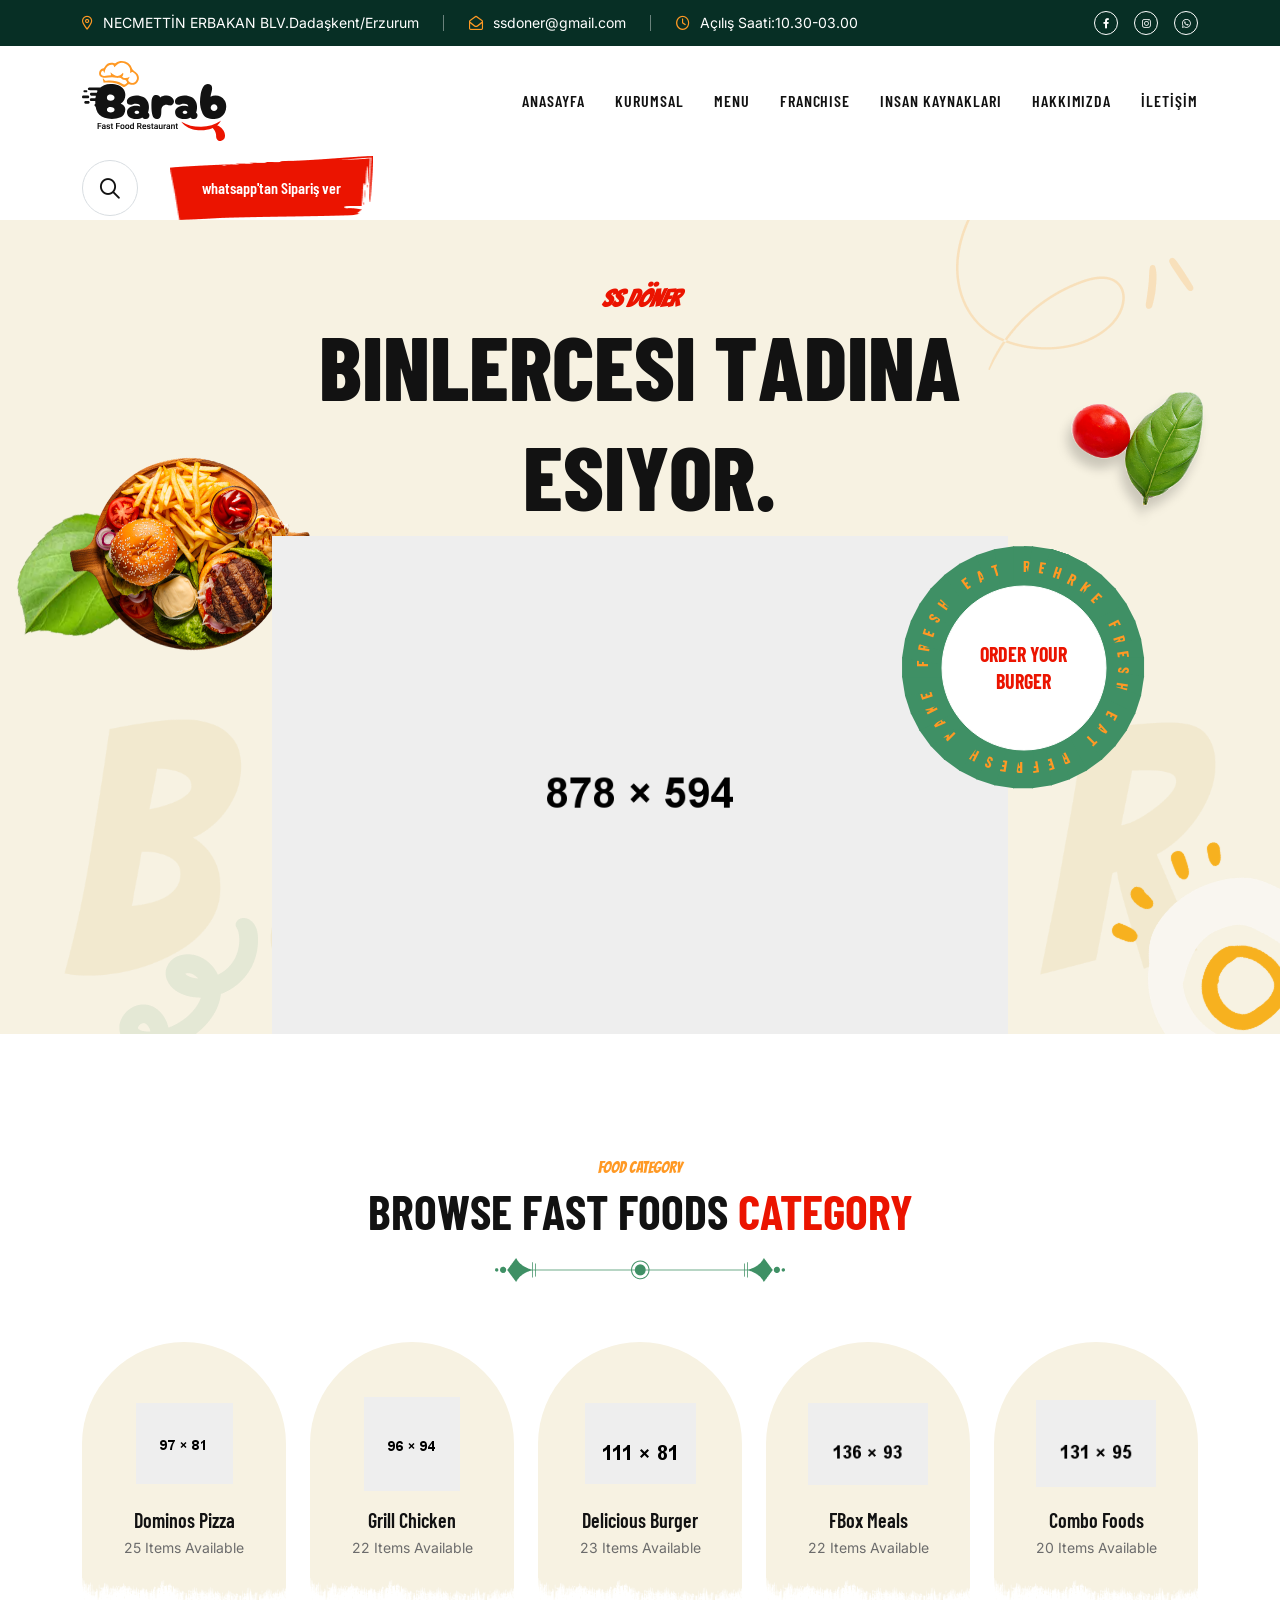
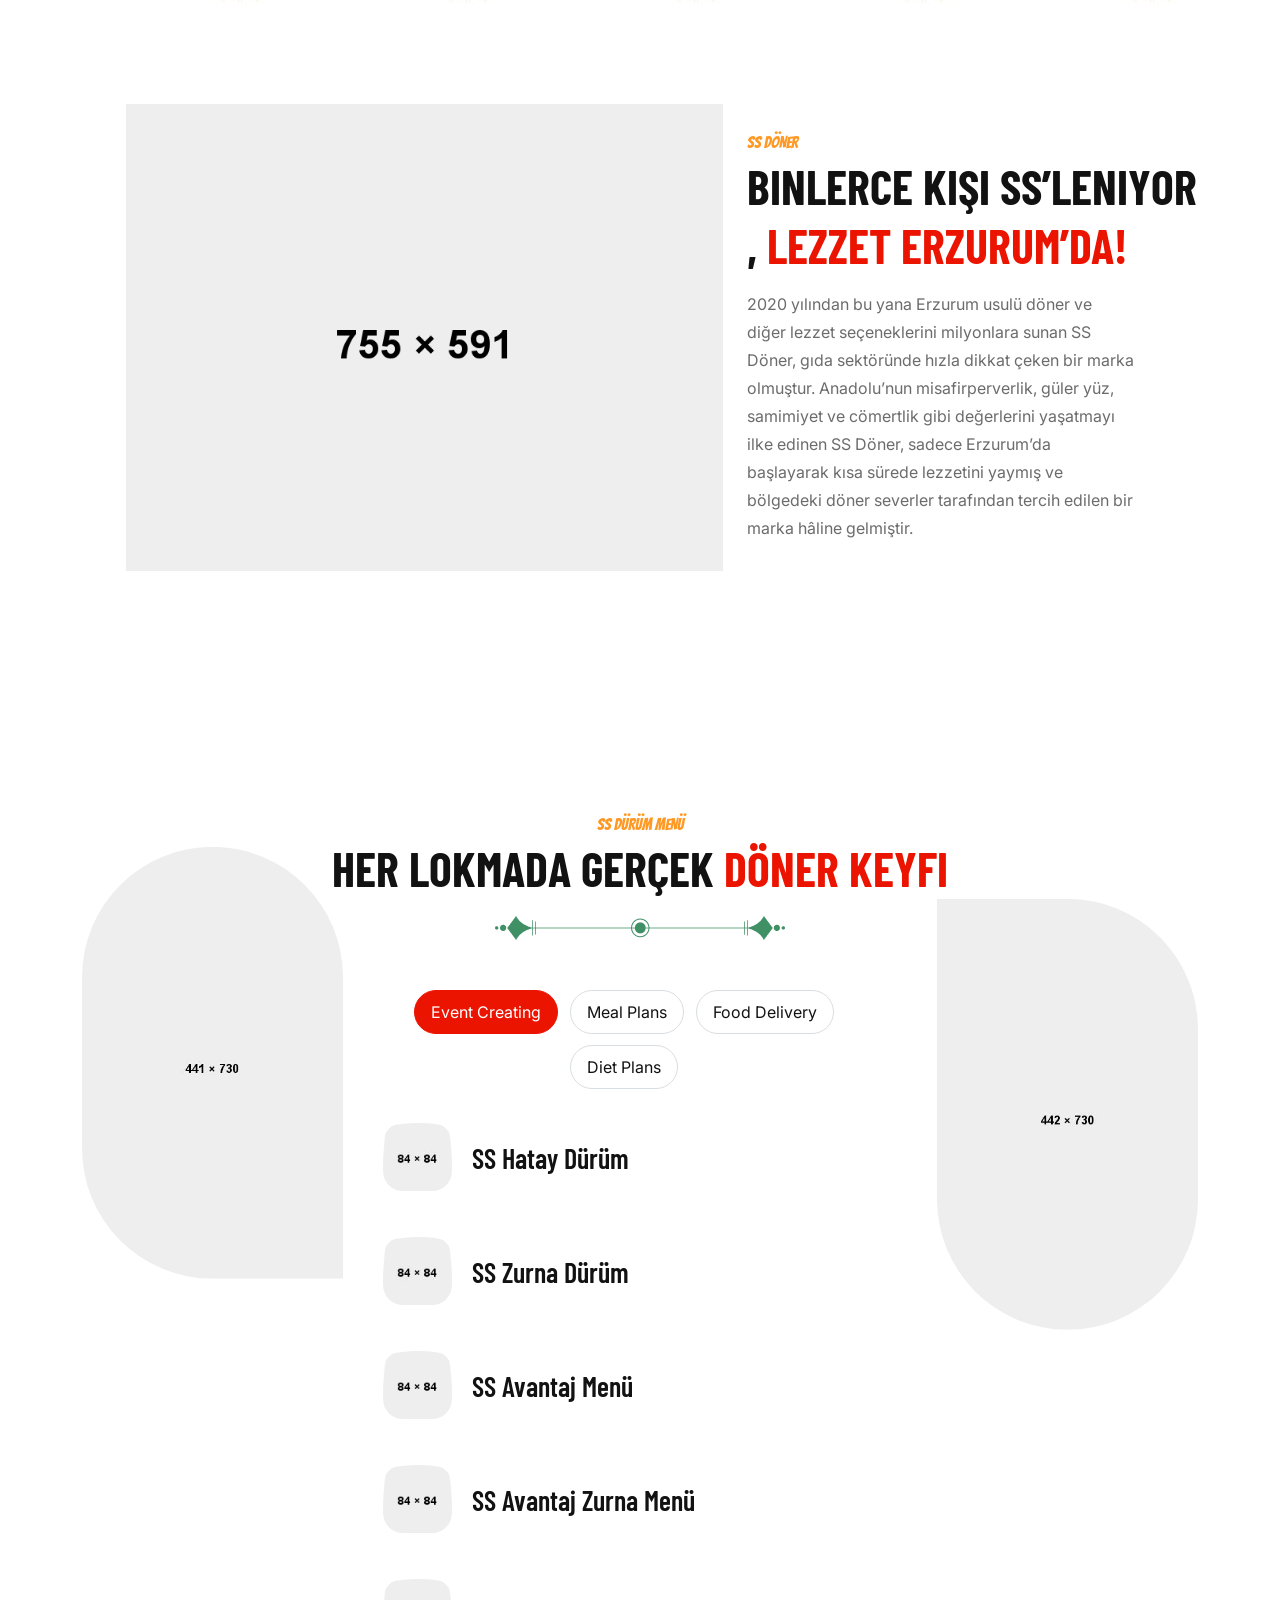
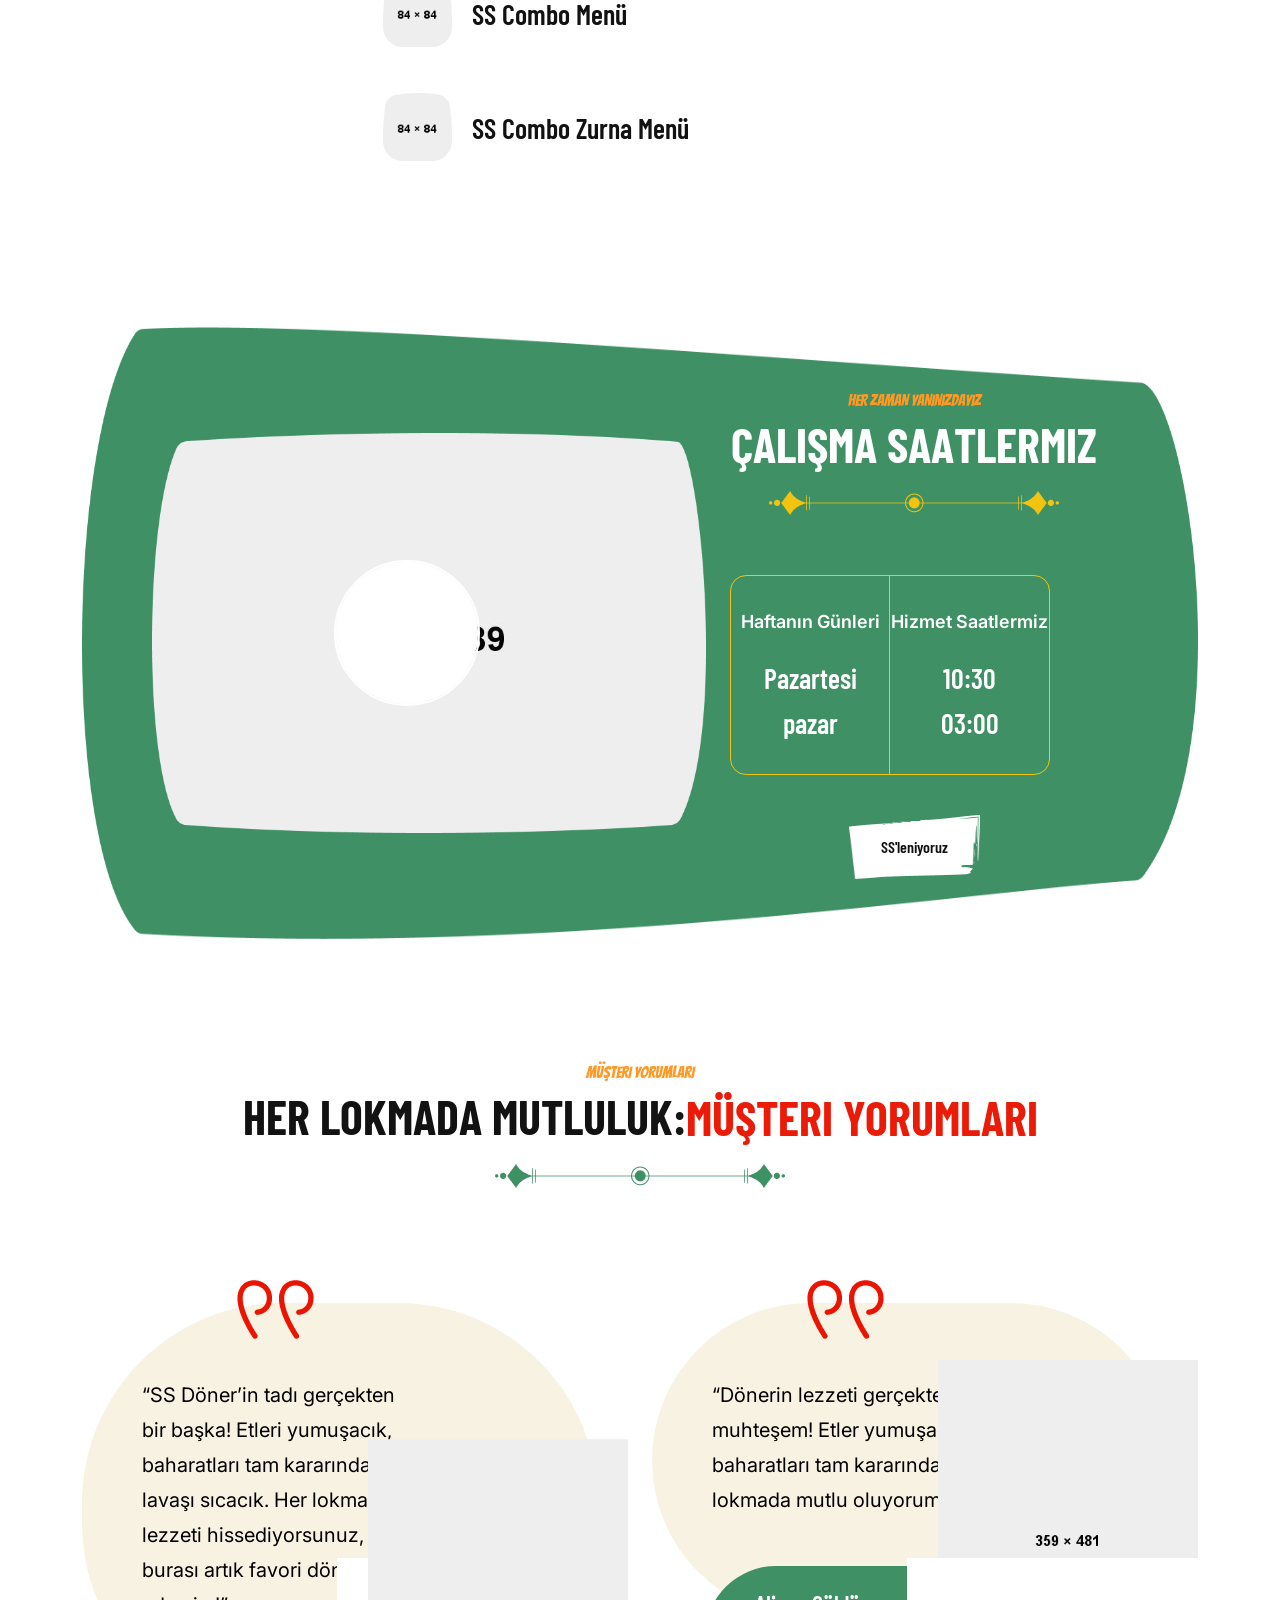
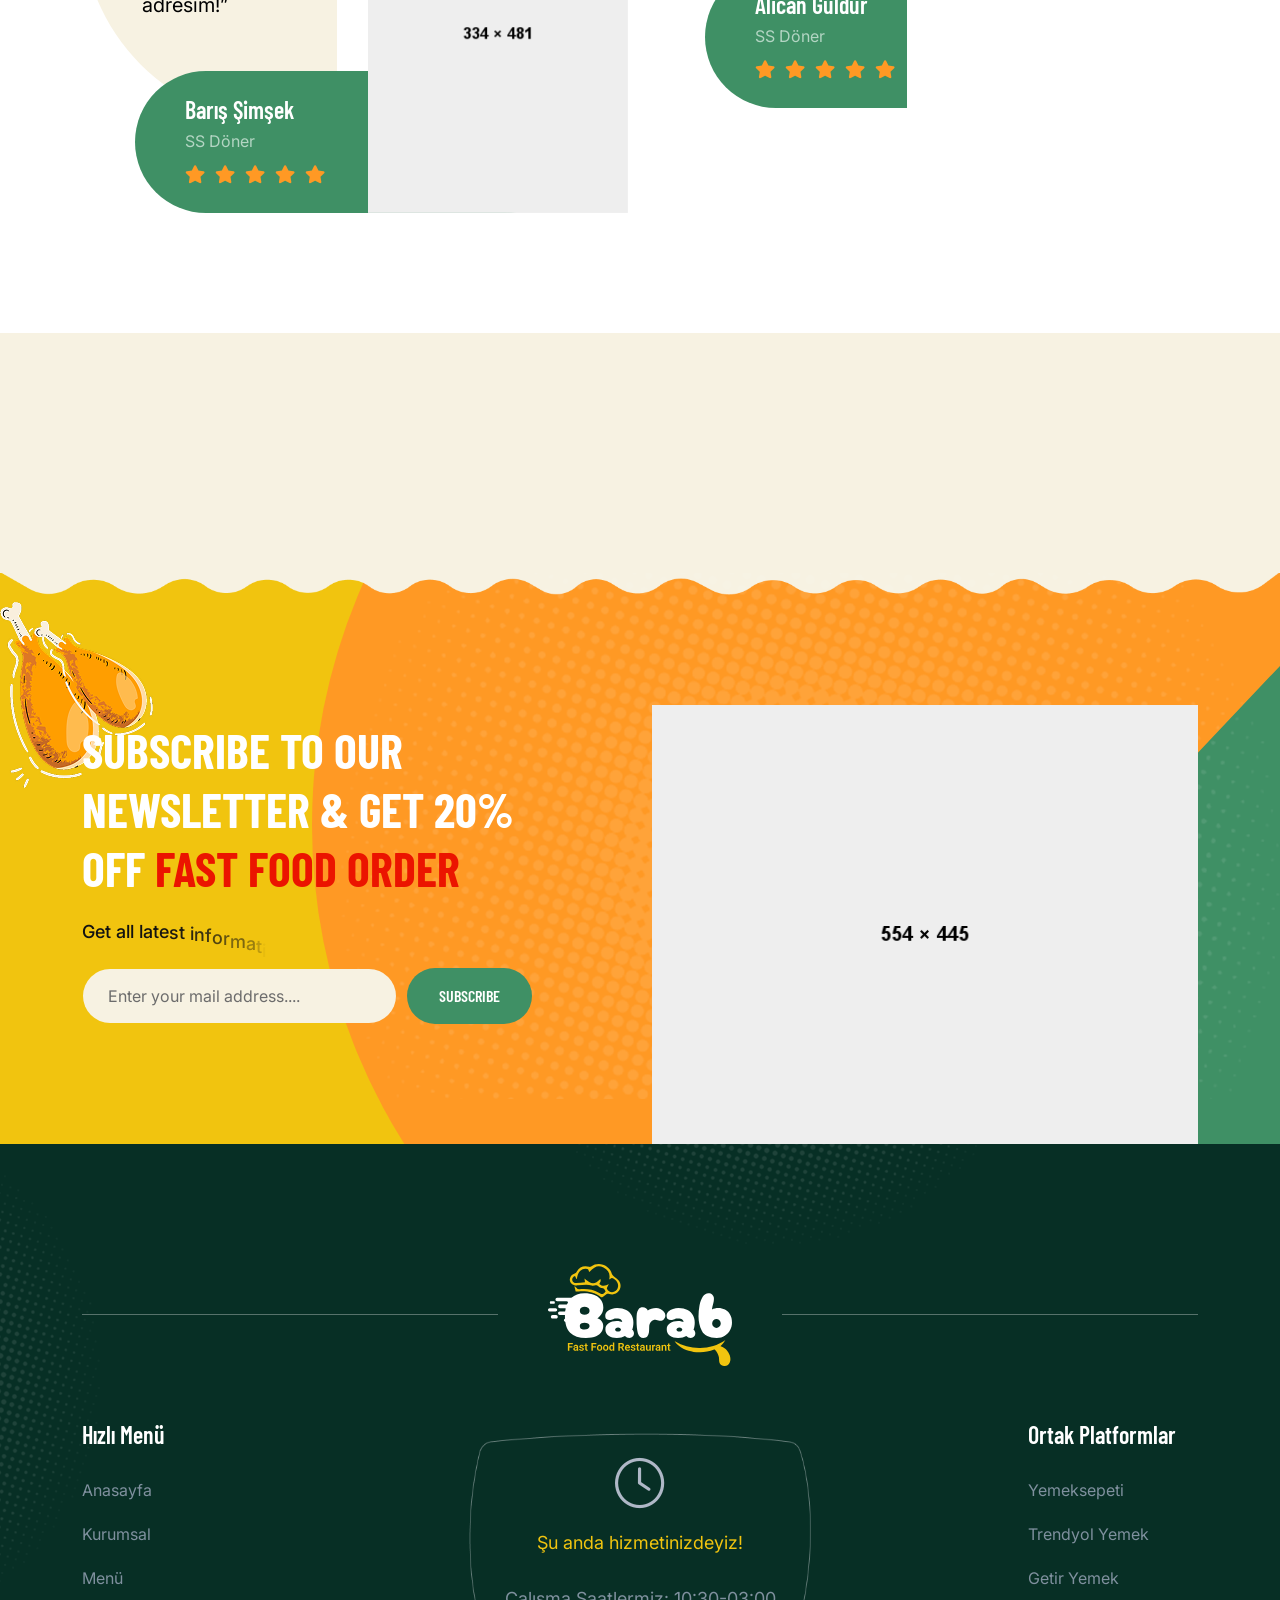
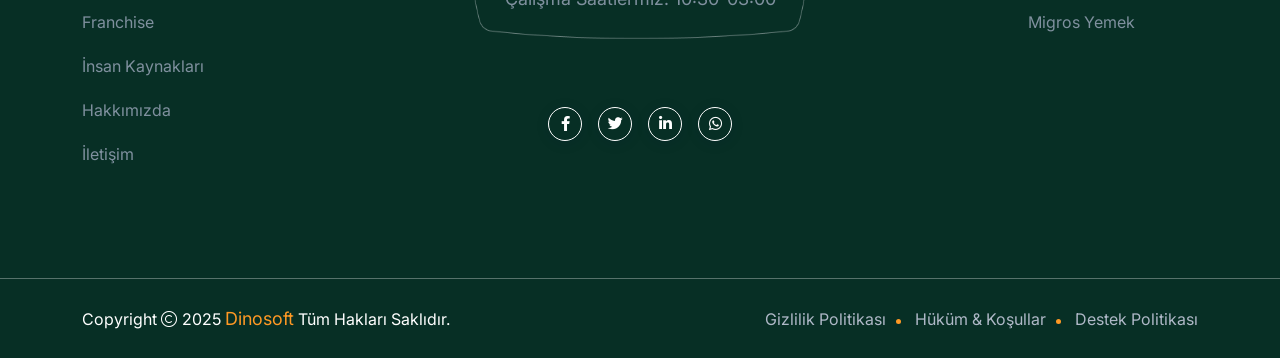
<file: index.html>
<!doctype html>
<html class="no-js" lang="zxx">

<head>
    <meta charset="utf-8">
    <meta http-equiv="x-ua-compatible" content="ie=edge">
    <title>SS DÖNER</title>
    <meta name="author" content="Barab">
    <meta name="description" content="Barab - Restaurant & Fast Food HTML Template">
    <meta name="keywords" content="Barab - Restaurant & Fast Food HTML Template">
    <meta name="robots" content="INDEX,FOLLOW">

    <!-- Mobile Specific Metas -->
    <meta name="viewport" content="width=device-width, initial-scale=1, shrink-to-fit=no">

    <!-- Favicons - Place favicon.ico in the root directory -->
    <link rel="apple-touch-icon" sizes="57x57" href="assets/img/favicons/apple-icon-57x57.png">
    <link rel="apple-touch-icon" sizes="60x60" href="assets/img/favicons/apple-icon-60x60.png">
    <link rel="apple-touch-icon" sizes="72x72" href="assets/img/favicons/apple-icon-72x72.png">
    <link rel="apple-touch-icon" sizes="76x76" href="assets/img/favicons/apple-icon-76x76.png">
    <link rel="apple-touch-icon" sizes="114x114" href="assets/img/favicons/apple-icon-114x114.png">
    <link rel="apple-touch-icon" sizes="120x120" href="assets/img/favicons/apple-icon-120x120.png">
    <link rel="apple-touch-icon" sizes="144x144" href="assets/img/favicons/apple-icon-144x144.png">
    <link rel="apple-touch-icon" sizes="152x152" href="assets/img/favicons/apple-icon-152x152.png">
    <link rel="apple-touch-icon" sizes="180x180" href="assets/img/favicons/apple-icon-180x180.png">
    <link rel="icon" type="image/png" sizes="192x192" href="assets/img/favicons/android-icon-192x192.png">
    <link rel="icon" type="image/png" sizes="32x32" href="assets/img/favicons/favicon-32x32.png">
    <link rel="icon" type="image/png" sizes="96x96" href="assets/img/favicons/favicon-96x96.png">
    <link rel="icon" type="image/png" sizes="16x16" href="assets/img/favicons/favicon-16x16.png">
    <link rel="manifest" href="assets/img/favicons/manifest.json">
    <meta name="msapplication-TileColor" content="#ffffff">
    <meta name="msapplication-TileImage" content="assets/img/favicons/ms-icon-144x144.png">
    <meta name="theme-color" content="#ffffff">

    <!--==============================
	  Google Fonts
	============================== -->
    <link rel="preconnect" href="https://fonts.googleapis.com">
    <link rel="preconnect" href="https://fonts.gstatic.com" crossorigin>
    <link href="https://fonts.googleapis.com/css2?family=Bangers&family=Barlow+Condensed:ital,wght@0,100;0,200;0,300;0,400;0,500;0,600;0,700;0,800;0,900;1,100;1,200;1,300;1,400;1,500;1,600;1,700;1,800;1,900&family=Inter:ital,opsz,wght@0,14..32,100..900;1,14..32,100..900&display=swap" rel="stylesheet">


    <!--==============================
	    All CSS File
	============================== -->
    <!-- Bootstrap -->
    <link rel="stylesheet" href="assets/css/bootstrap.min.css">
    <!-- Fontawesome Icon -->
    <link rel="stylesheet" href="assets/css/fontawesome.min.css">
    <!-- Magnific Popup -->
    <link rel="stylesheet" href="assets/css/magnific-popup.min.css">
    <!-- datetimepicker -->
    <link rel="stylesheet" href="assets/css/jquery.datetimepicker.min.css">
    <!-- Swiper Js -->
    <link rel="stylesheet" href="assets/css/swiper-bundle.min.css">
    <!-- Theme Custom CSS -->
    <link rel="stylesheet" href="assets/css/style.css">

</head>

<body>

    <!--[if lte IE 9]>
    	<p class="browserupgrade">You are using an <strong>outdated</strong> browser. Please <a href="https://browsehappy.com/">upgrade your browser</a> to improve your experience and security.</p>
  	<![endif]-->


    <!--********************************
   		Code Start From Here 
	******************************** -->

    <!--==============================
     Preloader
  ==============================-->
    <div class="preloader ">
        <button class="th-btn preloaderCls">Yüklemeyi İptal Et” </button>
        <div id="preloader" class="preloader-inner">
            <div class="header-logo pb-2">
                <a href="index.html"><img class="jump" src="assets/img/logo-icon.svg" alt="Barab"></a>
            </div>
            <div class="txt-loading">
                <span data-text-preloader="S" class="letters-loading">
                    S </span>
                <span data-text-preloader="S" class="letters-loading">
                    S</span>
                <span data-text-preloader="D" class="letters-loading">
                    D </span>
                <span data-text-preloader="Ö" class="letters-loading">
                    Ö </span>
                     <span data-text-preloader="N" class="letters-loading">
                    N </span>
                     <span data-text-preloader="E" class="letters-loading">
                    E </span>
                     <span data-text-preloader="R" class="letters-loading">
                    R </span>
                <span data-text-preloader="SS" class="letters-loading">
                    
                </span>
            </div>
        </div>
    </div><!--==============================
    Sidemenu
============================== -->
    <div class="sidemenu-wrapper sidemenu-cart ">
        <div class="sidemenu-content">
            <button class="closeButton sideMenuCls"><i class="far fa-times"></i></button>
            <div class="widget woocommerce widget_shopping_cart">
                <h3 class="widget_title">Shopping cart</h3>
                <div class="widget_shopping_cart_content">
                    <ul class="woocommerce-mini-cart cart_list product_list_widget ">
                        <li class="woocommerce-mini-cart-item mini_cart_item">
                            <a href="#" class="remove remove_from_cart_button"><i class="far fa-times"></i></a>
                            <a href="#"><img src="assets/img/product/product_1_1.png" alt="Cart Image">Dumbbells</a>
                            <span class="quantity">1 ×
                                <span class="woocommerce-Price-amount amount">
                                    <span class="woocommerce-Price-currencySymbol">$</span>940.00</span>
                            </span>
                        </li>
                        <li class="woocommerce-mini-cart-item mini_cart_item">
                            <a href="#" class="remove remove_from_cart_button"><i class="far fa-times"></i></a>
                            <a href="#"><img src="assets/img/product/product_1_2.png" alt="Cart Image">Leather Bag</a>
                            <span class="quantity">1 ×
                                <span class="woocommerce-Price-amount amount">
                                    <span class="woocommerce-Price-currencySymbol">$</span>899.00</span>
                            </span>
                        </li>
                        <li class="woocommerce-mini-cart-item mini_cart_item">
                            <a href="#" class="remove remove_from_cart_button"><i class="far fa-times"></i></a>
                            <a href="#"><img src="assets/img/product/product_1_3.png" alt="Cart Image">Protein Bottle</a>
                            <span class="quantity">1 ×
                                <span class="woocommerce-Price-amount amount">
                                    <span class="woocommerce-Price-currencySymbol">$</span>756.00</span>
                            </span>
                        </li>
                        <li class="woocommerce-mini-cart-item mini_cart_item">
                            <a href="#" class="remove remove_from_cart_button"><i class="far fa-times"></i></a>
                            <a href="#"><img src="assets/img/product/product_1_4.png" alt="Cart Image">Gym Cycle</a>
                            <span class="quantity">1 ×
                                <span class="woocommerce-Price-amount amount">
                                    <span class="woocommerce-Price-currencySymbol">$</span>723.00</span>
                            </span>
                        </li>
                        <li class="woocommerce-mini-cart-item mini_cart_item">
                            <a href="#" class="remove remove_from_cart_button"><i class="far fa-times"></i></a>
                            <a href="#"><img src="assets/img/product/product_1_5.png" alt="Cart Image">Sports Shoes</a>
                            <span class="quantity">1 ×
                                <span class="woocommerce-Price-amount amount">
                                    <span class="woocommerce-Price-currencySymbol">$</span>1080.00</span>
                            </span>
                        </li>
                    </ul>
                    <p class="woocommerce-mini-cart__total total">
                        <strong>Subtotal:</strong>
                        <span class="woocommerce-Price-amount amount">
                            <span class="woocommerce-Price-currencySymbol">$</span>4398.00</span>
                    </p>
                    <p class="woocommerce-mini-cart__buttons buttons">
                        <a href="cart.html" class="th-btn style2 wc-forward">View cart</a>
                        <a href="checkout.html" class="th-btn style2 checkout wc-forward">Checkout</a>
                    </p>
                </div>
            </div>
        </div>
    </div>
    <div class="popup-search-box d-none d-lg-block">
        <button class="searchClose"><i class="far fa-times"></i></button>
        <form action="#">
            <input type="text" placeholder="Hangi Lezzeti Seçiyorsunuz?">
            <button type="submit"><i class="fal fa-search"></i></button>
        </form>
    </div><!--==============================
    Mobile Menu
  ============================== -->
    <div class="th-menu-wrapper">
        <div class="th-menu-area text-center">
            <button class="th-menu-toggle"><i class="fal fa-times"></i></button>
            <div class="mobile-logo">
                <a href="index.html"><img src="assets/img/logo.svg" alt="Barab"></a>
            </div>
            <div class="th-mobile-menu">
                <ul>
                    <li>
                        <a href="index.html">ANASAYFA</a>
                 <!--        <ul class="sub-menu">
                            <li><a href="index.html">Home I (Fast Food Restaurant)</a></li>
                            <li><a href="home-2.html">Home II (Pizza Restaurant)</a></li>
                        </ul> -->
                    </li>
                    <li>
                        <a href="#">KURUMSAL</a>
                    <!--     <ul class="sub-menu">
                            <li><a href="menu-grid.html">Menu Grid View</a></li>
                            <li><a href="menu-list.html">Menu List View</a></li>
                        </ul> -->
                    </li>
                       <li><a href="about.html">MENU</a></li>
                    
                     <li>
                        <a href="franchise.html">FRANCHISE</a>
                     <!--    <ul class="sub-menu">
                            <li><a href="blog.html">Blog</a></li>
                            <li><a href="blog-details.html">Blog Details</a></li>
                        </ul> -->
                    </li>

                    <li>
                        <a href="human-resources.html">İNSAN KAYNAKLARI</a>
                       <!--  <ul class="sub-menu">
                           <li class="menu-item-has-children">
                                <a href="#">Shop</a>
                                <ul class="sub-menu">
                                    <li><a href="shop.html">Shop</a></li>
                                    <li><a href="shop-details.html">Shop Details</a></li>
                                    <li><a href="cart.html">Cart Page</a></li>
                                    <li><a href="checkout.html">Checkout</a></li>
                                    <li><a href="wishlist.html">Wishlist</a></li>
                                </ul>
                            </li> -->
                          <!--   <li><a href="reservation.html">Reservation</a></li>
                            <li><a href="team.html">Our Chef</a></li>
                            <li><a href="team-details.html">Chef Details</a></li>
                            <li><a href="gallery.html">Gallery</a></li>
                            <li><a href="faq.html">FAQS</a></li>
                            <li><a href="testimonials.html">Testimonials</a></li>
                            <li><a href="error.html">Error Page</a></li>
                        </ul> --> 
                    </li>
                
                    <li><a href="about.html">HAKKIMIZDA</a></li>
                    <li>
                        <a href="contact.html">İLETİŞİM</a>
                    </li>
                </ul>
            </div>
        </div>
    </div><!-- <div class="color-scheme-wrap active">
    <button class="switchIcon"><i class="fa-solid fa-palette"></i></button>
    <h4 class="color-scheme-wrap-title"><i class="far fa-palette"></i> Color Switcher</h4>
    <div class="color-switch-btns">
        <button data-color="#F41E1E"><i class="fa-solid fa-droplet"></i></button>
        <button data-color="#f34e3a"><i class="fa-solid fa-droplet"></i></button>
        <button data-color="#FF4857"><i class="fa-solid fa-droplet"></i></button>
        <button data-color="#3843C1"><i class="fa-solid fa-droplet"></i></button>
        <button data-color="#FF7E02"><i class="fa-solid fa-droplet"></i></button>
    </div>
</div> --><!--==============================
	Header Area
==============================-->
    <header class="th-header header-default">
        <div class="header-top d-sm-block d-none">
            <div class="container">
                <div class="row justify-content-center justify-content-lg-between align-items-center gy-2">
                    <div class="col-auto">
                        <div class="header-links">
                            <ul>
                                <li class="d-none d-xl-inline-block"><i class="far fa-location-dot"></i>NECMETTİN ERBAKAN BLV.Dadaşkent/Erzurum</li>
                                <li class="d-none d-md-inline-block"><i class="far fa-envelope-open"></i><a href="mailto:info@barab.com">ssdoner@gmail.com</a></li>
                                <li class="d-none d-sm-inline-block"><i class="far fa-clock"></i>Açılış Saati:10.30-03.00</li>
                            </ul>
                        </div>
                    </div>
                    <div class="col-auto d-none d-lg-block">
                        <div class="header-links">
                            <ul>
                                <li class="d-none d-xxl-inline-block header-contact"><i class="far fa-phone"></i><a href="tel:26365479875">(0442) 342 00 78</a></li>
                                <li>
                                    <div class="th-social">
                                        <a href="https://www.facebook.com/"><i class="fab fa-facebook-f"></i></a>
                                        <a href="https://www.instagram.com/ssdonertr/"><i class="fab fa-instagram"></i></a>
                                        <a href="https://www.whatsapp.com/"><i class="fab fa-whatsapp"></i></a>
                                    </div>
                                </li>
                            </ul>
                        </div>
                    </div>
                </div>
            </div>
        </div>
        <div class="sticky-wrapper">
            <!-- Main Menu Area -->
            <div class="menu-area">
                <div class="container">
                    <div class="row align-items-center justify-content-between">
                        <div class="col-auto">
                            <div class="header-logo">
                                <a href="index.html"><img src="assets/img/logo.svg" alt="Barab"></a>
                            </div>
                        </div>
                        <div class="col-auto">
                            <nav class="main-menu d-none d-lg-inline-block">
                                <ul>
                                    <li>
                                        <a href="index.html">ANASAYFA</a>
                                 <!--        <ul class="mega-menu mega-menu-content">
                                            <li>
                                                <div class="container">
                                                    <div class="row gy-4">
                                                        <div class="col-lg-4">
                                                            <div class="mega-menu-box">
                                                                <div class="mega-menu-img">
                                                                    <img src="assets/img/pages/index.jpg" alt="Home One">
                                                                    <div class="btn-wrap">
                                                                        <a href="index.html" class="th-btn style3">View Demo</a>
                                                                    </div>
                                                                </div>
                                                                <h3 class="mega-menu-title"><a href="index.html">Home I (Fast Food Restaurant)</a></h3>
                                                            </div>
                                                        </div>
                                                        <div class="col-lg-4">
                                                            <div class="mega-menu-box">
                                                                <div class="mega-menu-img">
                                                                    <img src="assets/img/pages/home-2.jpg" alt="Home Two">
                                                                    <div class="btn-wrap">
                                                                        <a href="home-2.html" class="th-btn style3">View Demo</a>
                                                                    </div>
                                                                </div>
                                                                <h3 class="mega-menu-title"><a href="home-2.html">Home II (Pizza Restaurant)</a></h3>
                                                            </div>
                                                        </div>
                                                        <div class="col-lg-4">
                                                            <div class="mega-menu-box coming">
                                                                <div class="mega-menu-img">
                                                                    <img src="assets/img/pages/home-3.jpg" alt="Home Three">
                                                                    <div class="btn-wrap">
                                                                        <a href="#" class="th-btn style3">Coming Home</a>
                                                                    </div>
                                                                </div>
                                                                <h3 class="mega-menu-title"><a href="#">Home III (Fine Dining)</a></h3>
                                                            </div>
                                                        </div>
                                                    </div>
                                                </div>
                                            </li>
                                        </ul> -->
                                    </li>
                                       <li><a href="about.html">KURUMSAL</a></li>
                                 
                                    <li>
                                        <a href="#">MENU</a>
                                  <!--       <ul class="sub-menu">
                                            <li><a href="menu-grid.html">Menu grid </a></li>
                                            <li><a href="menu-list.html">Menu List</a></li>
                                        </ul> -->
                                    </li>
                                    <li>
                                        <a href="franchise.html">FRANCHISE</a>
                                    <!--     <ul class="sub-menu">
                                            <li class="menu-item-has-children">
                                                <a href="#">Shop</a>
                                                <ul class="sub-menu">
                                                    <li><a href="shop.html">Shop</a></li>
                                                    <li><a href="shop-details.html">Shop Details</a></li>
                                                    <li><a href="cart.html">Cart Page</a></li>
                                                    <li><a href="checkout.html">Checkout</a></li>
                                                    <li><a href="wishlist.html">Wishlist</a></li>
                                                </ul>
                                            </li>
                                            <li><a href="reservation.html">Reservation</a></li>

                                            <li><a href="team.html">Our Chef</a></li>
                                            <li><a href="team-details.html">Chef Details</a></li>
                                            <li><a href="gallery.html">Gallery</a></li>
                                            <li><a href="testimonials.html">Testimonials</a></li>
                                            <li><a href="faq.html">FAQS</a></li>
                                            <li><a href="error.html">Error Page</a></li>
                                        </ul> -->
                                    </li>
                                    <li>
                                        <a href="human-resources.html">iNSAN KAYNAKLARI</a>
                                      <!--   <ul class="sub-menu">
                                            <li><a href="blog.html">Blog</a></li>
                                            <li><a href="blog-details.html">Blog Details</a></li>
                                        </ul> -->
                                    </li>
                                       <li><a href="about.html">HAKKIMIZDA</a></li>
                                    <li>
                                        <a href="contact.html">İLETİŞİM</a>
                                    </li>
                                </ul>
                            </nav>
                 <div class="header-button d-flex d-lg-none">
                               <!--  <button type="button" class="icon-btn sideMenuToggler">
                                    <span class="badge">5</span>
                                    <i class="fa-regular fa-cart-shopping"></i>
                                </button> -->
                                <button type="button" class="icon-btn th-menu-toggle"><i class="far fa-bars"></i></button>
                            </div> 
                        </div>
                        <div class="col-auto d-none d-xl-block">
                            <div class="header-button">
                                <button type="button" class="icon-btn searchBoxToggler"><i class="far fa-search"></i></button>
                            <!--     <button type="button" class="icon-btn sideMenuToggler">
                                    <span class="badge">5</span>
                                    <i class="fa-regular fa-cart-shopping"></i>
                                </button> -->
                                <a href="reservation.html" class="th-btn btn-mask">whatsapp'tan Sipariş ver</a>
                            </div>
                        </div>
                    </div>
                </div>
            </div>
        </div>
    </header>

    <!--==============================
Hero Area
==============================-->
    <div class="th-hero-wrapper hero-1 bg-smoke" id="hero">

        <div class="hero-img-shape-1">
            <div class="logo-icon-wrap">
                <div class="logo-icon">
                    <h4 class="order"><a href="shop.html ">ORDER YOUR BURGER</a></h4>
                </div>
                <div class="logo-icon-wrap__text">
                    <span class="logo-animation">MAKE FRESH EAT REFRESH MAKE FRESH EAT REFRESH</span>
                </div>
            </div>
        </div>

        <div class="shape-mockup d-none d-xl-block movingX" data-top="0%" data-right="5%">
            <img src="assets/img/icon/hero-1-1.png" alt="img">
        </div>
        <div class="shape-mockup hero-shape-1-2 gsap-scroll-rotate" data-top="14%" data-left="1%">
            <img src="assets/img/icon/hero-1-2.png" alt="img">
        </div>
        <div class="shape-mockup jump-reverse hero-shape-1-3" data-top="13%" data-right="2%">
            <img src="assets/img/icon/hero-1-3.png" alt="img">
        </div>
        <div class="shape-mockup movingX" data-bottom="0%" data-left="5%">
            <img src="assets/img/icon/hero-1-4.png" alt="img">
        </div>
        <div class="shape-mockup jump hero-shape-1-5" data-bottom="0%" data-right="0%">
            <img src="assets/img/icon/hero-1-5.png" alt="img">
        </div>

        <div class="hero-1-bg">
            <img src="assets/img/bg/hero-1-bg.png" alt="img">
        </div>
        <div class="hero-inner">
            <div class="container">
                <div class="row justify-content-center">
                    <div class="col-xl-8 col-lg-10">
                        <div class="hero-style1">
                            <span class="sub-title gsap-scale-down-fade">SS Döner</span>
                            <h1 class="hero-title text-anime-style-2"> Binlercesi Tadına </h1>
                             <h1 class="hero-title text-anime-style-2"> Esiyor.</h1>
                            <div class="hero-img1 gsap-scale-up-fade">
                                <img src="assets/img/hero/hero-img.png" alt="Image">
                            </div>
                        </div>
                    </div>
                </div>
            </div>
        </div>
    </div>
    <!--======== / Hero Section ========--><!--==============================
Category Area  
==============================-->
    <section class="space overflow-hidden space-extra-bottom">
        <div class="container">
            <div class="title-area text-center mb-60">
                <span class="sub-title text-anime-style-1">Food Category</span>
                <h2 class="sec-title text-anime-style-2">Browse Fast Foods <span class="text-theme">Category</span></h2>
                <img class="img-anime-style-1" src="assets/img/icon/title-shape.png" alt="img">
            </div>
            <div class="slider-area">
                <div class="swiper th-slider" id="catSlider1" data-slider-options='{"autoplay":true,"loop":true,"breakpoints":{"0":{"slidesPerView":1},"400":{"slidesPerView":"2"},"768":{"slidesPerView":"3"},"992":{"slidesPerView":"4"},"1200":{"slidesPerView":"5"},"1400":{"slidesPerView":"6"}}}'>
                    <div class="swiper-wrapper">
                        <div class="swiper-slide">
                            <div class="category-card">
                                <img class="cat-i-bottom" src="assets/img/icon/cat-1-bottom.png" alt="img">
                                <div class="box-icon">
                                    <img src="assets/img/category/category_1-1.png" alt="Image">
                                </div>
                                <h3 class="box-title"><a href="shop.html">Dominos Pizza</a></h3>
                                <p class="box-subtitle">25 Items Available</p>
                            </div>
                        </div>

                        <div class="swiper-slide">
                            <div class="category-card">
                                <img class="cat-i-bottom" src="assets/img/icon/cat-1-bottom.png" alt="img">
                                <div class="box-icon">
                                    <img src="assets/img/category/category_1-2.png" alt="Image">
                                </div>
                                <h3 class="box-title"><a href="shop.html">Grill Chicken</a></h3>
                                <p class="box-subtitle">22 Items Available</p>
                            </div>
                        </div>

                        <div class="swiper-slide">
                            <div class="category-card">
                                <img class="cat-i-bottom" src="assets/img/icon/cat-1-bottom.png" alt="img">
                                <div class="box-icon">
                                    <img src="assets/img/category/category_1-3.png" alt="Image">
                                </div>
                                <h3 class="box-title"><a href="shop.html">Delicious Burger</a></h3>
                                <p class="box-subtitle">23 Items Available</p>
                            </div>
                        </div>

                        <div class="swiper-slide">
                            <div class="category-card">
                                <img class="cat-i-bottom" src="assets/img/icon/cat-1-bottom.png" alt="img">
                                <div class="box-icon">
                                    <img src="assets/img/category/category_1-4.png" alt="Image">
                                </div>
                                <h3 class="box-title"><a href="shop.html">FBox Meals</a></h3>
                                <p class="box-subtitle">22 Items Available</p>
                            </div>
                        </div>

                        <div class="swiper-slide">
                            <div class="category-card">
                                <img class="cat-i-bottom" src="assets/img/icon/cat-1-bottom.png" alt="img">
                                <div class="box-icon">
                                    <img src="assets/img/category/category_1-5.png" alt="Image">
                                </div>
                                <h3 class="box-title"><a href="shop.html">Combo Foods</a></h3>
                                <p class="box-subtitle">20 Items Available</p>
                            </div>
                        </div>

                        <div class="swiper-slide">
                            <div class="category-card">
                                <img class="cat-i-bottom" src="assets/img/icon/cat-1-bottom.png" alt="img">
                                <div class="box-icon">
                                    <img src="assets/img/category/category_1-1.png" alt="Image">
                                </div>
                                <h3 class="box-title"><a href="shop.html">Dominos Pizza</a></h3>
                                <p class="box-subtitle">25 Items Available</p>
                            </div>
                        </div>

                        <div class="swiper-slide">
                            <div class="category-card">
                                <img class="cat-i-bottom" src="assets/img/icon/cat-1-bottom.png" alt="img">
                                <div class="box-icon">
                                    <img src="assets/img/category/category_1-2.png" alt="Image">
                                </div>
                                <h3 class="box-title"><a href="shop.html">Grill Chicken</a></h3>
                                <p class="box-subtitle">22 Items Available</p>
                            </div>
                        </div>

                        <div class="swiper-slide">
                            <div class="category-card">
                                <img class="cat-i-bottom" src="assets/img/icon/cat-1-bottom.png" alt="img">
                                <div class="box-icon">
                                    <img src="assets/img/category/category_1-3.png" alt="Image">
                                </div>
                                <h3 class="box-title"><a href="shop.html">Delicious Burger</a></h3>
                                <p class="box-subtitle">23 Items Available</p>
                            </div>
                        </div>

                        <div class="swiper-slide">
                            <div class="category-card">
                                <img class="cat-i-bottom" src="assets/img/icon/cat-1-bottom.png" alt="img">
                                <div class="box-icon">
                                    <img src="assets/img/category/category_1-4.png" alt="Image">
                                </div>
                                <h3 class="box-title"><a href="shop.html">FBox Meals</a></h3>
                                <p class="box-subtitle">22 Items Available</p>
                            </div>
                        </div>

                        <div class="swiper-slide">
                            <div class="category-card">
                                <img class="cat-i-bottom" src="assets/img/icon/cat-1-bottom.png" alt="img">
                                <div class="box-icon">
                                    <img src="assets/img/category/category_1-5.png" alt="Image">
                                </div>
                                <h3 class="box-title"><a href="shop.html">Combo Foods</a></h3>
                                <p class="box-subtitle">20 Items Available</p>
                            </div>
                        </div>

                    </div>
                </div>
                <button data-slider-prev="#catSlider1" class="slider-arrow slider-prev"><img src="assets/img/icon/left-arrow.svg" alt=""></button>
                <button data-slider-next="#catSlider1" class="slider-arrow slider-next"><img src="assets/img/icon/right-arrow.svg" alt=""></button>
            </div>
        </div>
    </section><!--==============================
About Area  
==============================-->
    <div class="overflow-hidden space-bottom overflow-hidden" id="about-sec">
        <div class="shape-mockup jump-reverse d-none d-xxl-block" data-top="10%" data-left="43%">
            <img src="assets/img/shape/about-shape-1.1.png" alt="img">
        </div>
        <div class="shape-mockup jump d-none d-xxl-block" data-bottom="15%" data-right="1%">
            <img src="assets/img/shape/about-shape-1.2.png" alt="img">
        </div>
        <div class="container">
            <div class="row gy-40 gx-80 align-items-center">
                <div class="col-xl-7 ps-xl-5">
                    <div class="img-box1 ms-xl-2">
                        <div class="img1 gsap-fade-left">
                            <img src="assets/img/about/about_1_1.png" alt="About">
                        </div>
                    </div>
                </div>
                <div class="col-xl-5">
                    <div class="title-area mb-1">
                        <span class="sub-title text-anime-style-1">SS Döner</span>
                        <h2 class="sec-title text-anime-style-2">Binlerce Kişi SS’leniyor, <span class="text-theme"> Lezzet Erzurum’da!</span></h2>
                        <p class="box-text me-xl-5 pe-xl-3 wow fadeinup" data-wow-delay=".3s">2020 yılından bu yana Erzurum usulü döner ve diğer lezzet seçeneklerini milyonlara sunan SS Döner, gıda sektöründe hızla dikkat çeken bir marka olmuştur. Anadolu’nun misafirperverlik, güler yüz, samimiyet ve cömertlik gibi değerlerini yaşatmayı ilke edinen SS Döner, sadece Erzurum’da başlayarak kısa sürede lezzetini yaymış ve bölgedeki döner severler tarafından tercih edilen bir marka hâline gelmiştir.</p>
                     <!--    <div class="about-1-owner wow fadeinup" data-wow-delay=".5s">
                            <h4 class="box-title">Parvez Hossain Imon</h4>
                            <p>Restaurant owner</p>
                        </div>
                        <a href="reservation.html" class="th-btn btn-mask wow fadeinup" data-wow-delay=".7s">VISIT OUR RESTAURANT</a>
                     --></div>
                </div>

            </div>
        </div>
    </div><!--==============================
    
    ==============================-->
<!--==============================
History Area  
==============================-->
  <!--==============================
History Area  
==============================-->
    <div class="menu-sec1 space-top overflow-hidden " id="menu-sec">
        <div class="container">
            <div class="title-area text-center mb-40">
                <span class="sub-title text-anime-style-1">SS Dürüm Menü</span>
                <h2 class="sec-title text-anime-style-2">Her Lokmada Gerçek <span class="text-theme">Döner Keyfi</span></h2>
                <img class="img-anime-style-1" src="assets/img/icon/title-shape.png" alt="img">
            </div>
            <div class="row gy-4 justify-content-center">
                <div class="col-lg-3">
                    <div class="menu-img-1-1 gsap-scroll-float-down2">
                        <img src="assets/img/menu/menu-1-1.jpg" alt="img">
                    </div>
                </div>

                <div class="col-lg-6">
                    <div class="menu-1-content-wrap ps-xl-3 pe-xl-5">
                        <ul class="nav nav-tabs wow fadeinup" id="myTab" role="tablist">
                            <li class="nav-item" role="presentation">
                                <button class="nav-link active" id="event-creating-tab" data-bs-toggle="tab" data-bs-target="#event-creating" type="button" role="tab" aria-controls="event-creating" aria-selected="true">Event Creating</button>
                            </li>
                            <li class="nav-item" role="presentation">
                                <button class="nav-link" id="meal-plans-tab" data-bs-toggle="tab" data-bs-target="#meal-plans" type="button" role="tab" aria-controls="meal-plans" aria-selected="false">Meal Plans</button>
                            </li>
                            <li class="nav-item" role="presentation">
                                <button class="nav-link" id="food-delivery-tab" data-bs-toggle="tab" data-bs-target="#food-delivery" type="button" role="tab" aria-controls="food-delivery" aria-selected="false">Food Delivery</button>
                            </li>
                            <li class="nav-item" role="presentation">
                                <button class="nav-link" id="diet-plans-tab" data-bs-toggle="tab" data-bs-target="#diet-plans" type="button" role="tab" aria-controls="diet-plans" aria-selected="false">Diet Plans</button>
                            </li>
                        </ul>

                        <div class="tab-content" id="myTabContent">

                            <div class="tab-pane fade show active" id="event-creating" role="tabpanel" aria-labelledby="event-creating-tab">
                                <div class="menu-item-1 wow fadeinup" data-wow-delay=".2s">
                                    <div class="thumb global-img" data-mask-src="assets/img/bg/menu-1-msk-bg.jpg">
                                        <img src="assets/img/menu/menu-1-item-1-1.jpg" alt="img">
                                    </div>
                                    <div class="content">
                                        <div class="left">
                                            <h3 class="box-title"><a href="shop-details.html">SS Hatay Dürüm</a></h3>
                                          <!--   <p class="box-text">Candied Jerusalem artichokes, truffle</p> -->
                                        </div>
                                        <div class="right">
                                          <!--   <h4 class="price"> <span>$</span> 40</h4> -->
                                        </div>
                                    </div>
                                </div>
                                <div class="menu-item-1 wow fadeinup" data-wow-delay=".3s">
                                    <div class="thumb global-img" data-mask-src="assets/img/bg/menu-1-msk-bg.jpg">
                                        <img src="assets/img/menu/menu-1-item-1-2.jpg" alt="img">
                                    </div>
                                    <div class="content">
                                        <div class="left">
                                            <h3 class="box-title"><a href="shop-details.html">SS Zurna Dürüm</a></h3>
                                          <!--   <p class="box-text">Candied Jerusalem artichokes, truffle</p> -->
                                        </div>
                                        <div class="right">
                                           <!--  <h4 class="price"> <span>$</span> 60</h4> -->
                                        </div>
                                    </div>
                                </div>
                                <div class="menu-item-1 wow fadeinup" data-wow-delay=".4s">
                                    <div class="thumb global-img" data-mask-src="assets/img/bg/menu-1-msk-bg.jpg">
                                        <img src="assets/img/menu/menu-1-item-1-3.jpg" alt="img">
                                    </div>
                                    <div class="content">
                                        <div class="left">
                                            <h3 class="box-title"><a href="shop-details.html">SS Avantaj Menü</a></h3>
                                           <!--  <p class="box-text">Candied Jerusalem artichokes, truffle</p> -->
                                        </div>
                                        <div class="right">
                                            <!-- <h4 class="price"> <span>$</span> 30</h4> -->
                                        </div>
                                    </div>
                                </div>
                                <div class="menu-item-1 wow fadeinup" data-wow-delay=".5s">
                                    <div class="thumb global-img" data-mask-src="assets/img/bg/menu-1-msk-bg.jpg">
                                        <img src="assets/img/menu/menu-1-item-1-4.jpg" alt="img">
                                    </div>
                                    <div class="content">
                                        <div class="left">
                                            <h3 class="box-title"><a href="shop-details.html">SS Avantaj Zurna Menü</a></h3>
                                           <!--  <p class="box-text">Candied Jerusalem artichokes, truffle</p> -->
                                        </div>
                                        <div class="right">
                                            <!-- <h4 class="price"> <span>$</span> 50</h4> -->
                                        </div>
                                    </div>
                                </div>
                                <div class="menu-item-1 wow fadeinup" data-wow-delay=".6s">
                                    <div class="thumb global-img" data-mask-src="assets/img/bg/menu-1-msk-bg.jpg">
                                        <img src="assets/img/menu/menu-1-item-1-5.jpg" alt="img">
                                    </div>
                                    <div class="content">
                                        <div class="left">
                                            <h3 class="box-title"><a href="shop-details.html">SS Combo Menü</a></h3>
                                          <!--   <p class="box-text">Candied Jerusalem artichokes, truffle</p> -->
                                        </div>
                                        <div class="right">
                                           <!--  <h4 class="price"> <span>$</span> 80</h4> -->
                                        </div>
                                    </div>
                                </div>
                                <div class="menu-item-1 wow fadeinup" data-wow-delay=".7s">
                                    <div class="thumb global-img" data-mask-src="assets/img/bg/menu-1-msk-bg.jpg">
                                        <img src="assets/img/menu/menu-1-item-1-6.jpg" alt="img">
                                    </div>
                                    <div class="content">
                                        <div class="left">
                                            <h3 class="box-title"><a href="shop-details.html">SS Combo Zurna Menü</a></h3>
                                         <!--    <p class="box-text">Candied Jerusalem artichokes, truffle</p> -->
                                        </div>
                                        <div class="right">
                                           <!--  <h4 class="price"> <span>$</span> 28</h4> -->
                                        </div>
                                    </div>
                                </div>
                            </div>
                            
                         <div class="tab-pane fade" id="meal-plans" role="tabpanel" aria-labelledby="meal-plans-tab">
                                <div class="menu-item-1 wow fadeinup" data-wow-delay=".2s">
                                    <div class="thumb global-img" data-mask-src="assets/img/bg/menu-1-msk-bg.jpg">
                                        <img src="assets/img/menu/menu-1-item-1-1.jpg" alt="img">
                                    </div>
                                    <div class="content">
                                        <div class="left">
                                            <h3 class="box-title"><a href="shop-details.html">Grilled Salmon with Dil Sauce</a></h3>
                                            <p class="box-text">Candied Jerusalem artichokes, truffle</p>
                                        </div>
                                        <div class="right">
                                            <h4 class="price"> <span>$</span> 40</h4>
                                        </div>
                                    </div>
                                </div>
                                <div class="menu-item-1 wow fadeinup" data-wow-delay=".3s">
                                    <div class="thumb global-img" data-mask-src="assets/img/bg/menu-1-msk-bg.jpg">
                                        <img src="assets/img/menu/menu-1-item-1-2.jpg" alt="img">
                                    </div>
                                    <div class="content">
                                        <div class="left">
                                            <h3 class="box-title"><a href="shop-details.html">Roast Beef with Vegetable</a></h3>
                                            <p class="box-text">Candied Jerusalem artichokes, truffle</p>
                                        </div>
                                        <div class="right">
                                            <h4 class="price"> <span>$</span> 60</h4>
                                        </div>
                                    </div>
                                </div>
                                <div class="menu-item-1 wow fadeinup" data-wow-delay=".4s">
                                    <div class="thumb global-img" data-mask-src="assets/img/bg/menu-1-msk-bg.jpg">
                                        <img src="assets/img/menu/menu-1-item-1-3.jpg" alt="img">
                                    </div>
                                    <div class="content">
                                        <div class="left">
                                            <h3 class="box-title"><a href="shop-details.html">Marrakesh Vegetarian Curry</a></h3>
                                            <p class="box-text">Candied Jerusalem artichokes, truffle</p>
                                        </div>
                                        <div class="right">
                                            <h4 class="price"> <span>$</span> 30</h4>
                                        </div>
                                    </div>
                                </div>
                                <div class="menu-item-1 wow fadeinup" data-wow-delay=".5s">
                                    <div class="thumb global-img" data-mask-src="assets/img/bg/menu-1-msk-bg.jpg">
                                        <img src="assets/img/menu/menu-1-item-1-4.jpg" alt="img">
                                    </div>
                                    <div class="content">
                                        <div class="left">
                                            <h3 class="box-title"><a href="shop-details.html">Spicy Vegan Potato Curry</a></h3>
                                            <p class="box-text">Candied Jerusalem artichokes, truffle</p>
                                        </div>
                                        <div class="right">
                                            <h4 class="price"> <span>$</span> 50</h4>
                                        </div>
                                    </div>
                                </div>
                                <div class="menu-item-1 wow fadeinup" data-wow-delay=".6s">
                                    <div class="thumb global-img" data-mask-src="assets/img/bg/menu-1-msk-bg.jpg">
                                        <img src="assets/img/menu/menu-1-item-1-5.jpg" alt="img">
                                    </div>
                                    <div class="content">
                                        <div class="left">
                                            <h3 class="box-title"><a href="shop-details.html">Apple Pie with Cream</a></h3>
                                            <p class="box-text">Candied Jerusalem artichokes, truffle</p>
                                        </div>
                                        <div class="right">
                                            <h4 class="price"> <span>$</span> 80</h4>
                                        </div>
                                    </div>
                                </div>
                                <div class="menu-item-1 wow fadeinup" data-wow-delay=".7s">
                                    <div class="thumb global-img" data-mask-src="assets/img/bg/menu-1-msk-bg.jpg">
                                        <img src="assets/img/menu/menu-1-item-1-6.jpg" alt="img">
                                    </div>
                                    <div class="content">
                                        <div class="left">
                                            <h3 class="box-title"><a href="shop-details.html">French Onion Soup</a></h3>
                                            <p class="box-text">Candied Jerusalem artichokes, truffle</p>
                                        </div>
                                        <div class="right">
                                            <h4 class="price"> <span>$</span> 28</h4>
                                        </div>
                                    </div>
                                </div>
                            </div>
                            <div class="tab-pane fade" id="food-delivery" role="tabpanel" aria-labelledby="food-delivery-tab">
                                <div class="menu-item-1 wow fadeinup" data-wow-delay=".2s">
                                    <div class="thumb global-img" data-mask-src="assets/img/bg/menu-1-msk-bg.jpg">
                                        <img src="assets/img/menu/menu-1-item-1-1.jpg" alt="img">
                                    </div>
                                    <div class="content">
                                        <div class="left">
                                            <h3 class="box-title"><a href="shop-details.html">Grilled Salmon with Dil Sauce</a></h3>
                                            <p class="box-text">Candied Jerusalem artichokes, truffle</p>
                                        </div>
                                        <div class="right">
                                            <h4 class="price"> <span>$</span> 40</h4> 
                                        </div>
                                    </div>
                                </div>
                                <div class="menu-item-1 wow fadeinup" data-wow-delay=".3s">
                                    <div class="thumb global-img" data-mask-src="assets/img/bg/menu-1-msk-bg.jpg">
                                        <img src="assets/img/menu/menu-1-item-1-2.jpg" alt="img">
                                    </div>
                                    <div class="content">
                                        <div class="left">
                                            <h3 class="box-title"><a href="shop-details.html">Roast Beef with Vegetable</a></h3>
                                            <p class="box-text">Candied Jerusalem artichokes, truffle</p>
                                        </div>
                                        <div class="right">
                                            <h4 class="price"> <span>$</span> 60</h4>
                                        </div>
                                    </div>
                                </div>
                                <div class="menu-item-1 wow fadeinup" data-wow-delay=".4s">
                                    <div class="thumb global-img" data-mask-src="assets/img/bg/menu-1-msk-bg.jpg">
                                        <img src="assets/img/menu/menu-1-item-1-3.jpg" alt="img">
                                    </div>
                                    <div class="content">
                                        <div class="left">
                                            <h3 class="box-title"><a href="shop-details.html">Marrakesh Vegetarian Curry</a></h3>
                                            <p class="box-text">Candied Jerusalem artichokes, truffle</p>
                                        </div>
                                        <div class="right">
                                            <h4 class="price"> <span>$</span> 30</h4>
                                        </div>
                                    </div>
                                </div>
                                <div class="menu-item-1 wow fadeinup" data-wow-delay=".5s">
                                    <div class="thumb global-img" data-mask-src="assets/img/bg/menu-1-msk-bg.jpg">
                                        <img src="assets/img/menu/menu-1-item-1-4.jpg" alt="img">
                                    </div>
                                    <div class="content">
                                        <div class="left">
                                            <h3 class="box-title"><a href="shop-details.html">Spicy Vegan Potato Curry</a></h3>
                                            <p class="box-text">Candied Jerusalem artichokes, truffle</p>
                                        </div>
                                        <div class="right">
                                            <h4 class="price"> <span>$</span> 50</h4>
                                        </div>
                                    </div>
                                </div>
                                <div class="menu-item-1 wow fadeinup" data-wow-delay=".6s">
                                    <div class="thumb global-img" data-mask-src="assets/img/bg/menu-1-msk-bg.jpg">
                                        <img src="assets/img/menu/menu-1-item-1-5.jpg" alt="img">
                                    </div>
                                    <div class="content">
                                        <div class="left">
                                            <h3 class="box-title"><a href="shop-details.html">Apple Pie with Cream</a></h3>
                                            <p class="box-text">Candied Jerusalem artichokes, truffle</p>
                                        </div>
                                        <div class="right">
                                            <h4 class="price"> <span>$</span> 80</h4>
                                        </div>
                                    </div>
                                </div>
                                <div class="menu-item-1 wow fadeinup" data-wow-delay=".7s">
                                    <div class="thumb global-img" data-mask-src="assets/img/bg/menu-1-msk-bg.jpg">
                                        <img src="assets/img/menu/menu-1-item-1-6.jpg" alt="img">
                                    </div>
                                    <div class="content">
                                        <div class="left">
                                            <h3 class="box-title"><a href="shop-details.html">French Onion Soup</a></h3>
                                            <p class="box-text">Candied Jerusalem artichokes, truffle</p>
                                        </div>
                                        <div class="right">
                                            <h4 class="price"> <span>$</span> 28</h4>
                                        </div>
                                    </div>
                                </div>
                            </div>

                            <div class="tab-pane fade" id="diet-plans" role="tabpanel" aria-labelledby="diet-plans-tab">
                                <div class="menu-item-1 wow fadeinup" data-wow-delay=".2s">
                                    <div class="thumb global-img" data-mask-src="assets/img/bg/menu-1-msk-bg.jpg">
                                        <img src="assets/img/menu/menu-1-item-1-1.jpg" alt="img">
                                    </div>
                                    <div class="content">
                                        <div class="left">
                                            <h3 class="box-title"><a href="shop-details.html">Grilled Salmon with Dil Sauce</a></h3>
                                            <p class="box-text">Candied Jerusalem artichokes, truffle</p>
                                        </div>
                                        <div class="right">
                                            <h4 class="price"> <span>$</span> 40</h4> 
                                        </div>
                                    </div>
                                </div>
                                <div class="menu-item-1 wow fadeinup" data-wow-delay=".3s">
                                    <div class="thumb global-img" data-mask-src="assets/img/bg/menu-1-msk-bg.jpg">
                                        <img src="assets/img/menu/menu-1-item-1-2.jpg" alt="img">
                                    </div>
                                    <div class="content">
                                        <div class="left">
                                            <h3 class="box-title"><a href="shop-details.html">Roast Beef with Vegetable</a></h3>
                                            <p class="box-text">Candied Jerusalem artichokes, truffle</p>
                                        </div>
                                        <div class="right">
                                            <h4 class="price"> <span>$</span> 60</h4>
                                        </div>
                                    </div>
                                </div>
                                <div class="menu-item-1 wow fadeinup" data-wow-delay=".4s">
                                    <div class="thumb global-img" data-mask-src="assets/img/bg/menu-1-msk-bg.jpg">
                                        <img src="assets/img/menu/menu-1-item-1-3.jpg" alt="img">
                                    </div>
                                    <div class="content">
                                        <div class="left">
                                            <h3 class="box-title"><a href="shop-details.html">Marrakesh Vegetarian Curry</a></h3>
                                            <p class="box-text">Candied Jerusalem artichokes, truffle</p>
                                        </div>
                                        <div class="right">
                                            <h4 class="price"> <span>$</span> 30</h4>
                                        </div>
                                    </div>
                                </div>
                                <div class="menu-item-1 wow fadeinup" data-wow-delay=".5s">
                                    <div class="thumb global-img" data-mask-src="assets/img/bg/menu-1-msk-bg.jpg">
                                        <img src="assets/img/menu/menu-1-item-1-4.jpg" alt="img">
                                    </div>
                                    <div class="content">
                                        <div class="left">
                                            <h3 class="box-title"><a href="shop-details.html">Spicy Vegan Potato Curry</a></h3>
                                            <p class="box-text">Candied Jerusalem artichokes, truffle</p>
                                        </div>
                                        <div class="right">
                                            <h4 class="price"> <span>$</span> 50</h4>
                                        </div>
                                    </div>
                                </div>
                                <div class="menu-item-1 wow fadeinup" data-wow-delay=".6s">
                                    <div class="thumb global-img" data-mask-src="assets/img/bg/menu-1-msk-bg.jpg">
                                        <img src="assets/img/menu/menu-1-item-1-5.jpg" alt="img">
                                    </div>
                                    <div class="content">
                                        <div class="left">
                                            <h3 class="box-title"><a href="shop-details.html">Apple Pie with Cream</a></h3>
                                            <p class="box-text">Candied Jerusalem artichokes, truffle</p>
                                        </div>
                                        <div class="right">
                                            <h4 class="price"> <span>$</span> 80</h4>
                                        </div>
                                    </div>
                                </div>
                                <div class="menu-item-1 wow fadeinup" data-wow-delay=".7s">
                                    <div class="thumb global-img" data-mask-src="assets/img/bg/menu-1-msk-bg.jpg">
                                        <img src="assets/img/menu/menu-1-item-1-6.jpg" alt="img">
                                    </div>
                                    <div class="content">
                                        <div class="left">
                                            <h3 class="box-title"><a href="shop-details.html">French Onion Soup</a></h3>
                                            <p class="box-text">Candied Jerusalem artichokes, truffle</p>
                                        </div>
                                        <div class="right">
                                            <h4 class="price"> <span>$</span> 28</h4>
                                        </div>
                                    </div>
                                </div>
                            </div> 
                        </div>

                    </div>
                </div>
                <div class="col-lg-3">
                    <div class="menu-img-1-2 gsap-scroll-float-up">
                        <img src="assets/img/menu/menu-1-2.jpg" alt="img">
                    </div>
                </div>
            </div>
        </div>
    </div><!--==============================
Gallery Area  
==============================-->
 <!--==============================
Error Area 
==============================-->
 <!--==============================
Team Area  
==============================-->
   <!--<section class="team-area-1 space-top">
        <div class="container z-index-common">
            <div class="title-area  text-center mb-60">
                <span class="sub-title text-anime-style-1">Our Chefs</span>
                <h2 class="sec-title text-anime-style-2">Meet Our Expert <span class="text-theme">Chef</span></h2>
                <img class="img-anime-style-1" src="assets/img/icon/title-shape.png" alt="img">
            </div> 
           <div class="row gy-40 team-1-nth">
               Single Item 
                <div class="col-xl-3 col-lg-6 col-md-6">
                    <div class="th-team team-card wow fadeinleft" data-wow-delay=".2s">
                        <div class="img-wrap">
                            <div class="team-img">
                                <img src="assets/img/team/team_1_1.png" alt="Team">
                                <img class="team-1-bg-shape" src="assets/img/bg/team-1-bg-shape.png" alt="">
                            </div>
                            <div class="team-social-hover">
                                <div class="th-social">
                                    <a target="_blank" href="https://twitter.com/"><i class="fab fa-twitter"></i></a>
                                    <a target="_blank" href="https://facebook.com/"><i class="fab fa-facebook-f"></i></a>
                                    <a target="_blank" href="https://instagram.com/"><i class="fab fa-instagram"></i></a>
                                    <a target="_blank" href="https://youtube.com/"><i class="fab fa-youtube"></i></a>
                                    <a target="_blank" href="https://whatsapp.com/"><i class="fab fa-whatsapp"></i></a>
                                </div>
                            </div>
                        </div>
                        <div class="team-card-content">
                            <h3 class="box-title"><a href="team-details.html">Alina Morish</a></h3>
                            <span class="team-desig">Expert Chef</span>
                        </div>
                    </div>
                </div> 

             
               <div class="col-xl-3 col-lg-6 col-md-6">
                    <div class="th-team team-card wow fadeinleft" data-wow-delay=".4s">
                        <div class="img-wrap">
                            <div class="team-img">
                                <img src="assets/img/team/team_1_2.png" alt="Team">
                                <img class="team-1-bg-shape" src="assets/img/bg/team-1-bg-shape.png" alt="">
                            </div>
                            <div class="team-social-hover">
                                <div class="th-social">
                                    <a target="_blank" href="https://twitter.com/"><i class="fab fa-twitter"></i></a>
                                    <a target="_blank" href="https://facebook.com/"><i class="fab fa-facebook-f"></i></a>
                                    <a target="_blank" href="https://instagram.com/"><i class="fab fa-instagram"></i></a>
                                    <a target="_blank" href="https://youtube.com/"><i class="fab fa-youtube"></i></a>
                                    <a target="_blank" href="https://whatsapp.com/"><i class="fab fa-whatsapp"></i></a>
                                </div>
                            </div>
                        </div>
                        <div class="team-card-content">
                            <h3 class="box-title"><a href="team-details.html">Michel Clark</a></h3>
                            <span class="team-desig">Expert Chef</span>
                        </div>
                    </div>
                </div> 

             
                <div class="col-xl-3 col-lg-6 col-md-6">
                    <div class="th-team team-card wow fadeinright" data-wow-delay=".6s">
                        <div class="img-wrap">
                            <div class="team-img">
                                <img src="assets/img/team/team_1_3.png" alt="Team">
                                <img class="team-1-bg-shape" src="assets/img/bg/team-1-bg-shape.png" alt="">
                            </div>
                            <div class="team-social-hover">
                                <div class="th-social">
                                    <a target="_blank" href="https://twitter.com/"><i class="fab fa-twitter"></i></a>
                                    <a target="_blank" href="https://facebook.com/"><i class="fab fa-facebook-f"></i></a>
                                    <a target="_blank" href="https://instagram.com/"><i class="fab fa-instagram"></i></a>
                                    <a target="_blank" href="https://youtube.com/"><i class="fab fa-youtube"></i></a>
                                    <a target="_blank" href="https://whatsapp.com/"><i class="fab fa-whatsapp"></i></a>
                                </div>
                            </div>
                        </div>
                        <div class="team-card-content">
                            <h3 class="box-title"><a href="team-details.html">Esa Elizabed</a></h3>
                            <span class="team-desig">Expert Chef</span>
                        </div>
                    </div>
                </div>

         
               <div class="col-xl-3 col-lg-6 col-md-6">
                    <div class="th-team team-card wow fadeinright" data-wow-delay=".8s">
                        <div class="img-wrap">
                            <div class="team-img">
                                <img src="assets/img/team/team_1_4.png" alt="Team">
                                <img class="team-1-bg-shape" src="assets/img/bg/team-1-bg-shape.png" alt="">
                            </div>
                            <div class="team-social-hover">
                                <div class="th-social">
                                    <a target="_blank" href="https://twitter.com/"><i class="fab fa-twitter"></i></a>
                                    <a target="_blank" href="https://facebook.com/"><i class="fab fa-facebook-f"></i></a>
                                    <a target="_blank" href="https://instagram.com/"><i class="fab fa-instagram"></i></a>
                                    <a target="_blank" href="https://youtube.com/"><i class="fab fa-youtube"></i></a>
                                    <a target="_blank" href="https://whatsapp.com/"><i class="fab fa-whatsapp"></i></a>
                                </div>
                            </div>
                        </div>
                        <div class="team-card-content">
                            <h3 class="box-title"><a href="team-details.html">William Latham</a></h3>
                            <span class="team-desig">Expert Chef</span>
                        </div>
                    </div>
                </div> 

            </div> 
        </div>
    </section> -->
    <!--============================== Error Area ==============================-->
    <section class="opening-sec-1 space overflow-hidden">
        <div class="container">
            <div class="opening-container-wrap" data-mask-src="assets/img/bg/opening-bg-mask.png">
                <div class="row gy-40 align-items-center">
                    <div class="col-xl-7">
                        <div class="opening-1-thumb" data-mask-src="assets/img/bg/opening-1-mask.png">
                            <img src="assets/img/opening/opening-1-left.jpg" alt="img">
                            <div class="opening-1-video">
                                <a href="https://www.youtube.com/watch?v=_sI_Ps7JSEk" class="play-btn popup-video">
                                    <i class="fa-sharp fa-solid fa-play"></i>
                                </a>
                            </div>
                        </div>
                    </div>
                    <div class="col-xl-5">
                        <div class="opening-right">
                            <div class="title-area text-center mb-60">
                                <span class="sub-title text-anime-style-1">Her Zaman Yanınızdayız</span>
                                <h2 class="sec-title text-anime-style-2 text-white">Çalışma Saatlermiz</h2>
                                <img class="img-anime-style-1" src="assets/img/icon/title-shape2.png" alt="img">
                            </div>
                            <div class="time-table-wrap me-xl-5 wow fadeinup" data-wow-delay=".4s">
                                <div class="item">
                                    <p class="box-text">Haftanın Günleri</p>
                                    <div class="open-time">
                                        <h4 class="box-title">Pazartesi</h4>
                                        <h4 class="box-title">pazar</h4>
                                    </div>
                                </div>
                                <div class="item">
                                    <p class="box-text">Hizmet Saatlermiz</p>
                                    <div class="open-time">
                                        <h4 class="box-title">10:30</h4>
                                        <h4 class="box-title">03:00</h4>
                                    </div>
                                </div>
                            </div>
                            <div class="bottom text-center mt-40 wow fadeinup" data-wow-delay=".2s">
                                <a href="#" class="th-btn btn-mask style5">SS'leniyoruz</a>
                            </div>
                        </div>
                    </div>
                </div>
            </div>
        </div>
    </section>
    <!--==============================
Testimonial Area  
==============================-->
    <section class="testi-area-1 space-bottom overflow-hidden" id="testi-sec">
        <div class="shape-mockup d-none d-xxl-block jump-reverse" style="top: 2%; left: 0%;">
            <img src="assets/img/icon/hero-1-3.png" alt="img">
        </div>

        <div class="shape-mockup d-none d-xxl-block jump" style="top: 10%; right: 0%;">
            <img src="assets/img/icon/testi-top-1-1.png" alt="img">
        </div>

        <div class="shape-mockup d-none d-xxl-block jump" style="bottom: 2%; left: 0%;">
            <img src="assets/img/icon/testi-top-1-2.png" alt="img">
        </div>

        <div class="container">
            <div class="title-area text-center mb-60">
                <span class="sub-title text-anime-style-1">Müşteri Yorumları</span>
                <h2 class="sec-title text-anime-style-2">Her Lokmada Mutluluk:<span class="text-theme">Müşteri Yorumları </span></h2>
                <img class="img-anime-style-1" src="assets/img/icon/title-shape.png" alt="img">
            </div>
            <div class="row gy-40 gx-30">
                <div class="col-xl-6">
                    <div class="testi-1-item wow fadeinleft" data-wow-delay=".3s">
                        <div class="client-thumb">
                            <img src="assets/img/testimonial/testi-1-1.png" alt="img">
                        </div>
                        <div class="content">
                            <img class="testi-1-quote" src="assets/img/icon/testi-1-quote.png" alt="icon">
                            <p class="box-text">“SS Döner’in tadı gerçekten bir başka! Etleri yumuşacık, baharatları tam kararında ve lavaşı sıcacık. Her lokmada lezzeti hissediyorsunuz, burası artık favori döner adresim!”</p>
                        </div>
                        <div class="bottom">
                            <h4 class="box-title">Barış Şimşek</h4>
                            <p>SS Döner</p>
                            <div class="th-social">
                                <i class="fa-solid fa-star"></i>
                                <i class="fa-solid fa-star"></i>
                                <i class="fa-solid fa-star"></i>
                                <i class="fa-solid fa-star"></i>
                                <i class="fa-solid fa-star"></i>
                            </div>
                        </div>
                    </div>
                </div>
                <div class="col-xl-6">
                    <div class="testi-1-item wow fadeinright" data-wow-delay=".3s">
                        <div class="client-thumb">
                            <img src="assets/img/testimonial/testi-1-2.png" alt="img">
                        </div>
                        <div class="content">
                            <img class="testi-1-quote" src="assets/img/icon/testi-1-quote.png" alt="icon">
                            <p class="box-text">“Dönerin lezzeti gerçekten muhteşem! Etler yumuşacık, baharatları tam kararında. Her lokmada mutlu oluyorum.”</p>
                        </div>
                        <div class="bottom">
                            <h4 class="box-title">Alican Güldür</h4>
                            <p>SS Döner</p>
                            <div class="th-social">
                                <i class="fa-solid fa-star"></i>
                                <i class="fa-solid fa-star"></i>
                                <i class="fa-solid fa-star"></i>
                                <i class="fa-solid fa-star"></i>
                                <i class="fa-solid fa-star"></i>
                            </div>
                        </div>
                    </div>
                </div>
            </div>
        </div>
    </section>

    <!--==============================
Blog Area  
==============================-->
    <section class="space bg-smoke overflow-hidden" id="blog-sec">
        <div class="shape-mockup d-none d-xxl-block jump-reverse" style="top: 3%; left: 2%;">
            <img src="assets/img/icon/blog-1-1.png" alt="img">
        </div>
        <div class="shape-mockup d-none d-xxl-block jump" style="top: 3%; right: 2%;">
            <img src="assets/img/icon/blog-1-2.png" alt="img">
        </div>
        <div class="shape-mockup d-none d-xxl-block jump" style="bottom: 3%; right: 2%;">
            <img src="assets/img/icon/blog-1-3.png" alt="img">
        </div>

    </section>
    <!--==============================
Cta Area  
==============================-->
    <section class="cta-area-1 bg-theme4 overflow-hidden">
        <div class="shape-mockup footer-bg-shape1-1 jump d-none d-xl-block" data-left="0" data-top="5%">
            <img src="assets/img/icon/cta-1-top.png" alt="img">
        </div>

        <img class="round-shape-top" src="assets/img/shape/shape-top-smoke.png" alt="img">
        <div class="cta-bg-1-1-wrap">
            <div class="cta-bg-1-1">
                <img src="assets/img/bg/cta-bg-1-1.png" alt="img">
            </div>
        </div>
        <div class="cta-1-shape-trangle"></div>
        <div class="cta-round-shape"></div>
        <div class="container z-index-common">
            <div class="row gy-30">
                <div class="col-xl-6 col-lg-6">
                    <div class="cta-wrap1">
                        <div class="title-area me-xl-5 pe-xl-5 mb-0">
                            <h2 class="sec-title text-anime-style-1 text-white">Subscribe to our newsletter & Get 20% Off <span class="text-theme">Fast Food Order</span></h2>
                            <p class="sec-text text-anime-style-2 text-title mt-30 mb-20 fw-medium">Get all latest information on sales and offer</p>
                            <form class="newsletter-form img-anime-style-1">
                                <div class="form-group">
                                    <input class="form-control" type="email" placeholder="Enter your mail address...." required="">
                                </div>
                                <button type="submit" class="th-btn style4 mt-0">SUBSCRIBE</button>
                            </form>
                        </div>
                    </div>
                </div>
                <div class="col-xl-6 col-lg-6 align-self-end">
                    <div class="cta-thumb1-1 text-center text-lg-end tilt-active wow fadeiright">
                        <img src="assets/img/cta/cta-1-img.png" alt="img">
                    </div>
                </div>
            </div>
        </div>
    </section>
    <!--==============================
	Footer Area
==============================-->
    <footer class="footer-wrapper footer-layout1 space-top">

        <div class="shape-mockup jump d-none d-xxl-block" data-left="0" data-top="0">
            <img src="assets/img/icon/footer-1-1.png" alt="img">
        </div>
        <div class="shape-mockup" data-left="0" data-top="0">
            <img src="assets/img/icon/footer-1-11.png" alt="img">
        </div>

        <div class="shape-mockup movingX d-none d-xxl-block" data-left="40%" data-top="0">
            <img src="assets/img/icon/footer-1-2.png" alt="img">
        </div>
        <div class="shape-mockup" data-left="40%" data-top="0">
            <img src="assets/img/icon/footer-1-22.png" alt="img">
        </div>

        <div class="shape-mockup jump-reverse d-none d-xxl-block" data-right="0%" data-top="-5%">
            <img src="assets/img/icon/footer-1-3.png" alt="img">
        </div>
        <div class="shape-mockup d-none d-xxl-block" data-right="0%" data-top="0">
            <img src="assets/img/icon/footer-1-33.png" alt="img">
        </div>

        <div class="shape-mockup d-none d-xxl-block" data-right="0%" data-bottom="6%">
            <img src="assets/img/icon/footer-1-4.png" alt="img">
        </div>

        <div class="shape-mockup d-none d-xxl-block" data-left="0%" data-bottom="4%">
            <img src="assets/img/icon/footer-1-5.png" alt="img">
        </div>


        <div class="container">
            <div class="footer-logo">
                <div class="footer-border left"></div>
                <a href="index.html"><img src="assets/img/logo-white.svg" alt="Barab"></a>
                <div class="footer-border right"></div>
            </div>
            <div class="widget-area">
                <div class="row justify-content-center">
                    <div class="col-xl-4 col-lg-4 col-sm-6">
                        <div class="widget widget_nav_menu footer-widget">
                            <h3 class="widget_title">Hızlı Menü</h3>
                            <div class="menu-all-pages-container">
                                <ul class="menu">
                                    <li><a href="index.html">Anasayfa</a></li>
                                    <li><a href="about.html">Kurumsal</a></li>
                                    <li><a href="about.html">Menü</a></li>
                                    <li><a href="franchise.html">Franchise</a></li>
                                    <li><a href="human-resources.html">İnsan Kaynakları</a></li>
                                    <li><a href="about.html">Hakkımızda</a></li>
                                    <li><a href="contact.html">İletişim</a></li>
                                 
                                </ul>
                            </div>
                        </div>
                    </div>
                    <div class="col-xl-4 col-lg-4 col-sm-6">
                        <div class="widget widget_info footer-widget">
                            <div class="opening-time">
                                <div class="event-info-mask" data-mask-src="assets/img/bg/footer-1-open-border.png"></div>
                                <div class="content-wrap">
                                    <div class="icon"><i class="fa-light fa-clock"></i></div>
                                    <p class="top-text">Şu anda hizmetinizdeyiz!<p>
                                    <p class="opening-text">Çalışma Saatlermiz: 10:30-03:00</p>
                                </div>
                            </div>
                            <div class="th-social">
                                <a href="https://www.facebook.com/"><i class="fab fa-facebook-f"></i></a>
                                <a href="https://www.twitter.com/"><i class="fab fa-twitter"></i></a>
                                <a href="https://www.linkedin.com/"><i class="fab fa-linkedin-in"></i></a>
                                <a href="https://www.whatsapp.com/"><i class="fab fa-whatsapp"></i></a>
                            </div>
                        </div>
                    </div>
                    <div class="col-xl-4 col-lg-4 col-sm-6">
                        <div class="widget widget_nav_menu footer-widget favorite-menu">
                            <h3 class="widget_title">Ortak Platformlar</h3>
                            <div class="menu-all-pages-container">
                                <ul class="menu">
                                    <li><a href="contact.html">Yemeksepeti</a></li>
                                    <li><a href="contact.html">Trendyol Yemek</a></li>
                                    <li><a href="contact.html">Getir Yemek</a></li>
                                    <li><a href="contact.html">Migros Yemek</a></li>
            
                                </ul>
                            </div>
                        </div>
                    </div>
                </div>
            </div>
        </div>

        <div class="copyright-wrap">
            <div class="container">
                <div class="row gy-3 align-items-center">
                    <div class="col-lg-6">
                        <p class="copyright-text">Copyright
                            <i class="fal fa-copyright"></i> 2025 <a href="index.html">Dinosoft</a> Tüm Hakları Saklıdır.
                        </p>
                    </div>
                    <div class="col-lg-6 text-center text-lg-end">
                        <div class="footer-links">
                            <ul>
                                <li><a href="about.html">Gizlilik Politikası</a></li>
                                <li><a href="about.html">Hüküm &amp; Koşullar</a></li>
                                <li><a href="about.html">Destek Politikası</a></li>
                            </ul>
                        </div>
                    </div>
                </div>
            </div>
        </div>

    </footer>


    <!--********************************
			Code End  Here 
	******************************** -->

    <!-- Scroll To Top -->
    <div class="scroll-top">
        <svg class="progress-circle svg-content" width="100%" height="100%" viewBox="-1 -1 102 102">
            <path d="M50,1 a49,49 0 0,1 0,98 a49,49 0 0,1 0,-98" style="transition: stroke-dashoffset 10ms linear 0s; stroke-dasharray: 307.919, 307.919; stroke-dashoffset: 307.919;"></path>
        </svg>
    </div>


    <!--==============================
    All Js File
============================== -->
    <!-- Jquery -->
    <script src="assets/js/vendor/jquery-3.7.1.min.js"></script>
    <!-- Swiper Js -->
    <script src="assets/js/swiper-bundle.min.js"></script>
    <!-- Bootstrap -->
    <script src="assets/js/bootstrap.min.js"></script>
    <!-- Magnific Popup -->
    <script src="assets/js/jquery.magnific-popup.min.js"></script>
    <!-- Counter Up -->
    <script src="assets/js/jquery.counterup.min.js"></script>
    <!-- Range Slider -->
    <script src="assets/js/jquery-ui.min.js"></script>
    <!-- Isotope Filter -->
    <script src="assets/js/imagesloaded.pkgd.min.js"></script>
    <script src="assets/js/isotope.pkgd.min.js"></script>
    <!-- datetimepicker -->
    <script src="assets/js/jquery.datetimepicker.min.js"></script>
    <!-- Tilt JS -->
    <script src="assets/js/tilt.jquery.min.js"></script>
    <!-- Scroll Trigger -->
    <script src="assets/js/ScrollTrigger.min.js"></script>
    <!-- Gsap -->
    <script src="assets/js/gsap.min.js"></script>
    <!-- Lenis Smooth Scroll -->
    <script src="assets/js/lenis.min.js"></script>
    <!-- Wow Js -->
    <script src="assets/js/wow.min.js"></script>

    <!-- Main Js File -->
    <script src="assets/js/main.js"></script>

</body>

</html>
</file>
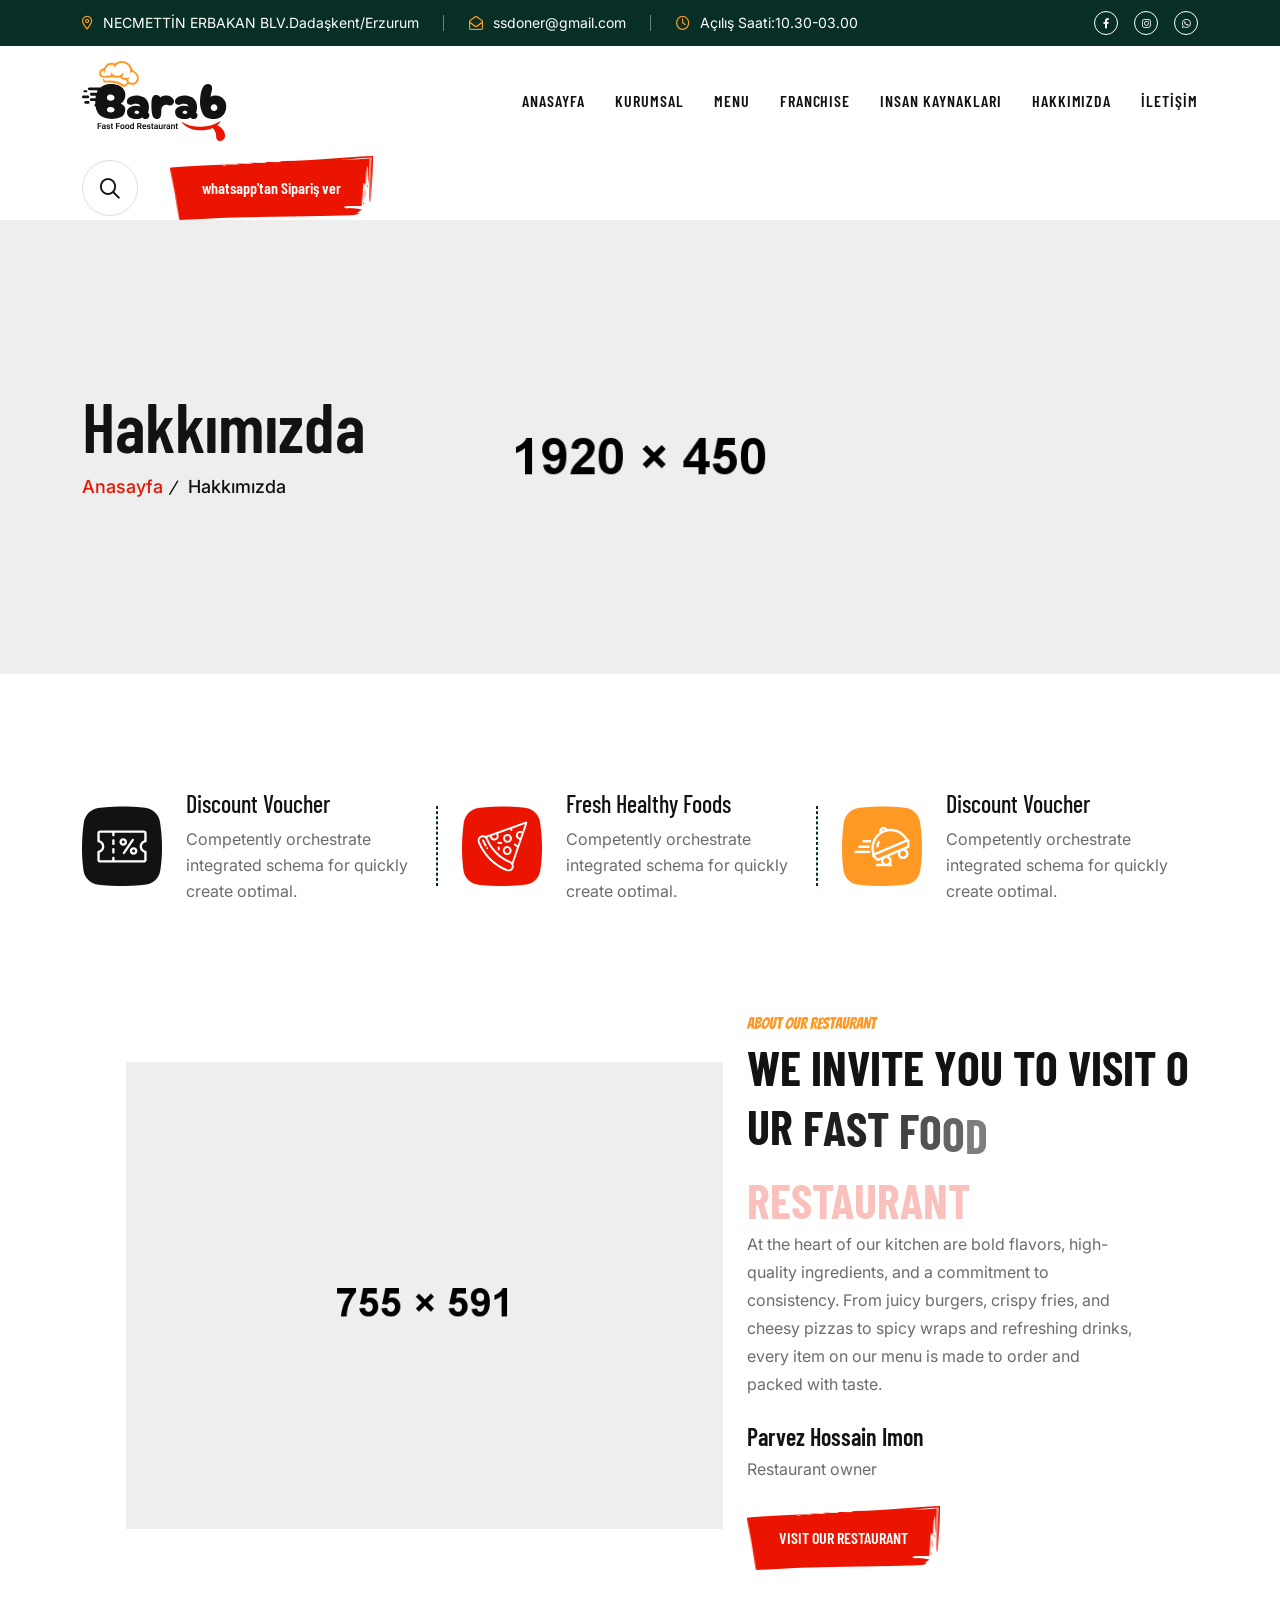
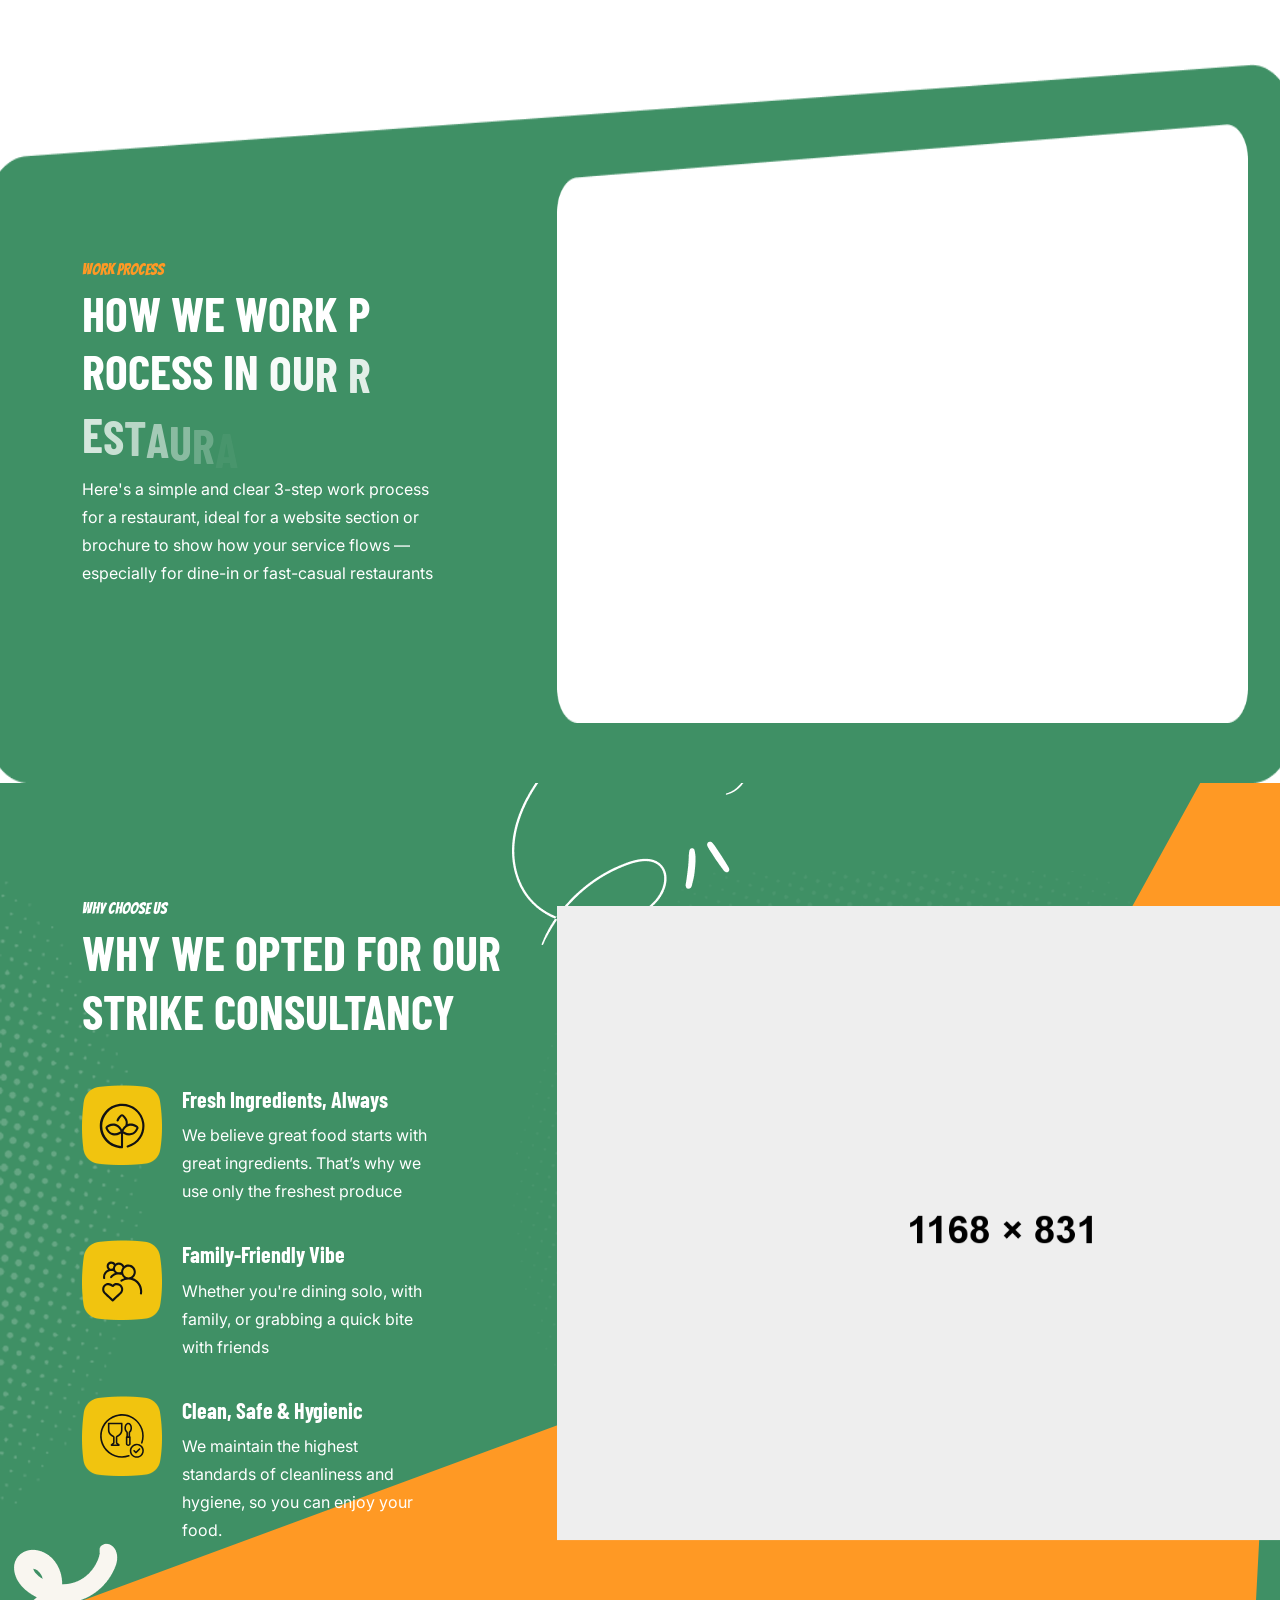
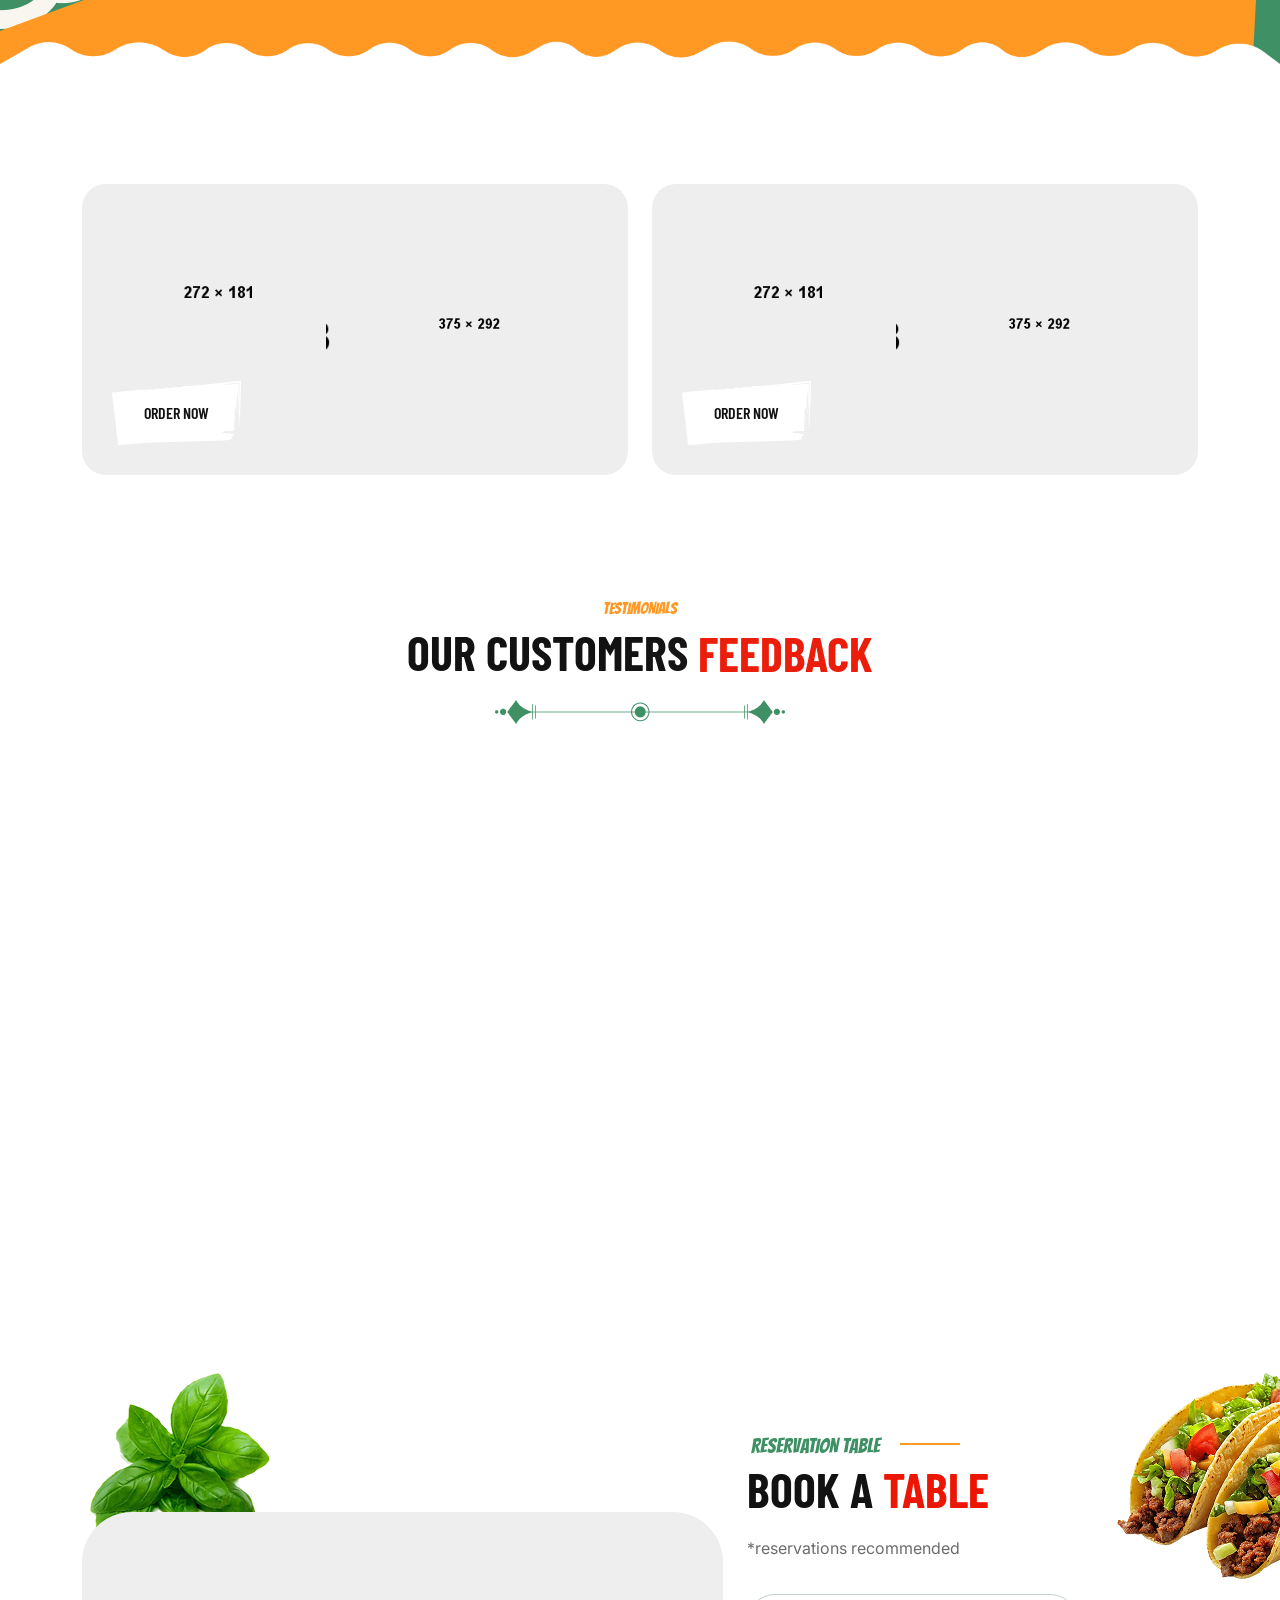
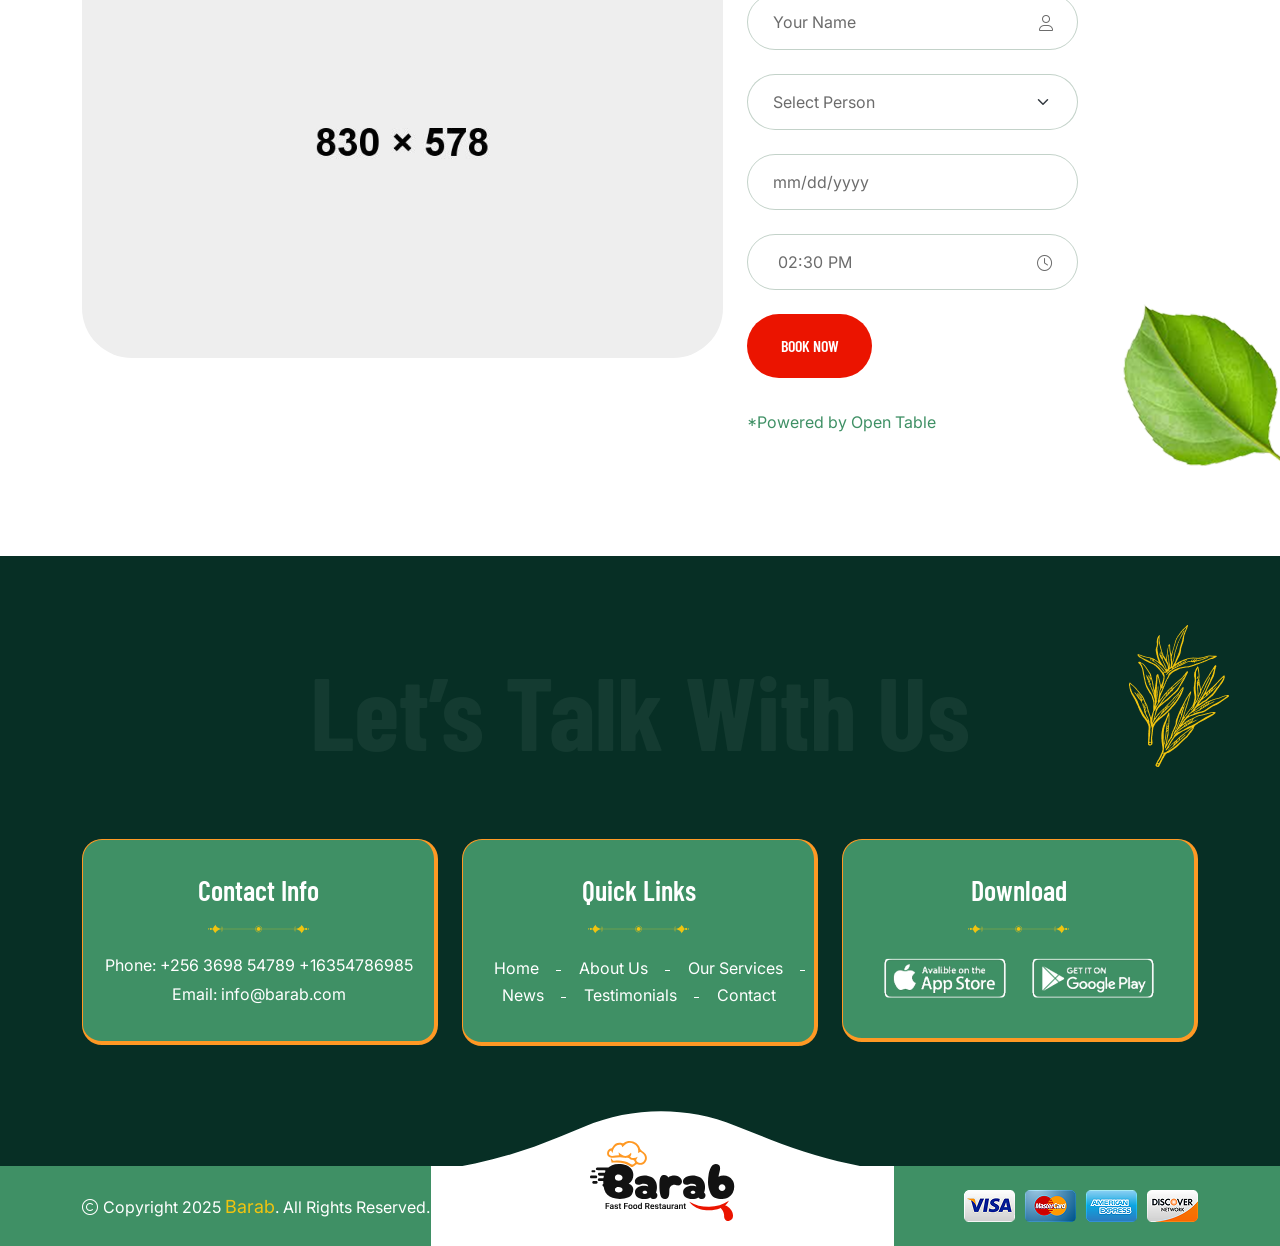
<file: about.html>
<!doctype html>
<html class="no-js" lang="zxx">

<head>
    <meta charset="utf-8">
    <meta http-equiv="x-ua-compatible" content="ie=edge">
    <title>SS DÖNER</title>
    <meta name="author" content="Barab">
    <meta name="description" content="Barab - Restaurant & Fast Food HTML Template">
    <meta name="keywords" content="Barab - Restaurant & Fast Food HTML Template">
    <meta name="robots" content="INDEX,FOLLOW">

    <!-- Mobile Specific Metas -->
    <meta name="viewport" content="width=device-width, initial-scale=1, shrink-to-fit=no">

    <!-- Favicons - Place favicon.ico in the root directory -->
    <link rel="apple-touch-icon" sizes="57x57" href="assets/img/favicons/apple-icon-57x57.png">
    <link rel="apple-touch-icon" sizes="60x60" href="assets/img/favicons/apple-icon-60x60.png">
    <link rel="apple-touch-icon" sizes="72x72" href="assets/img/favicons/apple-icon-72x72.png">
    <link rel="apple-touch-icon" sizes="76x76" href="assets/img/favicons/apple-icon-76x76.png">
    <link rel="apple-touch-icon" sizes="114x114" href="assets/img/favicons/apple-icon-114x114.png">
    <link rel="apple-touch-icon" sizes="120x120" href="assets/img/favicons/apple-icon-120x120.png">
    <link rel="apple-touch-icon" sizes="144x144" href="assets/img/favicons/apple-icon-144x144.png">
    <link rel="apple-touch-icon" sizes="152x152" href="assets/img/favicons/apple-icon-152x152.png">
    <link rel="apple-touch-icon" sizes="180x180" href="assets/img/favicons/apple-icon-180x180.png">
    <link rel="icon" type="image/png" sizes="192x192" href="assets/img/favicons/android-icon-192x192.png">
    <link rel="icon" type="image/png" sizes="32x32" href="assets/img/favicons/favicon-32x32.png">
    <link rel="icon" type="image/png" sizes="96x96" href="assets/img/favicons/favicon-96x96.png">
    <link rel="icon" type="image/png" sizes="16x16" href="assets/img/favicons/favicon-16x16.png">
    <link rel="manifest" href="assets/img/favicons/manifest.json">
    <meta name="msapplication-TileColor" content="#ffffff">
    <meta name="msapplication-TileImage" content="assets/img/favicons/ms-icon-144x144.png">
    <meta name="theme-color" content="#ffffff">

    <!--==============================
	  Google Fonts
	============================== -->
    <link rel="preconnect" href="https://fonts.googleapis.com">
    <link rel="preconnect" href="https://fonts.gstatic.com" crossorigin>
    <link href="https://fonts.googleapis.com/css2?family=Bangers&family=Barlow+Condensed:ital,wght@0,100;0,200;0,300;0,400;0,500;0,600;0,700;0,800;0,900;1,100;1,200;1,300;1,400;1,500;1,600;1,700;1,800;1,900&family=Inter:ital,opsz,wght@0,14..32,100..900;1,14..32,100..900&display=swap" rel="stylesheet">


    <!--==============================
	    All CSS File
	============================== -->
    <!-- Bootstrap -->
    <link rel="stylesheet" href="assets/css/bootstrap.min.css">
    <!-- Fontawesome Icon -->
    <link rel="stylesheet" href="assets/css/fontawesome.min.css">
    <!-- Magnific Popup -->
    <link rel="stylesheet" href="assets/css/magnific-popup.min.css">
    <!-- datetimepicker -->
    <link rel="stylesheet" href="assets/css/jquery.datetimepicker.min.css">
    <!-- Swiper Js -->
    <link rel="stylesheet" href="assets/css/swiper-bundle.min.css">
    <!-- Theme Custom CSS -->
    <link rel="stylesheet" href="assets/css/style.css">

</head>

<body>

    <!--[if lte IE 9]>
    	<p class="browserupgrade">You are using an <strong>outdated</strong> browser. Please <a href="https://browsehappy.com/">upgrade your browser</a> to improve your experience and security.</p>
  	<![endif]-->


    <!--********************************
   		Code Start From Here 
	******************************** -->

    <!--==============================
     Preloader
  ==============================-->
    <div class="preloader ">
        <button class="th-btn preloaderCls">Yüklemeyi İptal Et” </button>
        <div id="preloader" class="preloader-inner">
            <div class="header-logo pb-2">
                <a href="index.html"><img class="jump" src="assets/img/logo-icon.svg" alt="Barab"></a>
            </div>
            <div class="txt-loading">
                <span data-text-preloader="S" class="letters-loading">
                    S </span>
                <span data-text-preloader="S" class="letters-loading">
                    S</span>
                <span data-text-preloader="D" class="letters-loading">
                    D </span>
                <span data-text-preloader="Ö" class="letters-loading">
                    Ö </span>
                     <span data-text-preloader="N" class="letters-loading">
                    N </span>
                     <span data-text-preloader="E" class="letters-loading">
                    E </span>
                     <span data-text-preloader="R" class="letters-loading">
                    R </span>
                <span data-text-preloader="SS" class="letters-loading">
                    
                </span>
            </div>
        </div>
    </div><!--==============================
    Sidemenu
============================== -->
    <div class="sidemenu-wrapper sidemenu-cart ">
        <div class="sidemenu-content">
            <button class="closeButton sideMenuCls"><i class="far fa-times"></i></button>
            <div class="widget woocommerce widget_shopping_cart">
                <h3 class="widget_title">Shopping cart</h3>
                <div class="widget_shopping_cart_content">
                    <ul class="woocommerce-mini-cart cart_list product_list_widget ">
                        <li class="woocommerce-mini-cart-item mini_cart_item">
                            <a href="#" class="remove remove_from_cart_button"><i class="far fa-times"></i></a>
                            <a href="#"><img src="assets/img/product/product_1_1.png" alt="Cart Image">Dumbbells</a>
                            <span class="quantity">1 ×
                                <span class="woocommerce-Price-amount amount">
                                    <span class="woocommerce-Price-currencySymbol">$</span>940.00</span>
                            </span>
                        </li>
                        <li class="woocommerce-mini-cart-item mini_cart_item">
                            <a href="#" class="remove remove_from_cart_button"><i class="far fa-times"></i></a>
                            <a href="#"><img src="assets/img/product/product_1_2.png" alt="Cart Image">Leather Bag</a>
                            <span class="quantity">1 ×
                                <span class="woocommerce-Price-amount amount">
                                    <span class="woocommerce-Price-currencySymbol">$</span>899.00</span>
                            </span>
                        </li>
                        <li class="woocommerce-mini-cart-item mini_cart_item">
                            <a href="#" class="remove remove_from_cart_button"><i class="far fa-times"></i></a>
                            <a href="#"><img src="assets/img/product/product_1_3.png" alt="Cart Image">Protein Bottle</a>
                            <span class="quantity">1 ×
                                <span class="woocommerce-Price-amount amount">
                                    <span class="woocommerce-Price-currencySymbol">$</span>756.00</span>
                            </span>
                        </li>
                        <li class="woocommerce-mini-cart-item mini_cart_item">
                            <a href="#" class="remove remove_from_cart_button"><i class="far fa-times"></i></a>
                            <a href="#"><img src="assets/img/product/product_1_4.png" alt="Cart Image">Gym Cycle</a>
                            <span class="quantity">1 ×
                                <span class="woocommerce-Price-amount amount">
                                    <span class="woocommerce-Price-currencySymbol">$</span>723.00</span>
                            </span>
                        </li>
                        <li class="woocommerce-mini-cart-item mini_cart_item">
                            <a href="#" class="remove remove_from_cart_button"><i class="far fa-times"></i></a>
                            <a href="#"><img src="assets/img/product/product_1_5.png" alt="Cart Image">Sports Shoes</a>
                            <span class="quantity">1 ×
                                <span class="woocommerce-Price-amount amount">
                                    <span class="woocommerce-Price-currencySymbol">$</span>1080.00</span>
                            </span>
                        </li>
                    </ul>
                    <p class="woocommerce-mini-cart__total total">
                        <strong>Subtotal:</strong>
                        <span class="woocommerce-Price-amount amount">
                            <span class="woocommerce-Price-currencySymbol">$</span>4398.00</span>
                    </p>
                    <p class="woocommerce-mini-cart__buttons buttons">
                        <a href="cart.html" class="th-btn style2 wc-forward">View cart</a>
                        <a href="checkout.html" class="th-btn style2 checkout wc-forward">Checkout</a>
                    </p>
                </div>
            </div>
        </div>
    </div>
    <div class="popup-search-box d-none d-lg-block">
        <button class="searchClose"><i class="far fa-times"></i></button>
        <form action="#">
            <input type="text" placeholder="Hangi Lezzeti Seçiyorsunuz?">
            <button type="submit"><i class="fal fa-search"></i></button>
        </form>
    </div><!--==============================
    Mobile Menu
  ============================== -->
    <div class="th-menu-wrapper">
        <div class="th-menu-area text-center">
            <button class="th-menu-toggle"><i class="fal fa-times"></i></button>
            <div class="mobile-logo">
                <a href="index.html"><img src="assets/img/logo.svg" alt="Barab"></a>
            </div>
            <div class="th-mobile-menu">
                <ul>
                    <li>
                        <a href="index.html">ANASAYFA</a>
                 <!--        <ul class="sub-menu">
                            <li><a href="index.html">Home I (Fast Food Restaurant)</a></li>
                            <li><a href="home-2.html">Home II (Pizza Restaurant)</a></li>
                        </ul> -->
                    </li>
                    <li>
                        <a href="#">KURUMSAL</a>
                    <!--     <ul class="sub-menu">
                            <li><a href="menu-grid.html">Menu Grid View</a></li>
                            <li><a href="menu-list.html">Menu List View</a></li>
                        </ul> -->
                    </li>
                       <li><a href="about.html">MENU</a></li>
                    
                     <li>
                        <a href="franchise.html">FRANCHISE</a>
                     <!--    <ul class="sub-menu">
                            <li><a href="blog.html">Blog</a></li>
                            <li><a href="blog-details.html">Blog Details</a></li>
                        </ul> -->
                    </li>

                    <li>
                        <a href="human-resources.html">İNSAN KAYNAKLARI</a>
                       <!--  <ul class="sub-menu">
                           <li class="menu-item-has-children">
                                <a href="#">Shop</a>
                                <ul class="sub-menu">
                                    <li><a href="shop.html">Shop</a></li>
                                    <li><a href="shop-details.html">Shop Details</a></li>
                                    <li><a href="cart.html">Cart Page</a></li>
                                    <li><a href="checkout.html">Checkout</a></li>
                                    <li><a href="wishlist.html">Wishlist</a></li>
                                </ul>
                            </li> -->
                          <!--   <li><a href="reservation.html">Reservation</a></li>
                            <li><a href="team.html">Our Chef</a></li>
                            <li><a href="team-details.html">Chef Details</a></li>
                            <li><a href="gallery.html">Gallery</a></li>
                            <li><a href="faq.html">FAQS</a></li>
                            <li><a href="testimonials.html">Testimonials</a></li>
                            <li><a href="error.html">Error Page</a></li>
                        </ul> --> 
                    </li>
                
                    <li><a href="about.html">HAKKIMIZDA</a></li>
                    <li>
                        <a href="contact.html">İLETİŞİM</a>
                    </li>
                </ul>
            </div>
        </div>
    </div><!-- <div class="color-scheme-wrap active">
    <button class="switchIcon"><i class="fa-solid fa-palette"></i></button>
    <h4 class="color-scheme-wrap-title"><i class="far fa-palette"></i> Color Switcher</h4>
    <div class="color-switch-btns">
        <button data-color="#F41E1E"><i class="fa-solid fa-droplet"></i></button>
        <button data-color="#f34e3a"><i class="fa-solid fa-droplet"></i></button>
        <button data-color="#FF4857"><i class="fa-solid fa-droplet"></i></button>
        <button data-color="#3843C1"><i class="fa-solid fa-droplet"></i></button>
        <button data-color="#FF7E02"><i class="fa-solid fa-droplet"></i></button>
    </div>
</div> --><!--==============================
	Header Area
==============================-->
    <header class="th-header header-default">
        <div class="header-top d-sm-block d-none">
            <div class="container">
                <div class="row justify-content-center justify-content-lg-between align-items-center gy-2">
                    <div class="col-auto">
                        <div class="header-links">
                            <ul>
                                <li class="d-none d-xl-inline-block"><i class="far fa-location-dot"></i>NECMETTİN ERBAKAN BLV.Dadaşkent/Erzurum</li>
                                <li class="d-none d-md-inline-block"><i class="far fa-envelope-open"></i><a href="mailto:info@barab.com">ssdoner@gmail.com</a></li>
                                <li class="d-none d-sm-inline-block"><i class="far fa-clock"></i>Açılış Saati:10.30-03.00</li>
                            </ul>
                        </div>
                    </div>
                    <div class="col-auto d-none d-lg-block">
                        <div class="header-links">
                            <ul>
                                <li class="d-none d-xxl-inline-block header-contact"><i class="far fa-phone"></i><a href="tel:26365479875">(0442) 342 00 78</a></li>
                                <li>
                                    <div class="th-social">
                                        <a href="https://www.facebook.com/"><i class="fab fa-facebook-f"></i></a>
                                        <a href="https://www.instagram.com/ssdonertr/"><i class="fab fa-instagram"></i></a>
                                        <a href="https://www.whatsapp.com/"><i class="fab fa-whatsapp"></i></a>
                                    </div>
                                </li>
                            </ul>
                        </div>
                    </div>
                </div>
            </div>
        </div>
        <div class="sticky-wrapper">
            <!-- Main Menu Area -->
            <div class="menu-area">
                <div class="container">
                    <div class="row align-items-center justify-content-between">
                        <div class="col-auto">
                            <div class="header-logo">
                                <a href="index.html"><img src="assets/img/logo.svg" alt="Barab"></a>
                            </div>
                        </div>
                        <div class="col-auto">
                            <nav class="main-menu d-none d-lg-inline-block">
                                <ul>
                                    <li>
                                        <a href="index.html">ANASAYFA</a>
                                 <!--        <ul class="mega-menu mega-menu-content">
                                            <li>
                                                <div class="container">
                                                    <div class="row gy-4">
                                                        <div class="col-lg-4">
                                                            <div class="mega-menu-box">
                                                                <div class="mega-menu-img">
                                                                    <img src="assets/img/pages/index.jpg" alt="Home One">
                                                                    <div class="btn-wrap">
                                                                        <a href="index.html" class="th-btn style3">View Demo</a>
                                                                    </div>
                                                                </div>
                                                                <h3 class="mega-menu-title"><a href="index.html">Home I (Fast Food Restaurant)</a></h3>
                                                            </div>
                                                        </div>
                                                        <div class="col-lg-4">
                                                            <div class="mega-menu-box">
                                                                <div class="mega-menu-img">
                                                                    <img src="assets/img/pages/home-2.jpg" alt="Home Two">
                                                                    <div class="btn-wrap">
                                                                        <a href="home-2.html" class="th-btn style3">View Demo</a>
                                                                    </div>
                                                                </div>
                                                                <h3 class="mega-menu-title"><a href="home-2.html">Home II (Pizza Restaurant)</a></h3>
                                                            </div>
                                                        </div>
                                                        <div class="col-lg-4">
                                                            <div class="mega-menu-box coming">
                                                                <div class="mega-menu-img">
                                                                    <img src="assets/img/pages/home-3.jpg" alt="Home Three">
                                                                    <div class="btn-wrap">
                                                                        <a href="#" class="th-btn style3">Coming Home</a>
                                                                    </div>
                                                                </div>
                                                                <h3 class="mega-menu-title"><a href="#">Home III (Fine Dining)</a></h3>
                                                            </div>
                                                        </div>
                                                    </div>
                                                </div>
                                            </li>
                                        </ul> -->
                                    </li>
                                       <li><a href="about.html">KURUMSAL</a></li>
                                 
                                    <li>
                                        <a href="#">MENU</a>
                                  <!--       <ul class="sub-menu">
                                            <li><a href="menu-grid.html">Menu grid </a></li>
                                            <li><a href="menu-list.html">Menu List</a></li>
                                        </ul> -->
                                    </li>
                                    <li>
                                        <a href="franchise.html">FRANCHISE</a>
                                    <!--     <ul class="sub-menu">
                                            <li class="menu-item-has-children">
                                                <a href="#">Shop</a>
                                                <ul class="sub-menu">
                                                    <li><a href="shop.html">Shop</a></li>
                                                    <li><a href="shop-details.html">Shop Details</a></li>
                                                    <li><a href="cart.html">Cart Page</a></li>
                                                    <li><a href="checkout.html">Checkout</a></li>
                                                    <li><a href="wishlist.html">Wishlist</a></li>
                                                </ul>
                                            </li>
                                            <li><a href="reservation.html">Reservation</a></li>

                                            <li><a href="team.html">Our Chef</a></li>
                                            <li><a href="team-details.html">Chef Details</a></li>
                                            <li><a href="gallery.html">Gallery</a></li>
                                            <li><a href="testimonials.html">Testimonials</a></li>
                                            <li><a href="faq.html">FAQS</a></li>
                                            <li><a href="error.html">Error Page</a></li>
                                        </ul> -->
                                    </li>
                                    <li>
                                        <a href="human-resources.html">iNSAN KAYNAKLARI</a>
                                      <!--   <ul class="sub-menu">
                                            <li><a href="blog.html">Blog</a></li>
                                            <li><a href="blog-details.html">Blog Details</a></li>
                                        </ul> -->
                                    </li>
                                       <li><a href="about.html">HAKKIMIZDA</a></li>
                                    <li>
                                        <a href="contact.html">İLETİŞİM</a>
                                    </li>
                                </ul>
                            </nav>
                 <div class="header-button d-flex d-lg-none">
                               <!--  <button type="button" class="icon-btn sideMenuToggler">
                                    <span class="badge">5</span>
                                    <i class="fa-regular fa-cart-shopping"></i>
                                </button> -->
                                <button type="button" class="icon-btn th-menu-toggle"><i class="far fa-bars"></i></button>
                            </div> 
                        </div>
                        <div class="col-auto d-none d-xl-block">
                            <div class="header-button">
                                <button type="button" class="icon-btn searchBoxToggler"><i class="far fa-search"></i></button>
                            <!--     <button type="button" class="icon-btn sideMenuToggler">
                                    <span class="badge">5</span>
                                    <i class="fa-regular fa-cart-shopping"></i>
                                </button> -->
                                <a href="reservation.html" class="th-btn btn-mask">whatsapp'tan Sipariş ver</a>
                            </div>
                        </div>
                    </div>
                </div>
            </div>
        </div>
    </header>

    <!--==============================
    Breadcumb
============================== -->
    <div class="breadcumb-wrapper overflow-hidden " data-bg-src="assets/img/bg/breadcumb-bg.jpg">
        <div class="container">
            <div class="row">
                <div class="col-lg-6">
                    <div class="breadcumb-content">
                        <h1 class="breadcumb-title">Hakkımızda</h1>
                        <ul class="breadcumb-menu">
                            <li><a href="index.html">Anasayfa</a></li>
                            <li>Hakkımızda</li>
                        </ul>
                    </div>
                </div>

            </div>
        </div>
    </div><!--==============================
Feature Area  
==============================-->
    <section class="space-top overflow-hidden">
        <div class="container">
            <div class="row gy-30 gx-30 justify-content-center">
                <div class="col-lg-4 col-md-6">
                    <div class="feature-card wow fadeinleft" data-wow-delay=".2s">
                        <div class="box-icon">
                            <div class="feat-mask" data-mask-src="assets/img/bg/about-feat-bg.png"></div>
                            <img src="assets/img/icon/features-1-1.svg" alt="icon">
                        </div>
                        <div class="content">
                            <h3 class="box-title">Discount Voucher</h3>
                            <p class="box-text pe-xl-4">Competently orchestrate integrated schema for quickly create optimal.</p>
                        </div>
                    </div>
                </div>
                <div class="col-lg-4 col-md-6">
                    <div class="feature-card wow fadeinleft" data-wow-delay=".4s">
                        <div class="box-icon">
                            <div class="feat-mask" data-mask-src="assets/img/bg/about-feat-bg.png"></div>
                            <img src="assets/img/icon/features-1-2.svg" alt="icon">
                        </div>
                        <div class="content">
                            <h3 class="box-title">Fresh Healthy Foods</h3>
                            <p class="box-text pe-xl-4">Competently orchestrate integrated schema for quickly create optimal.</p>
                        </div>
                    </div>
                </div>
                <div class="col-lg-4 col-md-6">
                    <div class="feature-card wow fadeinleft" data-wow-delay=".6s">
                        <div class="box-icon">
                            <div class="feat-mask" data-mask-src="assets/img/bg/about-feat-bg.png"></div>
                            <img src="assets/img/icon/features-1-3.svg" alt="icon">
                        </div>
                        <div class="content">
                            <h3 class="box-title">Discount Voucher</h3>
                            <p class="box-text pe-xl-4">Competently orchestrate integrated schema for quickly create optimal.</p>
                        </div>
                    </div>
                </div>
            </div>
        </div>
    </section> <!--==============================
About Area  
==============================-->
    <div class="overflow-hidden space overflow-hidden space-extra-bottom" id="about-sec">
        <div class="shape-mockup jump-reverse d-none d-xxl-block" data-top="10%" data-left="43%">
            <img src="assets/img/shape/about-shape-1.1.png" alt="img">
        </div>
        <div class="shape-mockup jump d-none d-xxl-block" data-bottom="15%" data-right="1%">
            <img src="assets/img/shape/about-shape-1.2.png" alt="img">
        </div>
        <div class="container">
            <div class="row gy-40 gx-80 align-items-center">
                <div class="col-xl-7 ps-xl-5">
                    <div class="img-box1 ms-xl-2">
                        <div class="img1 gsap-fade-left">
                            <img src="assets/img/about/about_1_1.png" alt="About">
                        </div>
                    </div>
                </div>
                <div class="col-xl-5">
                    <div class="title-area mb-1">
                        <span class="sub-title text-anime-style-1">About our restaurant</span>
                        <h2 class="sec-title text-anime-style-2">We invite you to visit our Fast food <span class="text-theme">Restaurant</span></h2>
                        <p class="box-text me-xl-5 pe-xl-3 wow fadeinup" data-wow-delay=".3s">At the heart of our kitchen are bold flavors, high-quality ingredients, and a commitment to consistency. From juicy burgers, crispy fries, and cheesy pizzas to spicy wraps and refreshing drinks, every item on our menu is made to order and packed with taste.</p>
                        <div class="about-1-owner wow fadeinup" data-wow-delay=".5s">
                            <h4 class="box-title">Parvez Hossain Imon</h4>
                            <p>Restaurant owner</p>
                        </div>
                        <a href="reservation.html" class="th-btn btn-mask wow fadeinup" data-wow-delay=".7s">VISIT OUR RESTAURANT</a>
                    </div>
                </div>

            </div>
        </div>
    </div>
    <!--==============================
Process Area  
==============================-->
    <section class="process-sec-2  overflow-hidden">
        <div class="container">
            <div class="process-sec-2-container-wrap" data-mask-src="assets/img/bg/process-sec-2-bg-mask.png">
                <div class="row gy-4 justify-content-center align-items-center">
                    <div class="col-xl-5 col-lg-5">
                        <div class="title-area mb-1 pe-xl-5 me-xl-5">
                            <span class="sub-title text-anime-style-1">Work Process</span>
                            <h2 class="sec-title text-anime-style-2 text-white pe-xl-5">how we work process in our restaurant!</h2>
                            <p class="box-text text-white text-anime-style-3">Here's a simple and clear 3-step work process for a restaurant, ideal for a website section or brochure to show how your service flows — especially for dine-in or fast-casual restaurants</p>
                        </div>
                    </div>
                    <div class="col-xl-7 col-lg-7">
                        <div class="process-sec-2-bg-inner-wrap" data-mask-src="assets/img/bg/process-sec-2-bg-inner.png">
                            <div class="row gy-40">
                                <div class="col-xl-4 col-md-6">
                                    <div class="process-box-2 wow fadeinright" data-wow-delay=".2s">
                                        <div class="box-img">
                                            <img src="assets/img/process/process-3-1.png" alt="icon">
                                        </div>
                                        <div class="content">
                                            <p class="box-number">01</p>
                                            <h3 class="box-title">Order Your Favorites</h3>
                                            <p class="box-text">Browse our menu filled with delicious dishes, from signature specials to classic foods.</p>
                                        </div>
                                    </div>
                                </div>
                                <div class="col-xl-4 col-md-6">
                                    <div class="process-box-2 wow fadeinright" data-wow-delay=".4s">
                                        <div class="box-img">
                                            <img src="assets/img/process/process-3-2.png" alt="icon">
                                        </div>
                                        <div class="content">
                                            <p class="box-number">02</p>
                                            <h3 class="box-title">Freshly Prepared with Care</h3>
                                            <p class="box-text">Our chefs get to work, preparing your meal with fresh, high-quality ingredients.</p>
                                        </div>
                                    </div>
                                </div>
                                <div class="col-xl-4 col-md-6">
                                    <div class="process-box-2 wow fadeinright" data-wow-delay=".6s">
                                        <div class="box-img">
                                            <img src="assets/img/process/process-3-3.png" alt="icon">
                                        </div>
                                        <div class="content">
                                            <p class="box-number">03</p>
                                            <h3 class="box-title">Enjoy & Savor Every Bite</h3>
                                            <p class="box-text">Relax and enjoy your food in our cozy restaurant, or take it to-go. Great taste, great service</p>
                                        </div>
                                    </div>
                                </div>
                            </div>
                        </div>
                    </div>
                </div>
            </div>
        </div>
    </section><!--==============================
Team Area  
==============================-->

    <!--==============================
Why choose Area  
==============================-->
    <section class="why-sec-1 space overflow-hidden">
        <img class="round-shape-bottom" src="assets/img/shape/shape-bottom.png" alt="img">
        <div class="shape-mockup  d-xl-block d-none" data-bottom="18%" data-left="0%">
            <img src="assets/img/shape/why-shape-1.png" alt="img">
        </div>
        <div class="shape-mockup moving  d-xl-block d-none" data-top="0%" data-left="40%">
            <img src="assets/img/shape/why-shape-2.png" alt="img">
        </div>
        <div class="shape-mockup d-xl-block d-none" data-top="10%" data-left="40%">
            <img src="assets/img/shape/why-shape-3.png" alt="img">
        </div>
        <div class="shape-mockup jump d-xl-block d-none" data-bottom="3%" data-left="0%">
            <img src="assets/img/shape/why-shape-4.png" alt="img">
        </div>
        <div class="why-1-shape-trangle"></div>
        <div class="container">
            <div class="row gy-30 gx-80 align-items-center justify-content-center">
                <div class="col-xl--5 col-lg-5">
                    <div class="title-area mb-0">
                        <span class="sub-title style2 text-white text-anime-style-1">WHY CHOOSE US</span>
                        <h2 class="sec-title text-white text-anime-style-1 mb-4">Why we opted for our Strike Consultancy</h2>
                        <ul class="why-feature-list">
                            <li class="why-feature-list-wrap wow fadeinup" data-wow-delay=".2s">
                                <div class="icon">
                                    <div class="feat-mask bg-mask" style="mask-image: url(assets/img/bg/about-feat-bg.png);"></div>
                                    <img src="assets/img/icon/why-inner-icon-1-1.svg" alt="img">
                                </div>
                                <div class="why-feature-list-details">
                                    <h4 class="feature-title">Fresh Ingredients, Always</h4>
                                    <p class="feature-text">We believe great food starts with great ingredients. That’s why we use only the freshest produce</p>
                                </div>
                            </li>
                            <li class="why-feature-list-wrap wow fadeinup" data-wow-delay=".4s">
                                <div class="icon">
                                    <div class="feat-mask bg-mask" style="mask-image: url(assets/img/bg/about-feat-bg.png);"></div>
                                    <img src="assets/img/icon/why-inner-icon-1-2.svg" alt="img">
                                </div>
                                <div class="why-feature-list-details">
                                    <h4 class="feature-title">Family-Friendly Vibe</h4>
                                    <p class="feature-text">Whether you're dining solo, with family, or grabbing a quick bite with friends</p>
                                </div>
                            </li>
                            <li class="why-feature-list-wrap wow fadeinup" data-wow-delay=".6s">
                                <div class="icon">
                                    <div class="feat-mask bg-mask" style="mask-image: url(assets/img/bg/about-feat-bg.png);"></div>
                                    <img src="assets/img/icon/why-inner-icon-1-3.svg" alt="img">
                                </div>
                                <div class="why-feature-list-details">
                                    <h4 class="feature-title">Clean, Safe & Hygienic</h4>
                                    <p class="feature-text">We maintain the highest standards of cleanliness and hygiene, so you can enjoy your food.</p>
                                </div>
                            </li>
                        </ul>
                    </div>
                </div>
                <div class="col-lg-7">
                    <div class="why-img-box wow fadeinright">
                        <img src="assets/img/why/why-right.png" alt="Why">
                    </div>
                </div>

            </div>
        </div>
    </section>

    <!--==============================
Cta Area  
==============================-->
    <div class="space-top">
        <div class="container z-index-common">
            <div class="row gy-40">
                <div class="col-xl-6 col-lg-12">
                    <div class="cta-card-2-wrap wow fadeinleft" data-wow-delay=".4s" data-bg-src="assets/img/cta/cta-bg-2-1.png">
                        <div class="card-content">
                            <img src="assets/img/cta/card-content-2-1.png" alt="img">
                            <a href="reservation.html" class="th-btn btn-mask style5">ORDER NOW</a>
                        </div>
                        <div class="card-thumb tilt-active">
                            <img src="assets/img/cta/card-thumb-2-1.png" alt="img">
                        </div>
                    </div>
                </div>
                <div class="col-xl-6 col-lg-12">
                    <div class="cta-card-2-wrap wow fadeinright" data-wow-delay=".4s" data-bg-src="assets/img/cta/cta-bg-2-2.png">
                        <div class="card-content">
                            <img src="assets/img/cta/card-content-2-1.png" alt="img">
                            <a href="reservation.html" class="th-btn btn-mask style5">ORDER NOW</a>
                        </div>
                        <div class="card-thumb tilt-active">
                            <img src="assets/img/cta/card-thumb-2-2.png" alt="img">
                        </div>
                    </div>
                </div>
            </div>
        </div>
    </div>
    <!--==============================
Testimonial Area  
==============================-->
    <section class="testi-area-1 space-top overflow-hidden" id="testi-sec">
        <div class="shape-mockup d-none d-xxl-block jump-reverse" style="top: 2%; left: 0%;">
            <img src="assets/img/icon/hero-1-3.png" alt="img">
        </div>

        <div class="shape-mockup d-none d-xxl-block jump" style="top: 10%; right: 0%;">
            <img src="assets/img/icon/testi-top-1-1.png" alt="img">
        </div>

        <div class="shape-mockup d-none d-xxl-block jump" style="bottom: 2%; left: 0%;">
            <img src="assets/img/icon/testi-top-1-2.png" alt="img">
        </div>

        <div class="container">
            <div class="title-area text-center mb-60">
                <span class="sub-title text-anime-style-1">Testimonials</span>
                <h2 class="sec-title text-anime-style-2">Our Customers <span class="text-theme">Feedback</span></h2>
                <img class="img-anime-style-1" src="assets/img/icon/title-shape.png" alt="img">
            </div>
            <div class="row gy-40 gx-30">
                <div class="col-xl-6">
                    <div class="testi-1-item wow fadeinleft" data-wow-delay=".3s">
                        <div class="client-thumb">
                            <img src="assets/img/testimonial/testi-1-1.png" alt="img">
                        </div>
                        <div class="content">
                            <img class="testi-1-quote" src="assets/img/icon/testi-1-quote.png" alt="icon">
                            <p class="box-text">“Every pizza starts with our hand-tossed dough, made fresh daily and topped with our signature sauce crafted from ripe tomatoes and secret herbs.”</p>
                        </div>
                        <div class="bottom">
                            <h4 class="box-title">Victoria Wotton</h4>
                            <p>Fementum Odio Co.</p>
                            <div class="th-social">
                                <i class="fa-solid fa-star"></i>
                                <i class="fa-solid fa-star"></i>
                                <i class="fa-solid fa-star"></i>
                                <i class="fa-solid fa-star"></i>
                                <i class="fa-solid fa-star"></i>
                            </div>
                        </div>
                    </div>
                </div>
                <div class="col-xl-6">
                    <div class="testi-1-item wow fadeinright" data-wow-delay=".3s">
                        <div class="client-thumb">
                            <img src="assets/img/testimonial/testi-1-2.png" alt="img">
                        </div>
                        <div class="content">
                            <img class="testi-1-quote" src="assets/img/icon/testi-1-quote.png" alt="icon">
                            <p class="box-text">“Freshly tossed dough forms the base of every pizza, of the name topped with a homemade sauce made from juicy tomatoes and our special herb recipe.”</p>
                        </div>
                        <div class="bottom">
                            <h4 class="box-title">Emma Mia</h4>
                            <p>Fementum Odio Co.</p>
                            <div class="th-social">
                                <i class="fa-solid fa-star"></i>
                                <i class="fa-solid fa-star"></i>
                                <i class="fa-solid fa-star"></i>
                                <i class="fa-solid fa-star"></i>
                                <i class="fa-solid fa-star"></i>
                            </div>
                        </div>
                    </div>
                </div>
            </div>
        </div>
    </section>
    <!--==============================
    
    ==============================-->
    <section class="reservation-table-area style-2 space overflow-hidden">
        <div class="shape-mockup d-xl-block d-none" data-top="7%" data-left="7%">
            <img src="assets/img/shape/about-shape-1.2.png" alt="img">
        </div>
        <div class="shape-mockup jump-reverse d-xl-block d-none" data-top="7%" data-right="0%">
            <img src="assets/img/shape/reservi-inner-right.png" alt="img">
        </div>
        <div class="shape-mockup jump-reverse d-xl-block d-none" data-bottom="7%" data-right="0%">
            <img src="assets/img/shape/team-inner-right.png" alt="img">
        </div>
        <div class="container">
            <div class="row gx-80 gy-30 align-items-center">
                <div class="col-xl-7 col-lg-7 ">
                    <div class="reservation-thumb wow fadeinleft">
                        <img src="assets/img/reservation/reservation-thumb-1.jpg" alt="img">
                    </div>
                </div>
                <div class="col-xl-5 col-lg-5">
                    <div class="reservation-thumb">
                        <div class="order-online-content pe-xl-5 me-xl-4">
                            <div class="title-area mb-40">
                                <span class="sub-title before-none style-2 text-anime-style-1"> Reservation table</span>
                                <h2 class="sec-title text-anime-style-2">Book a <span class="text-theme">Table</span></h2>
                                <p class="box-text text-anime-style-3">*reservations recommended</p>
                            </div>
                            <form>
                                <div class="res-form-wrap style-2 me-xl-5 pe-xxl-5 wow fadeinup" data-wow-delay=".4s">
                                    <div class="form-group">
                                        <input type="text" class="form-control" name="name" id="name" placeholder="Your Name">
                                        <i class="fal fa-user"></i>
                                    </div>
                                    <div class="form-group col-md-12">
                                        <select name="subject" id="subject" class="form-select">
                                            <option value="" disabled selected hidden>Select Person</option>
                                            <option value="1">1</option>
                                            <option value="2">2</option>
                                            <option value="3">3</option>
                                            <option value="4">4</option>
                                        </select>
                                    </div>
                                    <div class="form-group">
                                        <input type="date" class="form-control" name="email" id="email">
                                    </div>
                                    <div class="form-group">
                                        <input type="time" class="form-control" name="number" id="number" value="14:30">
                                        <i class="fal fa-clock"></i>
                                    </div>
                                    <div class="button-wrap">
                                        <button class="th-btn style-radius">BOOK NOW</button>
                                    </div>
                                    <P class="bottom-text">*Powered by Open Table</P>
                                </div>
                            </form>
                        </div>
                    </div>
                </div>
            </div>
        </div>
    </section>
    <!--==============================
	Footer Area
==============================-->
    <footer class="footer-wrapper footer-default overflow-hidden">
        <div class="shape-mockup d-none d-xxl-block wow fadeinup" data-top="22%" data-left="0%">
            <img src="assets/img/footer/footer-left.png" alt="img">
        </div>
        <div class="shape-mockup moving d-none d-lg-block" data-top="10%" data-right="4%">
            <img src="assets/img/shape/footer-top.png" alt="img">
        </div>

        <div class="footer-top">
            <div class="container">
                <div class="row gy-40 align-items-center justify-content-center">
                    <div class="col-xl-12">
                        <div class="subscribe-box">
                            <h2 class="footer-top_title">Let’s Talk With Us</h2>
                        </div>
                    </div>
                </div>
            </div>
        </div>
        <div class="widget-area">
            <div class="container">
                <div class="row gy-4 justify-content-center">
                    <div class="col-md-12 col-lg-6 col-xl-4">
                        <div class="widget footer-widget">
                            <h3 class="widget_title">Contact Info</h3>
                            <div class="icon">
                                <img src="assets/img/icon/f-title-icon.png" alt="icon">
                            </div>
                            <div class="th-widget-contact">
                                <div class="info-box">
                                    <p class="info-box_text">
                                        <span>Phone:</span>
                                        <a href="tel:256369854789" class="info-box_link">+256 3698 54789</a>
                                        <a href="tel:16354786985" class="info-box_link">+16354786985</a>
                                    </p>
                                </div>
                                <div class="info-box">
                                    <p class="info-box_text">
                                        <span>Email:</span>
                                        <a href="mailto:info@barab.com" class="info-box_link">info@barab.com</a>
                                    </p>
                                </div>
                            </div>
                        </div>
                    </div>
                    <div class="col-md-12 col-lg-6 col-xl-4">
                        <div class="widget widget_nav_menu footer-widget">
                            <h3 class="widget_title">Quick Links</h3>
                            <div class="icon">
                                <img src="assets/img/icon/f-title-icon.png" alt="icon">
                            </div>
                            <div class="menu-all-pages-container">
                                <ul class="menu">
                                    <li><a href="index.html">Home</a></li>
                                    <li><a href="about.html">About Us</a></li>
                                    <li><a href="service.html">Our Services</a></li>
                                    <li><a href="blog.html">News</a></li>
                                    <li><a href="testimonials.html">Testimonials</a></li>
                                    <li><a href="contact.html">Contact</a></li>
                                </ul>
                            </div>
                        </div>
                    </div>
                    <div class="col-md-12 col-lg-6 col-xl-4">
                        <div class="widget widget_download footer-widget">
                            <h4 class="widget_title">Download</h4>
                            <div class="icon">
                                <img src="assets/img/icon/f-title-icon.png" alt="icon">
                            </div>
                            <div class="download-widget-wrap">
                                <a href="https://www.apple.com/app-store/">
                                    <img src="assets/img/icon/f-app-store.png" alt="img">
                                </a>
                                <a href="https://play.google.com/store/games?device=windows">
                                    <img src="assets/img/icon/f-google-store.png" alt="img">
                                </a>
                            </div>
                        </div>
                    </div>
                </div>
            </div>
        </div>
        <div class="copyright-wrap">
            <div class="container">
                <div class="copy-right-content">
                    <div class="copyright-text-wrap">
                        <p class="copyright-text">
                            <i class="fal fa-copyright"></i> Copyright 2025 <a href="index.html">Barab</a>. All Rights Reserved.
                        </p>
                    </div>
                    <div class="footer-bottom-logo">
                        <a href="index.html">
                            <img src="assets/img/logo.svg" alt="img">
                        </a>
                    </div>
                    <div class="footer-card">
                        <img src="assets/img/icon/f-card.png" alt="img ">
                    </div>
                </div>
            </div>
        </div>
    </footer>

    <!--********************************
			Code End  Here 
	******************************** -->

    <!-- Scroll To Top -->
    <div class="scroll-top">
        <svg class="progress-circle svg-content" width="100%" height="100%" viewBox="-1 -1 102 102">
            <path d="M50,1 a49,49 0 0,1 0,98 a49,49 0 0,1 0,-98" style="transition: stroke-dashoffset 10ms linear 0s; stroke-dasharray: 307.919, 307.919; stroke-dashoffset: 307.919;"></path>
        </svg>
    </div>

    <!--==============================
    All Js File
============================== -->
    <!-- Jquery -->
    <script src="assets/js/vendor/jquery-3.7.1.min.js"></script>
    <!-- Swiper Js -->
    <script src="assets/js/swiper-bundle.min.js"></script>
    <!-- Bootstrap -->
    <script src="assets/js/bootstrap.min.js"></script>
    <!-- Magnific Popup -->
    <script src="assets/js/jquery.magnific-popup.min.js"></script>
    <!-- Counter Up -->
    <script src="assets/js/jquery.counterup.min.js"></script>
    <!-- Range Slider -->
    <script src="assets/js/jquery-ui.min.js"></script>
    <!-- Isotope Filter -->
    <script src="assets/js/imagesloaded.pkgd.min.js"></script>
    <script src="assets/js/isotope.pkgd.min.js"></script>
    <!-- datetimepicker -->
    <script src="assets/js/jquery.datetimepicker.min.js"></script>
    <!-- Tilt JS -->
    <script src="assets/js/tilt.jquery.min.js"></script>
    <!-- Scroll Trigger -->
    <script src="assets/js/ScrollTrigger.min.js"></script>
    <!-- Gsap -->
    <script src="assets/js/gsap.min.js"></script>
    <!-- Lenis Smooth Scroll -->
    <script src="assets/js/lenis.min.js"></script>
    <!-- Wow Js -->
    <script src="assets/js/wow.min.js"></script>

    <!-- Main Js File -->
    <script src="assets/js/main.js"></script>
</body>

</html>
</file>
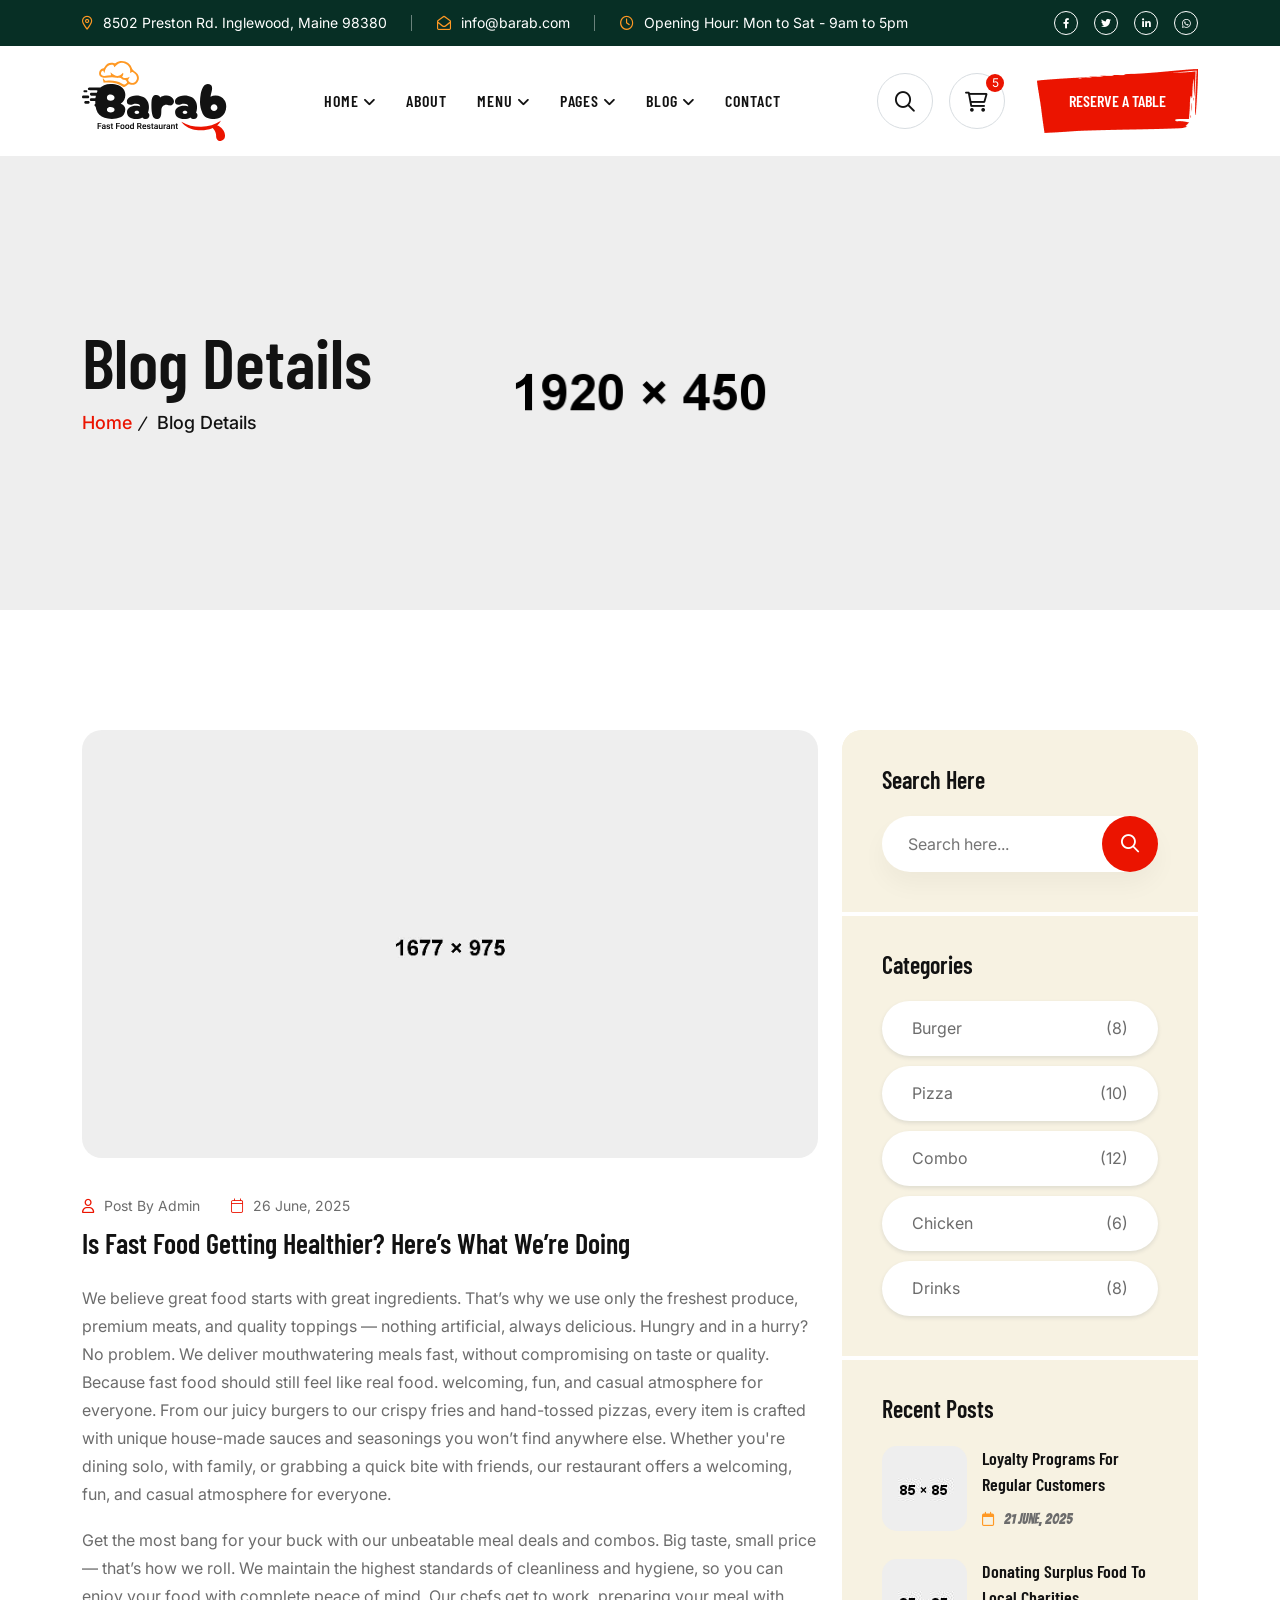
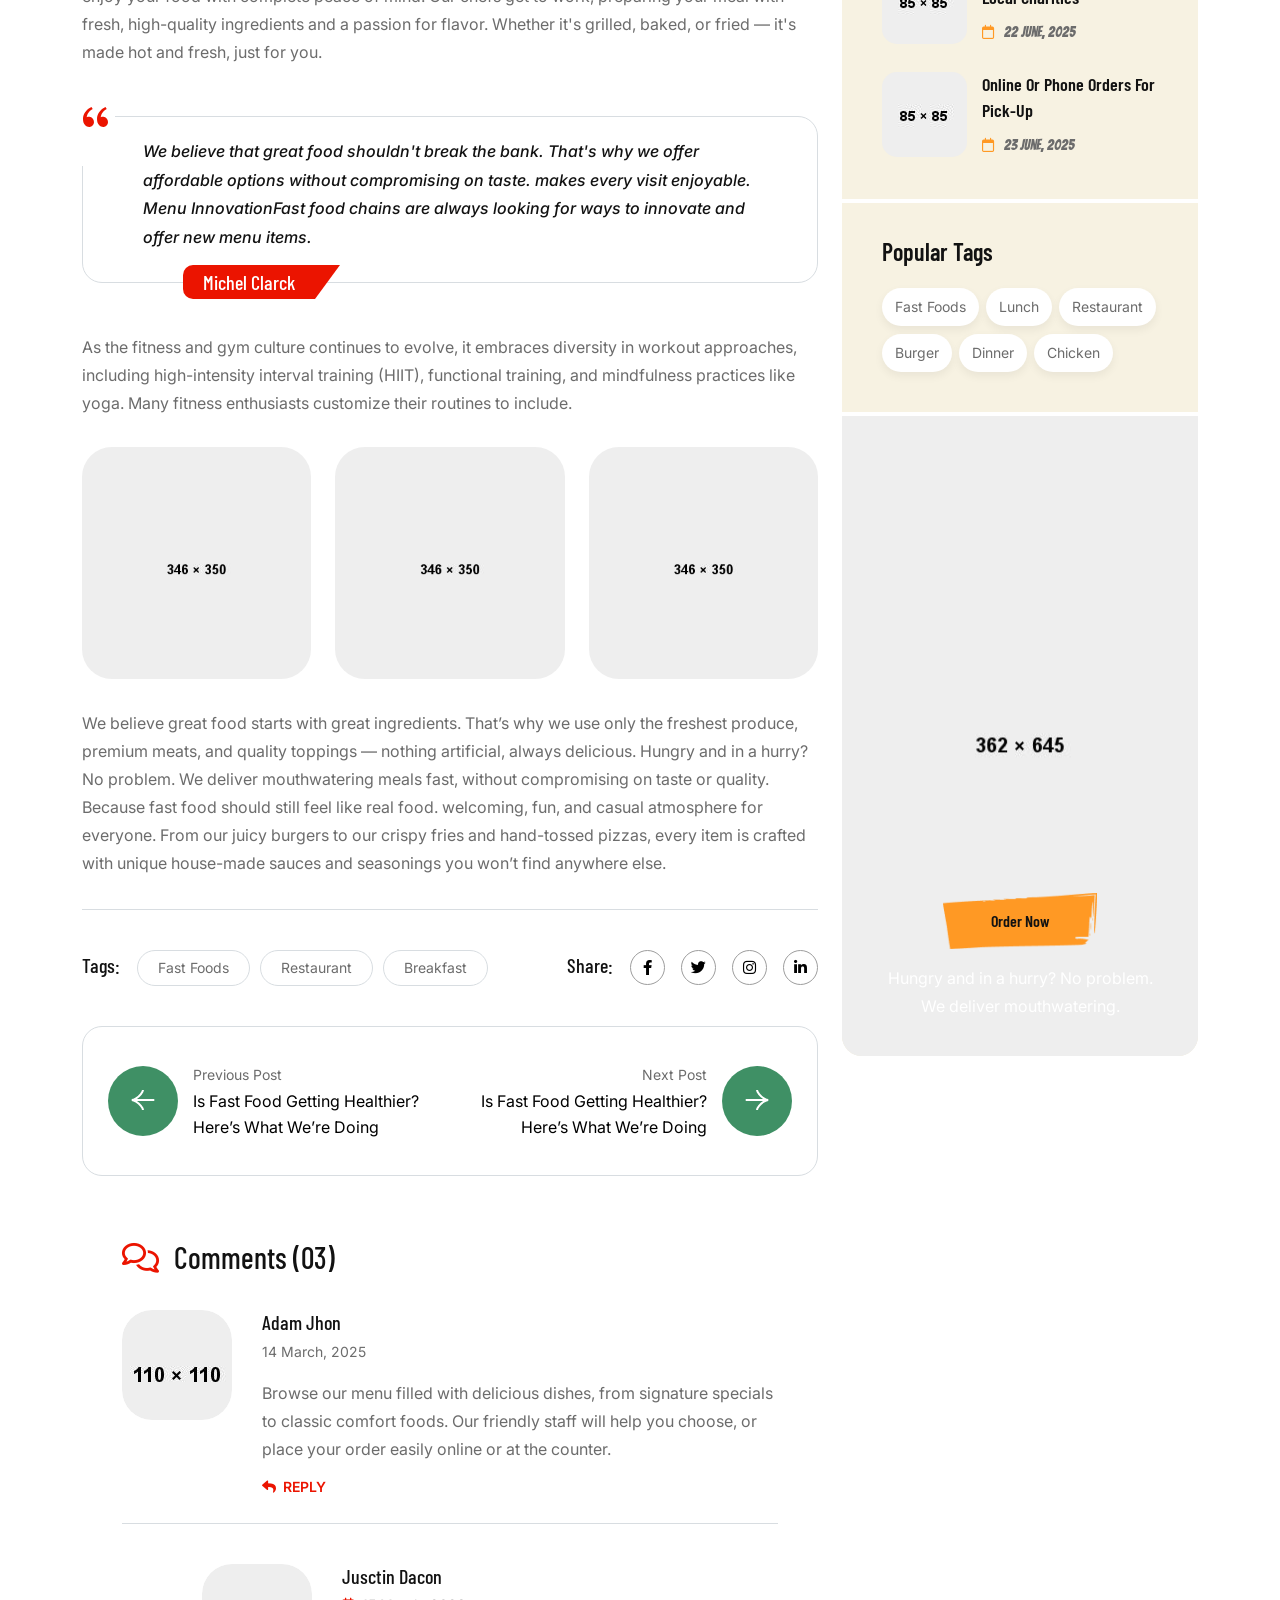
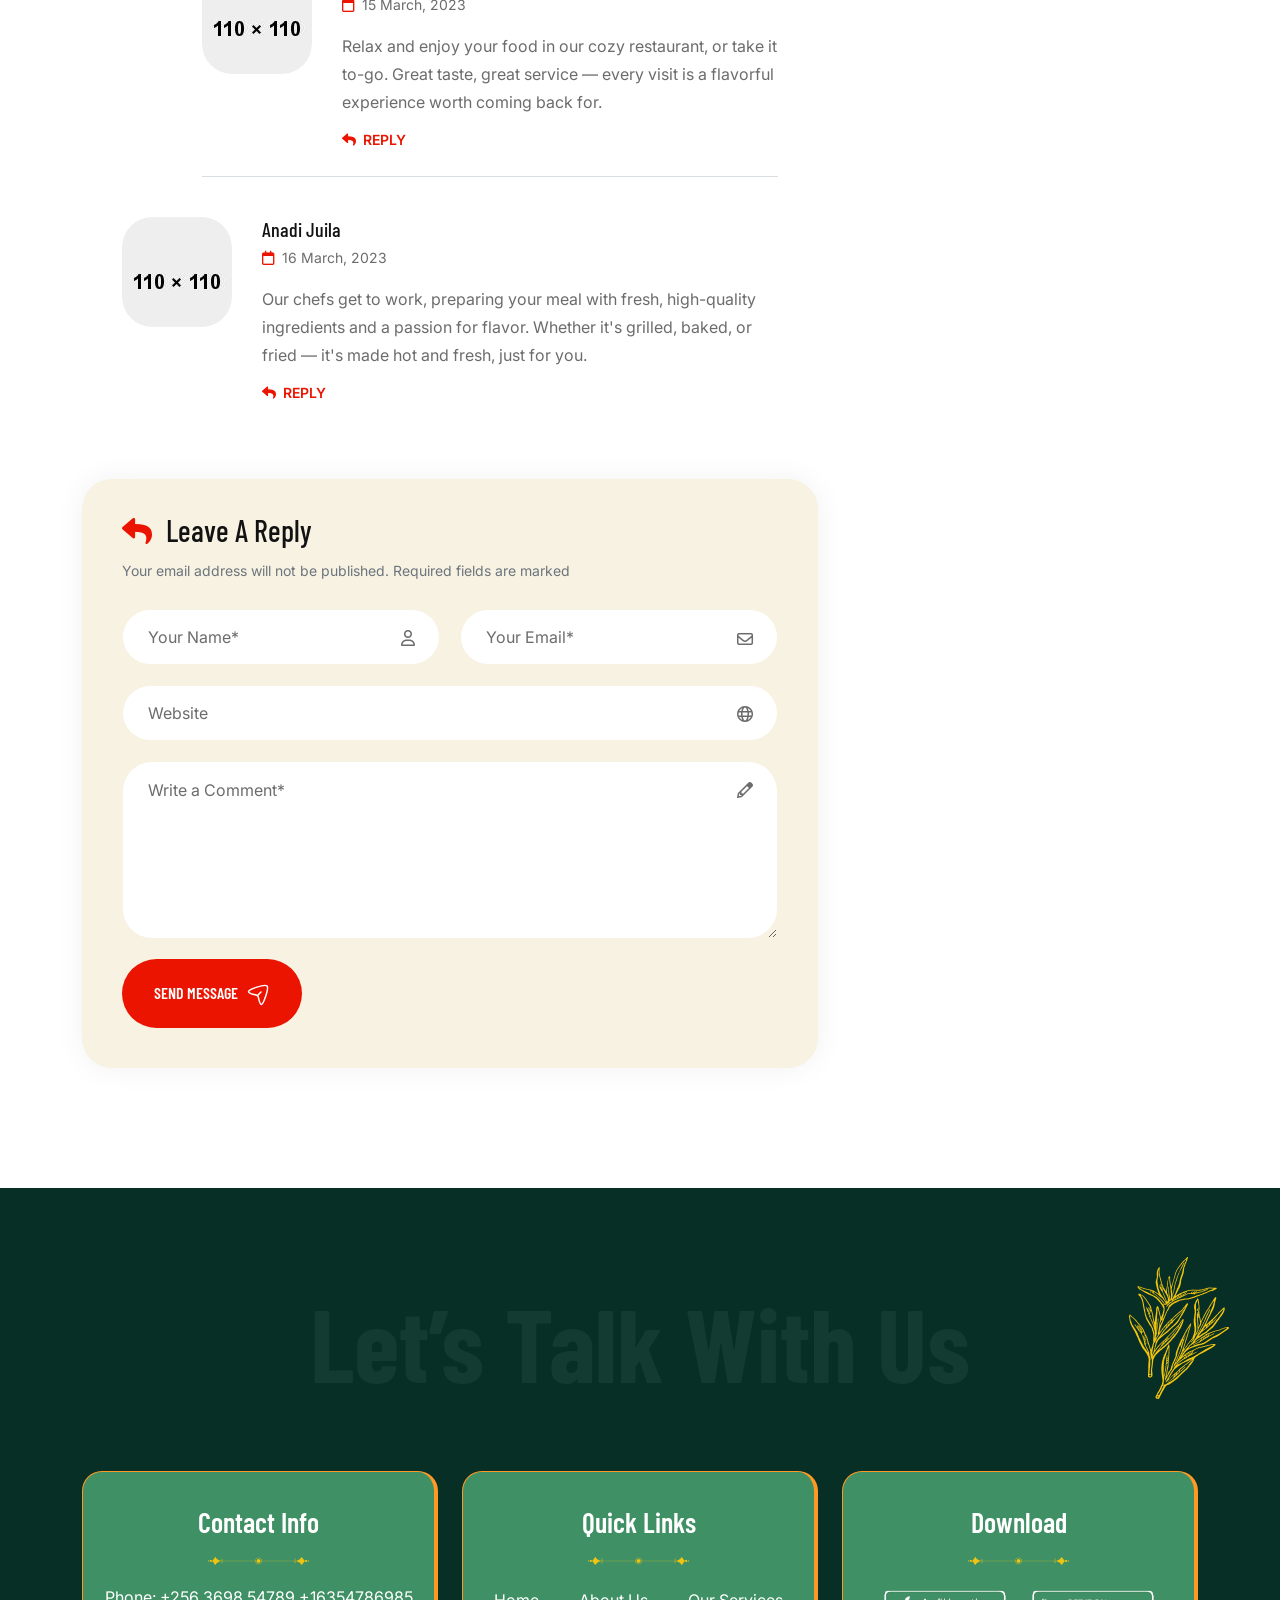
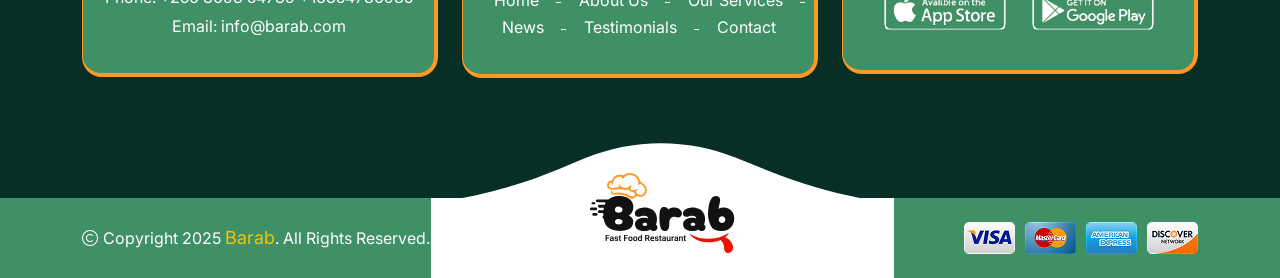
<file: blog-details.html>
<!doctype html>
<html class="no-js" lang="zxx">

<head>
    <meta charset="utf-8">
    <meta http-equiv="x-ua-compatible" content="ie=edge">
    <title>Barab - Restaurant & Fast Food HTML Template - Blog Details</title>
    <meta name="author" content="Barab">
    <meta name="description" content="Barab - Restaurant & Fast Food HTML Template">
    <meta name="keywords" content="Barab - Restaurant & Fast Food HTML Template">
    <meta name="robots" content="INDEX,FOLLOW">

    <!-- Mobile Specific Metas -->
    <meta name="viewport" content="width=device-width, initial-scale=1, shrink-to-fit=no">

    <!-- Favicons - Place favicon.ico in the root directory -->
    <link rel="apple-touch-icon" sizes="57x57" href="assets/img/favicons/apple-icon-57x57.png">
    <link rel="apple-touch-icon" sizes="60x60" href="assets/img/favicons/apple-icon-60x60.png">
    <link rel="apple-touch-icon" sizes="72x72" href="assets/img/favicons/apple-icon-72x72.png">
    <link rel="apple-touch-icon" sizes="76x76" href="assets/img/favicons/apple-icon-76x76.png">
    <link rel="apple-touch-icon" sizes="114x114" href="assets/img/favicons/apple-icon-114x114.png">
    <link rel="apple-touch-icon" sizes="120x120" href="assets/img/favicons/apple-icon-120x120.png">
    <link rel="apple-touch-icon" sizes="144x144" href="assets/img/favicons/apple-icon-144x144.png">
    <link rel="apple-touch-icon" sizes="152x152" href="assets/img/favicons/apple-icon-152x152.png">
    <link rel="apple-touch-icon" sizes="180x180" href="assets/img/favicons/apple-icon-180x180.png">
    <link rel="icon" type="image/png" sizes="192x192" href="assets/img/favicons/android-icon-192x192.png">
    <link rel="icon" type="image/png" sizes="32x32" href="assets/img/favicons/favicon-32x32.png">
    <link rel="icon" type="image/png" sizes="96x96" href="assets/img/favicons/favicon-96x96.png">
    <link rel="icon" type="image/png" sizes="16x16" href="assets/img/favicons/favicon-16x16.png">
    <link rel="manifest" href="assets/img/favicons/manifest.json">
    <meta name="msapplication-TileColor" content="#ffffff">
    <meta name="msapplication-TileImage" content="assets/img/favicons/ms-icon-144x144.png">
    <meta name="theme-color" content="#ffffff">

    <!--==============================
	  Google Fonts
	============================== -->
    <link rel="preconnect" href="https://fonts.googleapis.com">
    <link rel="preconnect" href="https://fonts.gstatic.com" crossorigin>
    <link href="https://fonts.googleapis.com/css2?family=Bangers&family=Barlow+Condensed:ital,wght@0,100;0,200;0,300;0,400;0,500;0,600;0,700;0,800;0,900;1,100;1,200;1,300;1,400;1,500;1,600;1,700;1,800;1,900&family=Inter:ital,opsz,wght@0,14..32,100..900;1,14..32,100..900&display=swap" rel="stylesheet">


    <!--==============================
	    All CSS File
	============================== -->
    <!-- Bootstrap -->
    <link rel="stylesheet" href="assets/css/bootstrap.min.css">
    <!-- Fontawesome Icon -->
    <link rel="stylesheet" href="assets/css/fontawesome.min.css">
    <!-- Magnific Popup -->
    <link rel="stylesheet" href="assets/css/magnific-popup.min.css">
    <!-- datetimepicker -->
    <link rel="stylesheet" href="assets/css/jquery.datetimepicker.min.css">
    <!-- Swiper Js -->
    <link rel="stylesheet" href="assets/css/swiper-bundle.min.css">
    <!-- Theme Custom CSS -->
    <link rel="stylesheet" href="assets/css/style.css">

</head>

<body>

    <!--[if lte IE 9]>
    	<p class="browserupgrade">You are using an <strong>outdated</strong> browser. Please <a href="https://browsehappy.com/">upgrade your browser</a> to improve your experience and security.</p>
  	<![endif]-->


    <!--********************************
   		Code Start From Here 
	******************************** -->

    <!--==============================
     Preloader
  ==============================-->
    <div class="preloader ">
        <button class="th-btn preloaderCls">Cancel Preloader </button>
        <div id="preloader" class="preloader-inner">
            <div class="header-logo pb-2">
                <a href="index.html"><img class="jump" src="assets/img/logo-icon.svg" alt="Barab"></a>
            </div>
            <div class="txt-loading">
                <span data-text-preloader="B" class="letters-loading">
                    B </span>
                <span data-text-preloader="A" class="letters-loading">
                    A </span>
                <span data-text-preloader="R" class="letters-loading">
                    R </span>
                <span data-text-preloader="A" class="letters-loading">
                    A </span>
                <span data-text-preloader="B" class="letters-loading">
                    B
                </span>
            </div>
        </div>
    </div><!--==============================
    Sidemenu
============================== -->
    <div class="sidemenu-wrapper sidemenu-cart ">
        <div class="sidemenu-content">
            <button class="closeButton sideMenuCls"><i class="far fa-times"></i></button>
            <div class="widget woocommerce widget_shopping_cart">
                <h3 class="widget_title">Shopping cart</h3>
                <div class="widget_shopping_cart_content">
                    <ul class="woocommerce-mini-cart cart_list product_list_widget ">
                        <li class="woocommerce-mini-cart-item mini_cart_item">
                            <a href="#" class="remove remove_from_cart_button"><i class="far fa-times"></i></a>
                            <a href="#"><img src="assets/img/product/product_1_1.png" alt="Cart Image">Dumbbells</a>
                            <span class="quantity">1 ×
                                <span class="woocommerce-Price-amount amount">
                                    <span class="woocommerce-Price-currencySymbol">$</span>940.00</span>
                            </span>
                        </li>
                        <li class="woocommerce-mini-cart-item mini_cart_item">
                            <a href="#" class="remove remove_from_cart_button"><i class="far fa-times"></i></a>
                            <a href="#"><img src="assets/img/product/product_1_2.png" alt="Cart Image">Leather Bag</a>
                            <span class="quantity">1 ×
                                <span class="woocommerce-Price-amount amount">
                                    <span class="woocommerce-Price-currencySymbol">$</span>899.00</span>
                            </span>
                        </li>
                        <li class="woocommerce-mini-cart-item mini_cart_item">
                            <a href="#" class="remove remove_from_cart_button"><i class="far fa-times"></i></a>
                            <a href="#"><img src="assets/img/product/product_1_3.png" alt="Cart Image">Protein Bottle</a>
                            <span class="quantity">1 ×
                                <span class="woocommerce-Price-amount amount">
                                    <span class="woocommerce-Price-currencySymbol">$</span>756.00</span>
                            </span>
                        </li>
                        <li class="woocommerce-mini-cart-item mini_cart_item">
                            <a href="#" class="remove remove_from_cart_button"><i class="far fa-times"></i></a>
                            <a href="#"><img src="assets/img/product/product_1_4.png" alt="Cart Image">Gym Cycle</a>
                            <span class="quantity">1 ×
                                <span class="woocommerce-Price-amount amount">
                                    <span class="woocommerce-Price-currencySymbol">$</span>723.00</span>
                            </span>
                        </li>
                        <li class="woocommerce-mini-cart-item mini_cart_item">
                            <a href="#" class="remove remove_from_cart_button"><i class="far fa-times"></i></a>
                            <a href="#"><img src="assets/img/product/product_1_5.png" alt="Cart Image">Sports Shoes</a>
                            <span class="quantity">1 ×
                                <span class="woocommerce-Price-amount amount">
                                    <span class="woocommerce-Price-currencySymbol">$</span>1080.00</span>
                            </span>
                        </li>
                    </ul>
                    <p class="woocommerce-mini-cart__total total">
                        <strong>Subtotal:</strong>
                        <span class="woocommerce-Price-amount amount">
                            <span class="woocommerce-Price-currencySymbol">$</span>4398.00</span>
                    </p>
                    <p class="woocommerce-mini-cart__buttons buttons">
                        <a href="cart.html" class="th-btn style2 wc-forward">View cart</a>
                        <a href="checkout.html" class="th-btn style2 checkout wc-forward">Checkout</a>
                    </p>
                </div>
            </div>
        </div>
    </div>
    <div class="popup-search-box d-none d-lg-block">
        <button class="searchClose"><i class="far fa-times"></i></button>
        <form action="#">
            <input type="text" placeholder="What are you looking for?">
            <button type="submit"><i class="fal fa-search"></i></button>
        </form>
    </div><!--==============================
    Mobile Menu
  ============================== -->
    <div class="th-menu-wrapper">
        <div class="th-menu-area text-center">
            <button class="th-menu-toggle"><i class="fal fa-times"></i></button>
            <div class="mobile-logo">
                <a href="index.html"><img src="assets/img/logo.svg" alt="Barab"></a>
            </div>
            <div class="th-mobile-menu">
                <ul>
                    <li class="menu-item-has-children">
                        <a href="index.html">HOME</a>
                        <ul class="sub-menu">
                            <li><a href="index.html">Home I (Fast Food Restaurant)</a></li>
                            <li><a href="home-2.html">Home II (Pizza Restaurant)</a></li>
                        </ul>
                    </li>
                    <li class="menu-item-has-children">
                        <a href="#">MENUS</a>
                        <ul class="sub-menu">
                            <li><a href="menu-grid.html">Menu Grid View</a></li>
                            <li><a href="menu-list.html">Menu List View</a></li>
                        </ul>
                    </li>
                    <li><a href="about.html">ABOUT US</a></li>

                    <li class="menu-item-has-children">
                        <a href="#">PAGES</a>
                        <ul class="sub-menu">
                            <li class="menu-item-has-children">
                                <a href="#">Shop</a>
                                <ul class="sub-menu">
                                    <li><a href="shop.html">Shop</a></li>
                                    <li><a href="shop-details.html">Shop Details</a></li>
                                    <li><a href="cart.html">Cart Page</a></li>
                                    <li><a href="checkout.html">Checkout</a></li>
                                    <li><a href="wishlist.html">Wishlist</a></li>
                                </ul>
                            </li>
                            <li><a href="reservation.html">Reservation</a></li>
                            <li><a href="team.html">Our Chef</a></li>
                            <li><a href="team-details.html">Chef Details</a></li>
                            <li><a href="gallery.html">Gallery</a></li>
                            <li><a href="faq.html">FAQS</a></li>
                            <li><a href="testimonials.html">Testimonials</a></li>
                            <li><a href="error.html">Error Page</a></li>
                        </ul>
                    </li>
                    <li class="menu-item-has-children">
                        <a href="#">BLOG</a>
                        <ul class="sub-menu">
                            <li><a href="blog.html">Blog</a></li>
                            <li><a href="blog-details.html">Blog Details</a></li>
                        </ul>
                    </li>
                    <li>
                        <a href="contact.html">CONTACT</a>
                    </li>
                </ul>
            </div>
        </div>
    </div><!-- <div class="color-scheme-wrap active">
    <button class="switchIcon"><i class="fa-solid fa-palette"></i></button>
    <h4 class="color-scheme-wrap-title"><i class="far fa-palette"></i> Color Switcher</h4>
    <div class="color-switch-btns">
        <button data-color="#F41E1E"><i class="fa-solid fa-droplet"></i></button>
        <button data-color="#f34e3a"><i class="fa-solid fa-droplet"></i></button>
        <button data-color="#FF4857"><i class="fa-solid fa-droplet"></i></button>
        <button data-color="#3843C1"><i class="fa-solid fa-droplet"></i></button>
        <button data-color="#FF7E02"><i class="fa-solid fa-droplet"></i></button>
    </div>
</div> --><!--==============================
	Header Area
==============================-->
    <header class="th-header header-default">
        <div class="header-top d-sm-block d-none">
            <div class="container">
                <div class="row justify-content-center justify-content-lg-between align-items-center gy-2">
                    <div class="col-auto">
                        <div class="header-links">
                            <ul>
                                <li class="d-none d-xl-inline-block"><i class="far fa-location-dot"></i>8502 Preston Rd. Inglewood, Maine 98380</li>
                                <li class="d-none d-md-inline-block"><i class="far fa-envelope-open"></i><a href="mailto:info@barab.com">info@barab.com</a></li>
                                <li class="d-none d-sm-inline-block"><i class="far fa-clock"></i>Opening Hour: Mon to Sat - 9am to 5pm</li>
                            </ul>
                        </div>
                    </div>
                    <div class="col-auto d-none d-lg-block">
                        <div class="header-links">
                            <ul>
                                <li class="d-none d-xxl-inline-block header-contact"><i class="far fa-phone"></i><a href="tel:26365479875">+263 6547 9875</a></li>
                                <li>
                                    <div class="th-social">
                                        <a href="https://www.facebook.com/"><i class="fab fa-facebook-f"></i></a>
                                        <a href="https://www.twitter.com/"><i class="fab fa-twitter"></i></a>
                                        <a href="https://www.linkedin.com/"><i class="fab fa-linkedin-in"></i></a>
                                        <a href="https://www.whatsapp.com/"><i class="fab fa-whatsapp"></i></a>
                                    </div>
                                </li>
                            </ul>
                        </div>
                    </div>
                </div>
            </div>
        </div>
        <div class="sticky-wrapper">
            <!-- Main Menu Area -->
            <div class="menu-area">
                <div class="container">
                    <div class="row align-items-center justify-content-between">
                        <div class="col-auto">
                            <div class="header-logo">
                                <a href="index.html"><img src="assets/img/logo.svg" alt="Barab"></a>
                            </div>
                        </div>
                        <div class="col-auto">
                            <nav class="main-menu d-none d-lg-inline-block">
                                <ul>
                                    <li class="menu-item-has-children">
                                        <a href="index.html">HOME</a>
                                        <ul class="mega-menu mega-menu-content">
                                            <li>
                                                <div class="container">
                                                    <div class="row gy-4">
                                                        <div class="col-lg-4">
                                                            <div class="mega-menu-box">
                                                                <div class="mega-menu-img">
                                                                    <img src="assets/img/pages/index.jpg" alt="Home One">
                                                                    <div class="btn-wrap">
                                                                        <a href="index.html" class="th-btn style3">View Demo</a>
                                                                    </div>
                                                                </div>
                                                                <h3 class="mega-menu-title"><a href="index.html">Home I (Fast Food Restaurant)</a></h3>
                                                            </div>
                                                        </div>
                                                        <div class="col-lg-4">
                                                            <div class="mega-menu-box">
                                                                <div class="mega-menu-img">
                                                                    <img src="assets/img/pages/home-2.jpg" alt="Home Two">
                                                                    <div class="btn-wrap">
                                                                        <a href="home-2.html" class="th-btn style3">View Demo</a>
                                                                    </div>
                                                                </div>
                                                                <h3 class="mega-menu-title"><a href="home-2.html">Home II (Pizza Restaurant)</a></h3>
                                                            </div>
                                                        </div>
                                                        <div class="col-lg-4">
                                                            <div class="mega-menu-box coming">
                                                                <div class="mega-menu-img">
                                                                    <img src="assets/img/pages/home-3.jpg" alt="Home Three">
                                                                    <div class="btn-wrap">
                                                                        <a href="#" class="th-btn style3">Coming Home</a>
                                                                    </div>
                                                                </div>
                                                                <h3 class="mega-menu-title"><a href="#">Home III (Fine Dining)</a></h3>
                                                            </div>
                                                        </div>
                                                    </div>
                                                </div>
                                            </li>
                                        </ul>
                                    </li>
                                    <li><a href="about.html">ABOUT</a></li>
                                    <li class="menu-item-has-children">
                                        <a href="#">MENU</a>
                                        <ul class="sub-menu">
                                            <li><a href="menu-grid.html">Menu grid </a></li>
                                            <li><a href="menu-list.html">Menu List</a></li>
                                        </ul>
                                    </li>
                                    <li class="menu-item-has-children">
                                        <a href="#">PAGES</a>
                                        <ul class="sub-menu">
                                            <li class="menu-item-has-children">
                                                <a href="#">Shop</a>
                                                <ul class="sub-menu">
                                                    <li><a href="shop.html">Shop</a></li>
                                                    <li><a href="shop-details.html">Shop Details</a></li>
                                                    <li><a href="cart.html">Cart Page</a></li>
                                                    <li><a href="checkout.html">Checkout</a></li>
                                                    <li><a href="wishlist.html">Wishlist</a></li>
                                                </ul>
                                            </li>
                                            <li><a href="reservation.html">Reservation</a></li>

                                            <li><a href="team.html">Our Chef</a></li>
                                            <li><a href="team-details.html">Chef Details</a></li>
                                            <li><a href="gallery.html">Gallery</a></li>
                                            <li><a href="testimonials.html">Testimonials</a></li>
                                            <li><a href="faq.html">FAQS</a></li>
                                            <li><a href="error.html">Error Page</a></li>
                                        </ul>
                                    </li>
                                    <li class="menu-item-has-children">
                                        <a href="#">BLOG</a>
                                        <ul class="sub-menu">
                                            <li><a href="blog.html">Blog</a></li>
                                            <li><a href="blog-details.html">Blog Details</a></li>
                                        </ul>
                                    </li>
                                    <li>
                                        <a href="contact.html">CONTACT</a>
                                    </li>
                                </ul>
                            </nav>
                            <div class="header-button d-flex d-lg-none">
                                <button type="button" class="icon-btn sideMenuToggler">
                                    <span class="badge">5</span>
                                    <i class="fa-regular fa-cart-shopping"></i>
                                </button>
                                <button type="button" class="icon-btn th-menu-toggle"><i class="far fa-bars"></i></button>
                            </div>
                        </div>
                        <div class="col-auto d-none d-xl-block">
                            <div class="header-button">
                                <button type="button" class="icon-btn searchBoxToggler"><i class="far fa-search"></i></button>
                                <button type="button" class="icon-btn sideMenuToggler">
                                    <span class="badge">5</span>
                                    <i class="fa-regular fa-cart-shopping"></i>
                                </button>
                                <a href="reservation.html" class="th-btn btn-mask">RESERVE A TABLE</a>
                            </div>
                        </div>
                    </div>
                </div>
            </div>
        </div>
    </header>
    <!--==============================
    Breadcumb
============================== -->
    <div class="breadcumb-wrapper overflow-hidden " data-bg-src="assets/img/bg/breadcumb-bg.jpg">
        <div class="container">
            <div class="row">
                <div class="col-lg-6">
                    <div class="breadcumb-content">
                        <h1 class="breadcumb-title">Blog Details</h1>
                        <ul class="breadcumb-menu">
                            <li><a href="index.html">Home</a></li>
                            <li>Blog Details</li>
                        </ul>
                    </div>
                </div>

            </div>
        </div>
    </div><!--==============================
    Blog Area
==============================-->
    <section class="th-blog-wrapper blog-details overflow-hidden space-top space-extra2-bottom">
        <div class="container">
            <div class="row gx-40">
                <div class="col-xxl-9 col-lg-8">
                    <div class="th-blog blog-single">
                        <div class="blog-img">
                            <img src="assets/img/blog/blog-s-1-4.jpg" alt="Blog Image">
                        </div>
                        <div class="blog-content">
                            <div class="blog-meta">
                                <a class="author" href="blog.html"><i class="far fa-user"></i>Post By Admin</a>
                                <a href="blog.html"><i class="fa-light fa-calendar"></i>26 June, 2025</a>
                            </div>
                            <h2 class="blog-title">Is Fast Food Getting Healthier? Here’s What We’re Doing</h2>
                            <p>We believe great food starts with great ingredients. That’s why we use only the freshest produce, premium meats, and quality toppings — nothing artificial, always delicious. Hungry and in a hurry? No problem. We deliver mouthwatering meals fast, without compromising on taste or quality. Because fast food should still feel like real food. welcoming, fun, and casual atmosphere for everyone. From our juicy burgers to our crispy fries and hand-tossed pizzas, every item is crafted with unique house-made sauces and seasonings you won’t find anywhere else. Whether you're dining solo, with family, or grabbing a quick bite with friends, our restaurant offers a welcoming, fun, and casual atmosphere for everyone.</p>
                            <p>Get the most bang for your buck with our unbeatable meal deals and combos. Big taste, small price — that’s how we roll. We maintain the highest standards of cleanliness and hygiene, so you can enjoy your food with complete peace of mind. Our chefs get to work, preparing your meal with fresh, high-quality ingredients and a passion for flavor. Whether it's grilled, baked, or fried — it's made hot and fresh, just for you.</p>
                            <blockquote class="bg-white">
                                <p>We believe that great food shouldn't break the bank. That's why we offer affordable options without compromising on taste. makes every visit enjoyable. Menu InnovationFast food chains are always looking for ways to innovate and offer new menu items.</p>
                                <cite>Michel Clarck</cite>
                            </blockquote>
                            <p>As the fitness and gym culture continues to evolve, it embraces diversity in workout approaches, including high-intensity interval training (HIIT), functional training, and mindfulness practices like yoga. Many fitness enthusiasts customize their routines to include.</p>
                            <div class="row gx-30 mt-30">
                                <div class="col-md-4 mb-30">
                                    <div class="blog-radius-img">
                                        <img class="w-100" src="assets/img/blog/blog_inner_1.jpg" alt="Blog Image">
                                    </div>
                                </div>
                                <div class="col-md-4 mb-30">
                                    <div class="blog-radius-img">
                                        <img class="w-100" src="assets/img/blog/blog_inner_2.jpg" alt="Blog Image">
                                    </div>
                                </div>
                                <div class="col-md-4 mb-30">
                                    <div class="blog-radius-img">
                                        <img class="w-100" src="assets/img/blog/blog_inner_3.jpg" alt="Blog Image">
                                    </div>
                                </div>
                            </div>
                            <p>We believe great food starts with great ingredients. That’s why we use only the freshest produce, premium meats, and quality toppings — nothing artificial, always delicious. Hungry and in a hurry? No problem. We deliver mouthwatering meals fast, without compromising on taste or quality. Because fast food should still feel like real food. welcoming, fun, and casual atmosphere for everyone. From our juicy burgers to our crispy fries and hand-tossed pizzas, every item is crafted with unique house-made sauces and seasonings you won’t find anywhere else.</p>
                            <div class="share-links clearfix ">
                                <div class="row justify-content-between">
                                    <div class="col-md-auto">
                                        <span class="share-links-title">Tags:</span>
                                        <div class="tagcloud">
                                            <a href="blog.html">Fast Foods</a>
                                            <a href="blog.html">Restaurant</a>
                                            <a href="blog.html">Breakfast</a>
                                        </div>
                                    </div>
                                    <div class="col-md-auto text-xl-end">
                                        <span class="share-links-title">Share:</span>
                                        <div class="th-social style2 align-items-center">
                                            <a href="https://www.facebook.com/"><i class="fab fa-facebook-f"></i></a>
                                            <a href="https://www.twitter.com/"><i class="fab fa-twitter"></i></a>
                                            <a href="https://www.instagram.com/"><i class="fab fa-instagram"></i></a>
                                            <a href="https://www.linkedin.com/"><i class="fab fa-linkedin-in"></i></a>
                                        </div>
                                    </div><!-- Share Links Area end -->
                                </div>
                            </div>
                        </div>
                    </div>

                    <div class="blog-navigation">
                        <a href="blog.html" class="nav-btn prev">
                            <div class="icon">
                                <img src="assets/img/icon/left-arrow.svg" alt="icon">
                            </div>
                            <div class="title-wrap">
                                <span class="nav-text">Previous Post</span>
                                <span class="title">Is Fast Food Getting Healthier? Here’s What We’re Doing</span>
                            </div>
                        </a>
                        <a href="blog.html" class="nav-btn next">
                            <div class="icon">
                                <img src="assets/img/icon/right-arrow.svg" alt="icon">
                            </div>
                            <div class="title-wrap">
                                <span class="nav-text">Next Post</span>
                                <span class="title">Is Fast Food Getting Healthier? Here’s What We’re Doing</span>
                            </div>
                        </a>
                    </div>

                    <div class="th-comments-wrap ">
                        <h2 class="blog-inner-title h4"><i class="far fa-comments"></i> Comments (03)</h2>
                        <ul class="comment-list">
                            <li class="th-comment-item">
                                <div class="th-post-comment">
                                    <div class="comment-avater">
                                        <img src="assets/img/blog/comment-author-1.jpg" alt="Comment Author">
                                    </div>
                                    <div class="comment-content">
                                        <h3 class="name">Adam Jhon</h3>
                                        <span class="commented-on">14 March, 2025</span>
                                        <p class="text">Browse our menu filled with delicious dishes, from signature specials to classic comfort foods. Our friendly staff will help you choose, or place your order easily online or at the counter.</p>
                                        <div class="reply_and_edit">
                                            <a href="blog-details.html" class="reply-btn"><i class="fas fa-reply"></i>Reply</a>
                                        </div>
                                    </div>
                                </div>
                                <ul class="children">
                                    <li class="th-comment-item">
                                        <div class="th-post-comment">
                                            <div class="comment-avater">
                                                <img src="assets/img/blog/comment-author-2.jpg" alt="Comment Author">
                                            </div>
                                            <div class="comment-content">
                                                <h3 class="name">Jusctin Dacon</h3>
                                                <span class="commented-on"><i class="far fa-calendar"></i>15 March, 2023</span>
                                                <p class="text">Relax and enjoy your food in our cozy restaurant, or take it to-go. Great taste, great service — every visit is a flavorful experience worth coming back for.</p>
                                                <div class="reply_and_edit">
                                                    <a href="blog-details.html" class="reply-btn"><i class="fas fa-reply"></i>Reply</a>
                                                </div>
                                            </div>
                                        </div>
                                    </li>
                                </ul>
                            </li>
                            <li class="th-comment-item">
                                <div class="th-post-comment">
                                    <div class="comment-avater">
                                        <img src="assets/img/blog/comment-author-3.jpg" alt="Comment Author">
                                    </div>
                                    <div class="comment-content">
                                        <h3 class="name">Anadi Juila</h3>
                                        <span class="commented-on"><i class="far fa-calendar"></i>16 March, 2023</span>
                                        <p class="text">Our chefs get to work, preparing your meal with fresh, high-quality ingredients and a passion for flavor. Whether it's grilled, baked, or fried — it's made hot and fresh, just for you.</p>
                                        <div class="reply_and_edit">
                                            <a href="blog-details.html" class="reply-btn"><i class="fas fa-reply"></i>Reply</a>
                                        </div>
                                    </div>
                                </div>
                            </li>
                        </ul>
                    </div> <!-- Comment end --> <!-- Comment Form -->
                    <div class="th-comment-form ">
                        <div class="form-title">
                            <h3 class="blog-inner-title h4 mb-2"><i class="fa-solid fa-reply"></i> Leave A Reply</h3>
                            <p class="form-text">Your email address will not be published. Required fields are marked</p>
                        </div>
                        <div class="row">
                            <div class="col-md-6 form-group">
                                <input type="text" placeholder="Your Name*" class="form-control">
                                <i class="far fa-user"></i>
                            </div>
                            <div class="col-md-6 form-group">
                                <input type="text" placeholder="Your Email*" class="form-control">
                                <i class="far fa-envelope"></i>
                            </div>
                            <div class="col-12 form-group">
                                <input type="text" placeholder="Website" class="form-control">
                                <i class="far fa-globe"></i>
                            </div>
                            <div class="col-12 form-group">
                                <textarea placeholder="Write a Comment*" class="form-control"></textarea>
                                <i class="far fa-pencil"></i>
                            </div>
                            <div class="col-12 form-group mb-0">
                                <button class="th-btn style-radius">SEND MESSAGE <span class="btn-icon"><img src="assets/img/icon/btn-top-arrow.svg" alt="icon"></span> </button>
                            </div>
                        </div>
                    </div>
                </div>
                <div class="col-xxl-3 col-lg-4">
                    <aside class="sidebar-area">
                        <div class="widget widget_search  ">
                            <h3 class="widget_title">Search Here</h3>
                            <form class="search-form">
                                <input type="text" placeholder="Search here...">
                                <button type="submit"><i class="far fa-search"></i></button>
                            </form>
                        </div>
                        <div class="widget widget_categories  ">
                            <h3 class="widget_title">Categories</h3>
                            <ul>
                                <li>
                                    <a href="blog.html">Burger</a>
                                    <span>(8)</span>
                                </li>
                                <li>
                                    <a href="blog.html">Pizza</a>
                                    <span>(10)</span>
                                </li>
                                <li>
                                    <a href="blog.html">Combo</a>
                                    <span>(12)</span>
                                </li>
                                <li>
                                    <a href="blog.html">Chicken</a>
                                    <span>(6)</span>
                                </li>
                                <li>
                                    <a href="blog.html">Drinks</a>
                                    <span>(8)</span>
                                </li>
                            </ul>
                        </div>
                        <div class="widget  ">
                            <h3 class="widget_title">Recent Posts</h3>
                            <div class="recent-post-wrap">
                                <div class="recent-post">
                                    <div class="media-img">
                                        <a href="blog-details.html"><img src="assets/img/blog/recent-post-1-1.jpg" alt="Blog Image"></a>
                                    </div>
                                    <div class="media-body">
                                        <h4 class="post-title"><a class="text-inherit" href="blog-details.html">Loyalty programs for regular customers</a></h4>
                                        <div class="recent-post-meta">
                                            <a href="blog.html"><i class="far fa-calendar"></i>21 June, 2025</a>
                                        </div>

                                    </div>
                                </div>
                                <div class="recent-post">
                                    <div class="media-img">
                                        <a href="blog-details.html"><img src="assets/img/blog/recent-post-1-2.jpg" alt="Blog Image"></a>
                                    </div>
                                    <div class="media-body">
                                        <h4 class="post-title"><a class="text-inherit" href="blog-details.html">Donating surplus food to local charities</a></h4>
                                        <div class="recent-post-meta">
                                            <a href="blog.html"><i class="far fa-calendar"></i>22 June, 2025</a>
                                        </div>
                                    </div>
                                </div>
                                <div class="recent-post">
                                    <div class="media-img">
                                        <a href="blog-details.html"><img src="assets/img/blog/recent-post-1-3.jpg" alt="Blog Image"></a>
                                    </div>
                                    <div class="media-body">
                                        <h4 class="post-title"><a class="text-inherit" href="blog-details.html">Online or phone orders for pick-up</a></h4>
                                        <div class="recent-post-meta">
                                            <a href="blog.html"><i class="far fa-calendar"></i>23 June, 2025</a>
                                        </div>
                                    </div>
                                </div>
                            </div>
                        </div>
                        <div class="widget widget_tag_cloud  ">
                            <h3 class="widget_title">Popular Tags</h3>
                            <div class="tagcloud">
                                <a href="blog.html">Fast Foods</a>
                                <a href="blog.html">Lunch</a>
                                <a href="blog.html">Restaurant</a>
                                <a href="blog.html">Burger</a>
                                <a href="blog.html">Dinner</a>
                                <a href="blog.html">Chicken</a>
                            </div>
                        </div>
                        <div class="widget widget_banner  " data-bg-src="assets/img/widget/sidebar-banner.jpg">
                            <div class="widget-banner text-center">
                                <a href="contact.html" class="th-btn btn-mask btn-sm style3">Order Now</a>
                                <p class="text-des">Hungry and in a hurry? No problem. We deliver mouthwatering. </p>
                            </div>
                        </div>
                    </aside>
                </div>
            </div>
        </div>
    </section>
    <!--==============================
	Footer Area
==============================-->
    <footer class="footer-wrapper footer-default overflow-hidden">
        <div class="shape-mockup d-none d-xxl-block wow fadeinup" data-top="22%" data-left="0%">
            <img src="assets/img/footer/footer-left.png" alt="img">
        </div>
        <div class="shape-mockup moving d-none d-lg-block" data-top="10%" data-right="4%">
            <img src="assets/img/shape/footer-top.png" alt="img">
        </div>

        <div class="footer-top">
            <div class="container">
                <div class="row gy-40 align-items-center justify-content-center">
                    <div class="col-xl-12">
                        <div class="subscribe-box">
                            <h2 class="footer-top_title">Let’s Talk With Us</h2>
                        </div>
                    </div>
                </div>
            </div>
        </div>
        <div class="widget-area">
            <div class="container">
                <div class="row gy-4 justify-content-center">
                    <div class="col-md-12 col-lg-6 col-xl-4">
                        <div class="widget footer-widget">
                            <h3 class="widget_title">Contact Info</h3>
                            <div class="icon">
                                <img src="assets/img/icon/f-title-icon.png" alt="icon">
                            </div>
                            <div class="th-widget-contact">
                                <div class="info-box">
                                    <p class="info-box_text">
                                        <span>Phone:</span>
                                        <a href="tel:256369854789" class="info-box_link">+256 3698 54789</a>
                                        <a href="tel:16354786985" class="info-box_link">+16354786985</a>
                                    </p>
                                </div>
                                <div class="info-box">
                                    <p class="info-box_text">
                                        <span>Email:</span>
                                        <a href="mailto:info@barab.com" class="info-box_link">info@barab.com</a>
                                    </p>
                                </div>
                            </div>
                        </div>
                    </div>
                    <div class="col-md-12 col-lg-6 col-xl-4">
                        <div class="widget widget_nav_menu footer-widget">
                            <h3 class="widget_title">Quick Links</h3>
                            <div class="icon">
                                <img src="assets/img/icon/f-title-icon.png" alt="icon">
                            </div>
                            <div class="menu-all-pages-container">
                                <ul class="menu">
                                    <li><a href="index.html">Home</a></li>
                                    <li><a href="about.html">About Us</a></li>
                                    <li><a href="service.html">Our Services</a></li>
                                    <li><a href="blog.html">News</a></li>
                                    <li><a href="testimonials.html">Testimonials</a></li>
                                    <li><a href="contact.html">Contact</a></li>
                                </ul>
                            </div>
                        </div>
                    </div>
                    <div class="col-md-12 col-lg-6 col-xl-4">
                        <div class="widget widget_download footer-widget">
                            <h4 class="widget_title">Download</h4>
                            <div class="icon">
                                <img src="assets/img/icon/f-title-icon.png" alt="icon">
                            </div>
                            <div class="download-widget-wrap">
                                <a href="https://www.apple.com/app-store/">
                                    <img src="assets/img/icon/f-app-store.png" alt="img">
                                </a>
                                <a href="https://play.google.com/store/games?device=windows">
                                    <img src="assets/img/icon/f-google-store.png" alt="img">
                                </a>
                            </div>
                        </div>
                    </div>
                </div>
            </div>
        </div>
        <div class="copyright-wrap">
            <div class="container">
                <div class="copy-right-content">
                    <div class="copyright-text-wrap">
                        <p class="copyright-text">
                            <i class="fal fa-copyright"></i> Copyright 2025 <a href="index.html">Barab</a>. All Rights Reserved.
                        </p>
                    </div>
                    <div class="footer-bottom-logo">
                        <a href="index.html">
                            <img src="assets/img/logo.svg" alt="img">
                        </a>
                    </div>
                    <div class="footer-card">
                        <img src="assets/img/icon/f-card.png" alt="img ">
                    </div>
                </div>
            </div>
        </div>
    </footer>

    <!--********************************
			Code End  Here 
	******************************** -->

    <!-- Scroll To Top -->
    <div class="scroll-top">
        <svg class="progress-circle svg-content" width="100%" height="100%" viewBox="-1 -1 102 102">
            <path d="M50,1 a49,49 0 0,1 0,98 a49,49 0 0,1 0,-98" style="transition: stroke-dashoffset 10ms linear 0s; stroke-dasharray: 307.919, 307.919; stroke-dashoffset: 307.919;"></path>
        </svg>
    </div>

    <!--==============================
    All Js File
============================== -->
    <!-- Jquery -->
    <script src="assets/js/vendor/jquery-3.7.1.min.js"></script>
    <!-- Swiper Js -->
    <script src="assets/js/swiper-bundle.min.js"></script>
    <!-- Bootstrap -->
    <script src="assets/js/bootstrap.min.js"></script>
    <!-- Magnific Popup -->
    <script src="assets/js/jquery.magnific-popup.min.js"></script>
    <!-- Counter Up -->
    <script src="assets/js/jquery.counterup.min.js"></script>
    <!-- Range Slider -->
    <script src="assets/js/jquery-ui.min.js"></script>
    <!-- Isotope Filter -->
    <script src="assets/js/imagesloaded.pkgd.min.js"></script>
    <script src="assets/js/isotope.pkgd.min.js"></script>
    <!-- datetimepicker -->
    <script src="assets/js/jquery.datetimepicker.min.js"></script>
    <!-- Tilt JS -->
    <script src="assets/js/tilt.jquery.min.js"></script>
    <!-- Scroll Trigger -->
    <script src="assets/js/ScrollTrigger.min.js"></script>
    <!-- Gsap -->
    <script src="assets/js/gsap.min.js"></script>
    <!-- Lenis Smooth Scroll -->
    <script src="assets/js/lenis.min.js"></script>
    <!-- Wow Js -->
    <script src="assets/js/wow.min.js"></script>

    <!-- Main Js File -->
    <script src="assets/js/main.js"></script>
</body>

</html>
</file>
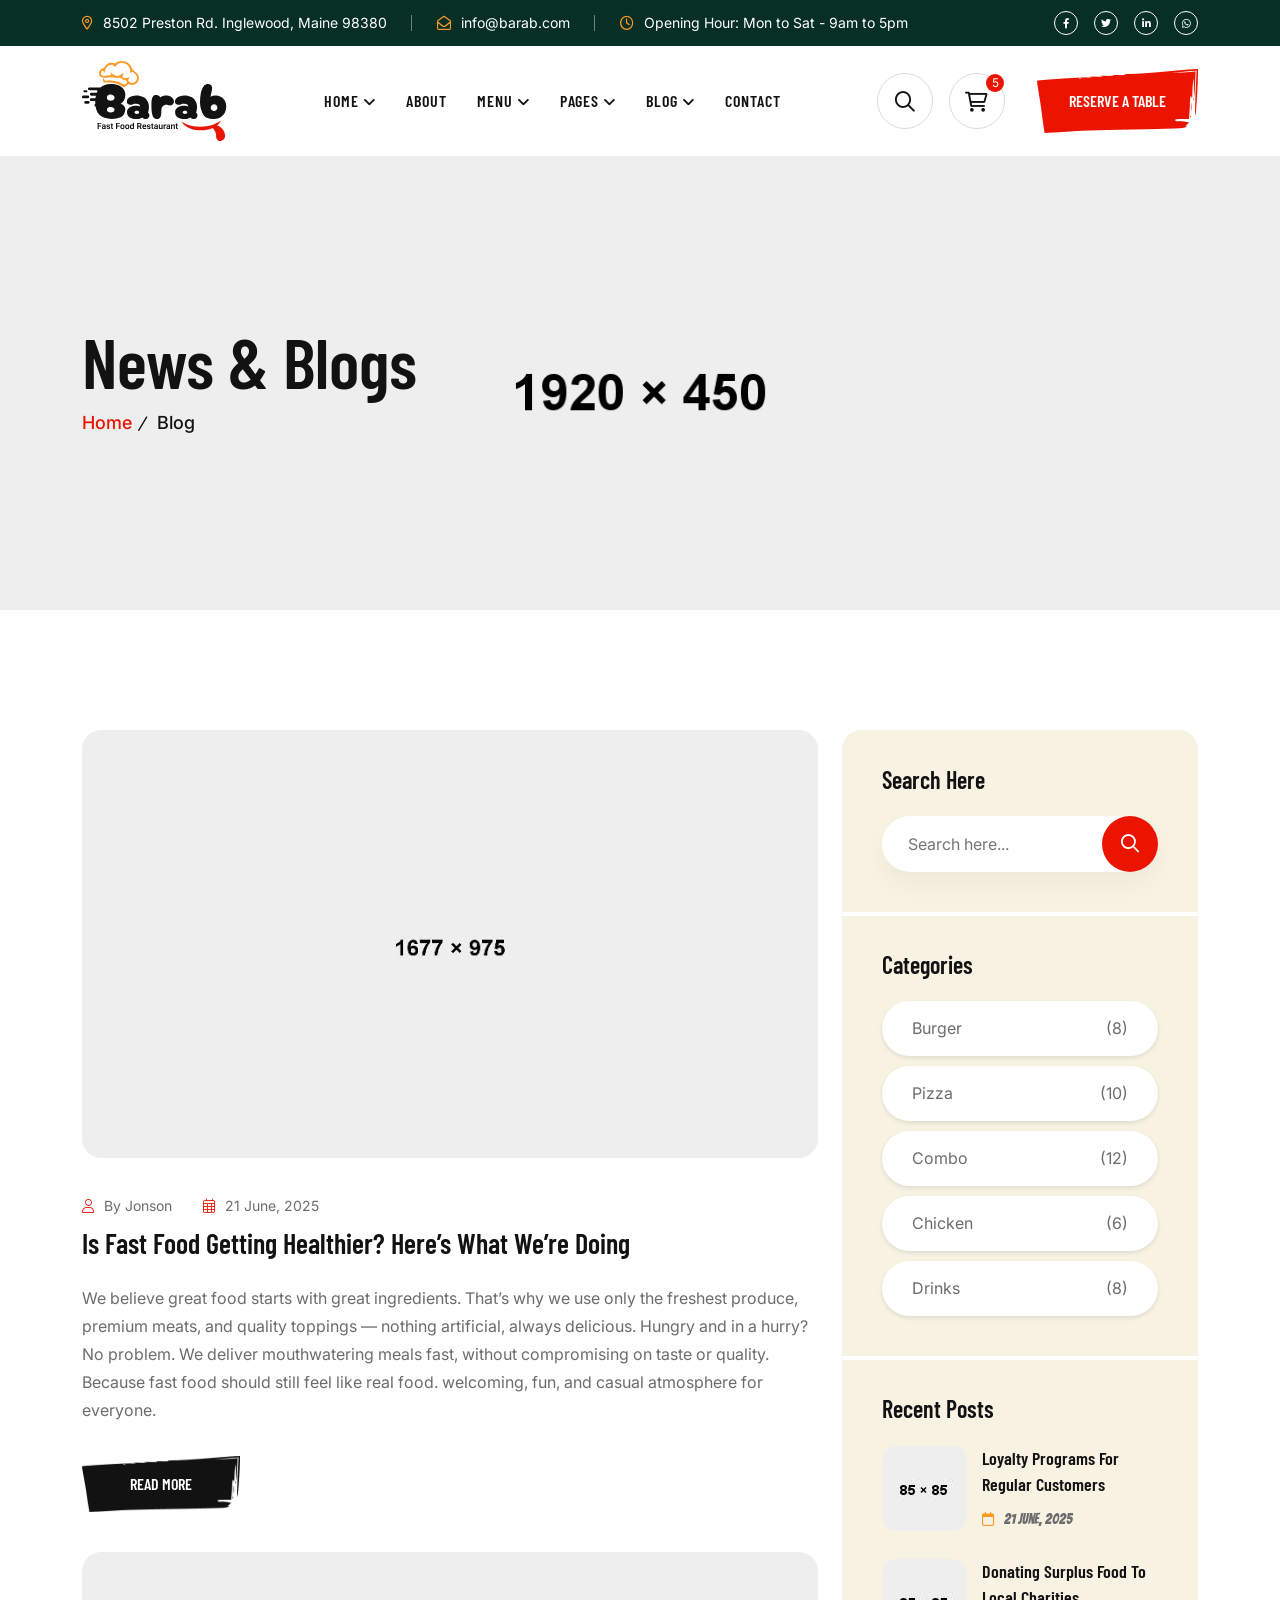
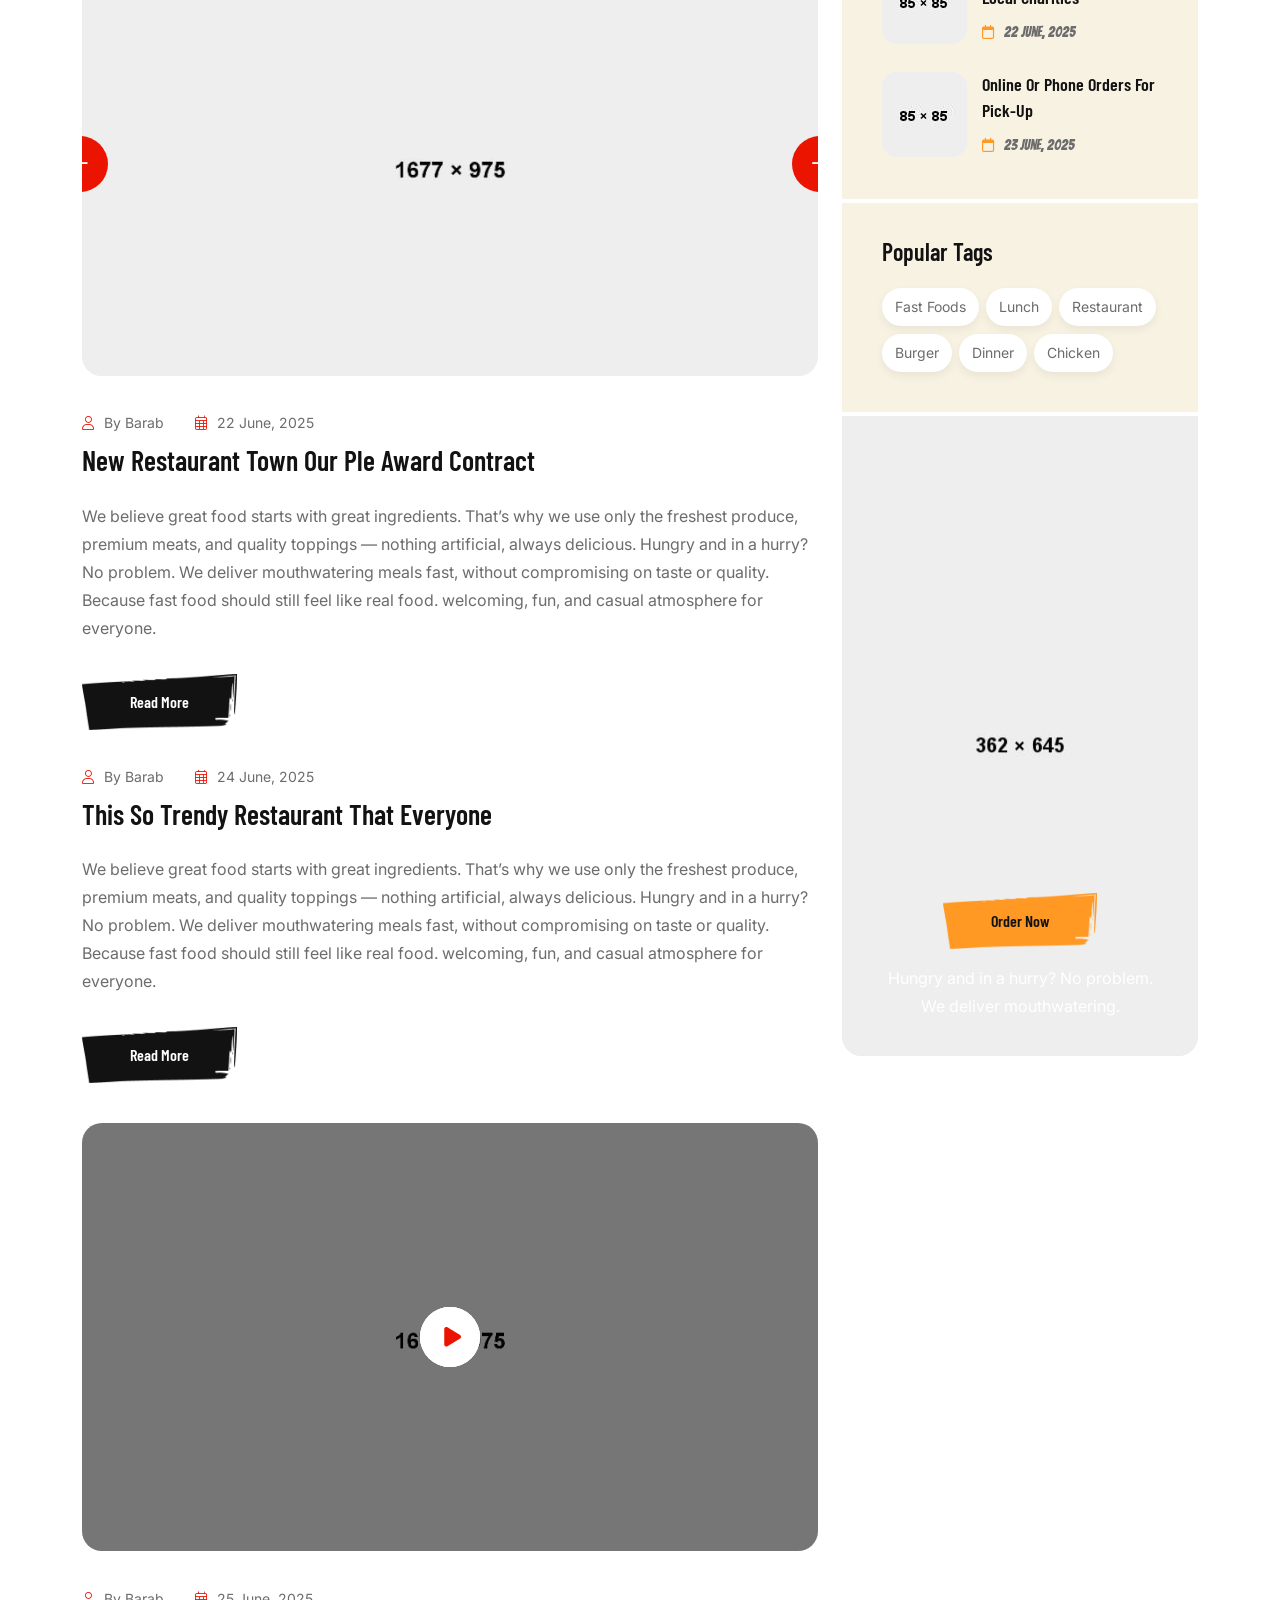
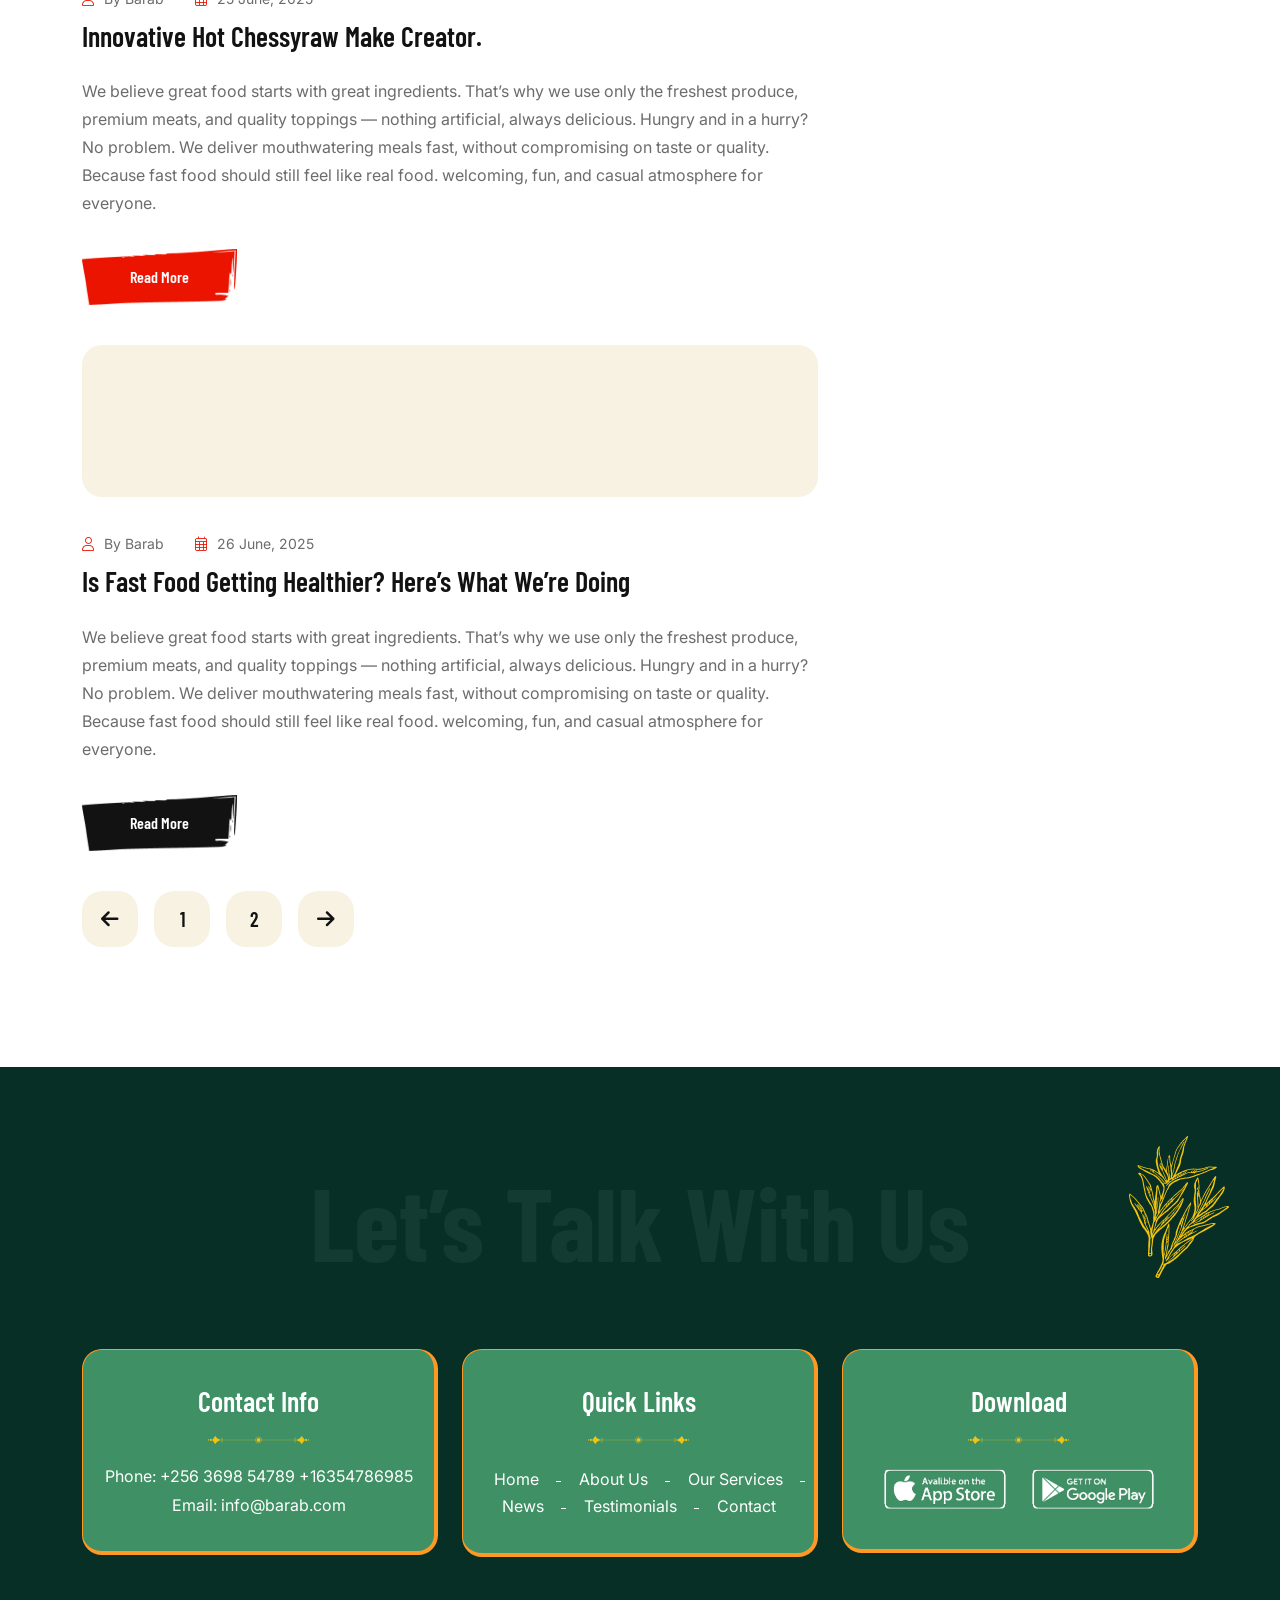
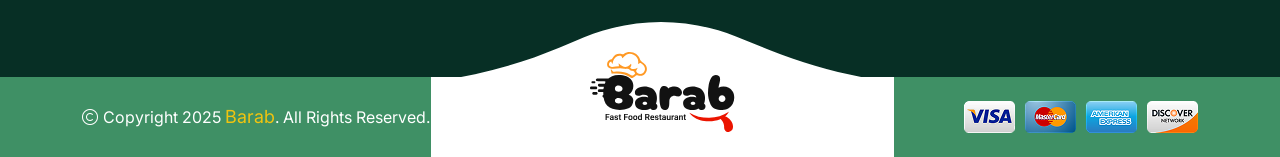
<file: blog.html>
<!doctype html>
<html class="no-js" lang="zxx">

<head>
    <meta charset="utf-8">
    <meta http-equiv="x-ua-compatible" content="ie=edge">
    <title>Barab - Restaurant & Fast Food HTML Template - Blog</title>
    <meta name="author" content="Barab">
    <meta name="description" content="Barab - Restaurant & Fast Food HTML Template">
    <meta name="keywords" content="Barab - Restaurant & Fast Food HTML Template">
    <meta name="robots" content="INDEX,FOLLOW">

    <!-- Mobile Specific Metas -->
    <meta name="viewport" content="width=device-width, initial-scale=1, shrink-to-fit=no">

    <!-- Favicons - Place favicon.ico in the root directory -->
    <link rel="apple-touch-icon" sizes="57x57" href="assets/img/favicons/apple-icon-57x57.png">
    <link rel="apple-touch-icon" sizes="60x60" href="assets/img/favicons/apple-icon-60x60.png">
    <link rel="apple-touch-icon" sizes="72x72" href="assets/img/favicons/apple-icon-72x72.png">
    <link rel="apple-touch-icon" sizes="76x76" href="assets/img/favicons/apple-icon-76x76.png">
    <link rel="apple-touch-icon" sizes="114x114" href="assets/img/favicons/apple-icon-114x114.png">
    <link rel="apple-touch-icon" sizes="120x120" href="assets/img/favicons/apple-icon-120x120.png">
    <link rel="apple-touch-icon" sizes="144x144" href="assets/img/favicons/apple-icon-144x144.png">
    <link rel="apple-touch-icon" sizes="152x152" href="assets/img/favicons/apple-icon-152x152.png">
    <link rel="apple-touch-icon" sizes="180x180" href="assets/img/favicons/apple-icon-180x180.png">
    <link rel="icon" type="image/png" sizes="192x192" href="assets/img/favicons/android-icon-192x192.png">
    <link rel="icon" type="image/png" sizes="32x32" href="assets/img/favicons/favicon-32x32.png">
    <link rel="icon" type="image/png" sizes="96x96" href="assets/img/favicons/favicon-96x96.png">
    <link rel="icon" type="image/png" sizes="16x16" href="assets/img/favicons/favicon-16x16.png">
    <link rel="manifest" href="assets/img/favicons/manifest.json">
    <meta name="msapplication-TileColor" content="#ffffff">
    <meta name="msapplication-TileImage" content="assets/img/favicons/ms-icon-144x144.png">
    <meta name="theme-color" content="#ffffff">

    <!--==============================
	  Google Fonts
	============================== -->
    <link rel="preconnect" href="https://fonts.googleapis.com">
    <link rel="preconnect" href="https://fonts.gstatic.com" crossorigin>
    <link href="https://fonts.googleapis.com/css2?family=Bangers&family=Barlow+Condensed:ital,wght@0,100;0,200;0,300;0,400;0,500;0,600;0,700;0,800;0,900;1,100;1,200;1,300;1,400;1,500;1,600;1,700;1,800;1,900&family=Inter:ital,opsz,wght@0,14..32,100..900;1,14..32,100..900&display=swap" rel="stylesheet">


    <!--==============================
	    All CSS File
	============================== -->
    <!-- Bootstrap -->
    <link rel="stylesheet" href="assets/css/bootstrap.min.css">
    <!-- Fontawesome Icon -->
    <link rel="stylesheet" href="assets/css/fontawesome.min.css">
    <!-- Magnific Popup -->
    <link rel="stylesheet" href="assets/css/magnific-popup.min.css">
    <!-- datetimepicker -->
    <link rel="stylesheet" href="assets/css/jquery.datetimepicker.min.css">
    <!-- Swiper Js -->
    <link rel="stylesheet" href="assets/css/swiper-bundle.min.css">
    <!-- Theme Custom CSS -->
    <link rel="stylesheet" href="assets/css/style.css">

</head>

<body>

    <!--[if lte IE 9]>
    	<p class="browserupgrade">You are using an <strong>outdated</strong> browser. Please <a href="https://browsehappy.com/">upgrade your browser</a> to improve your experience and security.</p>
  	<![endif]-->


    <!--********************************
   		Code Start From Here 
	******************************** -->

    <!--==============================
     Preloader
  ==============================-->
    <div class="preloader ">
        <button class="th-btn preloaderCls">Cancel Preloader </button>
        <div id="preloader" class="preloader-inner">
            <div class="header-logo pb-2">
                <a href="index.html"><img class="jump" src="assets/img/logo-icon.svg" alt="Barab"></a>
            </div>
            <div class="txt-loading">
                <span data-text-preloader="B" class="letters-loading">
                    B </span>
                <span data-text-preloader="A" class="letters-loading">
                    A </span>
                <span data-text-preloader="R" class="letters-loading">
                    R </span>
                <span data-text-preloader="A" class="letters-loading">
                    A </span>
                <span data-text-preloader="B" class="letters-loading">
                    B
                </span>
            </div>
        </div>
    </div><!--==============================
    Sidemenu
============================== -->
    <div class="sidemenu-wrapper sidemenu-cart ">
        <div class="sidemenu-content">
            <button class="closeButton sideMenuCls"><i class="far fa-times"></i></button>
            <div class="widget woocommerce widget_shopping_cart">
                <h3 class="widget_title">Shopping cart</h3>
                <div class="widget_shopping_cart_content">
                    <ul class="woocommerce-mini-cart cart_list product_list_widget ">
                        <li class="woocommerce-mini-cart-item mini_cart_item">
                            <a href="#" class="remove remove_from_cart_button"><i class="far fa-times"></i></a>
                            <a href="#"><img src="assets/img/product/product_1_1.png" alt="Cart Image">Dumbbells</a>
                            <span class="quantity">1 ×
                                <span class="woocommerce-Price-amount amount">
                                    <span class="woocommerce-Price-currencySymbol">$</span>940.00</span>
                            </span>
                        </li>
                        <li class="woocommerce-mini-cart-item mini_cart_item">
                            <a href="#" class="remove remove_from_cart_button"><i class="far fa-times"></i></a>
                            <a href="#"><img src="assets/img/product/product_1_2.png" alt="Cart Image">Leather Bag</a>
                            <span class="quantity">1 ×
                                <span class="woocommerce-Price-amount amount">
                                    <span class="woocommerce-Price-currencySymbol">$</span>899.00</span>
                            </span>
                        </li>
                        <li class="woocommerce-mini-cart-item mini_cart_item">
                            <a href="#" class="remove remove_from_cart_button"><i class="far fa-times"></i></a>
                            <a href="#"><img src="assets/img/product/product_1_3.png" alt="Cart Image">Protein Bottle</a>
                            <span class="quantity">1 ×
                                <span class="woocommerce-Price-amount amount">
                                    <span class="woocommerce-Price-currencySymbol">$</span>756.00</span>
                            </span>
                        </li>
                        <li class="woocommerce-mini-cart-item mini_cart_item">
                            <a href="#" class="remove remove_from_cart_button"><i class="far fa-times"></i></a>
                            <a href="#"><img src="assets/img/product/product_1_4.png" alt="Cart Image">Gym Cycle</a>
                            <span class="quantity">1 ×
                                <span class="woocommerce-Price-amount amount">
                                    <span class="woocommerce-Price-currencySymbol">$</span>723.00</span>
                            </span>
                        </li>
                        <li class="woocommerce-mini-cart-item mini_cart_item">
                            <a href="#" class="remove remove_from_cart_button"><i class="far fa-times"></i></a>
                            <a href="#"><img src="assets/img/product/product_1_5.png" alt="Cart Image">Sports Shoes</a>
                            <span class="quantity">1 ×
                                <span class="woocommerce-Price-amount amount">
                                    <span class="woocommerce-Price-currencySymbol">$</span>1080.00</span>
                            </span>
                        </li>
                    </ul>
                    <p class="woocommerce-mini-cart__total total">
                        <strong>Subtotal:</strong>
                        <span class="woocommerce-Price-amount amount">
                            <span class="woocommerce-Price-currencySymbol">$</span>4398.00</span>
                    </p>
                    <p class="woocommerce-mini-cart__buttons buttons">
                        <a href="cart.html" class="th-btn style2 wc-forward">View cart</a>
                        <a href="checkout.html" class="th-btn style2 checkout wc-forward">Checkout</a>
                    </p>
                </div>
            </div>
        </div>
    </div>
    <div class="popup-search-box d-none d-lg-block">
        <button class="searchClose"><i class="far fa-times"></i></button>
        <form action="#">
            <input type="text" placeholder="What are you looking for?">
            <button type="submit"><i class="fal fa-search"></i></button>
        </form>
    </div><!--==============================
    Mobile Menu
  ============================== -->
    <div class="th-menu-wrapper">
        <div class="th-menu-area text-center">
            <button class="th-menu-toggle"><i class="fal fa-times"></i></button>
            <div class="mobile-logo">
                <a href="index.html"><img src="assets/img/logo.svg" alt="Barab"></a>
            </div>
            <div class="th-mobile-menu">
                <ul>
                    <li class="menu-item-has-children">
                        <a href="index.html">HOME</a>
                        <ul class="sub-menu">
                            <li><a href="index.html">Home I (Fast Food Restaurant)</a></li>
                            <li><a href="home-2.html">Home II (Pizza Restaurant)</a></li>
                        </ul>
                    </li>
                    <li class="menu-item-has-children">
                        <a href="#">MENUS</a>
                        <ul class="sub-menu">
                            <li><a href="menu-grid.html">Menu Grid View</a></li>
                            <li><a href="menu-list.html">Menu List View</a></li>
                        </ul>
                    </li>
                    <li><a href="about.html">ABOUT US</a></li>

                    <li class="menu-item-has-children">
                        <a href="#">PAGES</a>
                        <ul class="sub-menu">
                            <li class="menu-item-has-children">
                                <a href="#">Shop</a>
                                <ul class="sub-menu">
                                    <li><a href="shop.html">Shop</a></li>
                                    <li><a href="shop-details.html">Shop Details</a></li>
                                    <li><a href="cart.html">Cart Page</a></li>
                                    <li><a href="checkout.html">Checkout</a></li>
                                    <li><a href="wishlist.html">Wishlist</a></li>
                                </ul>
                            </li>
                            <li><a href="reservation.html">Reservation</a></li>
                            <li><a href="team.html">Our Chef</a></li>
                            <li><a href="team-details.html">Chef Details</a></li>
                            <li><a href="gallery.html">Gallery</a></li>
                            <li><a href="faq.html">FAQS</a></li>
                            <li><a href="testimonials.html">Testimonials</a></li>
                            <li><a href="error.html">Error Page</a></li>
                        </ul>
                    </li>
                    <li class="menu-item-has-children">
                        <a href="#">BLOG</a>
                        <ul class="sub-menu">
                            <li><a href="blog.html">Blog</a></li>
                            <li><a href="blog-details.html">Blog Details</a></li>
                        </ul>
                    </li>
                    <li>
                        <a href="contact.html">CONTACT</a>
                    </li>
                </ul>
            </div>
        </div>
    </div><!-- <div class="color-scheme-wrap active">
    <button class="switchIcon"><i class="fa-solid fa-palette"></i></button>
    <h4 class="color-scheme-wrap-title"><i class="far fa-palette"></i> Color Switcher</h4>
    <div class="color-switch-btns">
        <button data-color="#F41E1E"><i class="fa-solid fa-droplet"></i></button>
        <button data-color="#f34e3a"><i class="fa-solid fa-droplet"></i></button>
        <button data-color="#FF4857"><i class="fa-solid fa-droplet"></i></button>
        <button data-color="#3843C1"><i class="fa-solid fa-droplet"></i></button>
        <button data-color="#FF7E02"><i class="fa-solid fa-droplet"></i></button>
    </div>
</div> --><!--==============================
	Header Area
==============================-->
    <header class="th-header header-default">
        <div class="header-top d-sm-block d-none">
            <div class="container">
                <div class="row justify-content-center justify-content-lg-between align-items-center gy-2">
                    <div class="col-auto">
                        <div class="header-links">
                            <ul>
                                <li class="d-none d-xl-inline-block"><i class="far fa-location-dot"></i>8502 Preston Rd. Inglewood, Maine 98380</li>
                                <li class="d-none d-md-inline-block"><i class="far fa-envelope-open"></i><a href="mailto:info@barab.com">info@barab.com</a></li>
                                <li class="d-none d-sm-inline-block"><i class="far fa-clock"></i>Opening Hour: Mon to Sat - 9am to 5pm</li>
                            </ul>
                        </div>
                    </div>
                    <div class="col-auto d-none d-lg-block">
                        <div class="header-links">
                            <ul>
                                <li class="d-none d-xxl-inline-block header-contact"><i class="far fa-phone"></i><a href="tel:26365479875">+263 6547 9875</a></li>
                                <li>
                                    <div class="th-social">
                                        <a href="https://www.facebook.com/"><i class="fab fa-facebook-f"></i></a>
                                        <a href="https://www.twitter.com/"><i class="fab fa-twitter"></i></a>
                                        <a href="https://www.linkedin.com/"><i class="fab fa-linkedin-in"></i></a>
                                        <a href="https://www.whatsapp.com/"><i class="fab fa-whatsapp"></i></a>
                                    </div>
                                </li>
                            </ul>
                        </div>
                    </div>
                </div>
            </div>
        </div>
        <div class="sticky-wrapper">
            <!-- Main Menu Area -->
            <div class="menu-area">
                <div class="container">
                    <div class="row align-items-center justify-content-between">
                        <div class="col-auto">
                            <div class="header-logo">
                                <a href="index.html"><img src="assets/img/logo.svg" alt="Barab"></a>
                            </div>
                        </div>
                        <div class="col-auto">
                            <nav class="main-menu d-none d-lg-inline-block">
                                <ul>
                                    <li class="menu-item-has-children">
                                        <a href="index.html">HOME</a>
                                        <ul class="mega-menu mega-menu-content">
                                            <li>
                                                <div class="container">
                                                    <div class="row gy-4">
                                                        <div class="col-lg-4">
                                                            <div class="mega-menu-box">
                                                                <div class="mega-menu-img">
                                                                    <img src="assets/img/pages/index.jpg" alt="Home One">
                                                                    <div class="btn-wrap">
                                                                        <a href="index.html" class="th-btn style3">View Demo</a>
                                                                    </div>
                                                                </div>
                                                                <h3 class="mega-menu-title"><a href="index.html">Home I (Fast Food Restaurant)</a></h3>
                                                            </div>
                                                        </div>
                                                        <div class="col-lg-4">
                                                            <div class="mega-menu-box">
                                                                <div class="mega-menu-img">
                                                                    <img src="assets/img/pages/home-2.jpg" alt="Home Two">
                                                                    <div class="btn-wrap">
                                                                        <a href="home-2.html" class="th-btn style3">View Demo</a>
                                                                    </div>
                                                                </div>
                                                                <h3 class="mega-menu-title"><a href="home-2.html">Home II (Pizza Restaurant)</a></h3>
                                                            </div>
                                                        </div>
                                                        <div class="col-lg-4">
                                                            <div class="mega-menu-box coming">
                                                                <div class="mega-menu-img">
                                                                    <img src="assets/img/pages/home-3.jpg" alt="Home Three">
                                                                    <div class="btn-wrap">
                                                                        <a href="#" class="th-btn style3">Coming Home</a>
                                                                    </div>
                                                                </div>
                                                                <h3 class="mega-menu-title"><a href="#">Home III (Fine Dining)</a></h3>
                                                            </div>
                                                        </div>
                                                    </div>
                                                </div>
                                            </li>
                                        </ul>
                                    </li>
                                    <li><a href="about.html">ABOUT</a></li>
                                    <li class="menu-item-has-children">
                                        <a href="#">MENU</a>
                                        <ul class="sub-menu">
                                            <li><a href="menu-grid.html">Menu grid </a></li>
                                            <li><a href="menu-list.html">Menu List</a></li>
                                        </ul>
                                    </li>
                                    <li class="menu-item-has-children">
                                        <a href="#">PAGES</a>
                                        <ul class="sub-menu">
                                            <li class="menu-item-has-children">
                                                <a href="#">Shop</a>
                                                <ul class="sub-menu">
                                                    <li><a href="shop.html">Shop</a></li>
                                                    <li><a href="shop-details.html">Shop Details</a></li>
                                                    <li><a href="cart.html">Cart Page</a></li>
                                                    <li><a href="checkout.html">Checkout</a></li>
                                                    <li><a href="wishlist.html">Wishlist</a></li>
                                                </ul>
                                            </li>
                                            <li><a href="reservation.html">Reservation</a></li>

                                            <li><a href="team.html">Our Chef</a></li>
                                            <li><a href="team-details.html">Chef Details</a></li>
                                            <li><a href="gallery.html">Gallery</a></li>
                                            <li><a href="testimonials.html">Testimonials</a></li>
                                            <li><a href="faq.html">FAQS</a></li>
                                            <li><a href="error.html">Error Page</a></li>
                                        </ul>
                                    </li>
                                    <li class="menu-item-has-children">
                                        <a href="#">BLOG</a>
                                        <ul class="sub-menu">
                                            <li><a href="blog.html">Blog</a></li>
                                            <li><a href="blog-details.html">Blog Details</a></li>
                                        </ul>
                                    </li>
                                    <li>
                                        <a href="contact.html">CONTACT</a>
                                    </li>
                                </ul>
                            </nav>
                            <div class="header-button d-flex d-lg-none">
                                <button type="button" class="icon-btn sideMenuToggler">
                                    <span class="badge">5</span>
                                    <i class="fa-regular fa-cart-shopping"></i>
                                </button>
                                <button type="button" class="icon-btn th-menu-toggle"><i class="far fa-bars"></i></button>
                            </div>
                        </div>
                        <div class="col-auto d-none d-xl-block">
                            <div class="header-button">
                                <button type="button" class="icon-btn searchBoxToggler"><i class="far fa-search"></i></button>
                                <button type="button" class="icon-btn sideMenuToggler">
                                    <span class="badge">5</span>
                                    <i class="fa-regular fa-cart-shopping"></i>
                                </button>
                                <a href="reservation.html" class="th-btn btn-mask">RESERVE A TABLE</a>
                            </div>
                        </div>
                    </div>
                </div>
            </div>
        </div>
    </header>
    <!--==============================
    Breadcumb
============================== -->
    <div class="breadcumb-wrapper overflow-hidden " data-bg-src="assets/img/bg/breadcumb-bg.jpg">
        <div class="container">
            <div class="row">
                <div class="col-lg-6">
                    <div class="breadcumb-content">
                        <h1 class="breadcumb-title">News & Blogs</h1>
                        <ul class="breadcumb-menu">
                            <li><a href="index.html">Home</a></li>
                            <li>Blog</li>
                        </ul>
                    </div>
                </div>

            </div>
        </div>
    </div><!--==============================
Blog Area
==============================-->
    <section class="th-blog-wrapper space-top space-extra-bottom overflow-hidden">
        <div class="container">
            <div class="row gx-40">
                <div class="col-xxl-9 col-lg-8">
                    <div class="th-blog blog-single has-post-thumbnail">
                        <div class="blog-img">
                            <a href="blog-details.html"><img src="assets/img/blog/blog-s-1-1.jpg" alt="Blog Image"></a>
                        </div>
                        <div class="blog-content">
                            <div class="blog-meta">
                                <a class="author" href="blog.html"><i class="fal fa-user"></i>By Jonson</a>
                                <a href="blog.html"><i class="fal fa-calendar-days"></i>21 June, 2025</a>
                            </div>
                            <h2 class="blog-title"><a href="blog-details.html">Is Fast Food Getting Healthier? Here’s What We’re Doing</a>
                            </h2>
                            <p class="blog-text">We believe great food starts with great ingredients. That’s why we use only the freshest produce, premium meats, and quality toppings — nothing artificial, always delicious. Hungry and in a hurry? No problem. We deliver mouthwatering meals fast, without compromising on taste or quality. Because fast food should still feel like real food. welcoming, fun, and casual atmosphere for everyone.</p>
                            <a href="blog-details.html" class="th-btn btn-mask btn-sm style2">READ MORE</a>
                        </div>
                    </div>

                    <div class="th-blog blog-single has-post-thumbnail">
                        <div class="blog-img th-slider" data-slider-options='{"effect":"fade"}'>
                            <div class="swiper-wrapper">
                                <div class="swiper-slide">
                                    <a href="blog-details.html"><img src="assets/img/blog/blog-s-1-2.jpg" alt="Blog Image"></a>
                                </div>
                                <div class="swiper-slide">
                                    <a href="blog-details.html"><img src="assets/img/blog/blog-s-1-4.jpg" alt="Blog Image"></a>
                                </div>
                            </div>
                            <button class="slider-arrow slider-prev"><i class="far fa-arrow-left"></i></button>
                            <button class="slider-arrow slider-next"><i class="far fa-arrow-right"></i></button>
                        </div>
                        <div class="blog-content">
                            <div class="blog-meta">
                                <a class="author" href="blog.html"><i class="fal fa-user"></i>By Barab</a>
                                <a href="blog.html"><i class="fal fa-calendar-days"></i>22 June, 2025</a>
                            </div>
                            <h2 class="blog-title"><a href="blog-details.html">New Restaurant Town Our Ple Award Contract</a>
                            </h2>
                            <p class="blog-text">We believe great food starts with great ingredients. That’s why we use only the freshest produce, premium meats, and quality toppings — nothing artificial, always delicious. Hungry and in a hurry? No problem. We deliver mouthwatering meals fast, without compromising on taste or quality. Because fast food should still feel like real food. welcoming, fun, and casual atmosphere for everyone.</p>
                            <a href="blog-details.html" class="th-btn btn-mask btn-sm style2">Read More</a>
                        </div>
                    </div>

                    <div class="th-blog blog-single">
                        <div class="blog-content">
                            <div class="blog-meta">
                                <a class="author" href="blog.html"><i class="fal fa-user"></i>By Barab</a>
                                <a href="blog.html"><i class="fal fa-calendar-days"></i>24 June, 2025</a>
                            </div>
                            <h2 class="blog-title"><a href="blog-details.html">This So Trendy Restaurant That Everyone</a>
                            </h2>
                            <p class="blog-text">We believe great food starts with great ingredients. That’s why we use only the freshest produce, premium meats, and quality toppings — nothing artificial, always delicious. Hungry and in a hurry? No problem. We deliver mouthwatering meals fast, without compromising on taste or quality. Because fast food should still feel like real food. welcoming, fun, and casual atmosphere for everyone.</p>
                            <a href="blog-details.html" class="th-btn btn-mask btn-sm style2">Read More</a>
                        </div>
                    </div>

                    <div class="th-blog blog-single has-post-thumbnail">
                        <div class="blog-img" data-overlay="black" data-opacity="5">
                            <a href="blog-details.html"><img src="assets/img/blog/blog-s-1-3.jpg" alt="Blog Image"></a>
                            <a href="https://www.youtube.com/watch?v=_sI_Ps7JSEk" class="play-btn popup-video"><i class="fas fa-play"></i></a>
                        </div>
                        <div class="blog-content">
                            <div class="blog-meta">
                                <a class="author" href="blog.html"><i class="fal fa-user"></i>By Barab</a>
                                <a href="blog.html"><i class="fal fa-calendar-days"></i>25 June, 2025</a>
                            </div>
                            <h2 class="blog-title"><a href="blog-details.html">Innovative Hot Chessyraw Make Creator.</a>
                            </h2>
                            <p class="blog-text">We believe great food starts with great ingredients. That’s why we use only the freshest produce, premium meats, and quality toppings — nothing artificial, always delicious. Hungry and in a hurry? No problem. We deliver mouthwatering meals fast, without compromising on taste or quality. Because fast food should still feel like real food. welcoming, fun, and casual atmosphere for everyone.</p>
                            <a href="blog-details.html" class="th-btn btn-mask btn-sm style-radius">Read More</a>
                        </div>
                    </div>

                    <div class="th-blog blog-single has-post-thumbnail">
                        <div class="blog-audio">
                            <iframe title="Tell Me U Luv Me (with Trippie Redd) by Juice WRLD" src="https://w.soundcloud.com/player/?visual=true&amp;url=https%3A%2F%2Fapi.soundcloud.com%2Ftracks%2F830279092&amp;show_artwork=true&amp;maxwidth=751&amp;maxheight=1000&amp;dnt=1"></iframe>
                        </div>
                        <div class="blog-content">
                            <div class="blog-meta">
                                <a class="author" href="blog.html"><i class="fal fa-user"></i>By Barab</a>
                                <a href="blog.html"><i class="fal fa-calendar-days"></i>26 June, 2025</a>
                            </div>
                            <h2 class="blog-title"><a href="blog-details.html">Is Fast Food Getting Healthier? Here’s What We’re Doing</a>
                            </h2>
                            <p class="blog-text">We believe great food starts with great ingredients. That’s why we use only the freshest produce, premium meats, and quality toppings — nothing artificial, always delicious. Hungry and in a hurry? No problem. We deliver mouthwatering meals fast, without compromising on taste or quality. Because fast food should still feel like real food. welcoming, fun, and casual atmosphere for everyone.</p>
                            <a href="blog-details.html" class="th-btn btn-mask btn-sm style2">Read More</a>
                        </div>
                    </div>

                    <div class="th-pagination ">
                        <ul>
                            <li><a href="blog.html"><i class="fas fa-arrow-left"></i></a></li>
                            <li><a href="blog.html">1</a></li>
                            <li><a href="blog.html">2</a></li>
                            <li><a href="blog.html"><i class="fas fa-arrow-right"></i></a></li>
                        </ul>
                    </div>
                </div>
                <div class="col-xxl-3 col-lg-4">
                    <aside class="sidebar-area">
                        <div class="widget widget_search  ">
                            <h3 class="widget_title">Search Here</h3>
                            <form class="search-form">
                                <input type="text" placeholder="Search here...">
                                <button type="submit"><i class="far fa-search"></i></button>
                            </form>
                        </div>
                        <div class="widget widget_categories  ">
                            <h3 class="widget_title">Categories</h3>
                            <ul>
                                <li>
                                    <a href="blog.html">Burger</a>
                                    <span>(8)</span>
                                </li>
                                <li>
                                    <a href="blog.html">Pizza</a>
                                    <span>(10)</span>
                                </li>
                                <li>
                                    <a href="blog.html">Combo</a>
                                    <span>(12)</span>
                                </li>
                                <li>
                                    <a href="blog.html">Chicken</a>
                                    <span>(6)</span>
                                </li>
                                <li>
                                    <a href="blog.html">Drinks</a>
                                    <span>(8)</span>
                                </li>
                            </ul>
                        </div>
                        <div class="widget  ">
                            <h3 class="widget_title">Recent Posts</h3>
                            <div class="recent-post-wrap">
                                <div class="recent-post">
                                    <div class="media-img">
                                        <a href="blog-details.html"><img src="assets/img/blog/recent-post-1-1.jpg" alt="Blog Image"></a>
                                    </div>
                                    <div class="media-body">
                                        <h4 class="post-title"><a class="text-inherit" href="blog-details.html">Loyalty programs for regular customers</a></h4>
                                        <div class="recent-post-meta">
                                            <a href="blog.html"><i class="far fa-calendar"></i>21 June, 2025</a>
                                        </div>

                                    </div>
                                </div>
                                <div class="recent-post">
                                    <div class="media-img">
                                        <a href="blog-details.html"><img src="assets/img/blog/recent-post-1-2.jpg" alt="Blog Image"></a>
                                    </div>
                                    <div class="media-body">
                                        <h4 class="post-title"><a class="text-inherit" href="blog-details.html">Donating surplus food to local charities</a></h4>
                                        <div class="recent-post-meta">
                                            <a href="blog.html"><i class="far fa-calendar"></i>22 June, 2025</a>
                                        </div>
                                    </div>
                                </div>
                                <div class="recent-post">
                                    <div class="media-img">
                                        <a href="blog-details.html"><img src="assets/img/blog/recent-post-1-3.jpg" alt="Blog Image"></a>
                                    </div>
                                    <div class="media-body">
                                        <h4 class="post-title"><a class="text-inherit" href="blog-details.html">Online or phone orders for pick-up</a></h4>
                                        <div class="recent-post-meta">
                                            <a href="blog.html"><i class="far fa-calendar"></i>23 June, 2025</a>
                                        </div>
                                    </div>
                                </div>
                            </div>
                        </div>
                        <div class="widget widget_tag_cloud  ">
                            <h3 class="widget_title">Popular Tags</h3>
                            <div class="tagcloud">
                                <a href="blog.html">Fast Foods</a>
                                <a href="blog.html">Lunch</a>
                                <a href="blog.html">Restaurant</a>
                                <a href="blog.html">Burger</a>
                                <a href="blog.html">Dinner</a>
                                <a href="blog.html">Chicken</a>
                            </div>
                        </div>
                        <div class="widget widget_banner  " data-bg-src="assets/img/widget/sidebar-banner.jpg">
                            <div class="widget-banner text-center">
                                <a href="contact.html" class="th-btn btn-mask btn-sm style3">Order Now</a>
                                <p class="text-des">Hungry and in a hurry? No problem. We deliver mouthwatering. </p>
                            </div>
                        </div>
                    </aside>
                </div>
            </div>
        </div>
    </section>
    <!--==============================
	Footer Area
==============================-->
    <footer class="footer-wrapper footer-default overflow-hidden">
        <div class="shape-mockup d-none d-xxl-block wow fadeinup" data-top="22%" data-left="0%">
            <img src="assets/img/footer/footer-left.png" alt="img">
        </div>
        <div class="shape-mockup moving d-none d-lg-block" data-top="10%" data-right="4%">
            <img src="assets/img/shape/footer-top.png" alt="img">
        </div>

        <div class="footer-top">
            <div class="container">
                <div class="row gy-40 align-items-center justify-content-center">
                    <div class="col-xl-12">
                        <div class="subscribe-box">
                            <h2 class="footer-top_title">Let’s Talk With Us</h2>
                        </div>
                    </div>
                </div>
            </div>
        </div>
        <div class="widget-area">
            <div class="container">
                <div class="row gy-4 justify-content-center">
                    <div class="col-md-12 col-lg-6 col-xl-4">
                        <div class="widget footer-widget">
                            <h3 class="widget_title">Contact Info</h3>
                            <div class="icon">
                                <img src="assets/img/icon/f-title-icon.png" alt="icon">
                            </div>
                            <div class="th-widget-contact">
                                <div class="info-box">
                                    <p class="info-box_text">
                                        <span>Phone:</span>
                                        <a href="tel:256369854789" class="info-box_link">+256 3698 54789</a>
                                        <a href="tel:16354786985" class="info-box_link">+16354786985</a>
                                    </p>
                                </div>
                                <div class="info-box">
                                    <p class="info-box_text">
                                        <span>Email:</span>
                                        <a href="mailto:info@barab.com" class="info-box_link">info@barab.com</a>
                                    </p>
                                </div>
                            </div>
                        </div>
                    </div>
                    <div class="col-md-12 col-lg-6 col-xl-4">
                        <div class="widget widget_nav_menu footer-widget">
                            <h3 class="widget_title">Quick Links</h3>
                            <div class="icon">
                                <img src="assets/img/icon/f-title-icon.png" alt="icon">
                            </div>
                            <div class="menu-all-pages-container">
                                <ul class="menu">
                                    <li><a href="index.html">Home</a></li>
                                    <li><a href="about.html">About Us</a></li>
                                    <li><a href="service.html">Our Services</a></li>
                                    <li><a href="blog.html">News</a></li>
                                    <li><a href="testimonials.html">Testimonials</a></li>
                                    <li><a href="contact.html">Contact</a></li>
                                </ul>
                            </div>
                        </div>
                    </div>
                    <div class="col-md-12 col-lg-6 col-xl-4">
                        <div class="widget widget_download footer-widget">
                            <h4 class="widget_title">Download</h4>
                            <div class="icon">
                                <img src="assets/img/icon/f-title-icon.png" alt="icon">
                            </div>
                            <div class="download-widget-wrap">
                                <a href="https://www.apple.com/app-store/">
                                    <img src="assets/img/icon/f-app-store.png" alt="img">
                                </a>
                                <a href="https://play.google.com/store/games?device=windows">
                                    <img src="assets/img/icon/f-google-store.png" alt="img">
                                </a>
                            </div>
                        </div>
                    </div>
                </div>
            </div>
        </div>
        <div class="copyright-wrap">
            <div class="container">
                <div class="copy-right-content">
                    <div class="copyright-text-wrap">
                        <p class="copyright-text">
                            <i class="fal fa-copyright"></i> Copyright 2025 <a href="index.html">Barab</a>. All Rights Reserved.
                        </p>
                    </div>
                    <div class="footer-bottom-logo">
                        <a href="index.html">
                            <img src="assets/img/logo.svg" alt="img">
                        </a>
                    </div>
                    <div class="footer-card">
                        <img src="assets/img/icon/f-card.png" alt="img ">
                    </div>
                </div>
            </div>
        </div>
    </footer>

    <!--********************************
			Code End  Here 
	******************************** -->

    <!-- Scroll To Top -->
    <div class="scroll-top">
        <svg class="progress-circle svg-content" width="100%" height="100%" viewBox="-1 -1 102 102">
            <path d="M50,1 a49,49 0 0,1 0,98 a49,49 0 0,1 0,-98" style="transition: stroke-dashoffset 10ms linear 0s; stroke-dasharray: 307.919, 307.919; stroke-dashoffset: 307.919;"></path>
        </svg>
    </div>

    <!--==============================
    All Js File
============================== -->
    <!-- Jquery -->
    <script src="assets/js/vendor/jquery-3.7.1.min.js"></script>
    <!-- Swiper Js -->
    <script src="assets/js/swiper-bundle.min.js"></script>
    <!-- Bootstrap -->
    <script src="assets/js/bootstrap.min.js"></script>
    <!-- Magnific Popup -->
    <script src="assets/js/jquery.magnific-popup.min.js"></script>
    <!-- Counter Up -->
    <script src="assets/js/jquery.counterup.min.js"></script>
    <!-- Range Slider -->
    <script src="assets/js/jquery-ui.min.js"></script>
    <!-- Isotope Filter -->
    <script src="assets/js/imagesloaded.pkgd.min.js"></script>
    <script src="assets/js/isotope.pkgd.min.js"></script>
    <!-- datetimepicker -->
    <script src="assets/js/jquery.datetimepicker.min.js"></script>
    <!-- Tilt JS -->
    <script src="assets/js/tilt.jquery.min.js"></script>
    <!-- Scroll Trigger -->
    <script src="assets/js/ScrollTrigger.min.js"></script>
    <!-- Gsap -->
    <script src="assets/js/gsap.min.js"></script>
    <!-- Lenis Smooth Scroll -->
    <script src="assets/js/lenis.min.js"></script>
    <!-- Wow Js -->
    <script src="assets/js/wow.min.js"></script>

    <!-- Main Js File -->
    <script src="assets/js/main.js"></script>
</body>

</html>
</file>
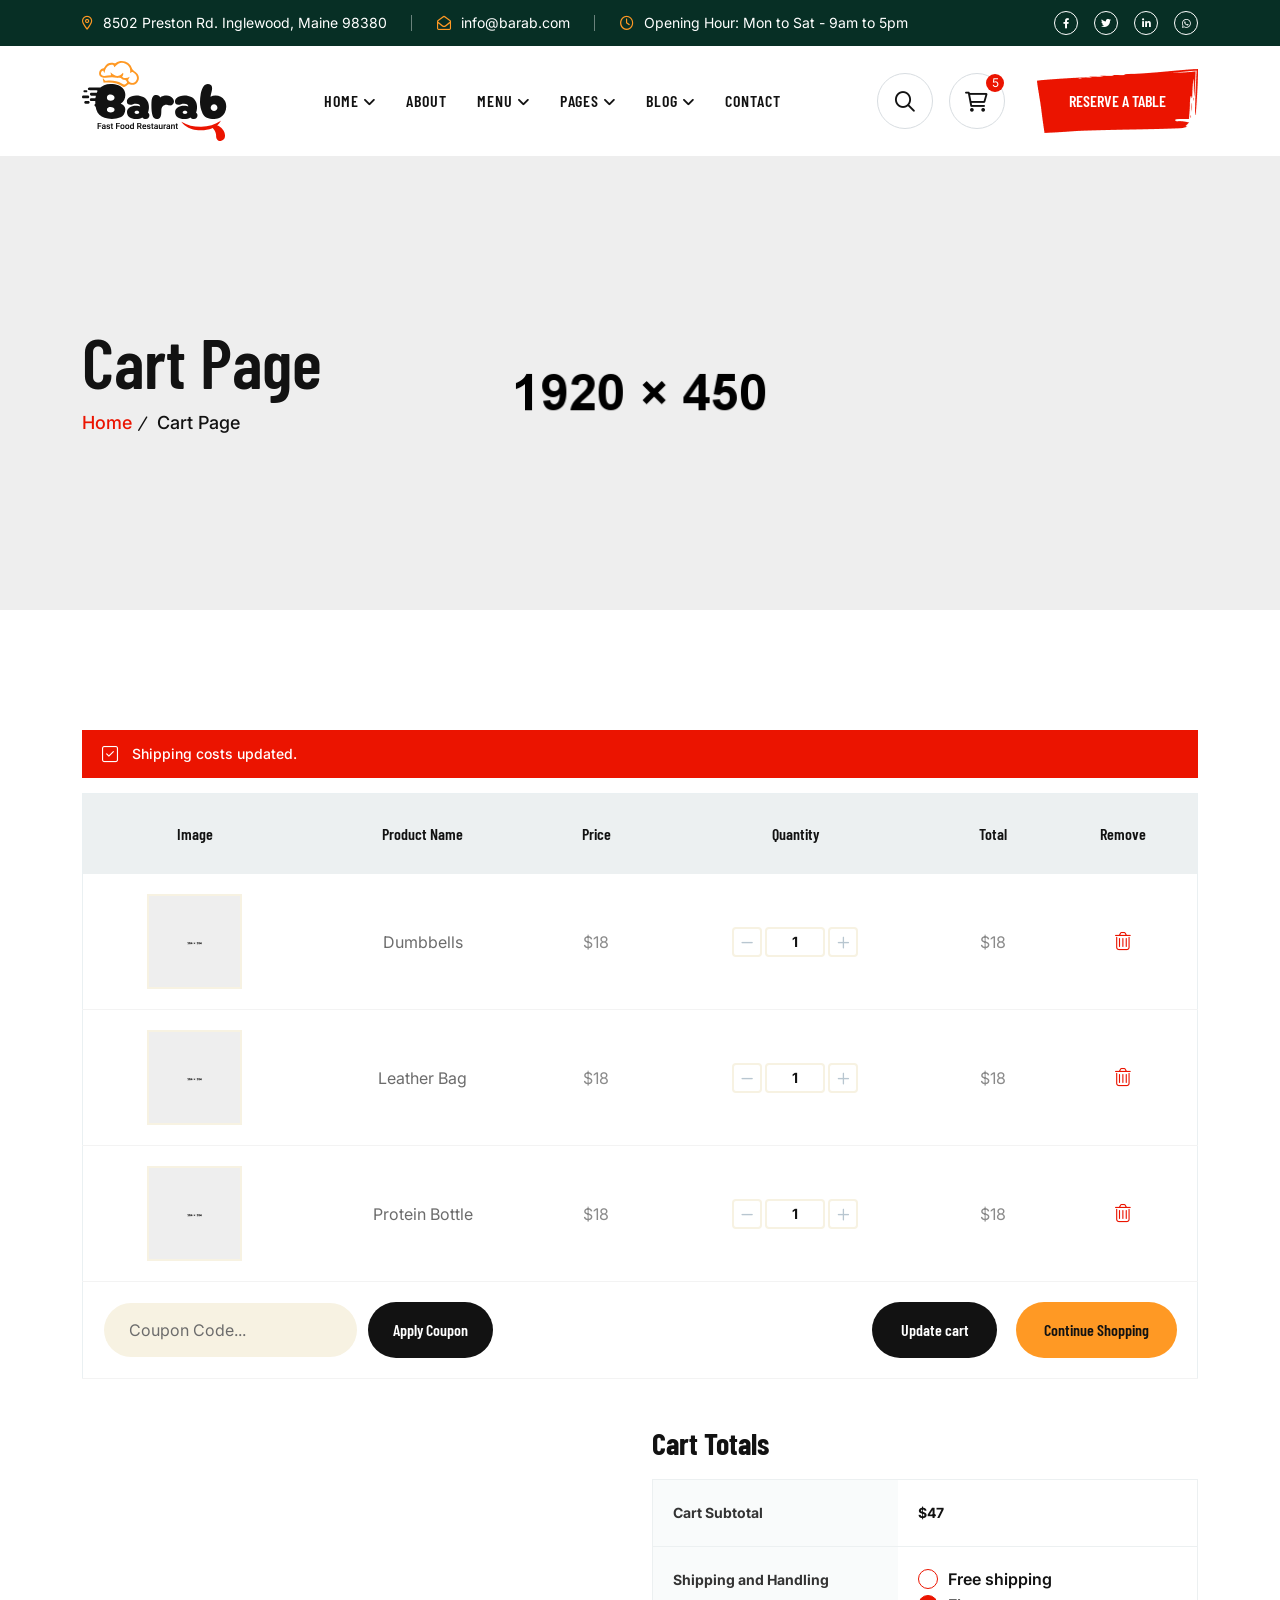
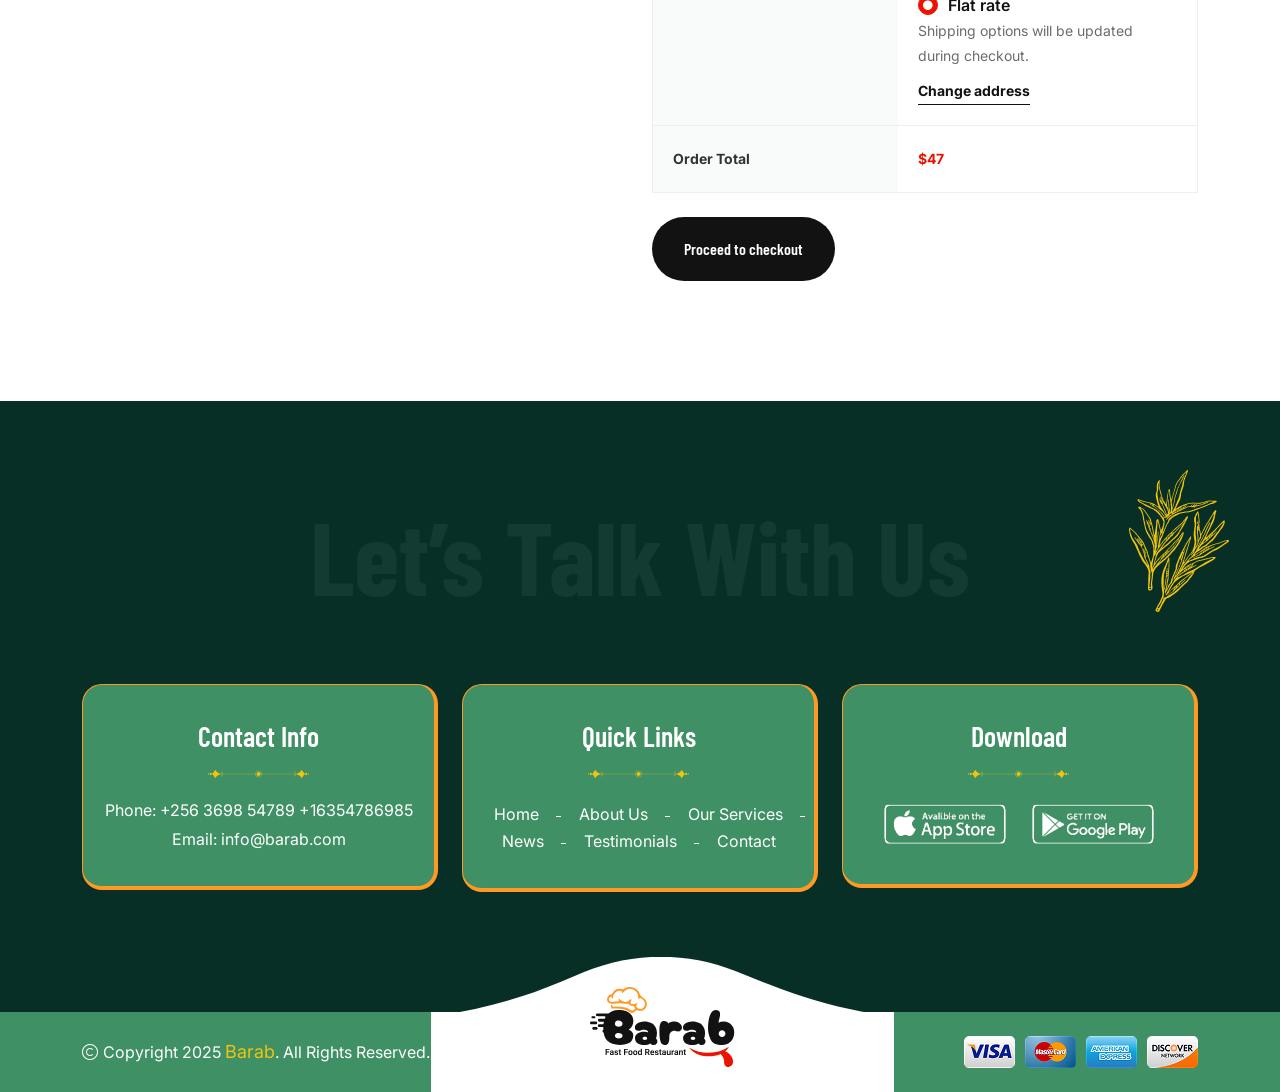
<file: cart.html>
<!doctype html>
<html class="no-js" lang="zxx">

<head>
    <meta charset="utf-8">
    <meta http-equiv="x-ua-compatible" content="ie=edge">
    <title>Barab - Restaurant & Fast Food HTML Template - Cart</title>
    <meta name="author" content="Barab">
    <meta name="description" content="Barab - Restaurant & Fast Food HTML Template">
    <meta name="keywords" content="Barab - Restaurant & Fast Food HTML Template">
    <meta name="robots" content="INDEX,FOLLOW">

    <!-- Mobile Specific Metas -->
    <meta name="viewport" content="width=device-width, initial-scale=1, shrink-to-fit=no">

    <!-- Favicons - Place favicon.ico in the root directory -->
    <link rel="apple-touch-icon" sizes="57x57" href="assets/img/favicons/apple-icon-57x57.png">
    <link rel="apple-touch-icon" sizes="60x60" href="assets/img/favicons/apple-icon-60x60.png">
    <link rel="apple-touch-icon" sizes="72x72" href="assets/img/favicons/apple-icon-72x72.png">
    <link rel="apple-touch-icon" sizes="76x76" href="assets/img/favicons/apple-icon-76x76.png">
    <link rel="apple-touch-icon" sizes="114x114" href="assets/img/favicons/apple-icon-114x114.png">
    <link rel="apple-touch-icon" sizes="120x120" href="assets/img/favicons/apple-icon-120x120.png">
    <link rel="apple-touch-icon" sizes="144x144" href="assets/img/favicons/apple-icon-144x144.png">
    <link rel="apple-touch-icon" sizes="152x152" href="assets/img/favicons/apple-icon-152x152.png">
    <link rel="apple-touch-icon" sizes="180x180" href="assets/img/favicons/apple-icon-180x180.png">
    <link rel="icon" type="image/png" sizes="192x192" href="assets/img/favicons/android-icon-192x192.png">
    <link rel="icon" type="image/png" sizes="32x32" href="assets/img/favicons/favicon-32x32.png">
    <link rel="icon" type="image/png" sizes="96x96" href="assets/img/favicons/favicon-96x96.png">
    <link rel="icon" type="image/png" sizes="16x16" href="assets/img/favicons/favicon-16x16.png">
    <link rel="manifest" href="assets/img/favicons/manifest.json">
    <meta name="msapplication-TileColor" content="#ffffff">
    <meta name="msapplication-TileImage" content="assets/img/favicons/ms-icon-144x144.png">
    <meta name="theme-color" content="#ffffff">

    <!--==============================
	  Google Fonts
	============================== -->
    <link rel="preconnect" href="https://fonts.googleapis.com">
    <link rel="preconnect" href="https://fonts.gstatic.com" crossorigin>
    <link href="https://fonts.googleapis.com/css2?family=Bangers&family=Barlow+Condensed:ital,wght@0,100;0,200;0,300;0,400;0,500;0,600;0,700;0,800;0,900;1,100;1,200;1,300;1,400;1,500;1,600;1,700;1,800;1,900&family=Inter:ital,opsz,wght@0,14..32,100..900;1,14..32,100..900&display=swap" rel="stylesheet">


    <!--==============================
	    All CSS File
	============================== -->
    <!-- Bootstrap -->
    <link rel="stylesheet" href="assets/css/bootstrap.min.css">
    <!-- Fontawesome Icon -->
    <link rel="stylesheet" href="assets/css/fontawesome.min.css">
    <!-- Magnific Popup -->
    <link rel="stylesheet" href="assets/css/magnific-popup.min.css">
    <!-- datetimepicker -->
    <link rel="stylesheet" href="assets/css/jquery.datetimepicker.min.css">
    <!-- Swiper Js -->
    <link rel="stylesheet" href="assets/css/swiper-bundle.min.css">
    <!-- Theme Custom CSS -->
    <link rel="stylesheet" href="assets/css/style.css">

</head>

<body>

    <!--[if lte IE 9]>
    	<p class="browserupgrade">You are using an <strong>outdated</strong> browser. Please <a href="https://browsehappy.com/">upgrade your browser</a> to improve your experience and security.</p>
  	<![endif]-->


    <!--********************************
   		Code Start From Here 
	******************************** -->

    <!--==============================
     Preloader
  ==============================-->
    <div class="preloader ">
        <button class="th-btn preloaderCls">Cancel Preloader </button>
        <div id="preloader" class="preloader-inner">
            <div class="header-logo pb-2">
                <a href="index.html"><img class="jump" src="assets/img/logo-icon.svg" alt="Barab"></a>
            </div>
            <div class="txt-loading">
                <span data-text-preloader="B" class="letters-loading">
                    B </span>
                <span data-text-preloader="A" class="letters-loading">
                    A </span>
                <span data-text-preloader="R" class="letters-loading">
                    R </span>
                <span data-text-preloader="A" class="letters-loading">
                    A </span>
                <span data-text-preloader="B" class="letters-loading">
                    B
                </span>
            </div>
        </div>
    </div><!--==============================
    Sidemenu
============================== -->
    <div class="sidemenu-wrapper sidemenu-cart ">
        <div class="sidemenu-content">
            <button class="closeButton sideMenuCls"><i class="far fa-times"></i></button>
            <div class="widget woocommerce widget_shopping_cart">
                <h3 class="widget_title">Shopping cart</h3>
                <div class="widget_shopping_cart_content">
                    <ul class="woocommerce-mini-cart cart_list product_list_widget ">
                        <li class="woocommerce-mini-cart-item mini_cart_item">
                            <a href="#" class="remove remove_from_cart_button"><i class="far fa-times"></i></a>
                            <a href="#"><img src="assets/img/product/product_1_1.png" alt="Cart Image">Dumbbells</a>
                            <span class="quantity">1 ×
                                <span class="woocommerce-Price-amount amount">
                                    <span class="woocommerce-Price-currencySymbol">$</span>940.00</span>
                            </span>
                        </li>
                        <li class="woocommerce-mini-cart-item mini_cart_item">
                            <a href="#" class="remove remove_from_cart_button"><i class="far fa-times"></i></a>
                            <a href="#"><img src="assets/img/product/product_1_2.png" alt="Cart Image">Leather Bag</a>
                            <span class="quantity">1 ×
                                <span class="woocommerce-Price-amount amount">
                                    <span class="woocommerce-Price-currencySymbol">$</span>899.00</span>
                            </span>
                        </li>
                        <li class="woocommerce-mini-cart-item mini_cart_item">
                            <a href="#" class="remove remove_from_cart_button"><i class="far fa-times"></i></a>
                            <a href="#"><img src="assets/img/product/product_1_3.png" alt="Cart Image">Protein Bottle</a>
                            <span class="quantity">1 ×
                                <span class="woocommerce-Price-amount amount">
                                    <span class="woocommerce-Price-currencySymbol">$</span>756.00</span>
                            </span>
                        </li>
                        <li class="woocommerce-mini-cart-item mini_cart_item">
                            <a href="#" class="remove remove_from_cart_button"><i class="far fa-times"></i></a>
                            <a href="#"><img src="assets/img/product/product_1_4.png" alt="Cart Image">Gym Cycle</a>
                            <span class="quantity">1 ×
                                <span class="woocommerce-Price-amount amount">
                                    <span class="woocommerce-Price-currencySymbol">$</span>723.00</span>
                            </span>
                        </li>
                        <li class="woocommerce-mini-cart-item mini_cart_item">
                            <a href="#" class="remove remove_from_cart_button"><i class="far fa-times"></i></a>
                            <a href="#"><img src="assets/img/product/product_1_5.png" alt="Cart Image">Sports Shoes</a>
                            <span class="quantity">1 ×
                                <span class="woocommerce-Price-amount amount">
                                    <span class="woocommerce-Price-currencySymbol">$</span>1080.00</span>
                            </span>
                        </li>
                    </ul>
                    <p class="woocommerce-mini-cart__total total">
                        <strong>Subtotal:</strong>
                        <span class="woocommerce-Price-amount amount">
                            <span class="woocommerce-Price-currencySymbol">$</span>4398.00</span>
                    </p>
                    <p class="woocommerce-mini-cart__buttons buttons">
                        <a href="cart.html" class="th-btn style2 wc-forward">View cart</a>
                        <a href="checkout.html" class="th-btn style2 checkout wc-forward">Checkout</a>
                    </p>
                </div>
            </div>
        </div>
    </div>
    <div class="popup-search-box d-none d-lg-block">
        <button class="searchClose"><i class="far fa-times"></i></button>
        <form action="#">
            <input type="text" placeholder="What are you looking for?">
            <button type="submit"><i class="fal fa-search"></i></button>
        </form>
    </div><!--==============================
    Mobile Menu
  ============================== -->
    <div class="th-menu-wrapper">
        <div class="th-menu-area text-center">
            <button class="th-menu-toggle"><i class="fal fa-times"></i></button>
            <div class="mobile-logo">
                <a href="index.html"><img src="assets/img/logo.svg" alt="Barab"></a>
            </div>
            <div class="th-mobile-menu">
                <ul>
                    <li class="menu-item-has-children">
                        <a href="index.html">HOME</a>
                        <ul class="sub-menu">
                            <li><a href="index.html">Home I (Fast Food Restaurant)</a></li>
                            <li><a href="home-2.html">Home II (Pizza Restaurant)</a></li>
                        </ul>
                    </li>
                    <li class="menu-item-has-children">
                        <a href="#">MENUS</a>
                        <ul class="sub-menu">
                            <li><a href="menu-grid.html">Menu Grid View</a></li>
                            <li><a href="menu-list.html">Menu List View</a></li>
                        </ul>
                    </li>
                    <li><a href="about.html">ABOUT US</a></li>

                    <li class="menu-item-has-children">
                        <a href="#">PAGES</a>
                        <ul class="sub-menu">
                            <li class="menu-item-has-children">
                                <a href="#">Shop</a>
                                <ul class="sub-menu">
                                    <li><a href="shop.html">Shop</a></li>
                                    <li><a href="shop-details.html">Shop Details</a></li>
                                    <li><a href="cart.html">Cart Page</a></li>
                                    <li><a href="checkout.html">Checkout</a></li>
                                    <li><a href="wishlist.html">Wishlist</a></li>
                                </ul>
                            </li>
                            <li><a href="reservation.html">Reservation</a></li>
                            <li><a href="team.html">Our Chef</a></li>
                            <li><a href="team-details.html">Chef Details</a></li>
                            <li><a href="gallery.html">Gallery</a></li>
                            <li><a href="faq.html">FAQS</a></li>
                            <li><a href="testimonials.html">Testimonials</a></li>
                            <li><a href="error.html">Error Page</a></li>
                        </ul>
                    </li>
                    <li class="menu-item-has-children">
                        <a href="#">BLOG</a>
                        <ul class="sub-menu">
                            <li><a href="blog.html">Blog</a></li>
                            <li><a href="blog-details.html">Blog Details</a></li>
                        </ul>
                    </li>
                    <li>
                        <a href="contact.html">CONTACT</a>
                    </li>
                </ul>
            </div>
        </div>
    </div><!-- <div class="color-scheme-wrap active">
    <button class="switchIcon"><i class="fa-solid fa-palette"></i></button>
    <h4 class="color-scheme-wrap-title"><i class="far fa-palette"></i> Color Switcher</h4>
    <div class="color-switch-btns">
        <button data-color="#F41E1E"><i class="fa-solid fa-droplet"></i></button>
        <button data-color="#f34e3a"><i class="fa-solid fa-droplet"></i></button>
        <button data-color="#FF4857"><i class="fa-solid fa-droplet"></i></button>
        <button data-color="#3843C1"><i class="fa-solid fa-droplet"></i></button>
        <button data-color="#FF7E02"><i class="fa-solid fa-droplet"></i></button>
    </div>
</div> --><!--==============================
	Header Area
==============================-->
    <header class="th-header header-default">
        <div class="header-top d-sm-block d-none">
            <div class="container">
                <div class="row justify-content-center justify-content-lg-between align-items-center gy-2">
                    <div class="col-auto">
                        <div class="header-links">
                            <ul>
                                <li class="d-none d-xl-inline-block"><i class="far fa-location-dot"></i>8502 Preston Rd. Inglewood, Maine 98380</li>
                                <li class="d-none d-md-inline-block"><i class="far fa-envelope-open"></i><a href="mailto:info@barab.com">info@barab.com</a></li>
                                <li class="d-none d-sm-inline-block"><i class="far fa-clock"></i>Opening Hour: Mon to Sat - 9am to 5pm</li>
                            </ul>
                        </div>
                    </div>
                    <div class="col-auto d-none d-lg-block">
                        <div class="header-links">
                            <ul>
                                <li class="d-none d-xxl-inline-block header-contact"><i class="far fa-phone"></i><a href="tel:26365479875">+263 6547 9875</a></li>
                                <li>
                                    <div class="th-social">
                                        <a href="https://www.facebook.com/"><i class="fab fa-facebook-f"></i></a>
                                        <a href="https://www.twitter.com/"><i class="fab fa-twitter"></i></a>
                                        <a href="https://www.linkedin.com/"><i class="fab fa-linkedin-in"></i></a>
                                        <a href="https://www.whatsapp.com/"><i class="fab fa-whatsapp"></i></a>
                                    </div>
                                </li>
                            </ul>
                        </div>
                    </div>
                </div>
            </div>
        </div>
        <div class="sticky-wrapper">
            <!-- Main Menu Area -->
            <div class="menu-area">
                <div class="container">
                    <div class="row align-items-center justify-content-between">
                        <div class="col-auto">
                            <div class="header-logo">
                                <a href="index.html"><img src="assets/img/logo.svg" alt="Barab"></a>
                            </div>
                        </div>
                        <div class="col-auto">
                            <nav class="main-menu d-none d-lg-inline-block">
                                <ul>
                                    <li class="menu-item-has-children">
                                        <a href="index.html">HOME</a>
                                        <ul class="mega-menu mega-menu-content">
                                            <li>
                                                <div class="container">
                                                    <div class="row gy-4">
                                                        <div class="col-lg-4">
                                                            <div class="mega-menu-box">
                                                                <div class="mega-menu-img">
                                                                    <img src="assets/img/pages/index.jpg" alt="Home One">
                                                                    <div class="btn-wrap">
                                                                        <a href="index.html" class="th-btn style3">View Demo</a>
                                                                    </div>
                                                                </div>
                                                                <h3 class="mega-menu-title"><a href="index.html">Home I (Fast Food Restaurant)</a></h3>
                                                            </div>
                                                        </div>
                                                        <div class="col-lg-4">
                                                            <div class="mega-menu-box">
                                                                <div class="mega-menu-img">
                                                                    <img src="assets/img/pages/home-2.jpg" alt="Home Two">
                                                                    <div class="btn-wrap">
                                                                        <a href="home-2.html" class="th-btn style3">View Demo</a>
                                                                    </div>
                                                                </div>
                                                                <h3 class="mega-menu-title"><a href="home-2.html">Home II (Pizza Restaurant)</a></h3>
                                                            </div>
                                                        </div>
                                                        <div class="col-lg-4">
                                                            <div class="mega-menu-box coming">
                                                                <div class="mega-menu-img">
                                                                    <img src="assets/img/pages/home-3.jpg" alt="Home Three">
                                                                    <div class="btn-wrap">
                                                                        <a href="#" class="th-btn style3">Coming Home</a>
                                                                    </div>
                                                                </div>
                                                                <h3 class="mega-menu-title"><a href="#">Home III (Fine Dining)</a></h3>
                                                            </div>
                                                        </div>
                                                    </div>
                                                </div>
                                            </li>
                                        </ul>
                                    </li>
                                    <li><a href="about.html">ABOUT</a></li>
                                    <li class="menu-item-has-children">
                                        <a href="#">MENU</a>
                                        <ul class="sub-menu">
                                            <li><a href="menu-grid.html">Menu grid </a></li>
                                            <li><a href="menu-list.html">Menu List</a></li>
                                        </ul>
                                    </li>
                                    <li class="menu-item-has-children">
                                        <a href="#">PAGES</a>
                                        <ul class="sub-menu">
                                            <li class="menu-item-has-children">
                                                <a href="#">Shop</a>
                                                <ul class="sub-menu">
                                                    <li><a href="shop.html">Shop</a></li>
                                                    <li><a href="shop-details.html">Shop Details</a></li>
                                                    <li><a href="cart.html">Cart Page</a></li>
                                                    <li><a href="checkout.html">Checkout</a></li>
                                                    <li><a href="wishlist.html">Wishlist</a></li>
                                                </ul>
                                            </li>
                                            <li><a href="reservation.html">Reservation</a></li>

                                            <li><a href="team.html">Our Chef</a></li>
                                            <li><a href="team-details.html">Chef Details</a></li>
                                            <li><a href="gallery.html">Gallery</a></li>
                                            <li><a href="testimonials.html">Testimonials</a></li>
                                            <li><a href="faq.html">FAQS</a></li>
                                            <li><a href="error.html">Error Page</a></li>
                                        </ul>
                                    </li>
                                    <li class="menu-item-has-children">
                                        <a href="#">BLOG</a>
                                        <ul class="sub-menu">
                                            <li><a href="blog.html">Blog</a></li>
                                            <li><a href="blog-details.html">Blog Details</a></li>
                                        </ul>
                                    </li>
                                    <li>
                                        <a href="contact.html">CONTACT</a>
                                    </li>
                                </ul>
                            </nav>
                            <div class="header-button d-flex d-lg-none">
                                <button type="button" class="icon-btn sideMenuToggler">
                                    <span class="badge">5</span>
                                    <i class="fa-regular fa-cart-shopping"></i>
                                </button>
                                <button type="button" class="icon-btn th-menu-toggle"><i class="far fa-bars"></i></button>
                            </div>
                        </div>
                        <div class="col-auto d-none d-xl-block">
                            <div class="header-button">
                                <button type="button" class="icon-btn searchBoxToggler"><i class="far fa-search"></i></button>
                                <button type="button" class="icon-btn sideMenuToggler">
                                    <span class="badge">5</span>
                                    <i class="fa-regular fa-cart-shopping"></i>
                                </button>
                                <a href="reservation.html" class="th-btn btn-mask">RESERVE A TABLE</a>
                            </div>
                        </div>
                    </div>
                </div>
            </div>
        </div>
    </header>
    <!--==============================
    Breadcumb
============================== -->
    <div class="breadcumb-wrapper overflow-hidden " data-bg-src="assets/img/bg/breadcumb-bg.jpg">
        <div class="container">
            <div class="row">
                <div class="col-lg-6">
                    <div class="breadcumb-content">
                        <h1 class="breadcumb-title">Cart Page</h1>
                        <ul class="breadcumb-menu">
                            <li><a href="index.html">Home</a></li>
                            <li>Cart Page</li>
                        </ul>
                    </div>
                </div>

            </div>
        </div>
    </div><!--==============================
Cart Area
==============================-->
    <div class="th-cart-wrapper  space-top space-extra-bottom">
        <div class="container">
            <div class="woocommerce-notices-wrapper">
                <div class="woocommerce-message">Shipping costs updated.</div>
            </div>
            <form action="#" class="woocommerce-cart-form">
                <table class="cart_table">
                    <thead>
                        <tr>
                            <th class="cart-col-image">Image</th>
                            <th class="cart-col-productname">Product Name</th>
                            <th class="cart-col-price">Price</th>
                            <th class="cart-col-quantity">Quantity</th>
                            <th class="cart-col-total">Total</th>
                            <th class="cart-col-remove">Remove</th>
                        </tr>
                    </thead>
                    <tbody>
                        <tr class="cart_item">
                            <td data-title="Product">
                                <a class="cart-productimage" href="shop-details.html"><img width="91" height="91" src="assets/img/product/product_1_1.png" alt="Image"></a>
                            </td>
                            <td data-title="Name">
                                <a class="cart-productname" href="shop-details.html">Dumbbells</a>
                            </td>
                            <td data-title="Price">
                                <span class="amount"><bdi><span>$</span>18</bdi></span>
                            </td>
                            <td data-title="Quantity">
                                <div class="quantity">
                                    <button class="quantity-minus qty-btn"><i class="far fa-minus"></i></button>
                                    <input type="number" class="qty-input" value="1" min="1" max="99">
                                    <button class="quantity-plus qty-btn"><i class="far fa-plus"></i></button>
                                </div>
                            </td>
                            <td data-title="Total">
                                <span class="amount"><bdi><span>$</span>18</bdi></span>
                            </td>
                            <td data-title="Remove">
                                <a href="#" class="remove"><i class="fal fa-trash-alt"></i></a>
                            </td>
                        </tr>
                        <tr class="cart_item">
                            <td data-title="Product">
                                <a class="cart-productimage" href="shop-details.html"><img width="91" height="91" src="assets/img/product/product_1_2.png" alt="Image"></a>
                            </td>
                            <td data-title="Name">
                                <a class="cart-productname" href="shop-details.html">Leather Bag</a>
                            </td>
                            <td data-title="Price">
                                <span class="amount"><bdi><span>$</span>18</bdi></span>
                            </td>
                            <td data-title="Quantity">
                                <div class="quantity">
                                    <button class="quantity-minus qty-btn"><i class="far fa-minus"></i></button>
                                    <input type="number" class="qty-input" value="1" min="1" max="99">
                                    <button class="quantity-plus qty-btn"><i class="far fa-plus"></i></button>
                                </div>
                            </td>
                            <td data-title="Total">
                                <span class="amount"><bdi><span>$</span>18</bdi></span>
                            </td>
                            <td data-title="Remove">
                                <a href="#" class="remove"><i class="fal fa-trash-alt"></i></a>
                            </td>
                        </tr>
                        <tr class="cart_item">
                            <td data-title="Product">
                                <a class="cart-productimage" href="shop-details.html"><img width="91" height="91" src="assets/img/product/product_1_3.png" alt="Image"></a>
                            </td>
                            <td data-title="Name">
                                <a class="cart-productname" href="shop-details.html">Protein Bottle</a>
                            </td>
                            <td data-title="Price">
                                <span class="amount"><bdi><span>$</span>18</bdi></span>
                            </td>
                            <td data-title="Quantity">
                                <div class="quantity">
                                    <button class="quantity-minus qty-btn"><i class="far fa-minus"></i></button>
                                    <input type="number" class="qty-input" value="1" min="1" max="99">
                                    <button class="quantity-plus qty-btn"><i class="far fa-plus"></i></button>
                                </div>
                            </td>
                            <td data-title="Total">
                                <span class="amount"><bdi><span>$</span>18</bdi></span>
                            </td>
                            <td data-title="Remove">
                                <a href="#" class="remove"><i class="fal fa-trash-alt"></i></a>
                            </td>
                        </tr>
                        <tr>
                            <td colspan="6" class="actions">
                                <div class="th-cart-coupon">
                                    <input type="text" class="form-control" placeholder="Coupon Code...">
                                    <button type="submit" class="th-btn style2 style-radius">Apply Coupon</button>
                                </div>
                                <button type="submit" class="th-btn style2 style-radius">Update cart</button>
                                <a href="shop.html" class="th-btn style3 style-radius">Continue Shopping</a>
                            </td>
                        </tr>
                    </tbody>
                </table>
            </form>
            <div class="row justify-content-end">
                <div class="col-md-8 col-lg-7 col-xl-6">
                    <h2 class="h4 summary-title">Cart Totals</h2>
                    <table class="cart_totals">
                        <tbody>
                            <tr>
                                <td>Cart Subtotal</td>
                                <td data-title="Cart Subtotal">
                                    <span class="amount"><bdi><span>$</span>47</bdi></span>
                                </td>
                            </tr>
                            <tr class="shipping">
                                <th>Shipping and Handling</th>
                                <td data-title="Shipping and Handling">
                                    <ul class="woocommerce-shipping-methods list-unstyled">
                                        <li>
                                            <input type="radio" id="free_shipping" name="shipping_method" class="shipping_method">
                                            <label for="free_shipping">Free shipping</label>
                                        </li>
                                        <li>
                                            <input type="radio" id="flat_rate" name="shipping_method" class="shipping_method" checked="checked">
                                            <label for="flat_rate">Flat rate</label>
                                        </li>
                                    </ul>
                                    <p class="woocommerce-shipping-destination">
                                        Shipping options will be updated during checkout.
                                    </p>
                                    <form action="#" method="post">
                                        <a href="#" class="shipping-calculator-button">Change address</a>
                                        <div class="shipping-calculator-form">
                                            <p class="form-row">
                                                <select class="form-select">
                                                    <option value="AR">Argentina</option>
                                                    <option value="AM">Armenia</option>
                                                    <option value="BD" selected="selected">Bangladesh</option>
                                                </select>
                                            </p>
                                            <p>
                                                <select class="form-select">
                                                    <option value="">Select an option…</option>
                                                    <option value="BD-05">Bagerhat</option>
                                                    <option value="BD-01">Bandarban</option>
                                                    <option value="BD-02">Barguna</option>
                                                    <option value="BD-06">Barishal</option>
                                                </select>
                                            </p>
                                            <p class="form-row">
                                                <input type="text" class="form-control" placeholder="Town / City">
                                            </p>
                                            <p class="form-row">
                                                <input type="text" class="form-control" placeholder="Postcode / ZIP">
                                            </p>
                                            <p>
                                                <button class="th-btn style2 style-radius">Update</button>
                                            </p>
                                        </div>
                                    </form>
                                </td>
                            </tr>
                        </tbody>
                        <tfoot>
                            <tr class="order-total">
                                <td>Order Total</td>
                                <td data-title="Total">
                                    <strong><span class="amount"><bdi><span>$</span>47</bdi></span></strong>
                                </td>
                            </tr>
                        </tfoot>
                    </table>
                    <div class="wc-proceed-to-checkout mb-30">
                        <a href="checkout.html" class="th-btn style2 style-radius">Proceed to checkout</a>
                    </div>
                </div>
            </div>
        </div>
    </div>
    <!--==============================
	Footer Area
==============================-->
    <footer class="footer-wrapper footer-default overflow-hidden">
        <div class="shape-mockup d-none d-xxl-block wow fadeinup" data-top="22%" data-left="0%">
            <img src="assets/img/footer/footer-left.png" alt="img">
        </div>
        <div class="shape-mockup moving d-none d-lg-block" data-top="10%" data-right="4%">
            <img src="assets/img/shape/footer-top.png" alt="img">
        </div>

        <div class="footer-top">
            <div class="container">
                <div class="row gy-40 align-items-center justify-content-center">
                    <div class="col-xl-12">
                        <div class="subscribe-box">
                            <h2 class="footer-top_title">Let’s Talk With Us</h2>
                        </div>
                    </div>
                </div>
            </div>
        </div>
        <div class="widget-area">
            <div class="container">
                <div class="row gy-4 justify-content-center">
                    <div class="col-md-12 col-lg-6 col-xl-4">
                        <div class="widget footer-widget">
                            <h3 class="widget_title">Contact Info</h3>
                            <div class="icon">
                                <img src="assets/img/icon/f-title-icon.png" alt="icon">
                            </div>
                            <div class="th-widget-contact">
                                <div class="info-box">
                                    <p class="info-box_text">
                                        <span>Phone:</span>
                                        <a href="tel:256369854789" class="info-box_link">+256 3698 54789</a>
                                        <a href="tel:16354786985" class="info-box_link">+16354786985</a>
                                    </p>
                                </div>
                                <div class="info-box">
                                    <p class="info-box_text">
                                        <span>Email:</span>
                                        <a href="mailto:info@barab.com" class="info-box_link">info@barab.com</a>
                                    </p>
                                </div>
                            </div>
                        </div>
                    </div>
                    <div class="col-md-12 col-lg-6 col-xl-4">
                        <div class="widget widget_nav_menu footer-widget">
                            <h3 class="widget_title">Quick Links</h3>
                            <div class="icon">
                                <img src="assets/img/icon/f-title-icon.png" alt="icon">
                            </div>
                            <div class="menu-all-pages-container">
                                <ul class="menu">
                                    <li><a href="index.html">Home</a></li>
                                    <li><a href="about.html">About Us</a></li>
                                    <li><a href="service.html">Our Services</a></li>
                                    <li><a href="blog.html">News</a></li>
                                    <li><a href="testimonials.html">Testimonials</a></li>
                                    <li><a href="contact.html">Contact</a></li>
                                </ul>
                            </div>
                        </div>
                    </div>
                    <div class="col-md-12 col-lg-6 col-xl-4">
                        <div class="widget widget_download footer-widget">
                            <h4 class="widget_title">Download</h4>
                            <div class="icon">
                                <img src="assets/img/icon/f-title-icon.png" alt="icon">
                            </div>
                            <div class="download-widget-wrap">
                                <a href="https://www.apple.com/app-store/">
                                    <img src="assets/img/icon/f-app-store.png" alt="img">
                                </a>
                                <a href="https://play.google.com/store/games?device=windows">
                                    <img src="assets/img/icon/f-google-store.png" alt="img">
                                </a>
                            </div>
                        </div>
                    </div>
                </div>
            </div>
        </div>
        <div class="copyright-wrap">
            <div class="container">
                <div class="copy-right-content">
                    <div class="copyright-text-wrap">
                        <p class="copyright-text">
                            <i class="fal fa-copyright"></i> Copyright 2025 <a href="index.html">Barab</a>. All Rights Reserved.
                        </p>
                    </div>
                    <div class="footer-bottom-logo">
                        <a href="index.html">
                            <img src="assets/img/logo.svg" alt="img">
                        </a>
                    </div>
                    <div class="footer-card">
                        <img src="assets/img/icon/f-card.png" alt="img ">
                    </div>
                </div>
            </div>
        </div>
    </footer>

    <!--********************************
			Code End  Here 
	******************************** -->

    <!-- Scroll To Top -->
    <div class="scroll-top">
        <svg class="progress-circle svg-content" width="100%" height="100%" viewBox="-1 -1 102 102">
            <path d="M50,1 a49,49 0 0,1 0,98 a49,49 0 0,1 0,-98" style="transition: stroke-dashoffset 10ms linear 0s; stroke-dasharray: 307.919, 307.919; stroke-dashoffset: 307.919;"></path>
        </svg>
    </div>

    <!--==============================
    All Js File
============================== -->
    <!-- Jquery -->
    <script src="assets/js/vendor/jquery-3.7.1.min.js"></script>
    <!-- Swiper Js -->
    <script src="assets/js/swiper-bundle.min.js"></script>
    <!-- Bootstrap -->
    <script src="assets/js/bootstrap.min.js"></script>
    <!-- Magnific Popup -->
    <script src="assets/js/jquery.magnific-popup.min.js"></script>
    <!-- Counter Up -->
    <script src="assets/js/jquery.counterup.min.js"></script>
    <!-- Range Slider -->
    <script src="assets/js/jquery-ui.min.js"></script>
    <!-- Isotope Filter -->
    <script src="assets/js/imagesloaded.pkgd.min.js"></script>
    <script src="assets/js/isotope.pkgd.min.js"></script>
    <!-- datetimepicker -->
    <script src="assets/js/jquery.datetimepicker.min.js"></script>
    <!-- Tilt JS -->
    <script src="assets/js/tilt.jquery.min.js"></script>
    <!-- Scroll Trigger -->
    <script src="assets/js/ScrollTrigger.min.js"></script>
    <!-- Gsap -->
    <script src="assets/js/gsap.min.js"></script>
    <!-- Lenis Smooth Scroll -->
    <script src="assets/js/lenis.min.js"></script>
    <!-- Wow Js -->
    <script src="assets/js/wow.min.js"></script>

    <!-- Main Js File -->
    <script src="assets/js/main.js"></script>
</body>

</html>
</file>
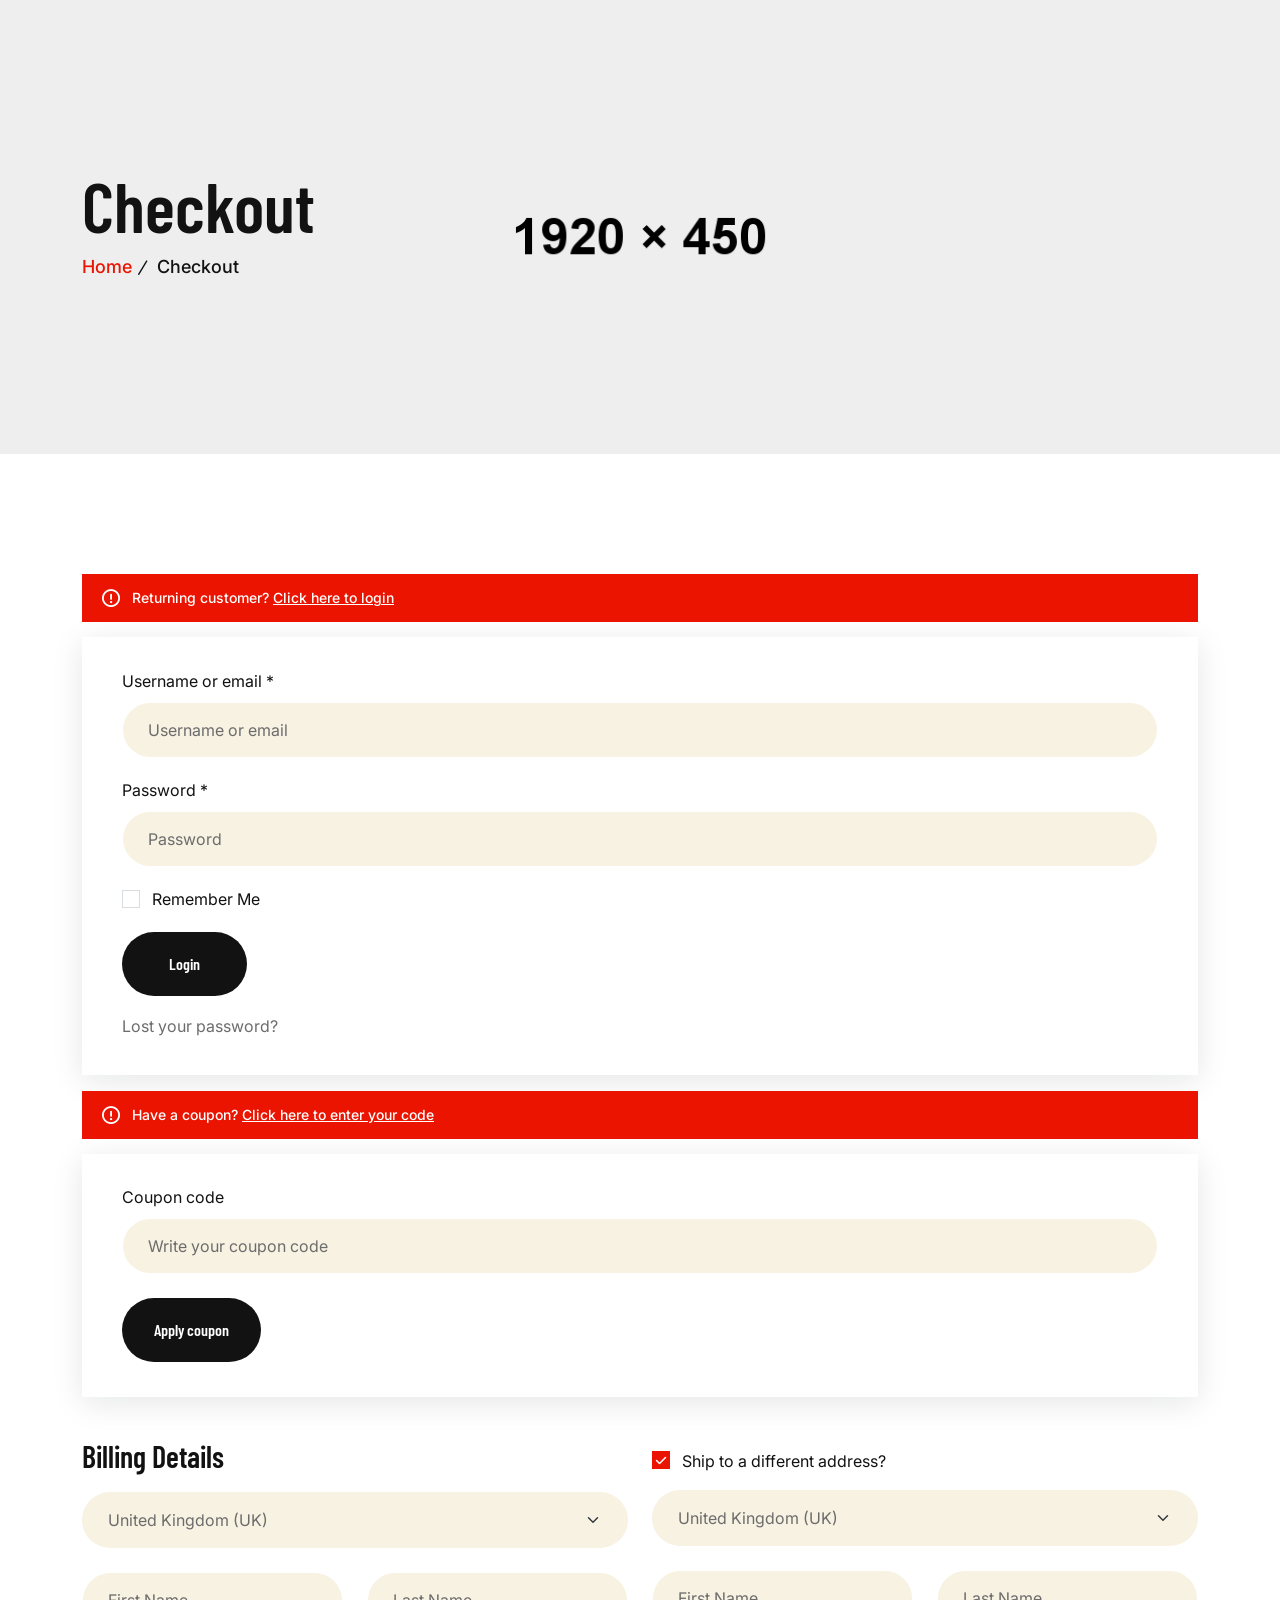
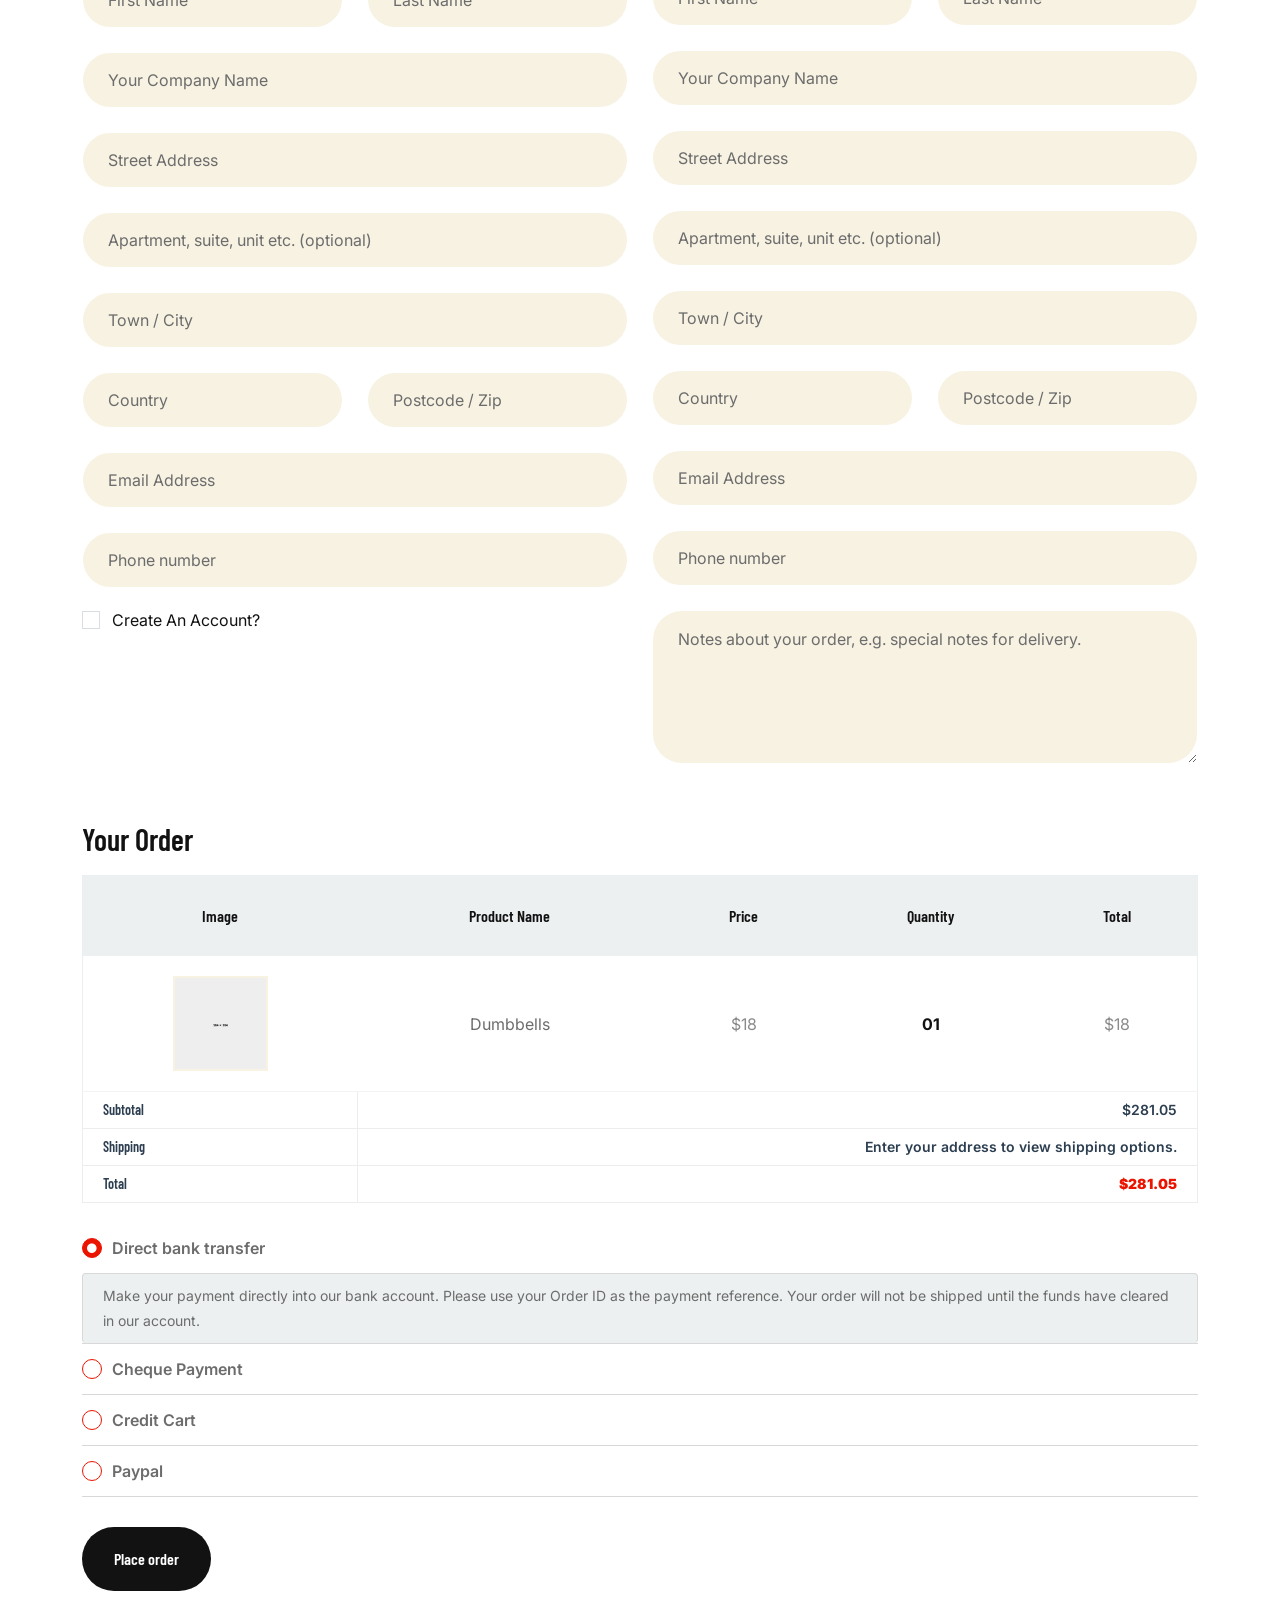
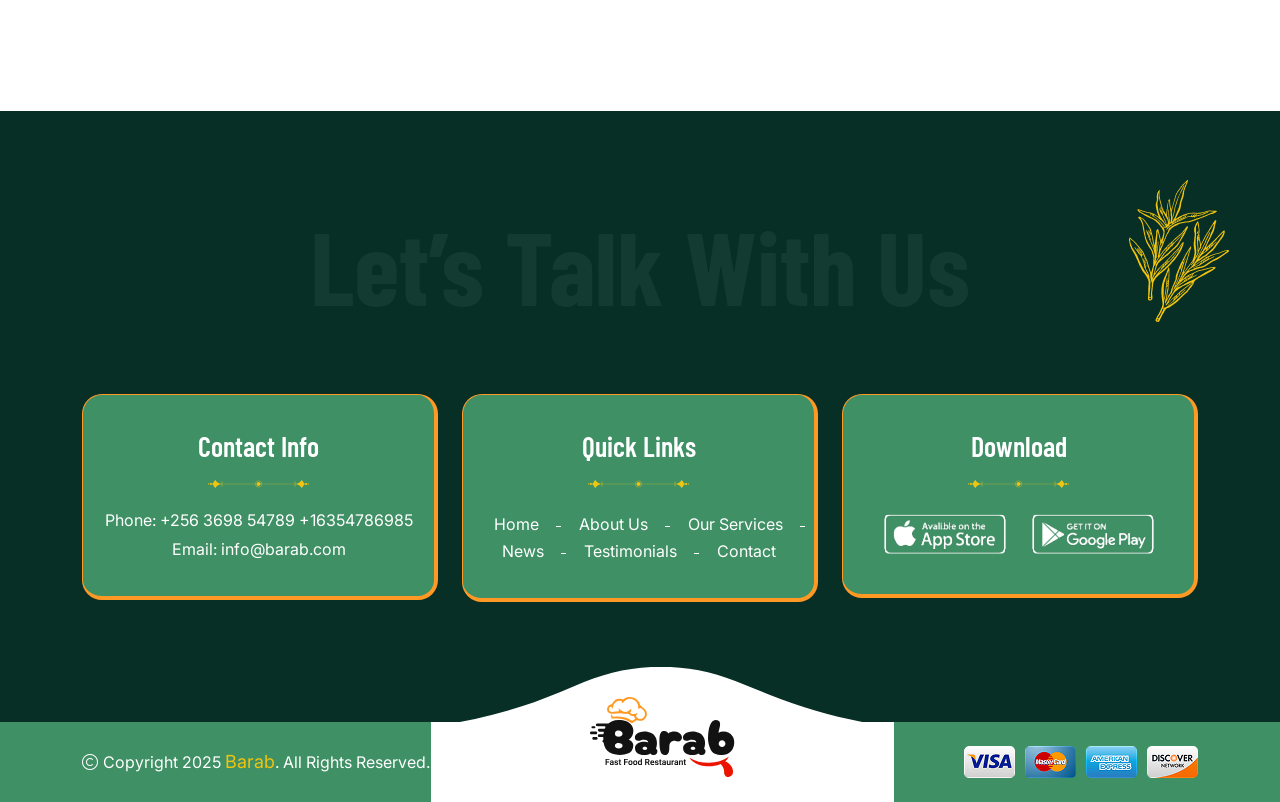
<file: checkout.html>
<!doctype html>
<html class="no-js" lang="zxx">

<head>
    <meta charset="utf-8">
    <meta http-equiv="x-ua-compatible" content="ie=edge">
    <title>Barab - Restaurant & Fast Food HTML Template - Checkout</title>
    <meta name="author" content="Barab">
    <meta name="description" content="Barab - Restaurant & Fast Food HTML Template">
    <meta name="keywords" content="Barab - Restaurant & Fast Food HTML Template">
    <meta name="robots" content="INDEX,FOLLOW">

    <!-- Mobile Specific Metas -->
    <meta name="viewport" content="width=device-width, initial-scale=1, shrink-to-fit=no">

    <!-- Favicons - Place favicon.ico in the root directory -->
    <link rel="apple-touch-icon" sizes="57x57" href="assets/img/favicons/apple-icon-57x57.png">
    <link rel="apple-touch-icon" sizes="60x60" href="assets/img/favicons/apple-icon-60x60.png">
    <link rel="apple-touch-icon" sizes="72x72" href="assets/img/favicons/apple-icon-72x72.png">
    <link rel="apple-touch-icon" sizes="76x76" href="assets/img/favicons/apple-icon-76x76.png">
    <link rel="apple-touch-icon" sizes="114x114" href="assets/img/favicons/apple-icon-114x114.png">
    <link rel="apple-touch-icon" sizes="120x120" href="assets/img/favicons/apple-icon-120x120.png">
    <link rel="apple-touch-icon" sizes="144x144" href="assets/img/favicons/apple-icon-144x144.png">
    <link rel="apple-touch-icon" sizes="152x152" href="assets/img/favicons/apple-icon-152x152.png">
    <link rel="apple-touch-icon" sizes="180x180" href="assets/img/favicons/apple-icon-180x180.png">
    <link rel="icon" type="image/png" sizes="192x192" href="assets/img/favicons/android-icon-192x192.png">
    <link rel="icon" type="image/png" sizes="32x32" href="assets/img/favicons/favicon-32x32.png">
    <link rel="icon" type="image/png" sizes="96x96" href="assets/img/favicons/favicon-96x96.png">
    <link rel="icon" type="image/png" sizes="16x16" href="assets/img/favicons/favicon-16x16.png">
    <link rel="manifest" href="assets/img/favicons/manifest.json">
    <meta name="msapplication-TileColor" content="#ffffff">
    <meta name="msapplication-TileImage" content="assets/img/favicons/ms-icon-144x144.png">
    <meta name="theme-color" content="#ffffff">

    <!--==============================
	  Google Fonts
	============================== -->
    <link rel="preconnect" href="https://fonts.googleapis.com">
    <link rel="preconnect" href="https://fonts.gstatic.com" crossorigin>
    <link href="https://fonts.googleapis.com/css2?family=Bangers&family=Barlow+Condensed:ital,wght@0,100;0,200;0,300;0,400;0,500;0,600;0,700;0,800;0,900;1,100;1,200;1,300;1,400;1,500;1,600;1,700;1,800;1,900&family=Inter:ital,opsz,wght@0,14..32,100..900;1,14..32,100..900&display=swap" rel="stylesheet">


    <!--==============================
	    All CSS File
	============================== -->
    <!-- Bootstrap -->
    <link rel="stylesheet" href="assets/css/bootstrap.min.css">
    <!-- Fontawesome Icon -->
    <link rel="stylesheet" href="assets/css/fontawesome.min.css">
    <!-- Magnific Popup -->
    <link rel="stylesheet" href="assets/css/magnific-popup.min.css">
    <!-- datetimepicker -->
    <link rel="stylesheet" href="assets/css/jquery.datetimepicker.min.css">
    <!-- Swiper Js -->
    <link rel="stylesheet" href="assets/css/swiper-bundle.min.css">
    <!-- Theme Custom CSS -->
    <link rel="stylesheet" href="assets/css/style.css">

</head>

<body>

    <!--[if lte IE 9]>
    	<p class="browserupgrade">You are using an <strong>outdated</strong> browser. Please <a href="https://browsehappy.com/">upgrade your browser</a> to improve your experience and security.</p>
  	<![endif]-->


    <!--********************************
   		Code Start From Here 
	******************************** -->

    <!--==============================
     Preloader
  ==============================-->
   <div class="preloader ">
        <button class="th-btn preloaderCls">Yüklemeyi İptal Et” </button>
        <div id="preloader" class="preloader-inner">
            <div class="header-logo pb-2">
                <a href="index.html"><img class="jump" src="assets/img/logo-icon.svg" alt="Barab"></a>
            </div>
            <div class="txt-loading">
                <span data-text-preloader="S" class="letters-loading">
                    S </span>
                <span data-text-preloader="S" class="letters-loading">
                    S</span>
                <span data-text-preloader="D" class="letters-loading">
                    D </span>
                <span data-text-preloader="Ö" class="letters-loading">
                    Ö </span>
                     <span data-text-preloader="N" class="letters-loading">
                    N </span>
                     <span data-text-preloader="E" class="letters-loading">
                    E </span>
                     <span data-text-preloader="R" class="letters-loading">
                    R </span>
                <span data-text-preloader="SS" class="letters-loading">
                    
                </span>
            </div>
        </div>
    </div><!--==============================
    Sidemenu
============================== -->
    <div class="sidemenu-wrapper sidemenu-cart ">
        <div class="sidemenu-content">
            <button class="closeButton sideMenuCls"><i class="far fa-times"></i></button>
            <div class="widget woocommerce widget_shopping_cart">
                <h3 class="widget_title">Shopping cart</h3>
                <div class="widget_shopping_cart_content">
                    <ul class="woocommerce-mini-cart cart_list product_list_widget ">
                        <li class="woocommerce-mini-cart-item mini_cart_item">
                            <a href="#" class="remove remove_from_cart_button"><i class="far fa-times"></i></a>
                            <a href="#"><img src="assets/img/product/product_1_1.png" alt="Cart Image">Dumbbells</a>
                            <span class="quantity">1 ×
                                <span class="woocommerce-Price-amount amount">
                                    <span class="woocommerce-Price-currencySymbol">$</span>940.00</span>
                            </span>
                        </li>
                        <li class="woocommerce-mini-cart-item mini_cart_item">
                            <a href="#" class="remove remove_from_cart_button"><i class="far fa-times"></i></a>
                            <a href="#"><img src="assets/img/product/product_1_2.png" alt="Cart Image">Leather Bag</a>
                            <span class="quantity">1 ×
                                <span class="woocommerce-Price-amount amount">
                                    <span class="woocommerce-Price-currencySymbol">$</span>899.00</span>
                            </span>
                        </li>
                        <li class="woocommerce-mini-cart-item mini_cart_item">
                            <a href="#" class="remove remove_from_cart_button"><i class="far fa-times"></i></a>
                            <a href="#"><img src="assets/img/product/product_1_3.png" alt="Cart Image">Protein Bottle</a>
                            <span class="quantity">1 ×
                                <span class="woocommerce-Price-amount amount">
                                    <span class="woocommerce-Price-currencySymbol">$</span>756.00</span>
                            </span>
                        </li>
                        <li class="woocommerce-mini-cart-item mini_cart_item">
                            <a href="#" class="remove remove_from_cart_button"><i class="far fa-times"></i></a>
                            <a href="#"><img src="assets/img/product/product_1_4.png" alt="Cart Image">Gym Cycle</a>
                            <span class="quantity">1 ×
                                <span class="woocommerce-Price-amount amount">
                                    <span class="woocommerce-Price-currencySymbol">$</span>723.00</span>
                            </span>
                        </li>
                        <li class="woocommerce-mini-cart-item mini_cart_item">
                            <a href="#" class="remove remove_from_cart_button"><i class="far fa-times"></i></a>
                            <a href="#"><img src="assets/img/product/product_1_5.png" alt="Cart Image">Sports Shoes</a>
                            <span class="quantity">1 ×
                                <span class="woocommerce-Price-amount amount">
                                    <span class="woocommerce-Price-currencySymbol">$</span>1080.00</span>
                            </span>
                        </li>
                    </ul>
                    <p class="woocommerce-mini-cart__total total">
                        <strong>Subtotal:</strong>
                        <span class="woocommerce-Price-amount amount">
                            <span class="woocommerce-Price-currencySymbol">$</span>4398.00</span>
                    </p>
                    <p class="woocommerce-mini-cart__buttons buttons">
                        <a href="cart.html" class="th-btn style2 wc-forward">View cart</a>
                        <a href="checkout.html" class="th-btn style2 checkout wc-forward">Checkout</a>
                    </p>
                </div>
            </div>
        </div>
    </div>
    <div class="popup-search-box d-none d-lg-block">
        <button class="searchClose"><i class="far fa-times"></i></button>
        <form action="#">
            <input type="text" placeholder="What are you looking for?">
            <button type="submit"><i class="fal fa-search"></i></button>
        </form>
    </div><!--==============================
    Mobile Menu
  ============================== -->
    <div class="th-menu-wrapper">
        <div class="th-menu-area text-center">
            <button class="th-menu-toggle"><i class="fal fa-times"></i></button>
            <div class="mobile-logo">
                <a href="index.html"><img src="assets/img/logo.svg" alt="Barab"></a>
            </div>
            <div class="th-mobile-menu">
                <ul>
                    <li class="menu-item-has-children">
                        <a href="index.html">HOME</a>
                        <ul class="sub-menu">
                            <li><a href="index.html">Home I (Fast Food Restaurant)</a></li>
                            <li><a href="home-2.html">Home II (Pizza Restaurant)</a></li>
                        </ul>
                    </li>
                    <li class="menu-item-has-children">
                        <a href="#">MENUS</a>
                        <ul class="sub-menu">
                            <li><a href="menu-grid.html">Menu Grid View</a></li>
                            <li><a href="menu-list.html">Menu List View</a></li>
                        </ul>
                    </li>
                    <li><a href="about.html">ABOUT US</a></li>

                    <li class="menu-item-has-children">
                        <a href="#">PAGES</a>
                        <ul class="sub-menu">
                            <li class="menu-item-has-children">
                                <a href="#">Shop</a>
                                <ul class="sub-menu">
                                    <li><a href="shop.html">Shop</a></li>
                                    <li><a href="shop-details.html">Shop Details</a></li>
                                    <li><a href="cart.html">Cart Page</a></li>
                                    <li><a href="checkout.html">Checkout</a></li>
                                    <li><a href="wishlist.html">Wishlist</a></li>
                                </ul>
                            </li>
                            <li><a href="reservation.html">Reservation</a></li>
                            <li><a href="team.html">Our Chef</a></li>
                            <li><a href="team-details.html">Chef Details</a></li>
                            <li><a href="gallery.html">Gallery</a></li>
                            <li><a href="faq.html">FAQS</a></li>
                            <li><a href="testimonials.html">Testimonials</a></li>
                            <li><a href="error.html">Error Page</a></li>
                        </ul>
                    </li>
                    <li class="menu-item-has-children">
                        <a href="#">BLOG</a>
                        <ul class="sub-menu">
                            <li><a href="blog.html">Blog</a></li>
                            <li><a href="blog-details.html">Blog Details</a></li>
                        </ul>
                    </li>
                    <li>
                        <a href="contact.html">CONTACT</a>
                    </li>
                </ul>
            </div>
        </div>
    </div><!-- <div class="color-scheme-wrap active">
    <button class="switchIcon"><i class="fa-solid fa-palette"></i></button>
    <h4 class="color-scheme-wrap-title"><i class="far fa-palette"></i> Color Switcher</h4>
    <div class="color-switch-btns">
        <button data-color="#F41E1E"><i class="fa-solid fa-droplet"></i></button>
        <button data-color="#f34e3a"><i class="fa-solid fa-droplet"></i></button>
        <button data-color="#FF4857"><i class="fa-solid fa-droplet"></i></button>
        <button data-color="#3843C1"><i class="fa-solid fa-droplet"></i></button>
        <button data-color="#FF7E02"><i class="fa-solid fa-droplet"></i></button>
    </div>
</div> --><!--==============================
	Header Area
==============================-->
  
    <!--==============================
    Breadcumb
============================== -->
    <div class="breadcumb-wrapper overflow-hidden " data-bg-src="assets/img/bg/breadcumb-bg.jpg">
        <div class="container">
            <div class="row">
                <div class="col-lg-6">
                    <div class="breadcumb-content">
                        <h1 class="breadcumb-title">Checkout</h1>
                        <ul class="breadcumb-menu">
                            <li><a href="index.html">Home</a></li>
                            <li>Checkout</li>
                        </ul>
                    </div>
                </div>

            </div>
        </div>
    </div><!--==============================
Checkout Arae
==============================-->
    <div class="th-checkout-wrapper space-top space-extra-bottom">
        <div class="container">
            <div class="woocommerce-form-login-toggle">
                <div class="woocommerce-info">Returning customer? <a href="#" class="showlogin">Click here to login</a>
                </div>
            </div>
            <div class="row">
                <div class="col-12">
                    <form action="#" class="woocommerce-form-login mb-3">
                        <div class="form-group">
                            <label>Username or email *</label>
                            <input type="text" class="form-control" placeholder="Username or email">
                        </div>
                        <div class="form-group">
                            <label>Password *</label>
                            <input type="text" class="form-control" placeholder="Password">
                        </div>
                        <div class="form-group">
                            <div class="custom-checkbox">
                                <input type="checkbox" id="remembermylogin">
                                <label for="remembermylogin">Remember Me</label>
                            </div>
                        </div>
                        <div class="form-group">
                            <button type="submit" class="th-btn style2 style-radius">Login</button>
                            <p class="mt-3 mb-0"><a class="text-reset" href="#">Lost your password?</a></p>
                        </div>
                    </form>
                </div>
            </div>
            <div class="woocommerce-form-coupon-toggle">
                <div class="woocommerce-info">Have a coupon? <a href="#" class="showcoupon">Click here to enter your code</a> </div>
            </div>
            <div class="row">
                <div class="col-12">
                    <form action="#" class="woocommerce-form-coupon">
                        <div class="form-group">
                            <label>Coupon code</label>
                            <input type="text" class="form-control" placeholder="Write your coupon code">
                        </div>
                        <div class="form-group">
                            <button type="submit" class="th-btn style2 style-radius">Apply coupon</button>
                        </div>
                    </form>
                </div>
            </div>
            <form action="#" class="woocommerce-checkout mt-40">
                <div class="row ">
                    <div class="col-lg-6">
                        <h2 class="h4 fw-semibold">Billing Details</h2>
                        <div class="row">
                            <div class="col-12 form-group">
                                <select class="form-select">
                                    <option>United Kingdom (UK)</option>
                                    <option>United State (US)</option>
                                    <option>Equatorial Guinea (GQ)</option>
                                    <option>Australia (AU)</option>
                                    <option>Germany (DE)</option>
                                </select>
                            </div>
                            <div class="col-md-6 form-group">
                                <input type="text" class="form-control" placeholder="First Name">
                            </div>
                            <div class="col-md-6 form-group">
                                <input type="text" class="form-control" placeholder="Last Name">
                            </div>
                            <div class="col-12 form-group">
                                <input type="text" class="form-control" placeholder="Your Company Name">
                            </div>
                            <div class="col-12 form-group">
                                <input type="text" class="form-control" placeholder="Street Address">
                                <input type="text" class="form-control" placeholder="Apartment, suite, unit etc. (optional)">
                            </div>
                            <div class="col-12 form-group">
                                <input type="text" class="form-control" placeholder="Town / City">
                            </div>
                            <div class="col-md-6 form-group">
                                <input type="text" class="form-control" placeholder="Country">
                            </div>
                            <div class="col-md-6 form-group">
                                <input type="text" class="form-control" placeholder="Postcode / Zip">
                            </div>
                            <div class="col-12 form-group">
                                <input type="text" class="form-control" placeholder="Email Address">
                                <input type="text" class="form-control" placeholder="Phone number">
                            </div>
                            <div class="col-12 form-group">
                                <input type="checkbox" id="accountNewCreate">
                                <label for="accountNewCreate">Create An Account?</label>
                            </div>
                        </div>
                    </div>
                    <div class="col-lg-6">
                        <p id="ship-to-different-address">
                            <input id="ship-to-different-address-checkbox" type="checkbox" name="ship_to_different_address" value="1" checked>
                            <label for="ship-to-different-address-checkbox">
                                Ship to a different address?
                                <span class="checkmark"></span>
                            </label>
                        </p>
                        <div class="shipping_address">
                            <div class="row">
                                <div class="col-12 form-group">
                                    <select class="form-select">
                                        <option>United Kingdom (UK)</option>
                                        <option>United State (US)</option>
                                        <option>Equatorial Guinea (GQ)</option>
                                        <option>Australia (AU)</option>
                                        <option>Germany (DE)</option>
                                    </select>
                                </div>
                                <div class="col-md-6 form-group">
                                    <input type="text" class="form-control" placeholder="First Name">
                                </div>
                                <div class="col-md-6 form-group">
                                    <input type="text" class="form-control" placeholder="Last Name">
                                </div>
                                <div class="col-12 form-group">
                                    <input type="text" class="form-control" placeholder="Your Company Name">
                                </div>
                                <div class="col-12 form-group">
                                    <input type="text" class="form-control" placeholder="Street Address">
                                    <input type="text" class="form-control" placeholder="Apartment, suite, unit etc. (optional)">
                                </div>
                                <div class="col-12 form-group">
                                    <input type="text" class="form-control" placeholder="Town / City">
                                </div>
                                <div class="col-md-6 form-group">
                                    <input type="text" class="form-control" placeholder="Country">
                                </div>
                                <div class="col-md-6 form-group">
                                    <input type="text" class="form-control" placeholder="Postcode / Zip">
                                </div>
                                <div class="col-12 form-group">
                                    <input type="text" class="form-control" placeholder="Email Address">
                                    <input type="text" class="form-control" placeholder="Phone number">
                                </div>
                            </div>
                        </div>
                        <div class="col-12 form-group">
                            <textarea cols="20" rows="5" class="form-control" placeholder="Notes about your order, e.g. special notes for delivery."></textarea>
                        </div>
                    </div>
                </div>
            </form>
            <h4 class="mt-4 pt-lg-2 fw-semibold">Your Order</h4>
            <form action="#" class="woocommerce-cart-form">
                <table class="cart_table mb-20">
                    <thead>
                        <tr>
                            <th class="cart-col-image">Image</th>
                            <th class="cart-col-productname">Product Name</th>
                            <th class="cart-col-price">Price</th>
                            <th class="cart-col-quantity">Quantity</th>
                            <th class="cart-col-total">Total</th>
                        </tr>
                    </thead>
                    <tbody>
                        <tr class="cart_item">
                            <td data-title="Product">
                                <a class="cart-productimage" href="shop-details.html"><img width="91" height="91" src="assets/img/product/product_1_1.png" alt="Image"></a>
                            </td>
                            <td data-title="Name">
                                <a class="cart-productname" href="shop-details.html">Dumbbells</a>
                            </td>
                            <td data-title="Price">
                                <span class="amount"><bdi><span>$</span>18</bdi></span>
                            </td>
                            <td data-title="Quantity">
                                <strong class="product-quantity">01</strong>
                            </td>
                            <td data-title="Total">
                                <span class="amount"><bdi><span>$</span>18</bdi></span>
                            </td>
                        </tr>
                    </tbody>
                    <tfoot class="checkout-ordertable">
                        <tr class="cart-subtotal">
                            <th>Subtotal</th>
                            <td data-title="Subtotal" colspan="4"><span class="woocommerce-Price-amount amount"><bdi><span class="woocommerce-Price-currencySymbol">$</span>281.05</bdi></span></td>
                        </tr>
                        <tr class="woocommerce-shipping-totals shipping">
                            <th>Shipping</th>
                            <td data-title="Shipping" colspan="4"> Enter your address to view shipping options.
                            </td>
                        </tr>
                        <tr class="order-total">
                            <th>Total</th>
                            <td data-title="Total" colspan="4"><strong><span class="woocommerce-Price-amount amount"><bdi><span class="woocommerce-Price-currencySymbol">$</span>281.05</bdi></span></strong>
                            </td>
                        </tr>
                    </tfoot>
                </table>
            </form>
            <div class="mt-lg-3 mb-30">
                <div class="woocommerce-checkout-payment">
                    <ul class="wc_payment_methods payment_methods methods">
                        <li class="wc_payment_method payment_method_bacs">
                            <input id="payment_method_bacs" type="radio" class="input-radio" name="payment_method" value="bacs" checked="checked">
                            <label for="payment_method_bacs">Direct bank transfer</label>
                            <div class="payment_box payment_method_bacs">
                                <p>Make your payment directly into our bank account. Please use your Order ID as the payment reference. Your order will not be shipped until the funds have cleared in our account.
                                </p>
                            </div>
                        </li>
                        <li class="wc_payment_method payment_method_cheque">
                            <input id="payment_method_cheque" type="radio" class="input-radio" name="payment_method" value="cheque">
                            <label for="payment_method_cheque">Cheque Payment</label>
                            <div class="payment_box payment_method_cheque">
                                <p>Please send a check to Store Name, Store Street, Store Town, Store State / County, Store Postcode.</p>
                            </div>
                        </li>
                        <li class="wc_payment_method payment_method_cod">
                            <input id="payment_method_cod" type="radio" class="input-radio" name="payment_method">
                            <label for="payment_method_cod">Credit Cart</label>
                            <div class="payment_box payment_method_cod">
                                <p>Pay with cash upon delivery.</p>
                            </div>
                        </li>
                        <li class="wc_payment_method payment_method_paypal">
                            <input id="payment_method_paypal" type="radio" class="input-radio" name="payment_method" value="paypal">
                            <label for="payment_method_paypal">Paypal</label>
                            <div class="payment_box payment_method_paypal">
                                <p>Pay via PayPal; you can pay with your credit card if you don’t have a PayPal account.</p>
                            </div>
                        </li>
                    </ul>
                    <div class="form-row place-order">
                        <button type="submit" class="th-btn style-radius style2">Place order</button>
                    </div>
                </div>
            </div>
        </div>
    </div>
    <!--==============================
	Footer Area
==============================-->
    <footer class="footer-wrapper footer-default overflow-hidden">
        <div class="shape-mockup d-none d-xxl-block wow fadeinup" data-top="22%" data-left="0%">
            <img src="assets/img/footer/footer-left.png" alt="img">
        </div>
        <div class="shape-mockup moving d-none d-lg-block" data-top="10%" data-right="4%">
            <img src="assets/img/shape/footer-top.png" alt="img">
        </div>

        <div class="footer-top">
            <div class="container">
                <div class="row gy-40 align-items-center justify-content-center">
                    <div class="col-xl-12">
                        <div class="subscribe-box">
                            <h2 class="footer-top_title">Let’s Talk With Us</h2>
                        </div>
                    </div>
                </div>
            </div>
        </div>
        <div class="widget-area">
            <div class="container">
                <div class="row gy-4 justify-content-center">
                    <div class="col-md-12 col-lg-6 col-xl-4">
                        <div class="widget footer-widget">
                            <h3 class="widget_title">Contact Info</h3>
                            <div class="icon">
                                <img src="assets/img/icon/f-title-icon.png" alt="icon">
                            </div>
                            <div class="th-widget-contact">
                                <div class="info-box">
                                    <p class="info-box_text">
                                        <span>Phone:</span>
                                        <a href="tel:256369854789" class="info-box_link">+256 3698 54789</a>
                                        <a href="tel:16354786985" class="info-box_link">+16354786985</a>
                                    </p>
                                </div>
                                <div class="info-box">
                                    <p class="info-box_text">
                                        <span>Email:</span>
                                        <a href="mailto:info@barab.com" class="info-box_link">info@barab.com</a>
                                    </p>
                                </div>
                            </div>
                        </div>
                    </div>
                    <div class="col-md-12 col-lg-6 col-xl-4">
                        <div class="widget widget_nav_menu footer-widget">
                            <h3 class="widget_title">Quick Links</h3>
                            <div class="icon">
                                <img src="assets/img/icon/f-title-icon.png" alt="icon">
                            </div>
                            <div class="menu-all-pages-container">
                                <ul class="menu">
                                    <li><a href="index.html">Home</a></li>
                                    <li><a href="about.html">About Us</a></li>
                                    <li><a href="service.html">Our Services</a></li>
                                    <li><a href="blog.html">News</a></li>
                                    <li><a href="testimonials.html">Testimonials</a></li>
                                    <li><a href="contact.html">Contact</a></li>
                                </ul>
                            </div>
                        </div>
                    </div>
                    <div class="col-md-12 col-lg-6 col-xl-4">
                        <div class="widget widget_download footer-widget">
                            <h4 class="widget_title">Download</h4>
                            <div class="icon">
                                <img src="assets/img/icon/f-title-icon.png" alt="icon">
                            </div>
                            <div class="download-widget-wrap">
                                <a href="https://www.apple.com/app-store/">
                                    <img src="assets/img/icon/f-app-store.png" alt="img">
                                </a>
                                <a href="https://play.google.com/store/games?device=windows">
                                    <img src="assets/img/icon/f-google-store.png" alt="img">
                                </a>
                            </div>
                        </div>
                    </div>
                </div>
            </div>
        </div>
        <div class="copyright-wrap">
            <div class="container">
                <div class="copy-right-content">
                    <div class="copyright-text-wrap">
                        <p class="copyright-text">
                            <i class="fal fa-copyright"></i> Copyright 2025 <a href="index.html">Barab</a>. All Rights Reserved.
                        </p>
                    </div>
                    <div class="footer-bottom-logo">
                        <a href="index.html">
                            <img src="assets/img/logo.svg" alt="img">
                        </a>
                    </div>
                    <div class="footer-card">
                        <img src="assets/img/icon/f-card.png" alt="img ">
                    </div>
                </div>
            </div>
        </div>
    </footer>

    <!--********************************
			Code End  Here 
	******************************** -->

    <!-- Scroll To Top -->
    <div class="scroll-top">
        <svg class="progress-circle svg-content" width="100%" height="100%" viewBox="-1 -1 102 102">
            <path d="M50,1 a49,49 0 0,1 0,98 a49,49 0 0,1 0,-98" style="transition: stroke-dashoffset 10ms linear 0s; stroke-dasharray: 307.919, 307.919; stroke-dashoffset: 307.919;"></path>
        </svg>
    </div>

    <!--==============================
    All Js File
============================== -->
    <!-- Jquery -->
    <script src="assets/js/vendor/jquery-3.7.1.min.js"></script>
    <!-- Swiper Js -->
    <script src="assets/js/swiper-bundle.min.js"></script>
    <!-- Bootstrap -->
    <script src="assets/js/bootstrap.min.js"></script>
    <!-- Magnific Popup -->
    <script src="assets/js/jquery.magnific-popup.min.js"></script>
    <!-- Counter Up -->
    <script src="assets/js/jquery.counterup.min.js"></script>
    <!-- Range Slider -->
    <script src="assets/js/jquery-ui.min.js"></script>
    <!-- Isotope Filter -->
    <script src="assets/js/imagesloaded.pkgd.min.js"></script>
    <script src="assets/js/isotope.pkgd.min.js"></script>
    <!-- datetimepicker -->
    <script src="assets/js/jquery.datetimepicker.min.js"></script>
    <!-- Tilt JS -->
    <script src="assets/js/tilt.jquery.min.js"></script>
    <!-- Scroll Trigger -->
    <script src="assets/js/ScrollTrigger.min.js"></script>
    <!-- Gsap -->
    <script src="assets/js/gsap.min.js"></script>
    <!-- Lenis Smooth Scroll -->
    <script src="assets/js/lenis.min.js"></script>
    <!-- Wow Js -->
    <script src="assets/js/wow.min.js"></script>

    <!-- Main Js File -->
    <script src="assets/js/main.js"></script>
</body>

</html>
</file>
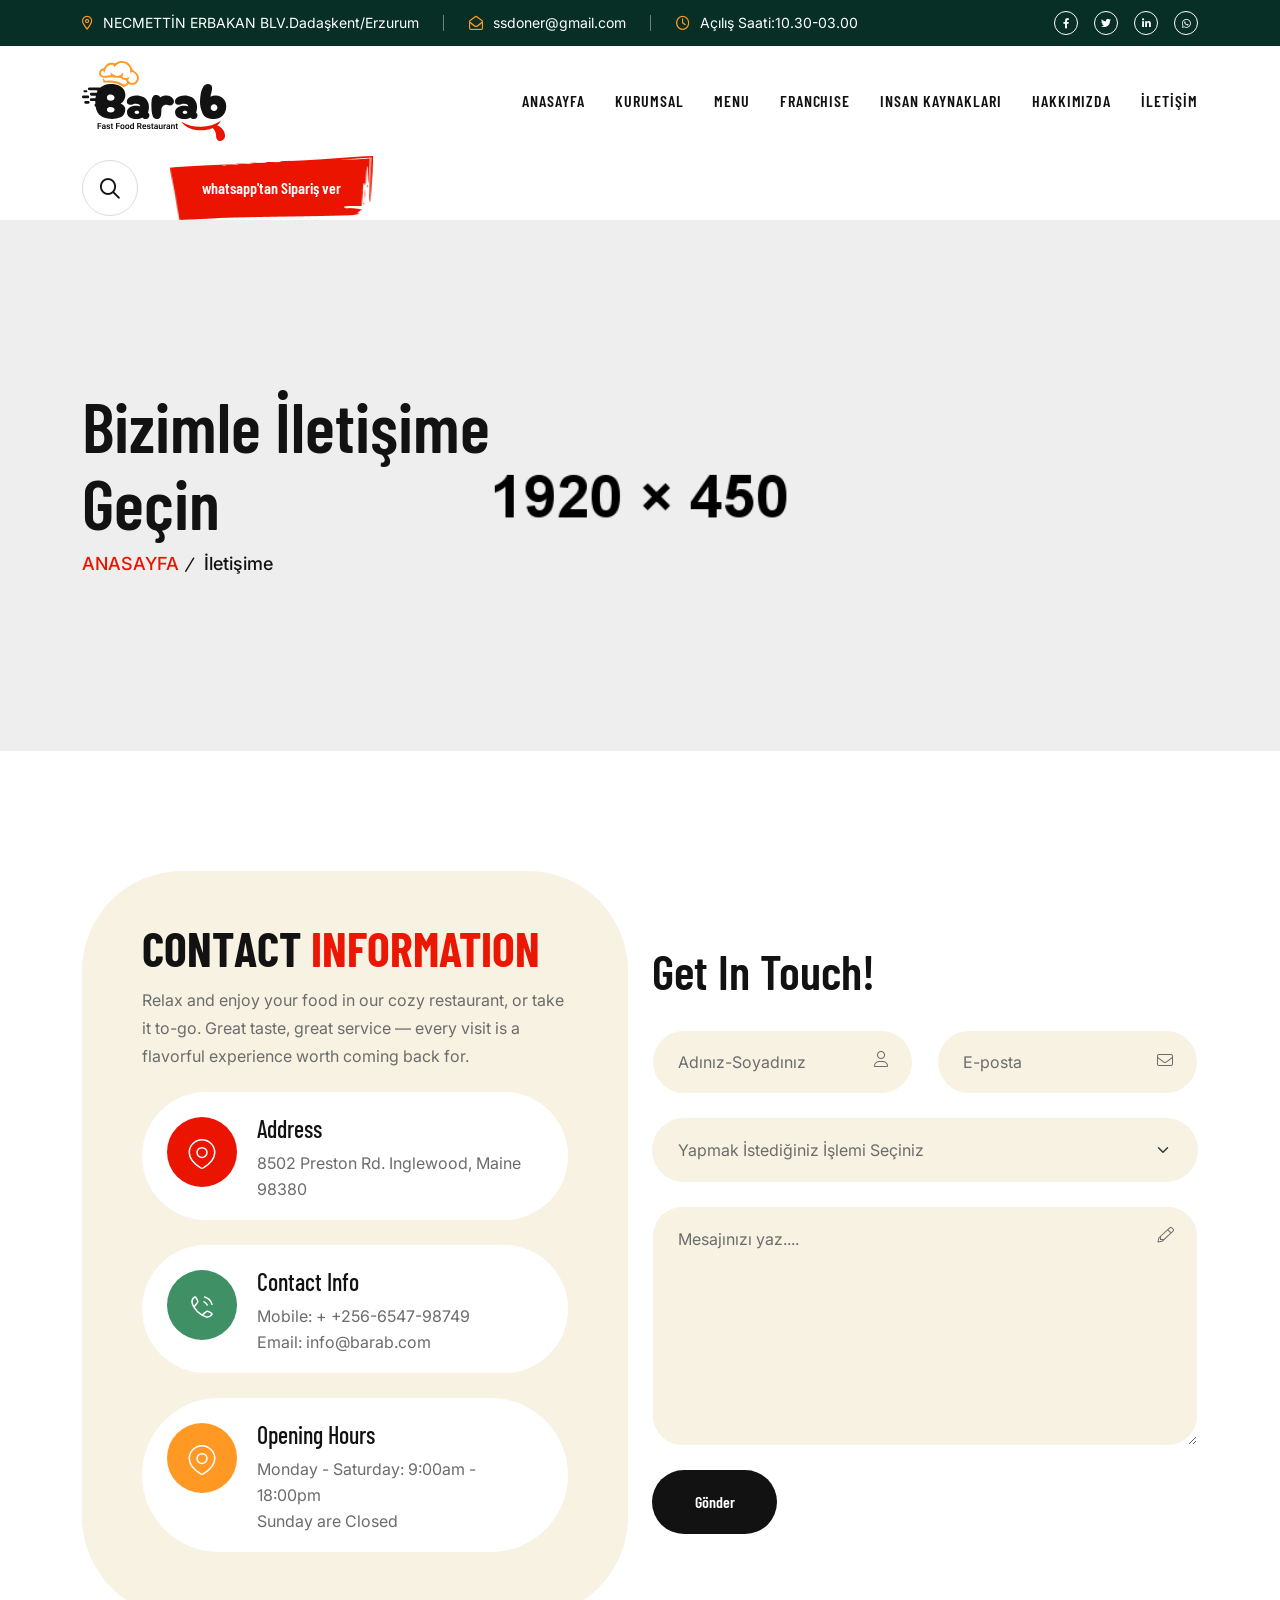
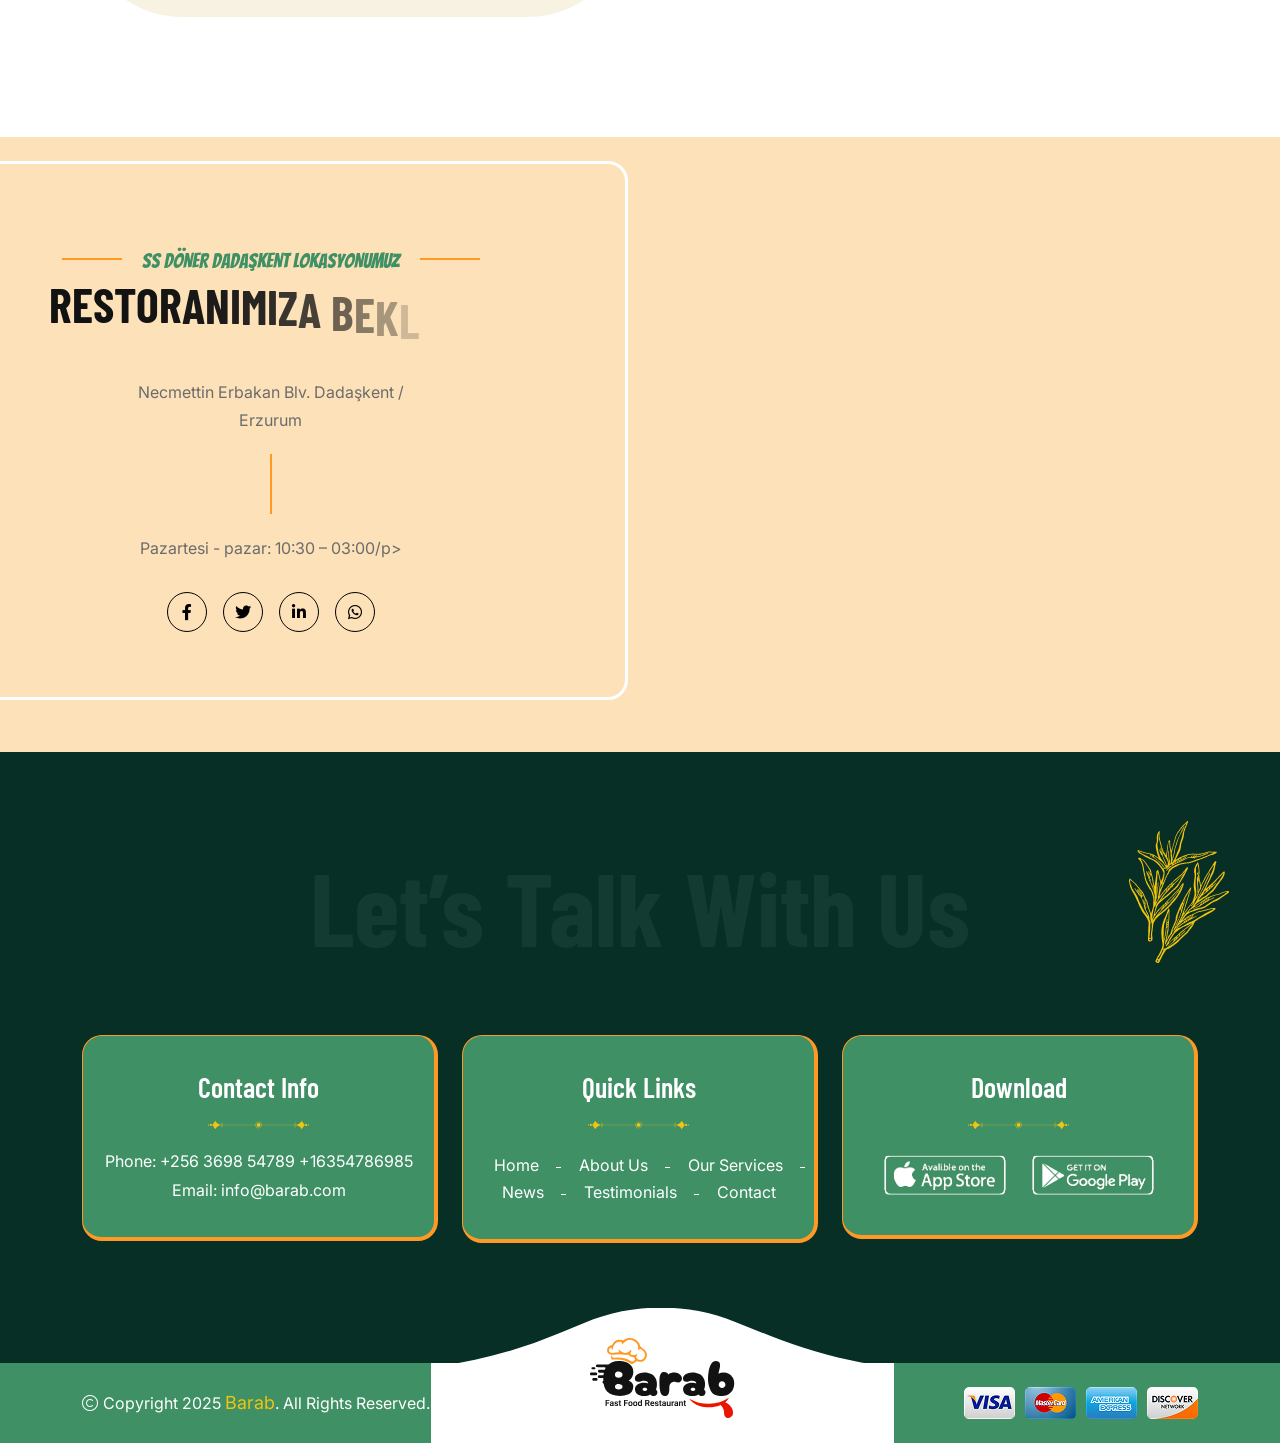
<file: contact.html>
<!doctype html>
<html class="no-js" lang="zxx">

<head>
    <meta charset="utf-8">
    <meta http-equiv="x-ua-compatible" content="ie=edge">
    <title>Barab - Restaurant & Fast Food HTML Template - Contact us</title>
    <meta name="author" content="Barab">
    <meta name="description" content="Barab - Restaurant & Fast Food HTML Template">
    <meta name="keywords" content="Barab - Restaurant & Fast Food HTML Template">
    <meta name="robots" content="INDEX,FOLLOW">

    <!-- Mobile Specific Metas -->
    <meta name="viewport" content="width=device-width, initial-scale=1, shrink-to-fit=no">

    <!-- Favicons - Place favicon.ico in the root directory -->
    <link rel="apple-touch-icon" sizes="57x57" href="assets/img/favicons/apple-icon-57x57.png">
    <link rel="apple-touch-icon" sizes="60x60" href="assets/img/favicons/apple-icon-60x60.png">
    <link rel="apple-touch-icon" sizes="72x72" href="assets/img/favicons/apple-icon-72x72.png">
    <link rel="apple-touch-icon" sizes="76x76" href="assets/img/favicons/apple-icon-76x76.png">
    <link rel="apple-touch-icon" sizes="114x114" href="assets/img/favicons/apple-icon-114x114.png">
    <link rel="apple-touch-icon" sizes="120x120" href="assets/img/favicons/apple-icon-120x120.png">
    <link rel="apple-touch-icon" sizes="144x144" href="assets/img/favicons/apple-icon-144x144.png">
    <link rel="apple-touch-icon" sizes="152x152" href="assets/img/favicons/apple-icon-152x152.png">
    <link rel="apple-touch-icon" sizes="180x180" href="assets/img/favicons/apple-icon-180x180.png">
    <link rel="icon" type="image/png" sizes="192x192" href="assets/img/favicons/android-icon-192x192.png">
    <link rel="icon" type="image/png" sizes="32x32" href="assets/img/favicons/favicon-32x32.png">
    <link rel="icon" type="image/png" sizes="96x96" href="assets/img/favicons/favicon-96x96.png">
    <link rel="icon" type="image/png" sizes="16x16" href="assets/img/favicons/favicon-16x16.png">
    <link rel="manifest" href="assets/img/favicons/manifest.json">
    <meta name="msapplication-TileColor" content="#ffffff">
    <meta name="msapplication-TileImage" content="assets/img/favicons/ms-icon-144x144.png">
    <meta name="theme-color" content="#ffffff">

    <!--==============================
	  Google Fonts
	============================== -->
    <link rel="preconnect" href="https://fonts.googleapis.com">
    <link rel="preconnect" href="https://fonts.gstatic.com" crossorigin>
    <link href="https://fonts.googleapis.com/css2?family=Bangers&family=Barlow+Condensed:ital,wght@0,100;0,200;0,300;0,400;0,500;0,600;0,700;0,800;0,900;1,100;1,200;1,300;1,400;1,500;1,600;1,700;1,800;1,900&family=Inter:ital,opsz,wght@0,14..32,100..900;1,14..32,100..900&display=swap" rel="stylesheet">


    <!--==============================
	    All CSS File
	============================== -->
    <!-- Bootstrap -->
    <link rel="stylesheet" href="assets/css/bootstrap.min.css">
    <!-- Fontawesome Icon -->
    <link rel="stylesheet" href="assets/css/fontawesome.min.css">
    <!-- Magnific Popup -->
    <link rel="stylesheet" href="assets/css/magnific-popup.min.css">
    <!-- datetimepicker -->
    <link rel="stylesheet" href="assets/css/jquery.datetimepicker.min.css">
    <!-- Swiper Js -->
    <link rel="stylesheet" href="assets/css/swiper-bundle.min.css">
    <!-- Theme Custom CSS -->
    <link rel="stylesheet" href="assets/css/style.css">

</head>

<body>

    <!--[if lte IE 9]>
    	<p class="browserupgrade">You are using an <strong>outdated</strong> browser. Please <a href="https://browsehappy.com/">upgrade your browser</a> to improve your experience and security.</p>
  	<![endif]-->


    <!--********************************
   		Code Start From Here 
	******************************** -->

    <!--==============================
     Preloader
  ==============================-->
    <div class="preloader ">
        <button class="th-btn preloaderCls">Cancel Preloader </button>
        <div id="preloader" class="preloader-inner">
            <div class="header-logo pb-2">
                <a href="index.html"><img class="jump" src="assets/img/logo-icon.svg" alt="Barab"></a>
            </div>
            <div class="txt-loading">
                <span data-text-preloader="B" class="letters-loading">
                    B </span>
                <span data-text-preloader="A" class="letters-loading">
                    A </span>
                <span data-text-preloader="R" class="letters-loading">
                    R </span>
                <span data-text-preloader="A" class="letters-loading">
                    A </span>
                <span data-text-preloader="B" class="letters-loading">
                    B
                </span>
            </div>
        </div>
    </div><!--==============================
    Sidemenu
============================== -->
    <div class="sidemenu-wrapper sidemenu-cart ">
        <div class="sidemenu-content">
            <button class="closeButton sideMenuCls"><i class="far fa-times"></i></button>
            <div class="widget woocommerce widget_shopping_cart">
                <h3 class="widget_title">Shopping cart</h3>
                <div class="widget_shopping_cart_content">
                    <ul class="woocommerce-mini-cart cart_list product_list_widget ">
                        <li class="woocommerce-mini-cart-item mini_cart_item">
                            <a href="#" class="remove remove_from_cart_button"><i class="far fa-times"></i></a>
                            <a href="#"><img src="assets/img/product/product_1_1.png" alt="Cart Image">Dumbbells</a>
                            <span class="quantity">1 ×
                                <span class="woocommerce-Price-amount amount">
                                    <span class="woocommerce-Price-currencySymbol">$</span>940.00</span>
                            </span>
                        </li>
                        <li class="woocommerce-mini-cart-item mini_cart_item">
                            <a href="#" class="remove remove_from_cart_button"><i class="far fa-times"></i></a>
                            <a href="#"><img src="assets/img/product/product_1_2.png" alt="Cart Image">Leather Bag</a>
                            <span class="quantity">1 ×
                                <span class="woocommerce-Price-amount amount">
                                    <span class="woocommerce-Price-currencySymbol">$</span>899.00</span>
                            </span>
                        </li>
                        <li class="woocommerce-mini-cart-item mini_cart_item">
                            <a href="#" class="remove remove_from_cart_button"><i class="far fa-times"></i></a>
                            <a href="#"><img src="assets/img/product/product_1_3.png" alt="Cart Image">Protein Bottle</a>
                            <span class="quantity">1 ×
                                <span class="woocommerce-Price-amount amount">
                                    <span class="woocommerce-Price-currencySymbol">$</span>756.00</span>
                            </span>
                        </li>
                        <li class="woocommerce-mini-cart-item mini_cart_item">
                            <a href="#" class="remove remove_from_cart_button"><i class="far fa-times"></i></a>
                            <a href="#"><img src="assets/img/product/product_1_4.png" alt="Cart Image">Gym Cycle</a>
                            <span class="quantity">1 ×
                                <span class="woocommerce-Price-amount amount">
                                    <span class="woocommerce-Price-currencySymbol">$</span>723.00</span>
                            </span>
                        </li>
                        <li class="woocommerce-mini-cart-item mini_cart_item">
                            <a href="#" class="remove remove_from_cart_button"><i class="far fa-times"></i></a>
                            <a href="#"><img src="assets/img/product/product_1_5.png" alt="Cart Image">Sports Shoes</a>
                            <span class="quantity">1 ×
                                <span class="woocommerce-Price-amount amount">
                                    <span class="woocommerce-Price-currencySymbol">$</span>1080.00</span>
                            </span>
                        </li>
                    </ul>
                    <p class="woocommerce-mini-cart__total total">
                        <strong>Subtotal:</strong>
                        <span class="woocommerce-Price-amount amount">
                            <span class="woocommerce-Price-currencySymbol">$</span>4398.00</span>
                    </p>
                    <p class="woocommerce-mini-cart__buttons buttons">
                        <a href="cart.html" class="th-btn style2 wc-forward">View cart</a>
                        <a href="checkout.html" class="th-btn style2 checkout wc-forward">Checkout</a>
                    </p>
                </div>
            </div>
        </div>
    </div>
    <div class="popup-search-box d-none d-lg-block">
        <button class="searchClose"><i class="far fa-times"></i></button>
        <form action="#">
            <input type="text" placeholder="What are you looking for?">
            <button type="submit"><i class="fal fa-search"></i></button>
        </form>
    </div><!--==============================
    Mobile Menu
  ============================== -->
    <div class="th-menu-wrapper">
        <div class="th-menu-area text-center">
            <button class="th-menu-toggle"><i class="fal fa-times"></i></button>
            <div class="mobile-logo">
                <a href="index.html"><img src="assets/img/logo.svg" alt="Barab"></a>
            </div>
            <div class="th-mobile-menu">
                <ul>
                    <li>
                        <a href="index.html">ANASAYFA</a>
                 <!--        <ul class="sub-menu">
                            <li><a href="index.html">Home I (Fast Food Restaurant)</a></li>
                            <li><a href="home-2.html">Home II (Pizza Restaurant)</a></li>
                        </ul> -->
                    </li>
                    <li>
                        <a href="#">KURUMSAL</a>
                    <!--     <ul class="sub-menu">
                            <li><a href="menu-grid.html">Menu Grid View</a></li>
                            <li><a href="menu-list.html">Menu List View</a></li>
                        </ul> -->
                    </li>
                       <li><a href="about.html">MENU</a></li>
                    
                     <li>
                        <a href="#">FRANCHISE</a>
                     <!--    <ul class="sub-menu">
                            <li><a href="blog.html">Blog</a></li>
                            <li><a href="blog-details.html">Blog Details</a></li>
                        </ul> -->
                    </li>

                    <li>
                        <a href="#">İNSAN KAYNAKLARI</a>
                       <!--  <ul class="sub-menu">
                           <li class="menu-item-has-children">
                                <a href="#">Shop</a>
                                <ul class="sub-menu">
                                    <li><a href="shop.html">Shop</a></li>
                                    <li><a href="shop-details.html">Shop Details</a></li>
                                    <li><a href="cart.html">Cart Page</a></li>
                                    <li><a href="checkout.html">Checkout</a></li>
                                    <li><a href="wishlist.html">Wishlist</a></li>
                                </ul>
                            </li> -->
                          <!--   <li><a href="reservation.html">Reservation</a></li>
                            <li><a href="team.html">Our Chef</a></li>
                            <li><a href="team-details.html">Chef Details</a></li>
                            <li><a href="gallery.html">Gallery</a></li>
                            <li><a href="faq.html">FAQS</a></li>
                            <li><a href="testimonials.html">Testimonials</a></li>
                            <li><a href="error.html">Error Page</a></li>
                        </ul> --> 
                    </li>
                
                    <li><a href="about.html">HAKKIMIZDA</a></li>
                    <li>
                        <a href="contact.html">İLETİŞİM</a>
                    </li>
                </ul>
            </div>
        </div>
    </div><!-- <div class="color-scheme-wrap active">
    <button class="switchIcon"><i class="fa-solid fa-palette"></i></button>
    <h4 class="color-scheme-wrap-title"><i class="far fa-palette"></i> Color Switcher</h4>
    <div class="color-switch-btns">
        <button data-color="#F41E1E"><i class="fa-solid fa-droplet"></i></button>
        <button data-color="#f34e3a"><i class="fa-solid fa-droplet"></i></button>
        <button data-color="#FF4857"><i class="fa-solid fa-droplet"></i></button>
        <button data-color="#3843C1"><i class="fa-solid fa-droplet"></i></button>
        <button data-color="#FF7E02"><i class="fa-solid fa-droplet"></i></button>
    </div>
</div> --><!--==============================
	Header Area
==============================-->
      <header class="th-header header-default">
        <div class="header-top d-sm-block d-none">
            <div class="container">
                <div class="row justify-content-center justify-content-lg-between align-items-center gy-2">
                    <div class="col-auto">
                        <div class="header-links">
                            <ul>
                                <li class="d-none d-xl-inline-block"><i class="far fa-location-dot"></i>NECMETTİN ERBAKAN BLV.Dadaşkent/Erzurum</li>
                                <li class="d-none d-md-inline-block"><i class="far fa-envelope-open"></i><a href="mailto:info@barab.com">ssdoner@gmail.com</a></li>
                                <li class="d-none d-sm-inline-block"><i class="far fa-clock"></i>Açılış Saati:10.30-03.00</li>
                            </ul>
                        </div>
                    </div>
                    <div class="col-auto d-none d-lg-block">
                        <div class="header-links">
                            <ul>
                                <li class="d-none d-xxl-inline-block header-contact"><i class="far fa-phone"></i><a href="tel:26365479875">(0442) 342 00 78</a></li>
                                <li>
                                    <div class="th-social">
                                        <a href="https://www.facebook.com/"><i class="fab fa-facebook-f"></i></a>
                                        <a href="https://www.twitter.com/"><i class="fab fa-twitter"></i></a>
                                        <a href="https://www.linkedin.com/"><i class="fab fa-linkedin-in"></i></a>
                                        <a href="https://www.whatsapp.com/"><i class="fab fa-whatsapp"></i></a>
                                    </div>
                                </li>
                            </ul>
                        </div>
                    </div>
                </div>
            </div>
        </div>
        <div class="sticky-wrapper">
            <!-- Main Menu Area -->
            <div class="menu-area">
                <div class="container">
                    <div class="row align-items-center justify-content-between">
                        <div class="col-auto">
                            <div class="header-logo">
                                <a href="index.html"><img src="assets/img/logo.svg" alt="Barab"></a>
                            </div>
                        </div>
                        <div class="col-auto">
                            <nav class="main-menu d-none d-lg-inline-block">
                                <ul>
                                    <li>
                                        <a href="index.html">ANASAYFA</a>
                                 <!--        <ul class="mega-menu mega-menu-content">
                                            <li>
                                                <div class="container">
                                                    <div class="row gy-4">
                                                        <div class="col-lg-4">
                                                            <div class="mega-menu-box">
                                                                <div class="mega-menu-img">
                                                                    <img src="assets/img/pages/index.jpg" alt="Home One">
                                                                    <div class="btn-wrap">
                                                                        <a href="index.html" class="th-btn style3">View Demo</a>
                                                                    </div>
                                                                </div>
                                                                <h3 class="mega-menu-title"><a href="index.html">Home I (Fast Food Restaurant)</a></h3>
                                                            </div>
                                                        </div>
                                                        <div class="col-lg-4">
                                                            <div class="mega-menu-box">
                                                                <div class="mega-menu-img">
                                                                    <img src="assets/img/pages/home-2.jpg" alt="Home Two">
                                                                    <div class="btn-wrap">
                                                                        <a href="home-2.html" class="th-btn style3">View Demo</a>
                                                                    </div>
                                                                </div>
                                                                <h3 class="mega-menu-title"><a href="home-2.html">Home II (Pizza Restaurant)</a></h3>
                                                            </div>
                                                        </div>
                                                        <div class="col-lg-4">
                                                            <div class="mega-menu-box coming">
                                                                <div class="mega-menu-img">
                                                                    <img src="assets/img/pages/home-3.jpg" alt="Home Three">
                                                                    <div class="btn-wrap">
                                                                        <a href="#" class="th-btn style3">Coming Home</a>
                                                                    </div>
                                                                </div>
                                                                <h3 class="mega-menu-title"><a href="#">Home III (Fine Dining)</a></h3>
                                                            </div>
                                                        </div>
                                                    </div>
                                                </div>
                                            </li>
                                        </ul> -->
                                    </li>
                                       <li><a href="about.html">KURUMSAL</a></li>
                                 
                                    <li>
                                        <a href="#">MENU</a>
                                  <!--       <ul class="sub-menu">
                                            <li><a href="menu-grid.html">Menu grid </a></li>
                                            <li><a href="menu-list.html">Menu List</a></li>
                                        </ul> -->
                                    </li>
                                    <li>
                                        <a href="#">FRANCHISE</a>
                                    <!--     <ul class="sub-menu">
                                            <li class="menu-item-has-children">
                                                <a href="#">Shop</a>
                                                <ul class="sub-menu">
                                                    <li><a href="shop.html">Shop</a></li>
                                                    <li><a href="shop-details.html">Shop Details</a></li>
                                                    <li><a href="cart.html">Cart Page</a></li>
                                                    <li><a href="checkout.html">Checkout</a></li>
                                                    <li><a href="wishlist.html">Wishlist</a></li>
                                                </ul>
                                            </li>
                                            <li><a href="reservation.html">Reservation</a></li>

                                            <li><a href="team.html">Our Chef</a></li>
                                            <li><a href="team-details.html">Chef Details</a></li>
                                            <li><a href="gallery.html">Gallery</a></li>
                                            <li><a href="testimonials.html">Testimonials</a></li>
                                            <li><a href="faq.html">FAQS</a></li>
                                            <li><a href="error.html">Error Page</a></li>
                                        </ul> -->
                                    </li>
                                    <li>
                                        <a href="#">iNSAN KAYNAKLARI</a>
                                      <!--   <ul class="sub-menu">
                                            <li><a href="blog.html">Blog</a></li>
                                            <li><a href="blog-details.html">Blog Details</a></li>
                                        </ul> -->
                                    </li>
                                       <li><a href="about.html">HAKKIMIZDA</a></li>
                                    <li>
                                        <a href="contact.html">İLETİŞİM</a>
                                    </li>
                                </ul>
                            </nav>
                 <div class="header-button d-flex d-lg-none">
                               <!--  <button type="button" class="icon-btn sideMenuToggler">
                                    <span class="badge">5</span>
                                    <i class="fa-regular fa-cart-shopping"></i>
                                </button> -->
                                <button type="button" class="icon-btn th-menu-toggle"><i class="far fa-bars"></i></button>
                            </div> 
                        </div>
                        <div class="col-auto d-none d-xl-block">
                            <div class="header-button">
                                <button type="button" class="icon-btn searchBoxToggler"><i class="far fa-search"></i></button>
                            <!--     <button type="button" class="icon-btn sideMenuToggler">
                                    <span class="badge">5</span>
                                    <i class="fa-regular fa-cart-shopping"></i>
                                </button> -->
                                <a href="reservation.html" class="th-btn btn-mask">whatsapp'tan Sipariş ver</a>
                            </div>
                        </div>
                    </div>
                </div>
            </div>
        </div>
    </header>
    <!--==============================
    Breadcumb
============================== -->
    <div class="breadcumb-wrapper overflow-hidden " data-bg-src="assets/img/bg/breadcumb-bg.jpg">
        <div class="container">
            <div class="row">
                <div class="col-lg-6">
                    <div class="breadcumb-content">
                        <h1 class="breadcumb-title">Bizimle İletişime Geçin</h1>
                        <ul class="breadcumb-menu">
                            <li><a href="index.html">ANASAYFA</a></li>
                            <li>İletişime</li>
                        </ul>
                    </div>
                </div>

            </div>
        </div>
    </div><!--==============================
Contact Area  
==============================-->
    <div class="space contact-area-3">
        <div class="container">
            <div class="row gy-40 gx-80 align-items-center">
                <div class="col-xl-6 ">
                    <div class="contact-info-wrap">
                        <div class="shape-mockup d-xxl-block d-none" data-top="20%" data-left="78%">
                            <img src="assets/img/icon/contact-info-icon.png" alt="img">
                        </div>
                        <div class="mb-30">
                            <h2 class="sec-title text-anime-style-2 mb-2">Contact <span class="text-theme">Information</span></h2>
                            <p class="box-text">Relax and enjoy your food in our cozy restaurant, or take it to-go. Great taste, great service — every visit is a flavorful experience worth coming back for.</p>
                        </div>

                        <div class="contact-feature-wrap">
                            <div class="contact-feature2">
                                <div class="box-icon">
                                    <img src="assets/img/icon/contact-map.svg" alt="">
                                </div>
                                <div class="media-body">
                                    <p class="contact-feature_label">Address</p>
                                    <a href="https://www.google.com/maps" class="contact-feature_link">8502 Preston Rd. Inglewood, Maine 98380</a>
                                </div>
                            </div>

                            <div class="contact-feature2">
                                <div class="box-icon">
                                    <img src="assets/img/icon/team_call.svg" alt="">
                                </div>
                                <div class="media-body">
                                    <p class="contact-feature_label">Contact Info</p>
                                    <a href="tel:256654798749" class="contact-feature_link">Mobile: + +256-6547-98749</a>
                                    <a href="mailto:info@barab.com" class="contact-feature_link">Email: info@barab.com</a>
                                </div>
                            </div>
                            <div class="contact-feature2">
                                <div class="box-icon">
                                    <img src="assets/img/icon/contact-map.svg" alt="">
                                </div>
                                <div class="media-body">
                                    <p class="contact-feature_label">Opening Hours</p>
                                    <span class="contact-feature_link">Monday - Saturday: 9:00am - 18:00pm</span>
                                    <span class="contact-feature_link">Sunday are Closed </span>
                                </div>
                            </div>

                        </div>
                    </div>
                </div>

                <div class="col-xl-6">
                    <!--==============================
Contact Area  
==============================-->
                    <div class="contact-form-v2 contact-page-form">
                        <h2 class="title mt-n3 fw-semibold mb-30">Get In Touch!</h2>
                        <form action="mail.php" method="POST" class="contact-form ajax-contact">
                            <div class="row">
                                <div class="form-group col-md-6">
                                    <input type="text" class="form-control" name="name" id="name" placeholder="Adınız-Soyadınız">
                                    <i class="fal fa-user"></i>
                                </div>
                                <div class="form-group col-md-6">
                                    <input type="email" class="form-control" name="email" id="email" placeholder="E-posta">
                                    <i class="fal fa-envelope"></i>
                                </div>
                                <div class="form-group col-md-12 style-border">
                                    <select name="subject" id="subject" class="form-select">
                                        <option value="" disabled selected hidden>Yapmak İstediğiniz İşlemi Seçiniz</option>
                                        <option value="Personal Training">FRANCHISE</option>
                                        <option value="Gym & Fitness Training">İstek ve  Öneri</option>
                                        <option value="Basic Yoga">Diğer</option>
                                        <!-- <option value="Muscle Building">Muscle Building</option> -->
                                    </select>
                                </div>
                                <div class="col-12 form-group">
                                    <textarea placeholder="Mesajınızı yaz...." class="form-control"></textarea>
                                    <i class="fal fa-pencil"></i>
                                </div>
                                <div class="form-btn col-12">
                                    <button class="th-btn style2 style-radius">Gönder</button>
                                </div>
                            </div>
                            <p class="form-messages mb-0 mt-3"></p>
                        </form>
                    </div>
                </div>
            </div>
        </div>
    </div>

    <!--==============================
Restaurant location Area  
==============================-->
    <section class="restaurant-location-sec-1 overflow-hidden" id="restaurant-location-sec">
        <div class="shape-mockup d-none d-xxl-block jump-reverse" style="top: 26%; left: 3%;">
            <img src="assets/img/shape/location-left.png" alt="img">
        </div>
        <div class="shape-mockup d-none d-xxl-block jump-reverse" style="bottom: 10%; left: 40%;">
            <img src="assets/img/shape/location-right.png" alt="img">
        </div>
        <div class="container">
            <div class="row gy-4 justify-content-center">
                <div class="col-xl-6">
                    <div class="title-area location-content">
                        <span class="sub-title style-2 text-anime-style-1">SS Döner Dadaşkent Lokasyonumuz</span>
                        <h2 class="sec-title text-anime-style-2">Restoranımıza Bekleriz</h2>
                        <p class="box-text pe-xxl-5 ps-xxl-5 text-anime-style-3">Necmettin Erbakan Blv. Dadaşkent / Erzurum</p>
                        <div class="line"></div>
                        <div class="opening ow fadeinup" data-wow-delay=".3s">
                            <p>Pazartesi - pazar: 10:30 – 03:00/p>
            
                        </div>
                        <div class="th-social ow fadeinup" data-wow-delay=".5s">
                            <a href="https://www.facebook.com/"><i class="fab fa-facebook-f"></i></a>
                            <a href="https://www.twitter.com/"><i class="fab fa-twitter"></i></a>
                            <a href="https://www.linkedin.com/"><i class="fab fa-linkedin-in"></i></a>
                            <a href="https://www.whatsapp.com/"><i class="fab fa-whatsapp"></i></a>
                        </div>
                    </div>
                </div>
                <div class="col-xl-6">
                    <div class="map-location">
                        <iframe src="https://www.google.com/maps/embed?pb=!1m18!1m12!1m3!1d12240.037266985453!2d41.17774912924488!3d39.91880770341041!2m3!1f0!2f0!3f0!3m2!1i1024!2i768!4f13.1!3m3!1m2!1s0x406e59df0712b141%3A0xaccde37c31c89dac!2zU1MgRMOWTkVSIERBREHFnktFTlQ!5e0!3m2!1str!2str!4v1759566520788!5m2!1str!2str" width="600" height="450" style="border:0;" allowfullscreen="" loading="lazy" referrerpolicy="no-referrer-when-downgrade"></iframe>
                   </div>
                </div>
            </div>
        </div>
    </section>

    <!--==============================
	Footer Area
==============================-->
    <footer class="footer-wrapper footer-default overflow-hidden">
        <div class="shape-mockup d-none d-xxl-block wow fadeinup" data-top="22%" data-left="0%">
            <img src="assets/img/footer/footer-left.png" alt="img">
        </div>
        <div class="shape-mockup moving d-none d-lg-block" data-top="10%" data-right="4%">
            <img src="assets/img/shape/footer-top.png" alt="img">
        </div>

        <div class="footer-top">
            <div class="container">
                <div class="row gy-40 align-items-center justify-content-center">
                    <div class="col-xl-12">
                        <div class="subscribe-box">
                            <h2 class="footer-top_title">Let’s Talk With Us</h2>
                        </div>
                    </div>
                </div>
            </div>
        </div>
        <div class="widget-area">
            <div class="container">
                <div class="row gy-4 justify-content-center">
                    <div class="col-md-12 col-lg-6 col-xl-4">
                        <div class="widget footer-widget">
                            <h3 class="widget_title">Contact Info</h3>
                            <div class="icon">
                                <img src="assets/img/icon/f-title-icon.png" alt="icon">
                            </div>
                            <div class="th-widget-contact">
                                <div class="info-box">
                                    <p class="info-box_text">
                                        <span>Phone:</span>
                                        <a href="tel:256369854789" class="info-box_link">+256 3698 54789</a>
                                        <a href="tel:16354786985" class="info-box_link">+16354786985</a>
                                    </p>
                                </div>
                                <div class="info-box">
                                    <p class="info-box_text">
                                        <span>Email:</span>
                                        <a href="mailto:info@barab.com" class="info-box_link">info@barab.com</a>
                                    </p>
                                </div>
                            </div>
                        </div>
                    </div>
                    <div class="col-md-12 col-lg-6 col-xl-4">
                        <div class="widget widget_nav_menu footer-widget">
                            <h3 class="widget_title">Quick Links</h3>
                            <div class="icon">
                                <img src="assets/img/icon/f-title-icon.png" alt="icon">
                            </div>
                            <div class="menu-all-pages-container">
                                <ul class="menu">
                                    <li><a href="index.html">Home</a></li>
                                    <li><a href="about.html">About Us</a></li>
                                    <li><a href="service.html">Our Services</a></li>
                                    <li><a href="blog.html">News</a></li>
                                    <li><a href="testimonials.html">Testimonials</a></li>
                                    <li><a href="contact.html">Contact</a></li>
                                </ul>
                            </div>
                        </div>
                    </div>
                    <div class="col-md-12 col-lg-6 col-xl-4">
                        <div class="widget widget_download footer-widget">
                            <h4 class="widget_title">Download</h4>
                            <div class="icon">
                                <img src="assets/img/icon/f-title-icon.png" alt="icon">
                            </div>
                            <div class="download-widget-wrap">
                                <a href="https://www.apple.com/app-store/">
                                    <img src="assets/img/icon/f-app-store.png" alt="img">
                                </a>
                                <a href="https://play.google.com/store/games?device=windows">
                                    <img src="assets/img/icon/f-google-store.png" alt="img">
                                </a>
                            </div>
                        </div>
                    </div>
                </div>
            </div>
        </div>
        <div class="copyright-wrap">
            <div class="container">
                <div class="copy-right-content">
                    <div class="copyright-text-wrap">
                        <p class="copyright-text">
                            <i class="fal fa-copyright"></i> Copyright 2025 <a href="index.html">Barab</a>. All Rights Reserved.
                        </p>
                    </div>
                    <div class="footer-bottom-logo">
                        <a href="index.html">
                            <img src="assets/img/logo.svg" alt="img">
                        </a>
                    </div>
                    <div class="footer-card">
                        <img src="assets/img/icon/f-card.png" alt="img ">
                    </div>
                </div>
            </div>
        </div>
    </footer>

    <!--********************************
			Code End  Here 
	******************************** -->

    <!-- Scroll To Top -->
    <div class="scroll-top">
        <svg class="progress-circle svg-content" width="100%" height="100%" viewBox="-1 -1 102 102">
            <path d="M50,1 a49,49 0 0,1 0,98 a49,49 0 0,1 0,-98" style="transition: stroke-dashoffset 10ms linear 0s; stroke-dasharray: 307.919, 307.919; stroke-dashoffset: 307.919;"></path>
        </svg>
    </div>

    <!--==============================
    All Js File
============================== -->
    <!-- Jquery -->
    <script src="assets/js/vendor/jquery-3.7.1.min.js"></script>
    <!-- Swiper Js -->
    <script src="assets/js/swiper-bundle.min.js"></script>
    <!-- Bootstrap -->
    <script src="assets/js/bootstrap.min.js"></script>
    <!-- Magnific Popup -->
    <script src="assets/js/jquery.magnific-popup.min.js"></script>
    <!-- Counter Up -->
    <script src="assets/js/jquery.counterup.min.js"></script>
    <!-- Range Slider -->
    <script src="assets/js/jquery-ui.min.js"></script>
    <!-- Isotope Filter -->
    <script src="assets/js/imagesloaded.pkgd.min.js"></script>
    <script src="assets/js/isotope.pkgd.min.js"></script>
    <!-- datetimepicker -->
    <script src="assets/js/jquery.datetimepicker.min.js"></script>
    <!-- Tilt JS -->
    <script src="assets/js/tilt.jquery.min.js"></script>
    <!-- Scroll Trigger -->
    <script src="assets/js/ScrollTrigger.min.js"></script>
    <!-- Gsap -->
    <script src="assets/js/gsap.min.js"></script>
    <!-- Lenis Smooth Scroll -->
    <script src="assets/js/lenis.min.js"></script>
    <!-- Wow Js -->
    <script src="assets/js/wow.min.js"></script>

    <!-- Main Js File -->
    <script src="assets/js/main.js"></script>
</body>

</html>
</file>
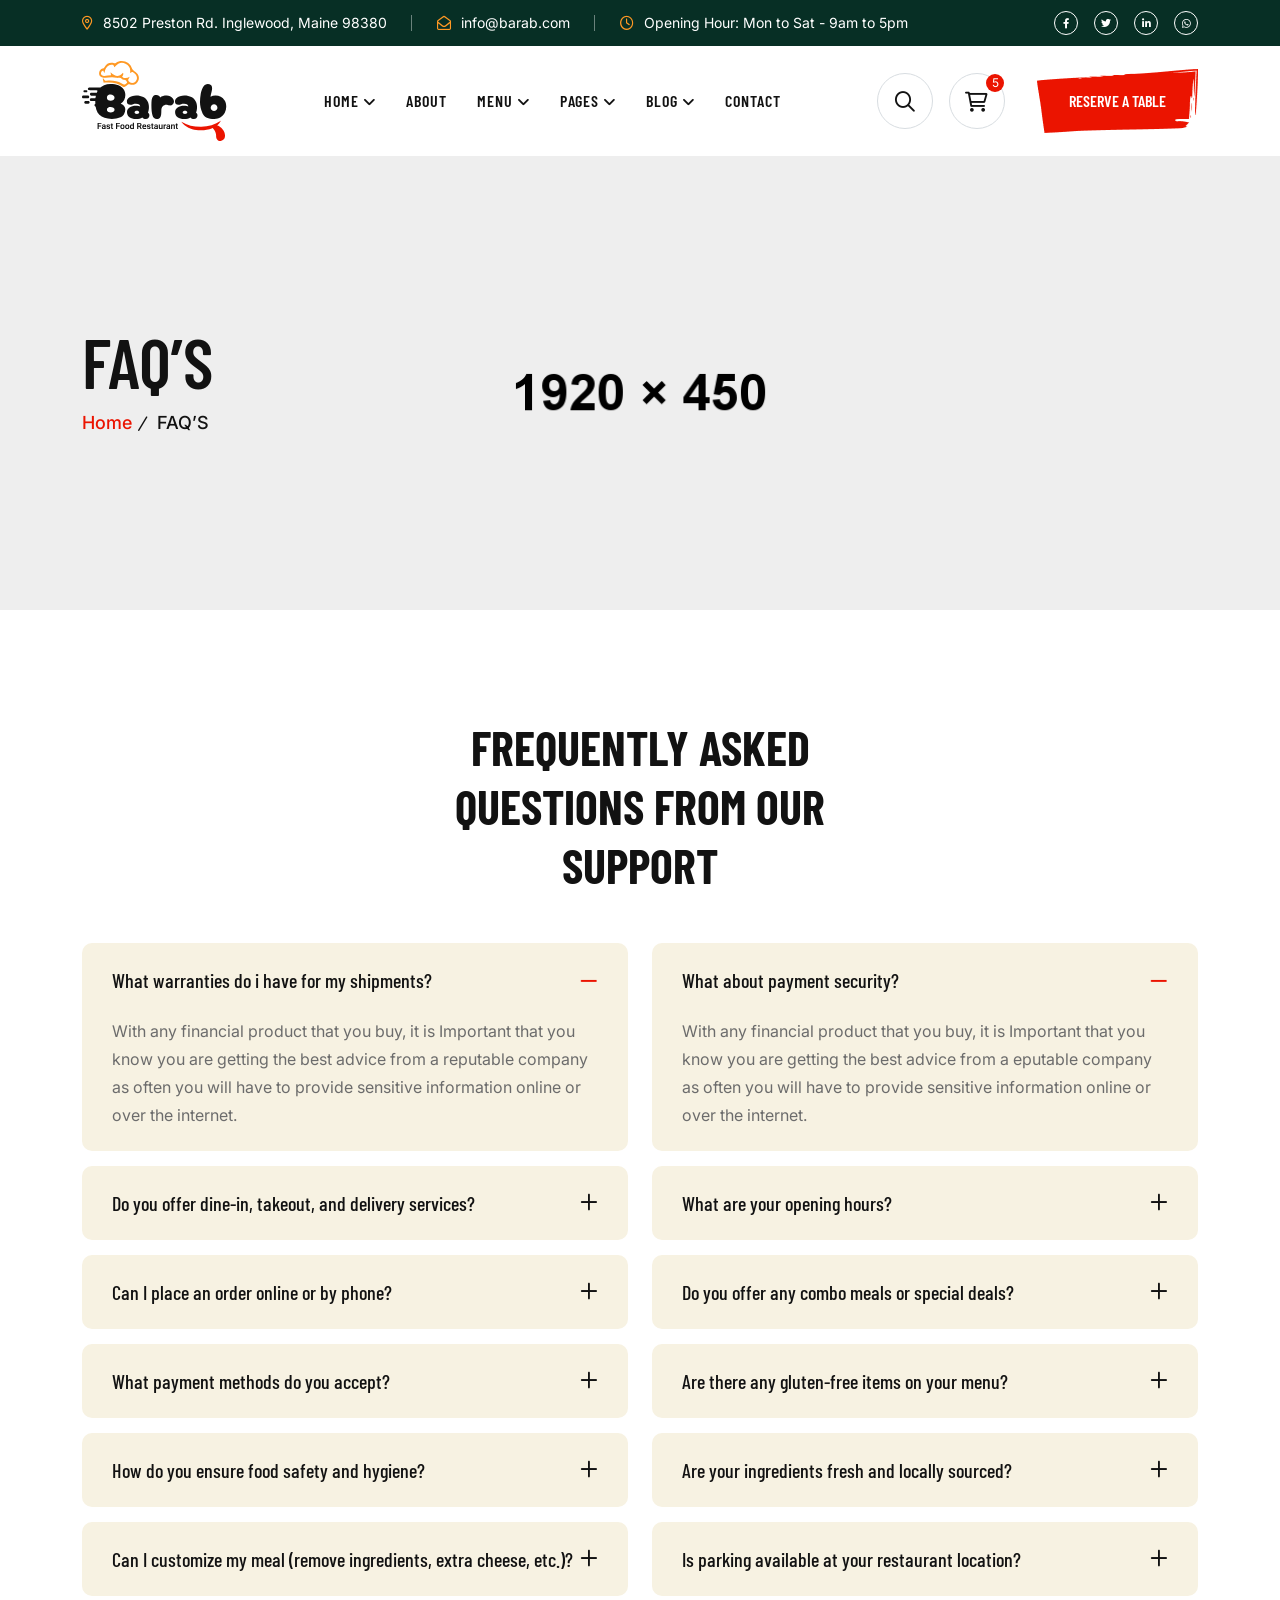
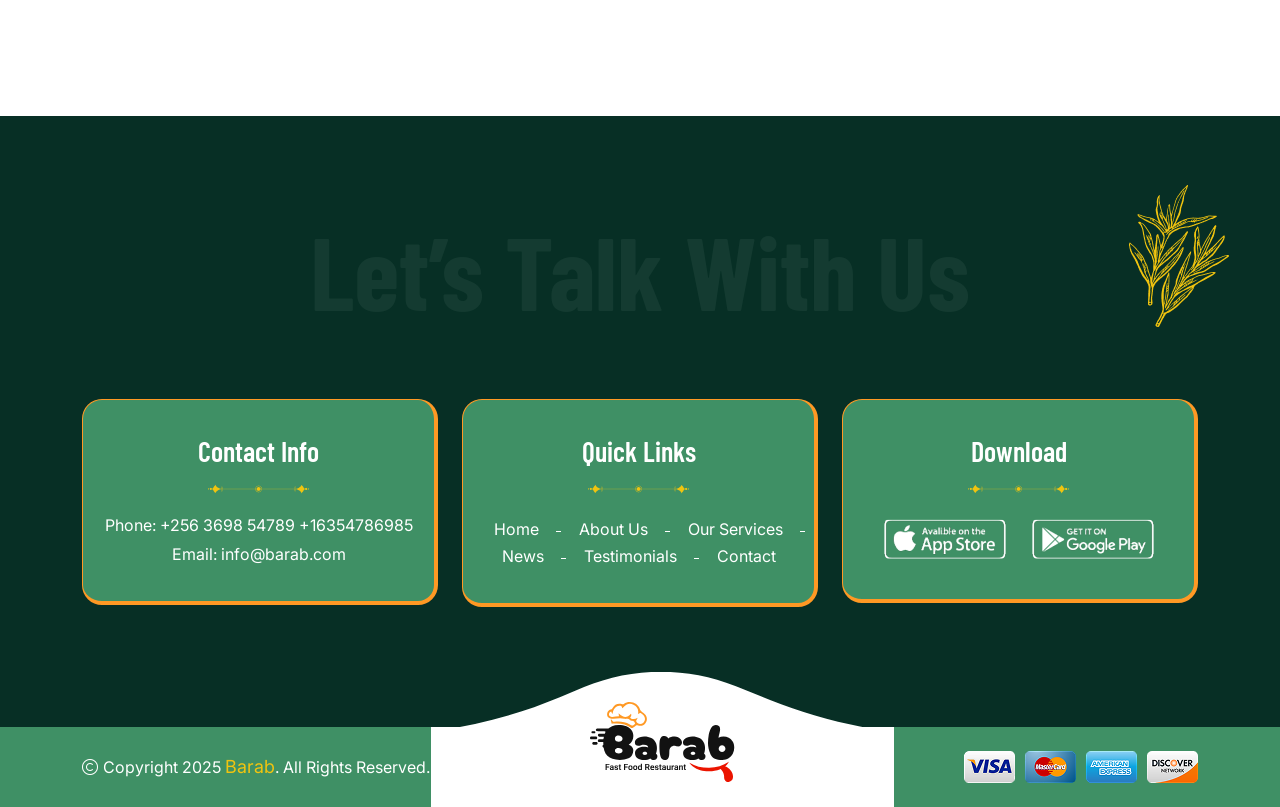
<file: faq.html>
<!doctype html>
<html class="no-js" lang="zxx">

<head>
    <meta charset="utf-8">
    <meta http-equiv="x-ua-compatible" content="ie=edge">
    <title>Barab - Restaurant & Fast Food HTML Template - FAQ’S</title>
    <meta name="author" content="Barab">
    <meta name="description" content="Barab - Restaurant & Fast Food HTML Template">
    <meta name="keywords" content="Barab - Restaurant & Fast Food HTML Template">
    <meta name="robots" content="INDEX,FOLLOW">

    <!-- Mobile Specific Metas -->
    <meta name="viewport" content="width=device-width, initial-scale=1, shrink-to-fit=no">

    <!-- Favicons - Place favicon.ico in the root directory -->
    <link rel="apple-touch-icon" sizes="57x57" href="assets/img/favicons/apple-icon-57x57.png">
    <link rel="apple-touch-icon" sizes="60x60" href="assets/img/favicons/apple-icon-60x60.png">
    <link rel="apple-touch-icon" sizes="72x72" href="assets/img/favicons/apple-icon-72x72.png">
    <link rel="apple-touch-icon" sizes="76x76" href="assets/img/favicons/apple-icon-76x76.png">
    <link rel="apple-touch-icon" sizes="114x114" href="assets/img/favicons/apple-icon-114x114.png">
    <link rel="apple-touch-icon" sizes="120x120" href="assets/img/favicons/apple-icon-120x120.png">
    <link rel="apple-touch-icon" sizes="144x144" href="assets/img/favicons/apple-icon-144x144.png">
    <link rel="apple-touch-icon" sizes="152x152" href="assets/img/favicons/apple-icon-152x152.png">
    <link rel="apple-touch-icon" sizes="180x180" href="assets/img/favicons/apple-icon-180x180.png">
    <link rel="icon" type="image/png" sizes="192x192" href="assets/img/favicons/android-icon-192x192.png">
    <link rel="icon" type="image/png" sizes="32x32" href="assets/img/favicons/favicon-32x32.png">
    <link rel="icon" type="image/png" sizes="96x96" href="assets/img/favicons/favicon-96x96.png">
    <link rel="icon" type="image/png" sizes="16x16" href="assets/img/favicons/favicon-16x16.png">
    <link rel="manifest" href="assets/img/favicons/manifest.json">
    <meta name="msapplication-TileColor" content="#ffffff">
    <meta name="msapplication-TileImage" content="assets/img/favicons/ms-icon-144x144.png">
    <meta name="theme-color" content="#ffffff">

    <!--==============================
	  Google Fonts
	============================== -->
    <link rel="preconnect" href="https://fonts.googleapis.com">
    <link rel="preconnect" href="https://fonts.gstatic.com" crossorigin>
    <link href="https://fonts.googleapis.com/css2?family=Bangers&family=Barlow+Condensed:ital,wght@0,100;0,200;0,300;0,400;0,500;0,600;0,700;0,800;0,900;1,100;1,200;1,300;1,400;1,500;1,600;1,700;1,800;1,900&family=Inter:ital,opsz,wght@0,14..32,100..900;1,14..32,100..900&display=swap" rel="stylesheet">


    <!--==============================
	    All CSS File
	============================== -->
    <!-- Bootstrap -->
    <link rel="stylesheet" href="assets/css/bootstrap.min.css">
    <!-- Fontawesome Icon -->
    <link rel="stylesheet" href="assets/css/fontawesome.min.css">
    <!-- Magnific Popup -->
    <link rel="stylesheet" href="assets/css/magnific-popup.min.css">
    <!-- datetimepicker -->
    <link rel="stylesheet" href="assets/css/jquery.datetimepicker.min.css">
    <!-- Swiper Js -->
    <link rel="stylesheet" href="assets/css/swiper-bundle.min.css">
    <!-- Theme Custom CSS -->
    <link rel="stylesheet" href="assets/css/style.css">

</head>

<body>

    <!--[if lte IE 9]>
    	<p class="browserupgrade">You are using an <strong>outdated</strong> browser. Please <a href="https://browsehappy.com/">upgrade your browser</a> to improve your experience and security.</p>
  	<![endif]-->


    <!--********************************
   		Code Start From Here 
	******************************** -->

    <!--==============================
     Preloader
  ==============================-->
    <div class="preloader ">
        <button class="th-btn preloaderCls">Cancel Preloader </button>
        <div id="preloader" class="preloader-inner">
            <div class="header-logo pb-2">
                <a href="index.html"><img class="jump" src="assets/img/logo-icon.svg" alt="Barab"></a>
            </div>
            <div class="txt-loading">
                <span data-text-preloader="B" class="letters-loading">
                    B </span>
                <span data-text-preloader="A" class="letters-loading">
                    A </span>
                <span data-text-preloader="R" class="letters-loading">
                    R </span>
                <span data-text-preloader="A" class="letters-loading">
                    A </span>
                <span data-text-preloader="B" class="letters-loading">
                    B
                </span>
            </div>
        </div>
    </div><!--==============================
    Sidemenu
============================== -->
    <div class="sidemenu-wrapper sidemenu-cart ">
        <div class="sidemenu-content">
            <button class="closeButton sideMenuCls"><i class="far fa-times"></i></button>
            <div class="widget woocommerce widget_shopping_cart">
                <h3 class="widget_title">Shopping cart</h3>
                <div class="widget_shopping_cart_content">
                    <ul class="woocommerce-mini-cart cart_list product_list_widget ">
                        <li class="woocommerce-mini-cart-item mini_cart_item">
                            <a href="#" class="remove remove_from_cart_button"><i class="far fa-times"></i></a>
                            <a href="#"><img src="assets/img/product/product_1_1.png" alt="Cart Image">Dumbbells</a>
                            <span class="quantity">1 ×
                                <span class="woocommerce-Price-amount amount">
                                    <span class="woocommerce-Price-currencySymbol">$</span>940.00</span>
                            </span>
                        </li>
                        <li class="woocommerce-mini-cart-item mini_cart_item">
                            <a href="#" class="remove remove_from_cart_button"><i class="far fa-times"></i></a>
                            <a href="#"><img src="assets/img/product/product_1_2.png" alt="Cart Image">Leather Bag</a>
                            <span class="quantity">1 ×
                                <span class="woocommerce-Price-amount amount">
                                    <span class="woocommerce-Price-currencySymbol">$</span>899.00</span>
                            </span>
                        </li>
                        <li class="woocommerce-mini-cart-item mini_cart_item">
                            <a href="#" class="remove remove_from_cart_button"><i class="far fa-times"></i></a>
                            <a href="#"><img src="assets/img/product/product_1_3.png" alt="Cart Image">Protein Bottle</a>
                            <span class="quantity">1 ×
                                <span class="woocommerce-Price-amount amount">
                                    <span class="woocommerce-Price-currencySymbol">$</span>756.00</span>
                            </span>
                        </li>
                        <li class="woocommerce-mini-cart-item mini_cart_item">
                            <a href="#" class="remove remove_from_cart_button"><i class="far fa-times"></i></a>
                            <a href="#"><img src="assets/img/product/product_1_4.png" alt="Cart Image">Gym Cycle</a>
                            <span class="quantity">1 ×
                                <span class="woocommerce-Price-amount amount">
                                    <span class="woocommerce-Price-currencySymbol">$</span>723.00</span>
                            </span>
                        </li>
                        <li class="woocommerce-mini-cart-item mini_cart_item">
                            <a href="#" class="remove remove_from_cart_button"><i class="far fa-times"></i></a>
                            <a href="#"><img src="assets/img/product/product_1_5.png" alt="Cart Image">Sports Shoes</a>
                            <span class="quantity">1 ×
                                <span class="woocommerce-Price-amount amount">
                                    <span class="woocommerce-Price-currencySymbol">$</span>1080.00</span>
                            </span>
                        </li>
                    </ul>
                    <p class="woocommerce-mini-cart__total total">
                        <strong>Subtotal:</strong>
                        <span class="woocommerce-Price-amount amount">
                            <span class="woocommerce-Price-currencySymbol">$</span>4398.00</span>
                    </p>
                    <p class="woocommerce-mini-cart__buttons buttons">
                        <a href="cart.html" class="th-btn style2 wc-forward">View cart</a>
                        <a href="checkout.html" class="th-btn style2 checkout wc-forward">Checkout</a>
                    </p>
                </div>
            </div>
        </div>
    </div>
    <div class="popup-search-box d-none d-lg-block">
        <button class="searchClose"><i class="far fa-times"></i></button>
        <form action="#">
            <input type="text" placeholder="What are you looking for?">
            <button type="submit"><i class="fal fa-search"></i></button>
        </form>
    </div><!--==============================
    Mobile Menu
  ============================== -->
    <div class="th-menu-wrapper">
        <div class="th-menu-area text-center">
            <button class="th-menu-toggle"><i class="fal fa-times"></i></button>
            <div class="mobile-logo">
                <a href="index.html"><img src="assets/img/logo.svg" alt="Barab"></a>
            </div>
            <div class="th-mobile-menu">
                <ul>
                    <li class="menu-item-has-children">
                        <a href="index.html">HOME</a>
                        <ul class="sub-menu">
                            <li><a href="index.html">Home I (Fast Food Restaurant)</a></li>
                            <li><a href="home-2.html">Home II (Pizza Restaurant)</a></li>
                        </ul>
                    </li>
                    <li class="menu-item-has-children">
                        <a href="#">MENUS</a>
                        <ul class="sub-menu">
                            <li><a href="menu-grid.html">Menu Grid View</a></li>
                            <li><a href="menu-list.html">Menu List View</a></li>
                        </ul>
                    </li>
                    <li><a href="about.html">ABOUT US</a></li>

                    <li class="menu-item-has-children">
                        <a href="#">PAGES</a>
                        <ul class="sub-menu">
                            <li class="menu-item-has-children">
                                <a href="#">Shop</a>
                                <ul class="sub-menu">
                                    <li><a href="shop.html">Shop</a></li>
                                    <li><a href="shop-details.html">Shop Details</a></li>
                                    <li><a href="cart.html">Cart Page</a></li>
                                    <li><a href="checkout.html">Checkout</a></li>
                                    <li><a href="wishlist.html">Wishlist</a></li>
                                </ul>
                            </li>
                            <li><a href="reservation.html">Reservation</a></li>
                            <li><a href="team.html">Our Chef</a></li>
                            <li><a href="team-details.html">Chef Details</a></li>
                            <li><a href="gallery.html">Gallery</a></li>
                            <li><a href="faq.html">FAQS</a></li>
                            <li><a href="testimonials.html">Testimonials</a></li>
                            <li><a href="error.html">Error Page</a></li>
                        </ul>
                    </li>
                    <li class="menu-item-has-children">
                        <a href="#">BLOG</a>
                        <ul class="sub-menu">
                            <li><a href="blog.html">Blog</a></li>
                            <li><a href="blog-details.html">Blog Details</a></li>
                        </ul>
                    </li>
                    <li>
                        <a href="contact.html">CONTACT</a>
                    </li>
                </ul>
            </div>
        </div>
    </div><!-- <div class="color-scheme-wrap active">
    <button class="switchIcon"><i class="fa-solid fa-palette"></i></button>
    <h4 class="color-scheme-wrap-title"><i class="far fa-palette"></i> Color Switcher</h4>
    <div class="color-switch-btns">
        <button data-color="#F41E1E"><i class="fa-solid fa-droplet"></i></button>
        <button data-color="#f34e3a"><i class="fa-solid fa-droplet"></i></button>
        <button data-color="#FF4857"><i class="fa-solid fa-droplet"></i></button>
        <button data-color="#3843C1"><i class="fa-solid fa-droplet"></i></button>
        <button data-color="#FF7E02"><i class="fa-solid fa-droplet"></i></button>
    </div>
</div> --><!--==============================
	Header Area
==============================-->
    <header class="th-header header-default">
        <div class="header-top d-sm-block d-none">
            <div class="container">
                <div class="row justify-content-center justify-content-lg-between align-items-center gy-2">
                    <div class="col-auto">
                        <div class="header-links">
                            <ul>
                                <li class="d-none d-xl-inline-block"><i class="far fa-location-dot"></i>8502 Preston Rd. Inglewood, Maine 98380</li>
                                <li class="d-none d-md-inline-block"><i class="far fa-envelope-open"></i><a href="mailto:info@barab.com">info@barab.com</a></li>
                                <li class="d-none d-sm-inline-block"><i class="far fa-clock"></i>Opening Hour: Mon to Sat - 9am to 5pm</li>
                            </ul>
                        </div>
                    </div>
                    <div class="col-auto d-none d-lg-block">
                        <div class="header-links">
                            <ul>
                                <li class="d-none d-xxl-inline-block header-contact"><i class="far fa-phone"></i><a href="tel:26365479875">+263 6547 9875</a></li>
                                <li>
                                    <div class="th-social">
                                        <a href="https://www.facebook.com/"><i class="fab fa-facebook-f"></i></a>
                                        <a href="https://www.twitter.com/"><i class="fab fa-twitter"></i></a>
                                        <a href="https://www.linkedin.com/"><i class="fab fa-linkedin-in"></i></a>
                                        <a href="https://www.whatsapp.com/"><i class="fab fa-whatsapp"></i></a>
                                    </div>
                                </li>
                            </ul>
                        </div>
                    </div>
                </div>
            </div>
        </div>
        <div class="sticky-wrapper">
            <!-- Main Menu Area -->
            <div class="menu-area">
                <div class="container">
                    <div class="row align-items-center justify-content-between">
                        <div class="col-auto">
                            <div class="header-logo">
                                <a href="index.html"><img src="assets/img/logo.svg" alt="Barab"></a>
                            </div>
                        </div>
                        <div class="col-auto">
                            <nav class="main-menu d-none d-lg-inline-block">
                                <ul>
                                    <li class="menu-item-has-children">
                                        <a href="index.html">HOME</a>
                                        <ul class="mega-menu mega-menu-content">
                                            <li>
                                                <div class="container">
                                                    <div class="row gy-4">
                                                        <div class="col-lg-4">
                                                            <div class="mega-menu-box">
                                                                <div class="mega-menu-img">
                                                                    <img src="assets/img/pages/index.jpg" alt="Home One">
                                                                    <div class="btn-wrap">
                                                                        <a href="index.html" class="th-btn style3">View Demo</a>
                                                                    </div>
                                                                </div>
                                                                <h3 class="mega-menu-title"><a href="index.html">Home I (Fast Food Restaurant)</a></h3>
                                                            </div>
                                                        </div>
                                                        <div class="col-lg-4">
                                                            <div class="mega-menu-box">
                                                                <div class="mega-menu-img">
                                                                    <img src="assets/img/pages/home-2.jpg" alt="Home Two">
                                                                    <div class="btn-wrap">
                                                                        <a href="home-2.html" class="th-btn style3">View Demo</a>
                                                                    </div>
                                                                </div>
                                                                <h3 class="mega-menu-title"><a href="home-2.html">Home II (Pizza Restaurant)</a></h3>
                                                            </div>
                                                        </div>
                                                        <div class="col-lg-4">
                                                            <div class="mega-menu-box coming">
                                                                <div class="mega-menu-img">
                                                                    <img src="assets/img/pages/home-3.jpg" alt="Home Three">
                                                                    <div class="btn-wrap">
                                                                        <a href="#" class="th-btn style3">Coming Home</a>
                                                                    </div>
                                                                </div>
                                                                <h3 class="mega-menu-title"><a href="#">Home III (Fine Dining)</a></h3>
                                                            </div>
                                                        </div>
                                                    </div>
                                                </div>
                                            </li>
                                        </ul>
                                    </li>
                                    <li><a href="about.html">ABOUT</a></li>
                                    <li class="menu-item-has-children">
                                        <a href="#">MENU</a>
                                        <ul class="sub-menu">
                                            <li><a href="menu-grid.html">Menu grid </a></li>
                                            <li><a href="menu-list.html">Menu List</a></li>
                                        </ul>
                                    </li>
                                    <li class="menu-item-has-children">
                                        <a href="#">PAGES</a>
                                        <ul class="sub-menu">
                                            <li class="menu-item-has-children">
                                                <a href="#">Shop</a>
                                                <ul class="sub-menu">
                                                    <li><a href="shop.html">Shop</a></li>
                                                    <li><a href="shop-details.html">Shop Details</a></li>
                                                    <li><a href="cart.html">Cart Page</a></li>
                                                    <li><a href="checkout.html">Checkout</a></li>
                                                    <li><a href="wishlist.html">Wishlist</a></li>
                                                </ul>
                                            </li>
                                            <li><a href="reservation.html">Reservation</a></li>

                                            <li><a href="team.html">Our Chef</a></li>
                                            <li><a href="team-details.html">Chef Details</a></li>
                                            <li><a href="gallery.html">Gallery</a></li>
                                            <li><a href="testimonials.html">Testimonials</a></li>
                                            <li><a href="faq.html">FAQS</a></li>
                                            <li><a href="error.html">Error Page</a></li>
                                        </ul>
                                    </li>
                                    <li class="menu-item-has-children">
                                        <a href="#">BLOG</a>
                                        <ul class="sub-menu">
                                            <li><a href="blog.html">Blog</a></li>
                                            <li><a href="blog-details.html">Blog Details</a></li>
                                        </ul>
                                    </li>
                                    <li>
                                        <a href="contact.html">CONTACT</a>
                                    </li>
                                </ul>
                            </nav>
                            <div class="header-button d-flex d-lg-none">
                                <button type="button" class="icon-btn sideMenuToggler">
                                    <span class="badge">5</span>
                                    <i class="fa-regular fa-cart-shopping"></i>
                                </button>
                                <button type="button" class="icon-btn th-menu-toggle"><i class="far fa-bars"></i></button>
                            </div>
                        </div>
                        <div class="col-auto d-none d-xl-block">
                            <div class="header-button">
                                <button type="button" class="icon-btn searchBoxToggler"><i class="far fa-search"></i></button>
                                <button type="button" class="icon-btn sideMenuToggler">
                                    <span class="badge">5</span>
                                    <i class="fa-regular fa-cart-shopping"></i>
                                </button>
                                <a href="reservation.html" class="th-btn btn-mask">RESERVE A TABLE</a>
                            </div>
                        </div>
                    </div>
                </div>
            </div>
        </div>
    </header>
    <!--==============================
    Breadcumb
============================== -->
    <div class="breadcumb-wrapper overflow-hidden " data-bg-src="assets/img/bg/breadcumb-bg.jpg">
        <div class="container">
            <div class="row">
                <div class="col-lg-6">
                    <div class="breadcumb-content">
                        <h1 class="breadcumb-title">FAQ’S</h1>
                        <ul class="breadcumb-menu">
                            <li><a href="index.html">Home</a></li>
                            <li>FAQ’S</li>
                        </ul>
                    </div>
                </div>

            </div>
        </div>
    </div><!--==============================
Faq Area
==============================-->
    <div class="space">
        <div class="container">
            <div class="row justify-content-center">
                <div class="col-lg-6">
                    <div class="title-area text-center pe-xl-5 ps-xl-5">
                        <h2 class="sec-title">Frequently asked questions from our support</h2>
                    </div>
                </div>
            </div>
            <div class="row gy-30">
                <div class="col-lg-6">
                    <div class="accordion" id="faqAccordion">


                        <div class="accordion-card">
                            <div class="accordion-header" id="collapse-item-1">
                                <button class="accordion-button " type="button" data-bs-toggle="collapse" data-bs-target="#collapse-1" aria-expanded="true" aria-controls="collapse-1"> What warranties do i have for my shipments?</button>
                            </div>
                            <div id="collapse-1" class="accordion-collapse collapse show" aria-labelledby="collapse-item-1" data-bs-parent="#faqAccordion">
                                <div class="accordion-body">
                                    <p class="faq-text">With any financial product that you buy, it is Important that you know you are getting the best advice from a reputable company as often you will have to provide sensitive information online or over the internet.</p>
                                </div>
                            </div>
                        </div>


                        <div class="accordion-card">
                            <div class="accordion-header" id="collapse-item-2">
                                <button class="accordion-button collapsed" type="button" data-bs-toggle="collapse" data-bs-target="#collapse-2" aria-expanded="false" aria-controls="collapse-2"> Do you offer dine-in, takeout, and delivery services?</button>
                            </div>
                            <div id="collapse-2" class="accordion-collapse collapse " aria-labelledby="collapse-item-2" data-bs-parent="#faqAccordion">
                                <div class="accordion-body">
                                    <p class="faq-text">With any financial product that you buy, it is Important that you know you are getting the best advice from a reputable company as often you will have to provide sensitive information online or over the internet.</p>
                                </div>
                            </div>
                        </div>


                        <div class="accordion-card">
                            <div class="accordion-header" id="collapse-item-3">
                                <button class="accordion-button collapsed" type="button" data-bs-toggle="collapse" data-bs-target="#collapse-3" aria-expanded="false" aria-controls="collapse-3"> Can I place an order online or by phone?</button>
                            </div>
                            <div id="collapse-3" class="accordion-collapse collapse " aria-labelledby="collapse-item-3" data-bs-parent="#faqAccordion">
                                <div class="accordion-body">
                                    <p class="faq-text">With any financial product that you buy, it is Important that you know you are getting the best advice from a reputable company as often you will have to provide sensitive information online or over the internet.</p>
                                </div>
                            </div>
                        </div>


                        <div class="accordion-card">
                            <div class="accordion-header" id="collapse-item-4">
                                <button class="accordion-button collapsed" type="button" data-bs-toggle="collapse" data-bs-target="#collapse-4" aria-expanded="false" aria-controls="collapse-4"> What payment methods do you accept?</button>
                            </div>
                            <div id="collapse-4" class="accordion-collapse collapse " aria-labelledby="collapse-item-4" data-bs-parent="#faqAccordion">
                                <div class="accordion-body">
                                    <p class="faq-text">With any financial product that you buy, it is Important that you know you are getting the best advice from a reputable company as often you will have to provide sensitive information online or over the internet.</p>
                                </div>
                            </div>
                        </div>


                        <div class="accordion-card">
                            <div class="accordion-header" id="collapse-item-5">
                                <button class="accordion-button collapsed" type="button" data-bs-toggle="collapse" data-bs-target="#collapse-5" aria-expanded="false" aria-controls="collapse-5"> How do you ensure food safety and hygiene?</button>
                            </div>
                            <div id="collapse-5" class="accordion-collapse collapse " aria-labelledby="collapse-item-5" data-bs-parent="#faqAccordion">
                                <div class="accordion-body">
                                    <p class="faq-text">With any financial product that you buy, it is Important that you know you are getting the best advice from a reputable company as often you will have to provide sensitive information online or over the internet.</p>
                                </div>
                            </div>
                        </div>


                        <div class="accordion-card">
                            <div class="accordion-header" id="collapse-item-6">
                                <button class="accordion-button collapsed" type="button" data-bs-toggle="collapse" data-bs-target="#collapse-6" aria-expanded="false" aria-controls="collapse-6"> Can I customize my meal (remove ingredients, extra cheese, etc.)?</button>
                            </div>
                            <div id="collapse-6" class="accordion-collapse collapse " aria-labelledby="collapse-item-6" data-bs-parent="#faqAccordion">
                                <div class="accordion-body">
                                    <p class="faq-text">With any financial product that you buy, it is Important that you know you are getting the best advice from a reputable company as often you will have to provide sensitive information online or over the internet.</p>
                                </div>
                            </div>
                        </div>
                    </div>
                </div>

                <div class="col-lg-6">
                    <div class="accordion" id="faqAccordion2">


                        <div class="accordion-card">
                            <div class="accordion-header" id="collapse-item-7">
                                <button class="accordion-button " type="button" data-bs-toggle="collapse" data-bs-target="#collapse-7" aria-expanded="true" aria-controls="collapse-7">What about payment security?</button>
                            </div>
                            <div id="collapse-7" class="accordion-collapse collapse show" aria-labelledby="collapse-item-1" data-bs-parent="#faqAccordion2">
                                <div class="accordion-body">
                                    <p class="faq-text">With any financial product that you buy, it is Important that you know you are getting the best advice from a eputable company as often you will have to provide sensitive information online or over the internet.</p>
                                </div>
                            </div>
                        </div>


                        <div class="accordion-card">
                            <div class="accordion-header" id="collapse-item-8">
                                <button class="accordion-button collapsed" type="button" data-bs-toggle="collapse" data-bs-target="#collapse-8" aria-expanded="false" aria-controls="collapse-8">What are your opening hours?</button>
                            </div>
                            <div id="collapse-8" class="accordion-collapse collapse " aria-labelledby="collapse-item-2" data-bs-parent="#faqAccordion2">
                                <div class="accordion-body">
                                    <p class="faq-text">With any financial product that you buy, it is Important that you know you are getting the best advice from a eputable company as often you will have to provide sensitive information online or over the internet.</p>
                                </div>
                            </div>
                        </div>


                        <div class="accordion-card">
                            <div class="accordion-header" id="collapse-item-9">
                                <button class="accordion-button collapsed" type="button" data-bs-toggle="collapse" data-bs-target="#collapse-9" aria-expanded="false" aria-controls="collapse-9">Do you offer any combo meals or special deals?</button>
                            </div>
                            <div id="collapse-9" class="accordion-collapse collapse " aria-labelledby="collapse-item-3" data-bs-parent="#faqAccordion2">
                                <div class="accordion-body">
                                    <p class="faq-text">With any financial product that you buy, it is Important that you know you are getting the best advice from a eputable company as often you will have to provide sensitive information online or over the internet.</p>
                                </div>
                            </div>
                        </div>


                        <div class="accordion-card">
                            <div class="accordion-header" id="collapse-item-10">
                                <button class="accordion-button collapsed" type="button" data-bs-toggle="collapse" data-bs-target="#collapse-10" aria-expanded="false" aria-controls="collapse-10">Are there any gluten-free items on your menu?</button>
                            </div>
                            <div id="collapse-10" class="accordion-collapse collapse " aria-labelledby="collapse-item-4" data-bs-parent="#faqAccordion2">
                                <div class="accordion-body">
                                    <p class="faq-text">With any financial product that you buy, it is Important that you know you are getting the best advice from a eputable company as often you will have to provide sensitive information online or over the internet.</p>
                                </div>
                            </div>
                        </div>


                        <div class="accordion-card">
                            <div class="accordion-header" id="collapse-item-11">
                                <button class="accordion-button collapsed" type="button" data-bs-toggle="collapse" data-bs-target="#collapse-11" aria-expanded="false" aria-controls="collapse-11">Are your ingredients fresh and locally sourced?</button>
                            </div>
                            <div id="collapse-11" class="accordion-collapse collapse " aria-labelledby="collapse-item-5" data-bs-parent="#faqAccordion2">
                                <div class="accordion-body">
                                    <p class="faq-text">With any financial product that you buy, it is Important that you know you are getting the best advice from a eputable company as often you will have to provide sensitive information online or over the internet.</p>
                                </div>
                            </div>
                        </div>


                        <div class="accordion-card">
                            <div class="accordion-header" id="collapse-item-12">
                                <button class="accordion-button collapsed" type="button" data-bs-toggle="collapse" data-bs-target="#collapse-12" aria-expanded="false" aria-controls="collapse-12">Is parking available at your restaurant location?</button>
                            </div>
                            <div id="collapse-12" class="accordion-collapse collapse " aria-labelledby="collapse-item-6" data-bs-parent="#faqAccordion2">
                                <div class="accordion-body">
                                    <p class="faq-text">With any financial product that you buy, it is Important that you know you are getting the best advice from a eputable company as often you will have to provide sensitive information online or over the internet.</p>
                                </div>
                            </div>
                        </div>
                    </div>
                </div>

            </div>
        </div>
    </div>


    <!--==============================
	Footer Area
==============================-->
    <footer class="footer-wrapper footer-default overflow-hidden">
        <div class="shape-mockup d-none d-xxl-block wow fadeinup" data-top="22%" data-left="0%">
            <img src="assets/img/footer/footer-left.png" alt="img">
        </div>
        <div class="shape-mockup moving d-none d-lg-block" data-top="10%" data-right="4%">
            <img src="assets/img/shape/footer-top.png" alt="img">
        </div>

        <div class="footer-top">
            <div class="container">
                <div class="row gy-40 align-items-center justify-content-center">
                    <div class="col-xl-12">
                        <div class="subscribe-box">
                            <h2 class="footer-top_title">Let’s Talk With Us</h2>
                        </div>
                    </div>
                </div>
            </div>
        </div>
        <div class="widget-area">
            <div class="container">
                <div class="row gy-4 justify-content-center">
                    <div class="col-md-12 col-lg-6 col-xl-4">
                        <div class="widget footer-widget">
                            <h3 class="widget_title">Contact Info</h3>
                            <div class="icon">
                                <img src="assets/img/icon/f-title-icon.png" alt="icon">
                            </div>
                            <div class="th-widget-contact">
                                <div class="info-box">
                                    <p class="info-box_text">
                                        <span>Phone:</span>
                                        <a href="tel:256369854789" class="info-box_link">+256 3698 54789</a>
                                        <a href="tel:16354786985" class="info-box_link">+16354786985</a>
                                    </p>
                                </div>
                                <div class="info-box">
                                    <p class="info-box_text">
                                        <span>Email:</span>
                                        <a href="mailto:info@barab.com" class="info-box_link">info@barab.com</a>
                                    </p>
                                </div>
                            </div>
                        </div>
                    </div>
                    <div class="col-md-12 col-lg-6 col-xl-4">
                        <div class="widget widget_nav_menu footer-widget">
                            <h3 class="widget_title">Quick Links</h3>
                            <div class="icon">
                                <img src="assets/img/icon/f-title-icon.png" alt="icon">
                            </div>
                            <div class="menu-all-pages-container">
                                <ul class="menu">
                                    <li><a href="index.html">Home</a></li>
                                    <li><a href="about.html">About Us</a></li>
                                    <li><a href="service.html">Our Services</a></li>
                                    <li><a href="blog.html">News</a></li>
                                    <li><a href="testimonials.html">Testimonials</a></li>
                                    <li><a href="contact.html">Contact</a></li>
                                </ul>
                            </div>
                        </div>
                    </div>
                    <div class="col-md-12 col-lg-6 col-xl-4">
                        <div class="widget widget_download footer-widget">
                            <h4 class="widget_title">Download</h4>
                            <div class="icon">
                                <img src="assets/img/icon/f-title-icon.png" alt="icon">
                            </div>
                            <div class="download-widget-wrap">
                                <a href="https://www.apple.com/app-store/">
                                    <img src="assets/img/icon/f-app-store.png" alt="img">
                                </a>
                                <a href="https://play.google.com/store/games?device=windows">
                                    <img src="assets/img/icon/f-google-store.png" alt="img">
                                </a>
                            </div>
                        </div>
                    </div>
                </div>
            </div>
        </div>
        <div class="copyright-wrap">
            <div class="container">
                <div class="copy-right-content">
                    <div class="copyright-text-wrap">
                        <p class="copyright-text">
                            <i class="fal fa-copyright"></i> Copyright 2025 <a href="index.html">Barab</a>. All Rights Reserved.
                        </p>
                    </div>
                    <div class="footer-bottom-logo">
                        <a href="index.html">
                            <img src="assets/img/logo.svg" alt="img">
                        </a>
                    </div>
                    <div class="footer-card">
                        <img src="assets/img/icon/f-card.png" alt="img ">
                    </div>
                </div>
            </div>
        </div>
    </footer>

    <!--********************************
			Code End  Here 
	******************************** -->

    <!-- Scroll To Top -->
    <div class="scroll-top">
        <svg class="progress-circle svg-content" width="100%" height="100%" viewBox="-1 -1 102 102">
            <path d="M50,1 a49,49 0 0,1 0,98 a49,49 0 0,1 0,-98" style="transition: stroke-dashoffset 10ms linear 0s; stroke-dasharray: 307.919, 307.919; stroke-dashoffset: 307.919;"></path>
        </svg>
    </div>

    <!--==============================
    All Js File
============================== -->
    <!-- Jquery -->
    <script src="assets/js/vendor/jquery-3.7.1.min.js"></script>
    <!-- Swiper Js -->
    <script src="assets/js/swiper-bundle.min.js"></script>
    <!-- Bootstrap -->
    <script src="assets/js/bootstrap.min.js"></script>
    <!-- Magnific Popup -->
    <script src="assets/js/jquery.magnific-popup.min.js"></script>
    <!-- Counter Up -->
    <script src="assets/js/jquery.counterup.min.js"></script>
    <!-- Range Slider -->
    <script src="assets/js/jquery-ui.min.js"></script>
    <!-- Isotope Filter -->
    <script src="assets/js/imagesloaded.pkgd.min.js"></script>
    <script src="assets/js/isotope.pkgd.min.js"></script>
    <!-- datetimepicker -->
    <script src="assets/js/jquery.datetimepicker.min.js"></script>
    <!-- Tilt JS -->
    <script src="assets/js/tilt.jquery.min.js"></script>
    <!-- Scroll Trigger -->
    <script src="assets/js/ScrollTrigger.min.js"></script>
    <!-- Gsap -->
    <script src="assets/js/gsap.min.js"></script>
    <!-- Lenis Smooth Scroll -->
    <script src="assets/js/lenis.min.js"></script>
    <!-- Wow Js -->
    <script src="assets/js/wow.min.js"></script>

    <!-- Main Js File -->
    <script src="assets/js/main.js"></script>
</body>

</html>
</file>
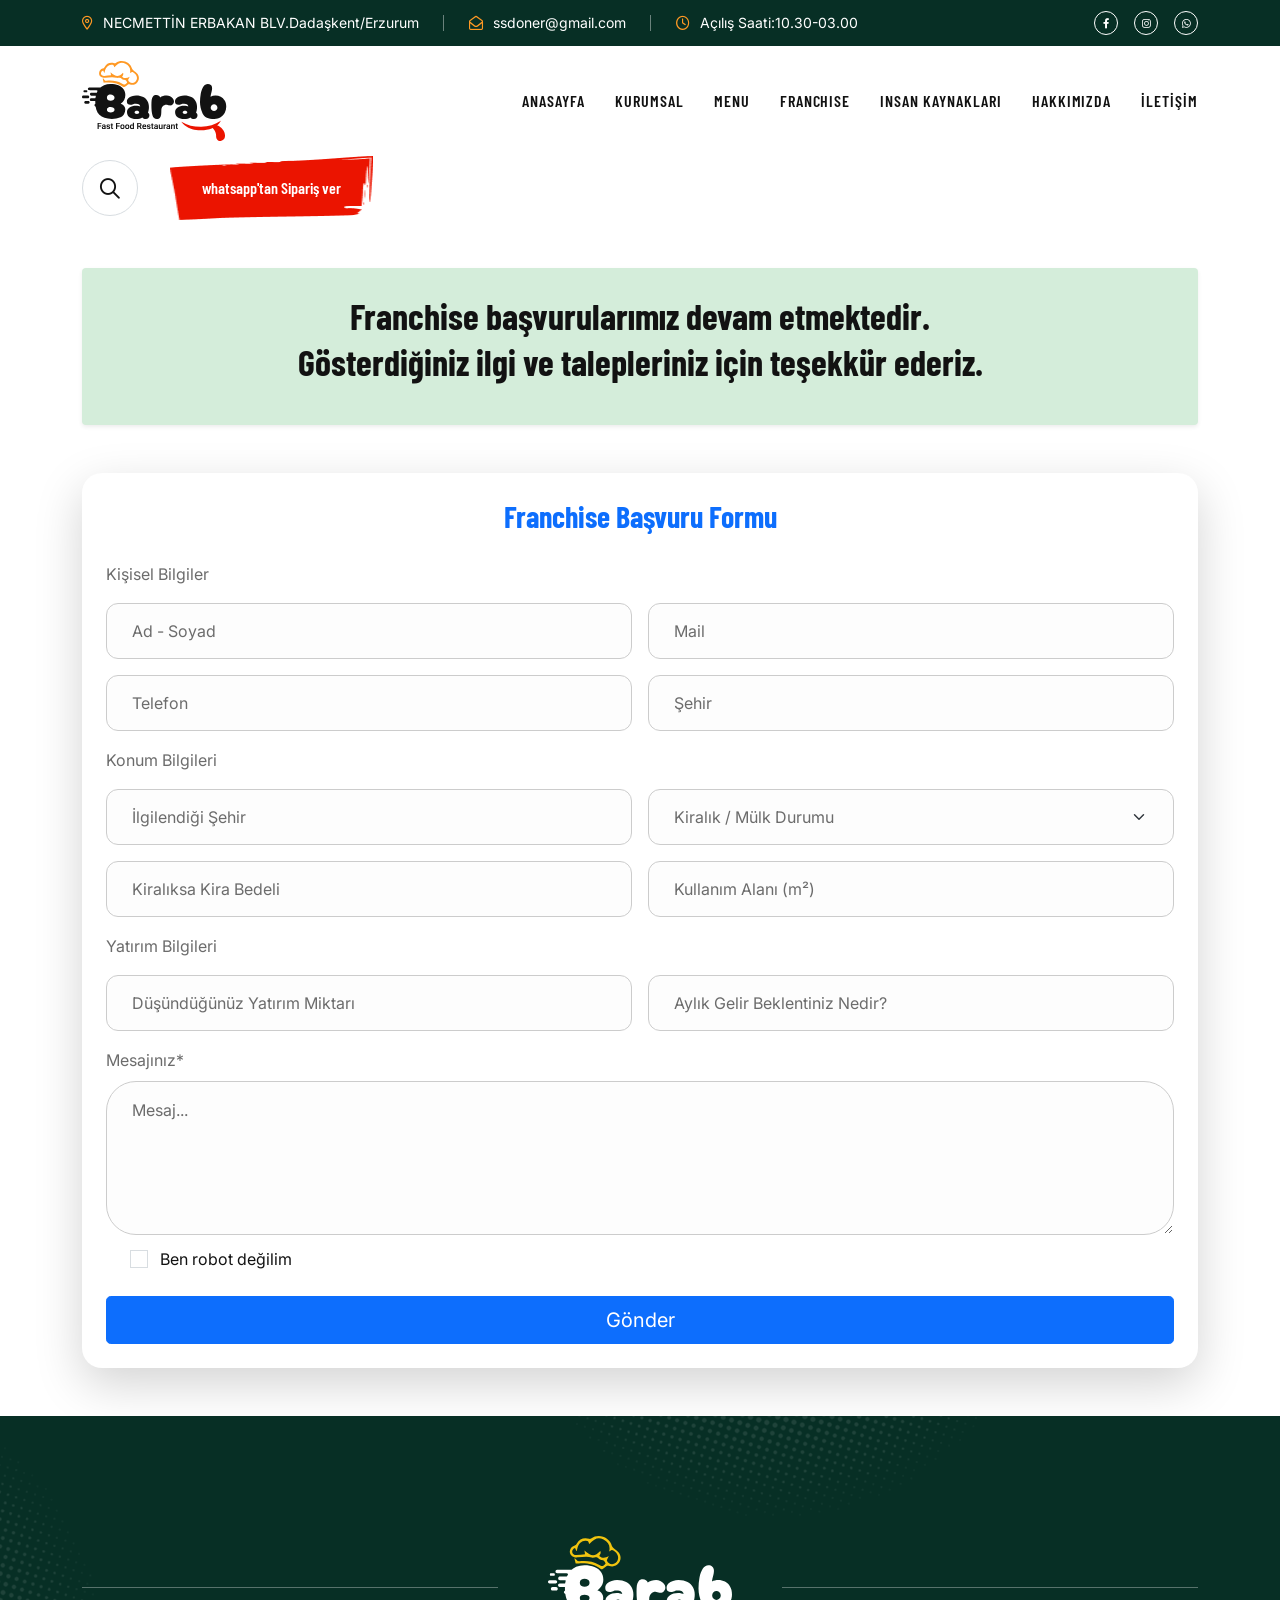
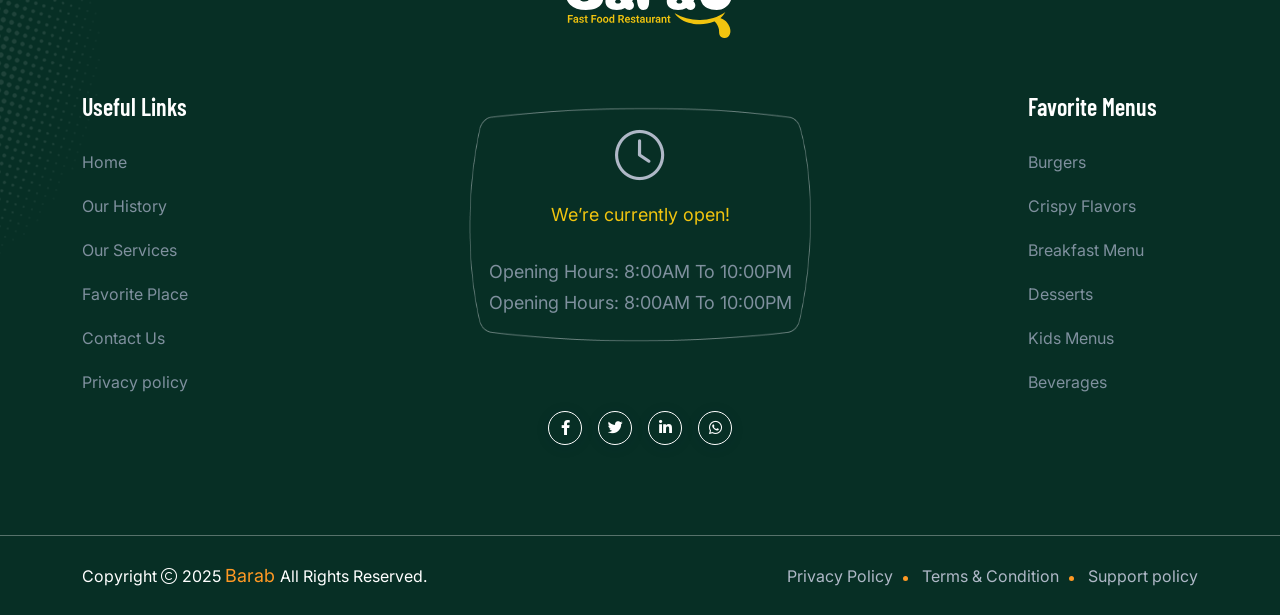
<file: franchise.html>
<!doctype html>
<html class="no-js" lang="zxx">

<head>
    <meta charset="utf-8">
    <meta http-equiv="x-ua-compatible" content="ie=edge">
    <title>SS DÖNER</title>
    <meta name="author" content="Barab">
    <meta name="description" content="Barab - Restaurant & Fast Food HTML Template">
    <meta name="keywords" content="Barab - Restaurant & Fast Food HTML Template">
    <meta name="robots" content="INDEX,FOLLOW">

    <!-- Mobile Specific Metas -->
    <meta name="viewport" content="width=device-width, initial-scale=1, shrink-to-fit=no">

    <!-- Favicons - Place favicon.ico in the root directory -->
    <link rel="apple-touch-icon" sizes="57x57" href="assets/img/favicons/apple-icon-57x57.png">
    <link rel="apple-touch-icon" sizes="60x60" href="assets/img/favicons/apple-icon-60x60.png">
    <link rel="apple-touch-icon" sizes="72x72" href="assets/img/favicons/apple-icon-72x72.png">
    <link rel="apple-touch-icon" sizes="76x76" href="assets/img/favicons/apple-icon-76x76.png">
    <link rel="apple-touch-icon" sizes="114x114" href="assets/img/favicons/apple-icon-114x114.png">
    <link rel="apple-touch-icon" sizes="120x120" href="assets/img/favicons/apple-icon-120x120.png">
    <link rel="apple-touch-icon" sizes="144x144" href="assets/img/favicons/apple-icon-144x144.png">
    <link rel="apple-touch-icon" sizes="152x152" href="assets/img/favicons/apple-icon-152x152.png">
    <link rel="apple-touch-icon" sizes="180x180" href="assets/img/favicons/apple-icon-180x180.png">
    <link rel="icon" type="image/png" sizes="192x192" href="assets/img/favicons/android-icon-192x192.png">
    <link rel="icon" type="image/png" sizes="32x32" href="assets/img/favicons/favicon-32x32.png">
    <link rel="icon" type="image/png" sizes="96x96" href="assets/img/favicons/favicon-96x96.png">
    <link rel="icon" type="image/png" sizes="16x16" href="assets/img/favicons/favicon-16x16.png">
    <link rel="manifest" href="assets/img/favicons/manifest.json">
    <meta name="msapplication-TileColor" content="#ffffff">
    <meta name="msapplication-TileImage" content="assets/img/favicons/ms-icon-144x144.png">
    <meta name="theme-color" content="#ffffff">

    <!--==============================
	  Google Fonts
	============================== -->
    <link rel="preconnect" href="https://fonts.googleapis.com">
    <link rel="preconnect" href="https://fonts.gstatic.com" crossorigin>
    <link href="https://fonts.googleapis.com/css2?family=Bangers&family=Barlow+Condensed:ital,wght@0,100;0,200;0,300;0,400;0,500;0,600;0,700;0,800;0,900;1,100;1,200;1,300;1,400;1,500;1,600;1,700;1,800;1,900&family=Inter:ital,opsz,wght@0,14..32,100..900;1,14..32,100..900&display=swap" rel="stylesheet">


    <!--==============================
	    All CSS File
	============================== -->
    <!-- Bootstrap -->
    <link rel="stylesheet" href="assets/css/bootstrap.min.css">
    <!-- Fontawesome Icon -->
    <link rel="stylesheet" href="assets/css/fontawesome.min.css">
    <!-- Magnific Popup -->
    <link rel="stylesheet" href="assets/css/magnific-popup.min.css">
    <!-- datetimepicker -->
    <link rel="stylesheet" href="assets/css/jquery.datetimepicker.min.css">
    <!-- Swiper Js -->
    <link rel="stylesheet" href="assets/css/swiper-bundle.min.css">
    <!-- Theme Custom CSS -->
    <link rel="stylesheet" href="assets/css/style.css">

</head>

<body>

    <!--[if lte IE 9]>
    	<p class="browserupgrade">You are using an <strong>outdated</strong> browser. Please <a href="https://browsehappy.com/">upgrade your browser</a> to improve your experience and security.</p>
  	<![endif]-->


    <!--********************************
   		Code Start From Here 
	******************************** -->

    <!--==============================
     Preloader
  ==============================-->
    <div class="preloader ">
        <button class="th-btn preloaderCls">Yüklemeyi İptal Et” </button>
        <div id="preloader" class="preloader-inner">
            <div class="header-logo pb-2">
                <a href="index.html"><img class="jump" src="assets/img/logo-icon.svg" alt="Barab"></a>
            </div>
            <div class="txt-loading">
                <span data-text-preloader="S" class="letters-loading">
                    S </span>
                <span data-text-preloader="S" class="letters-loading">
                    S</span>
                <span data-text-preloader="D" class="letters-loading">
                    D </span>
                <span data-text-preloader="Ö" class="letters-loading">
                    Ö </span>
                     <span data-text-preloader="N" class="letters-loading">
                    N </span>
                     <span data-text-preloader="E" class="letters-loading">
                    E </span>
                     <span data-text-preloader="R" class="letters-loading">
                    R </span>
                <span data-text-preloader="SS" class="letters-loading">
                    
                </span>
            </div>
        </div>
    </div><!--==============================
    Sidemenu
============================== -->
    <div class="sidemenu-wrapper sidemenu-cart ">
        <div class="sidemenu-content">
            <button class="closeButton sideMenuCls"><i class="far fa-times"></i></button>
            <div class="widget woocommerce widget_shopping_cart">
                <h3 class="widget_title">Shopping cart</h3>
                <div class="widget_shopping_cart_content">
                    <ul class="woocommerce-mini-cart cart_list product_list_widget ">
                        <li class="woocommerce-mini-cart-item mini_cart_item">
                            <a href="#" class="remove remove_from_cart_button"><i class="far fa-times"></i></a>
                            <a href="#"><img src="assets/img/product/product_1_1.png" alt="Cart Image">Dumbbells</a>
                            <span class="quantity">1 ×
                                <span class="woocommerce-Price-amount amount">
                                    <span class="woocommerce-Price-currencySymbol">$</span>940.00</span>
                            </span>
                        </li>
                        <li class="woocommerce-mini-cart-item mini_cart_item">
                            <a href="#" class="remove remove_from_cart_button"><i class="far fa-times"></i></a>
                            <a href="#"><img src="assets/img/product/product_1_2.png" alt="Cart Image">Leather Bag</a>
                            <span class="quantity">1 ×
                                <span class="woocommerce-Price-amount amount">
                                    <span class="woocommerce-Price-currencySymbol">$</span>899.00</span>
                            </span>
                        </li>
                        <li class="woocommerce-mini-cart-item mini_cart_item">
                            <a href="#" class="remove remove_from_cart_button"><i class="far fa-times"></i></a>
                            <a href="#"><img src="assets/img/product/product_1_3.png" alt="Cart Image">Protein Bottle</a>
                            <span class="quantity">1 ×
                                <span class="woocommerce-Price-amount amount">
                                    <span class="woocommerce-Price-currencySymbol">$</span>756.00</span>
                            </span>
                        </li>
                        <li class="woocommerce-mini-cart-item mini_cart_item">
                            <a href="#" class="remove remove_from_cart_button"><i class="far fa-times"></i></a>
                            <a href="#"><img src="assets/img/product/product_1_4.png" alt="Cart Image">Gym Cycle</a>
                            <span class="quantity">1 ×
                                <span class="woocommerce-Price-amount amount">
                                    <span class="woocommerce-Price-currencySymbol">$</span>723.00</span>
                            </span>
                        </li>
                        <li class="woocommerce-mini-cart-item mini_cart_item">
                            <a href="#" class="remove remove_from_cart_button"><i class="far fa-times"></i></a>
                            <a href="#"><img src="assets/img/product/product_1_5.png" alt="Cart Image">Sports Shoes</a>
                            <span class="quantity">1 ×
                                <span class="woocommerce-Price-amount amount">
                                    <span class="woocommerce-Price-currencySymbol">$</span>1080.00</span>
                            </span>
                        </li>
                    </ul>
                    <p class="woocommerce-mini-cart__total total">
                        <strong>Subtotal:</strong>
                        <span class="woocommerce-Price-amount amount">
                            <span class="woocommerce-Price-currencySymbol">$</span>4398.00</span>
                    </p>
                    <p class="woocommerce-mini-cart__buttons buttons">
                        <a href="cart.html" class="th-btn style2 wc-forward">View cart</a>
                        <a href="checkout.html" class="th-btn style2 checkout wc-forward">Checkout</a>
                    </p>
                </div>
            </div>
        </div>
    </div>
    <div class="popup-search-box d-none d-lg-block">
        <button class="searchClose"><i class="far fa-times"></i></button>
        <form action="#">
            <input type="text" placeholder="Hangi Lezzeti Seçiyorsunuz?">
            <button type="submit"><i class="fal fa-search"></i></button>
        </form>
    </div><!--==============================
    Mobile Menu
  ============================== -->
    <div class="th-menu-wrapper">
        <div class="th-menu-area text-center">
            <button class="th-menu-toggle"><i class="fal fa-times"></i></button>
            <div class="mobile-logo">
                <a href="index.html"><img src="assets/img/logo.svg" alt="Barab"></a>
            </div>
            <div class="th-mobile-menu">
                <ul>
                    <li>
                        <a href="index.html">ANASAYFA</a>
                 <!--        <ul class="sub-menu">
                            <li><a href="index.html">Home I (Fast Food Restaurant)</a></li>
                            <li><a href="home-2.html">Home II (Pizza Restaurant)</a></li>
                        </ul> -->
                    </li>
                    <li>
                        <a href="#">KURUMSAL</a>
                    <!--     <ul class="sub-menu">
                            <li><a href="menu-grid.html">Menu Grid View</a></li>
                            <li><a href="menu-list.html">Menu List View</a></li>
                        </ul> -->
                    </li>
                       <li><a href="about.html">MENU</a></li>
                    
                     <li>
                        <a href="franchise.html">FRANCHISE</a>
                     <!--    <ul class="sub-menu">
                            <li><a href="blog.html">Blog</a></li>
                            <li><a href="blog-details.html">Blog Details</a></li>
                        </ul> -->
                    </li>

                    <li>
                        <a href="human-resources.html">İNSAN KAYNAKLARI</a>
                       <!--  <ul class="sub-menu">
                           <li class="menu-item-has-children">
                                <a href="#">Shop</a>
                                <ul class="sub-menu">
                                    <li><a href="shop.html">Shop</a></li>
                                    <li><a href="shop-details.html">Shop Details</a></li>
                                    <li><a href="cart.html">Cart Page</a></li>
                                    <li><a href="checkout.html">Checkout</a></li>
                                    <li><a href="wishlist.html">Wishlist</a></li>
                                </ul>
                            </li> -->
                          <!--   <li><a href="reservation.html">Reservation</a></li>
                            <li><a href="team.html">Our Chef</a></li>
                            <li><a href="team-details.html">Chef Details</a></li>
                            <li><a href="gallery.html">Gallery</a></li>
                            <li><a href="faq.html">FAQS</a></li>
                            <li><a href="testimonials.html">Testimonials</a></li>
                            <li><a href="error.html">Error Page</a></li>
                        </ul> --> 
                    </li>
                
                    <li><a href="about.html">HAKKIMIZDA</a></li>
                    <li>
                        <a href="contact.html">İLETİŞİM</a>
                    </li>
                </ul>
            </div>
        </div>
    </div><!-- <div class="color-scheme-wrap active">
    <button class="switchIcon"><i class="fa-solid fa-palette"></i></button>
    <h4 class="color-scheme-wrap-title"><i class="far fa-palette"></i> Color Switcher</h4>
    <div class="color-switch-btns">
        <button data-color="#F41E1E"><i class="fa-solid fa-droplet"></i></button>
        <button data-color="#f34e3a"><i class="fa-solid fa-droplet"></i></button>
        <button data-color="#FF4857"><i class="fa-solid fa-droplet"></i></button>
        <button data-color="#3843C1"><i class="fa-solid fa-droplet"></i></button>
        <button data-color="#FF7E02"><i class="fa-solid fa-droplet"></i></button>
    </div>
</div> --><!--==============================
	Header Area
==============================-->
    <header class="th-header header-default">
        <div class="header-top d-sm-block d-none">
            <div class="container">
                <div class="row justify-content-center justify-content-lg-between align-items-center gy-2">
                    <div class="col-auto">
                        <div class="header-links">
                            <ul>
                                <li class="d-none d-xl-inline-block"><i class="far fa-location-dot"></i>NECMETTİN ERBAKAN BLV.Dadaşkent/Erzurum</li>
                                <li class="d-none d-md-inline-block"><i class="far fa-envelope-open"></i><a href="mailto:info@barab.com">ssdoner@gmail.com</a></li>
                                <li class="d-none d-sm-inline-block"><i class="far fa-clock"></i>Açılış Saati:10.30-03.00</li>
                            </ul>
                        </div>
                    </div>
                    <div class="col-auto d-none d-lg-block">
                        <div class="header-links">
                            <ul>
                                <li class="d-none d-xxl-inline-block header-contact"><i class="far fa-phone"></i><a href="tel:26365479875">(0442) 342 00 78</a></li>
                                <li>
                                    <div class="th-social">
                                        <a href="https://www.facebook.com/"><i class="fab fa-facebook-f"></i></a>
                                        <a href="https://www.instagram.com/ssdonertr/"><i class="fab fa-instagram"></i></a>
                                        <a href="https://www.whatsapp.com/"><i class="fab fa-whatsapp"></i></a>
                                    </div>
                                </li>
                            </ul>
                        </div>
                    </div>
                </div>
            </div>
        </div>
        <div class="sticky-wrapper">
            <!-- Main Menu Area -->
            <div class="menu-area">
                <div class="container">
                    <div class="row align-items-center justify-content-between">
                        <div class="col-auto">
                            <div class="header-logo">
                                <a href="index.html"><img src="assets/img/logo.svg" alt="Barab"></a>
                            </div>
                        </div>
                        <div class="col-auto">
                            <nav class="main-menu d-none d-lg-inline-block">
                                <ul>
                                    <li>
                                        <a href="index.html">ANASAYFA</a>
                                 <!--        <ul class="mega-menu mega-menu-content">
                                            <li>
                                                <div class="container">
                                                    <div class="row gy-4">
                                                        <div class="col-lg-4">
                                                            <div class="mega-menu-box">
                                                                <div class="mega-menu-img">
                                                                    <img src="assets/img/pages/index.jpg" alt="Home One">
                                                                    <div class="btn-wrap">
                                                                        <a href="index.html" class="th-btn style3">View Demo</a>
                                                                    </div>
                                                                </div>
                                                                <h3 class="mega-menu-title"><a href="index.html">Home I (Fast Food Restaurant)</a></h3>
                                                            </div>
                                                        </div>
                                                        <div class="col-lg-4">
                                                            <div class="mega-menu-box">
                                                                <div class="mega-menu-img">
                                                                    <img src="assets/img/pages/home-2.jpg" alt="Home Two">
                                                                    <div class="btn-wrap">
                                                                        <a href="home-2.html" class="th-btn style3">View Demo</a>
                                                                    </div>
                                                                </div>
                                                                <h3 class="mega-menu-title"><a href="home-2.html">Home II (Pizza Restaurant)</a></h3>
                                                            </div>
                                                        </div>
                                                        <div class="col-lg-4">
                                                            <div class="mega-menu-box coming">
                                                                <div class="mega-menu-img">
                                                                    <img src="assets/img/pages/home-3.jpg" alt="Home Three">
                                                                    <div class="btn-wrap">
                                                                        <a href="#" class="th-btn style3">Coming Home</a>
                                                                    </div>
                                                                </div>
                                                                <h3 class="mega-menu-title"><a href="#">Home III (Fine Dining)</a></h3>
                                                            </div>
                                                        </div>
                                                    </div>
                                                </div>
                                            </li>
                                        </ul> -->
                                    </li>
                                       <li><a href="about.html">KURUMSAL</a></li>
                                 
                                    <li>
                                        <a href="#">MENU</a>
                                  <!--       <ul class="sub-menu">
                                            <li><a href="menu-grid.html">Menu grid </a></li>
                                            <li><a href="menu-list.html">Menu List</a></li>
                                        </ul> -->
                                    </li>
                                    <li>
                                        <a href="franchise.html">FRANCHISE</a>
                                    <!--     <ul class="sub-menu">
                                            <li class="menu-item-has-children">
                                                <a href="#">Shop</a>
                                                <ul class="sub-menu">
                                                    <li><a href="shop.html">Shop</a></li>
                                                    <li><a href="shop-details.html">Shop Details</a></li>
                                                    <li><a href="cart.html">Cart Page</a></li>
                                                    <li><a href="checkout.html">Checkout</a></li>
                                                    <li><a href="wishlist.html">Wishlist</a></li>
                                                </ul>
                                            </li>
                                            <li><a href="reservation.html">Reservation</a></li>

                                            <li><a href="team.html">Our Chef</a></li>
                                            <li><a href="team-details.html">Chef Details</a></li>
                                            <li><a href="gallery.html">Gallery</a></li>
                                            <li><a href="testimonials.html">Testimonials</a></li>
                                            <li><a href="faq.html">FAQS</a></li>
                                            <li><a href="error.html">Error Page</a></li>
                                        </ul> -->
                                    </li>
                                    <li>
                                        <a href="human-resources.html">iNSAN KAYNAKLARI</a>
                                      <!--   <ul class="sub-menu">
                                            <li><a href="blog.html">Blog</a></li>
                                            <li><a href="blog-details.html">Blog Details</a></li>
                                        </ul> -->
                                    </li>
                                       <li><a href="about.html">HAKKIMIZDA</a></li>
                                    <li>
                                        <a href="contact.html">İLETİŞİM</a>
                                    </li>
                                </ul>
                            </nav>
                 <div class="header-button d-flex d-lg-none">
                               <!--  <button type="button" class="icon-btn sideMenuToggler">
                                    <span class="badge">5</span>
                                    <i class="fa-regular fa-cart-shopping"></i>
                                </button> -->
                                <button type="button" class="icon-btn th-menu-toggle"><i class="far fa-bars"></i></button>
                            </div> 
                        </div>
                        <div class="col-auto d-none d-xl-block">
                            <div class="header-button">
                                <button type="button" class="icon-btn searchBoxToggler"><i class="far fa-search"></i></button>
                            <!--     <button type="button" class="icon-btn sideMenuToggler">
                                    <span class="badge">5</span>
                                    <i class="fa-regular fa-cart-shopping"></i>
                                </button> -->
                                <a href="reservation.html" class="th-btn btn-mask">whatsapp'tan Sipariş ver</a>
                            </div>
                        </div>
                    </div>
                </div>
            </div>
        </div>
    </header>

<!-- Header burada mevcut (senin verdiğin) -->

<!-- ==============================
     Franchise Başvuru Formu
============================== -->
<!-- ==============================
     Franchise Başvuru Sayfası
============================== -->

<div class="container py-5">

  <!-- Başvuru Kapalı Mesajı -->
  <div class="alert alert-green text-center p-4 mb-5 shadow-sm rounded" style="background-color: #d4edda; color: #155724;">
  <h3>Franchise başvurularımız devam etmektedir. <br>Gösterdiğiniz ilgi ve talepleriniz için teşekkür ederiz.</h3>
   
</div>

  <!-- Form Kartı -->
  <div class="form-card p-4 shadow-lg rounded-4 bg-white">
    <h4 class="text-center mb-4 text-primary fw-bold">Franchise Başvuru Formu</h4>
    <form>
      <!-- Kişisel Bilgiler -->
      <div class="form-section-title mb-3">Kişisel Bilgiler</div>
      <div class="row g-3 mb-3">
        <div class="col-md-6">
          <input type="text" class="form-control form-control-lg" placeholder="Ad - Soyad">
        </div>
        <div class="col-md-6">
          <input type="email" class="form-control form-control-lg" placeholder="Mail">
        </div>
        <div class="col-md-6">
          <input type="tel" class="form-control form-control-lg" placeholder="Telefon">
        </div>
        <div class="col-md-6">
          <input type="text" class="form-control form-control-lg" placeholder="Şehir">
        </div>
      </div>

      <!-- Konum Bilgileri -->
      <div class="form-section-title mb-3">Konum Bilgileri</div>
      <div class="row g-3 mb-3">
        <div class="col-md-6">
          <input type="text" class="form-control form-control-lg" placeholder="İlgilendiği Şehir">
        </div>
        <div class="col-md-6">
          <select class="form-select form-select-lg">
            <option selected disabled>Kiralık / Mülk Durumu</option>
            <option value="kiralik">Kiralık</option>
            <option value="sahip">Mülk Sahibi</option>
          </select>
        </div>
        <div class="col-md-6">
          <input type="text" class="form-control form-control-lg" placeholder="Kiralıksa Kira Bedeli">
        </div>
        <div class="col-md-6">
          <input type="text" class="form-control form-control-lg" placeholder="Kullanım Alanı (m²)">
        </div>
      </div>

      <!-- Yatırım Bilgileri -->
      <div class="form-section-title mb-3">Yatırım Bilgileri</div>
      <div class="row g-3 mb-3">
        <div class="col-md-6">
          <input type="text" class="form-control form-control-lg" placeholder="Düşündüğünüz Yatırım Miktarı">
        </div>
        <div class="col-md-6">
          <input type="text" class="form-control form-control-lg" placeholder="Aylık Gelir Beklentiniz Nedir?">
        </div>
      </div>

      <!-- Mesaj -->
      <div class="form-section-title mb-2">Mesajınız*</div>
      <div class="mb-3">
        <textarea class="form-control form-control-lg" rows="4" placeholder="Mesaj..."></textarea>
      </div>

      <!-- Captcha Fake -->
      <div class="form-check mb-4">
        <input class="form-check-input" type="checkbox" id="captcha">
        <label class="form-check-label" for="captcha">Ben robot değilim</label>
      </div>

      <button type="submit" class="btn btn-primary btn-lg w-100">Gönder</button>
    </form>
  </div>
</div>

<!-- ==============================
     CSS Önerisi (Sayfaya ekleyebilirsin)
============================== -->
<style>
.form-card {
  background: #ffffff;
  border-radius: 20px;
  padding: 40px;
  box-shadow: 0 4px 20px rgba(0, 0, 0, 0.05);
}

.form-control, .form-select {
  background-color: #fdfdfd;
  border: 1px solid #ccc;
  border-radius: 12px;
  transition: all 0.2s ease;
}

.form-control:focus, .form-select:focus, textarea:focus {
  background-color: #fff;
  border-color: #0d6efd;
  box-shadow: 0 0 10px rgba(13, 110, 253, 0.2);
}

</style>


<!-- Footer burada mevcut (senin verdiğin) -->

    <footer class="footer-wrapper footer-layout1 space-top">

        <div class="shape-mockup jump d-none d-xxl-block" data-left="0" data-top="0">
            <img src="assets/img/icon/footer-1-1.png" alt="img">
        </div>
        <div class="shape-mockup" data-left="0" data-top="0">
            <img src="assets/img/icon/footer-1-11.png" alt="img">
        </div>

        <div class="shape-mockup movingX d-none d-xxl-block" data-left="40%" data-top="0">
            <img src="assets/img/icon/footer-1-2.png" alt="img">
        </div>
        <div class="shape-mockup" data-left="40%" data-top="0">
            <img src="assets/img/icon/footer-1-22.png" alt="img">
        </div>

        <div class="shape-mockup jump-reverse d-none d-xxl-block" data-right="0%" data-top="-5%">
            <img src="assets/img/icon/footer-1-3.png" alt="img">
        </div>
        <div class="shape-mockup d-none d-xxl-block" data-right="0%" data-top="0">
            <img src="assets/img/icon/footer-1-33.png" alt="img">
        </div>

        <div class="shape-mockup d-none d-xxl-block" data-right="0%" data-bottom="6%">
            <img src="assets/img/icon/footer-1-4.png" alt="img">
        </div>

        <div class="shape-mockup d-none d-xxl-block" data-left="0%" data-bottom="4%">
            <img src="assets/img/icon/footer-1-5.png" alt="img">
        </div>


        <div class="container">
            <div class="footer-logo">
                <div class="footer-border left"></div>
                <a href="index.html"><img src="assets/img/logo-white.svg" alt="Barab"></a>
                <div class="footer-border right"></div>
            </div>
            <div class="widget-area">
                <div class="row justify-content-center">
                    <div class="col-xl-4 col-lg-4 col-sm-6">
                        <div class="widget widget_nav_menu footer-widget">
                            <h3 class="widget_title">Useful Links</h3>
                            <div class="menu-all-pages-container">
                                <ul class="menu">
                                    <li><a href="about.html">Home</a></li>
                                    <li><a href="contact.html">Our History</a></li>
                                    <li><a href="contact.html">Our Services</a></li>
                                    <li><a href="blog.html">Favorite Place</a></li>
                                    <li><a href="contact.html">Contact Us</a></li>
                                    <li><a href="contact.html">Privacy policy</a></li>
                                </ul>
                            </div>
                        </div>
                    </div>
                    <div class="col-xl-4 col-lg-4 col-sm-6">
                        <div class="widget widget_info footer-widget">
                            <div class="opening-time">
                                <div class="event-info-mask" data-mask-src="assets/img/bg/footer-1-open-border.png"></div>
                                <div class="content-wrap">
                                    <div class="icon"><i class="fa-light fa-clock"></i></div>
                                    <p class="top-text">We’re currently open!</p>
                                    <p class="opening-text">Opening Hours: 8:00AM To 10:00PM</p>
                                    <p class="opening-text">Opening Hours: 8:00AM To 10:00PM</p>
                                </div>
                            </div>
                            <div class="th-social">
                                <a href="https://www.facebook.com/"><i class="fab fa-facebook-f"></i></a>
                                <a href="https://www.twitter.com/"><i class="fab fa-twitter"></i></a>
                                <a href="https://www.linkedin.com/"><i class="fab fa-linkedin-in"></i></a>
                                <a href="https://www.whatsapp.com/"><i class="fab fa-whatsapp"></i></a>
                            </div>
                        </div>
                    </div>
                    <div class="col-xl-4 col-lg-4 col-sm-6">
                        <div class="widget widget_nav_menu footer-widget favorite-menu">
                            <h3 class="widget_title">Favorite Menus</h3>
                            <div class="menu-all-pages-container">
                                <ul class="menu">
                                    <li><a href="contact.html">Burgers</a></li>
                                    <li><a href="contact.html">Crispy Flavors</a></li>
                                    <li><a href="contact.html">Breakfast Menu</a></li>
                                    <li><a href="contact.html">Desserts</a></li>
                                    <li><a href="contact.html">Kids Menus</a></li>
                                    <li><a href="contact.html">Beverages</a></li>
                                </ul>
                            </div>
                        </div>
                    </div>
                </div>
            </div>
        </div>

        <div class="copyright-wrap">
            <div class="container">
                <div class="row gy-3 align-items-center">
                    <div class="col-lg-6">
                        <p class="copyright-text">Copyright
                            <i class="fal fa-copyright"></i> 2025 <a href="index.html">Barab </a> All Rights Reserved.
                        </p>
                    </div>
                    <div class="col-lg-6 text-center text-lg-end">
                        <div class="footer-links">
                            <ul>
                                <li><a href="about.html">Privacy Policy</a></li>
                                <li><a href="about.html">Terms &amp; Condition</a></li>
                                <li><a href="about.html">Support policy</a></li>
                            </ul>
                        </div>
                    </div>
                </div>
            </div>
        </div>

    </footer>


    <!--********************************
			Code End  Here 
	******************************** -->

    <!-- Scroll To Top -->
    <div class="scroll-top">
        <svg class="progress-circle svg-content" width="100%" height="100%" viewBox="-1 -1 102 102">
            <path d="M50,1 a49,49 0 0,1 0,98 a49,49 0 0,1 0,-98" style="transition: stroke-dashoffset 10ms linear 0s; stroke-dasharray: 307.919, 307.919; stroke-dashoffset: 307.919;"></path>
        </svg>
    </div>


    <!--==============================
    All Js File
============================== -->
    <!-- Jquery -->
    <script src="assets/js/vendor/jquery-3.7.1.min.js"></script>
    <!-- Swiper Js -->
    <script src="assets/js/swiper-bundle.min.js"></script>
    <!-- Bootstrap -->
    <script src="assets/js/bootstrap.min.js"></script>
    <!-- Magnific Popup -->
    <script src="assets/js/jquery.magnific-popup.min.js"></script>
    <!-- Counter Up -->
    <script src="assets/js/jquery.counterup.min.js"></script>
    <!-- Range Slider -->
    <script src="assets/js/jquery-ui.min.js"></script>
    <!-- Isotope Filter -->
    <script src="assets/js/imagesloaded.pkgd.min.js"></script>
    <script src="assets/js/isotope.pkgd.min.js"></script>
    <!-- datetimepicker -->
    <script src="assets/js/jquery.datetimepicker.min.js"></script>
    <!-- Tilt JS -->
    <script src="assets/js/tilt.jquery.min.js"></script>
    <!-- Scroll Trigger -->
    <script src="assets/js/ScrollTrigger.min.js"></script>
    <!-- Gsap -->
    <script src="assets/js/gsap.min.js"></script>
    <!-- Lenis Smooth Scroll -->
    <script src="assets/js/lenis.min.js"></script>
    <!-- Wow Js -->
    <script src="assets/js/wow.min.js"></script>

    <!-- Main Js File -->
    <script src="assets/js/main.js"></script>

</body>

</html>
</file>
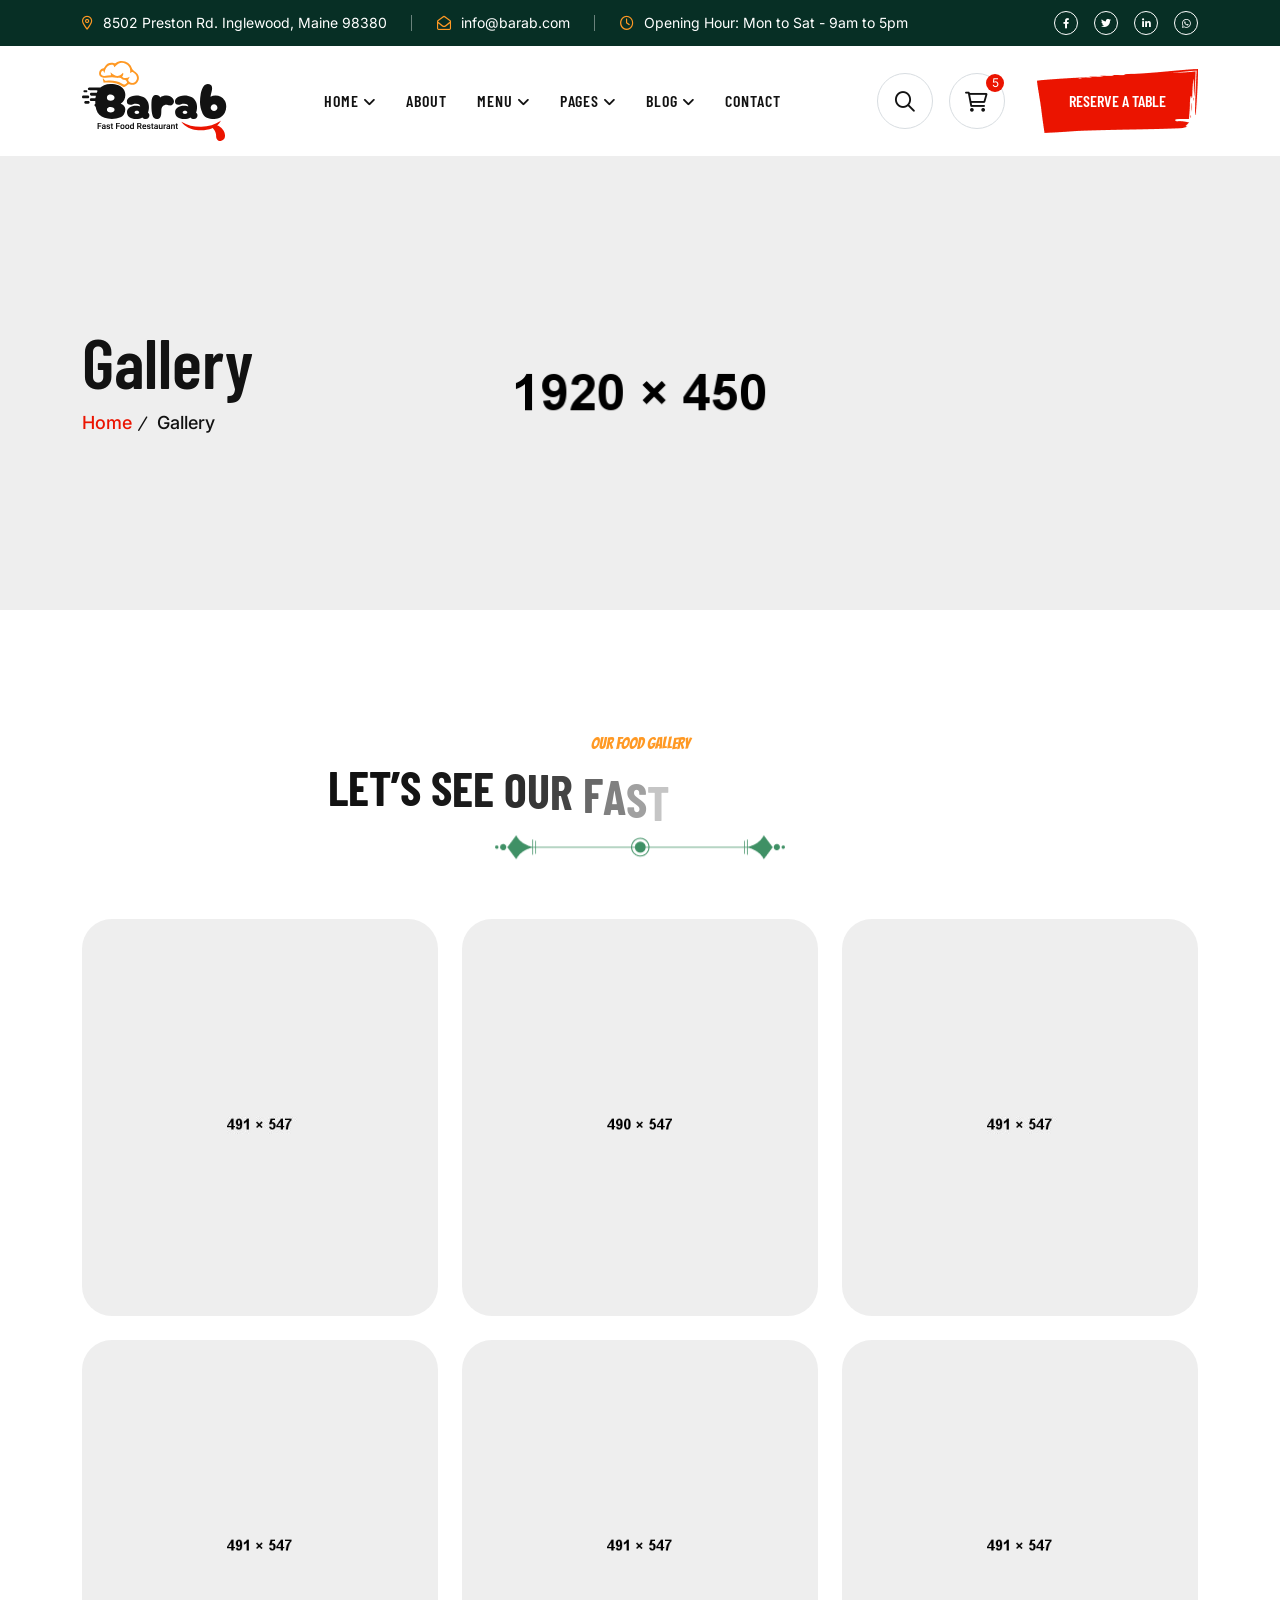
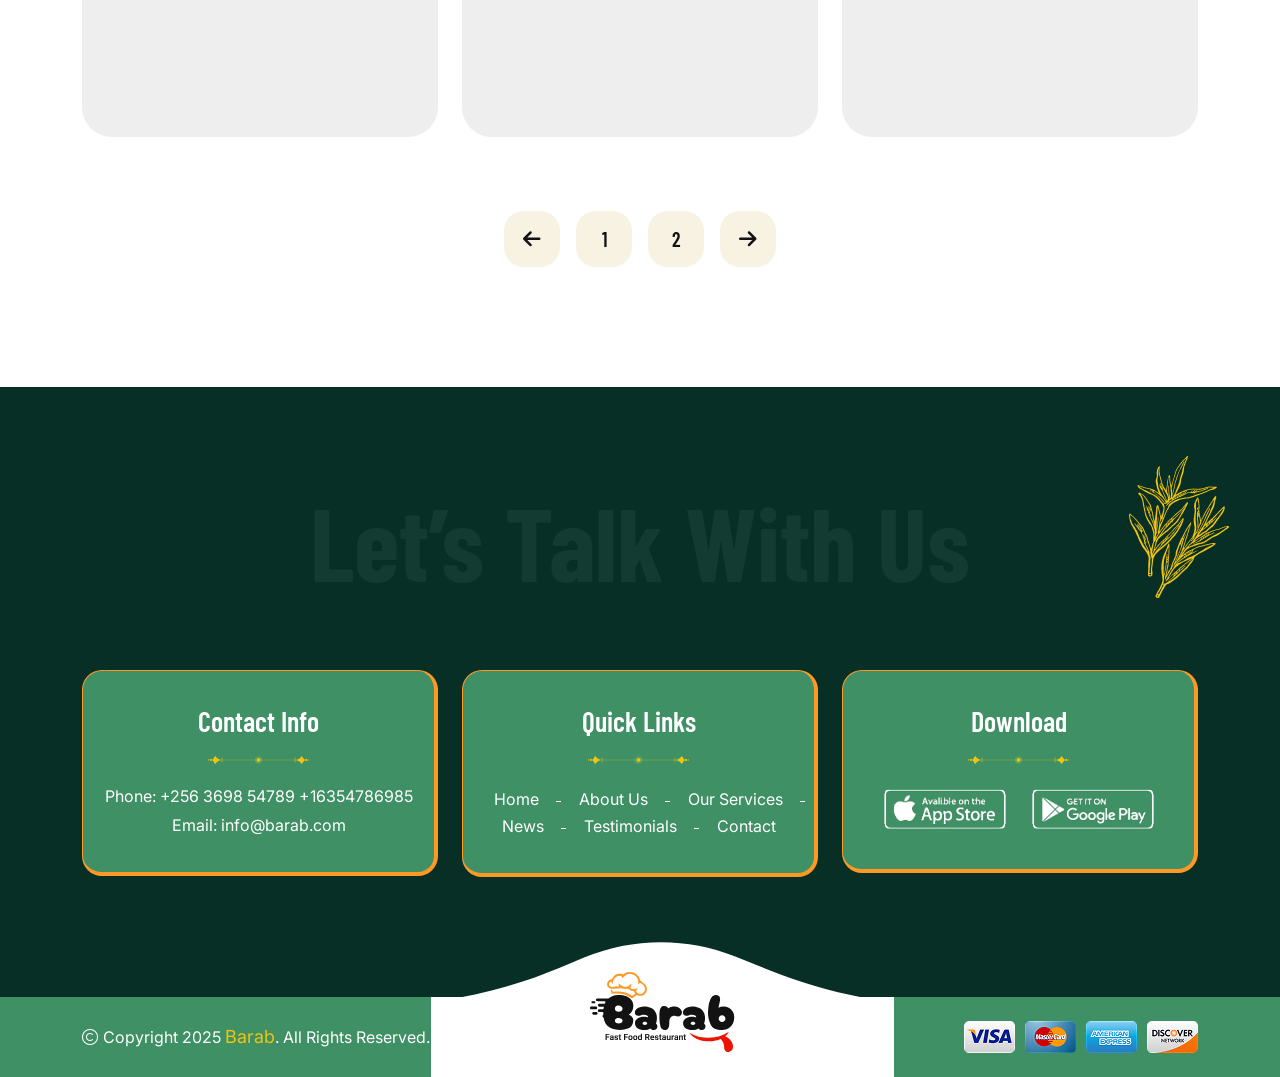
<file: gallery.html>
<!doctype html>
<html class="no-js" lang="zxx">

<head>
    <meta charset="utf-8">
    <meta http-equiv="x-ua-compatible" content="ie=edge">
    <title>Barab - Restaurant & Fast Food HTML Template - Gallery</title>
    <meta name="author" content="Barab">
    <meta name="description" content="Barab - Restaurant & Fast Food HTML Template">
    <meta name="keywords" content="Barab - Restaurant & Fast Food HTML Template">
    <meta name="robots" content="INDEX,FOLLOW">

    <!-- Mobile Specific Metas -->
    <meta name="viewport" content="width=device-width, initial-scale=1, shrink-to-fit=no">

    <!-- Favicons - Place favicon.ico in the root directory -->
    <link rel="apple-touch-icon" sizes="57x57" href="assets/img/favicons/apple-icon-57x57.png">
    <link rel="apple-touch-icon" sizes="60x60" href="assets/img/favicons/apple-icon-60x60.png">
    <link rel="apple-touch-icon" sizes="72x72" href="assets/img/favicons/apple-icon-72x72.png">
    <link rel="apple-touch-icon" sizes="76x76" href="assets/img/favicons/apple-icon-76x76.png">
    <link rel="apple-touch-icon" sizes="114x114" href="assets/img/favicons/apple-icon-114x114.png">
    <link rel="apple-touch-icon" sizes="120x120" href="assets/img/favicons/apple-icon-120x120.png">
    <link rel="apple-touch-icon" sizes="144x144" href="assets/img/favicons/apple-icon-144x144.png">
    <link rel="apple-touch-icon" sizes="152x152" href="assets/img/favicons/apple-icon-152x152.png">
    <link rel="apple-touch-icon" sizes="180x180" href="assets/img/favicons/apple-icon-180x180.png">
    <link rel="icon" type="image/png" sizes="192x192" href="assets/img/favicons/android-icon-192x192.png">
    <link rel="icon" type="image/png" sizes="32x32" href="assets/img/favicons/favicon-32x32.png">
    <link rel="icon" type="image/png" sizes="96x96" href="assets/img/favicons/favicon-96x96.png">
    <link rel="icon" type="image/png" sizes="16x16" href="assets/img/favicons/favicon-16x16.png">
    <link rel="manifest" href="assets/img/favicons/manifest.json">
    <meta name="msapplication-TileColor" content="#ffffff">
    <meta name="msapplication-TileImage" content="assets/img/favicons/ms-icon-144x144.png">
    <meta name="theme-color" content="#ffffff">

    <!--==============================
	  Google Fonts
	============================== -->
    <link rel="preconnect" href="https://fonts.googleapis.com">
    <link rel="preconnect" href="https://fonts.gstatic.com" crossorigin>
    <link href="https://fonts.googleapis.com/css2?family=Bangers&family=Barlow+Condensed:ital,wght@0,100;0,200;0,300;0,400;0,500;0,600;0,700;0,800;0,900;1,100;1,200;1,300;1,400;1,500;1,600;1,700;1,800;1,900&family=Inter:ital,opsz,wght@0,14..32,100..900;1,14..32,100..900&display=swap" rel="stylesheet">


    <!--==============================
	    All CSS File
	============================== -->
    <!-- Bootstrap -->
    <link rel="stylesheet" href="assets/css/bootstrap.min.css">
    <!-- Fontawesome Icon -->
    <link rel="stylesheet" href="assets/css/fontawesome.min.css">
    <!-- Magnific Popup -->
    <link rel="stylesheet" href="assets/css/magnific-popup.min.css">
    <!-- datetimepicker -->
    <link rel="stylesheet" href="assets/css/jquery.datetimepicker.min.css">
    <!-- Swiper Js -->
    <link rel="stylesheet" href="assets/css/swiper-bundle.min.css">
    <!-- Theme Custom CSS -->
    <link rel="stylesheet" href="assets/css/style.css">

</head>

<body>

    <!--[if lte IE 9]>
    	<p class="browserupgrade">You are using an <strong>outdated</strong> browser. Please <a href="https://browsehappy.com/">upgrade your browser</a> to improve your experience and security.</p>
  	<![endif]-->


    <!--********************************
   		Code Start From Here 
	******************************** -->

    <!--==============================
     Preloader
  ==============================-->
    <div class="preloader ">
        <button class="th-btn preloaderCls">Cancel Preloader </button>
        <div id="preloader" class="preloader-inner">
            <div class="header-logo pb-2">
                <a href="index.html"><img class="jump" src="assets/img/logo-icon.svg" alt="Barab"></a>
            </div>
            <div class="txt-loading">
                <span data-text-preloader="B" class="letters-loading">
                    B </span>
                <span data-text-preloader="A" class="letters-loading">
                    A </span>
                <span data-text-preloader="R" class="letters-loading">
                    R </span>
                <span data-text-preloader="A" class="letters-loading">
                    A </span>
                <span data-text-preloader="B" class="letters-loading">
                    B
                </span>
            </div>
        </div>
    </div><!--==============================
    Sidemenu
============================== -->
    <div class="sidemenu-wrapper sidemenu-cart ">
        <div class="sidemenu-content">
            <button class="closeButton sideMenuCls"><i class="far fa-times"></i></button>
            <div class="widget woocommerce widget_shopping_cart">
                <h3 class="widget_title">Shopping cart</h3>
                <div class="widget_shopping_cart_content">
                    <ul class="woocommerce-mini-cart cart_list product_list_widget ">
                        <li class="woocommerce-mini-cart-item mini_cart_item">
                            <a href="#" class="remove remove_from_cart_button"><i class="far fa-times"></i></a>
                            <a href="#"><img src="assets/img/product/product_1_1.png" alt="Cart Image">Dumbbells</a>
                            <span class="quantity">1 ×
                                <span class="woocommerce-Price-amount amount">
                                    <span class="woocommerce-Price-currencySymbol">$</span>940.00</span>
                            </span>
                        </li>
                        <li class="woocommerce-mini-cart-item mini_cart_item">
                            <a href="#" class="remove remove_from_cart_button"><i class="far fa-times"></i></a>
                            <a href="#"><img src="assets/img/product/product_1_2.png" alt="Cart Image">Leather Bag</a>
                            <span class="quantity">1 ×
                                <span class="woocommerce-Price-amount amount">
                                    <span class="woocommerce-Price-currencySymbol">$</span>899.00</span>
                            </span>
                        </li>
                        <li class="woocommerce-mini-cart-item mini_cart_item">
                            <a href="#" class="remove remove_from_cart_button"><i class="far fa-times"></i></a>
                            <a href="#"><img src="assets/img/product/product_1_3.png" alt="Cart Image">Protein Bottle</a>
                            <span class="quantity">1 ×
                                <span class="woocommerce-Price-amount amount">
                                    <span class="woocommerce-Price-currencySymbol">$</span>756.00</span>
                            </span>
                        </li>
                        <li class="woocommerce-mini-cart-item mini_cart_item">
                            <a href="#" class="remove remove_from_cart_button"><i class="far fa-times"></i></a>
                            <a href="#"><img src="assets/img/product/product_1_4.png" alt="Cart Image">Gym Cycle</a>
                            <span class="quantity">1 ×
                                <span class="woocommerce-Price-amount amount">
                                    <span class="woocommerce-Price-currencySymbol">$</span>723.00</span>
                            </span>
                        </li>
                        <li class="woocommerce-mini-cart-item mini_cart_item">
                            <a href="#" class="remove remove_from_cart_button"><i class="far fa-times"></i></a>
                            <a href="#"><img src="assets/img/product/product_1_5.png" alt="Cart Image">Sports Shoes</a>
                            <span class="quantity">1 ×
                                <span class="woocommerce-Price-amount amount">
                                    <span class="woocommerce-Price-currencySymbol">$</span>1080.00</span>
                            </span>
                        </li>
                    </ul>
                    <p class="woocommerce-mini-cart__total total">
                        <strong>Subtotal:</strong>
                        <span class="woocommerce-Price-amount amount">
                            <span class="woocommerce-Price-currencySymbol">$</span>4398.00</span>
                    </p>
                    <p class="woocommerce-mini-cart__buttons buttons">
                        <a href="cart.html" class="th-btn style2 wc-forward">View cart</a>
                        <a href="checkout.html" class="th-btn style2 checkout wc-forward">Checkout</a>
                    </p>
                </div>
            </div>
        </div>
    </div>
    <div class="popup-search-box d-none d-lg-block">
        <button class="searchClose"><i class="far fa-times"></i></button>
        <form action="#">
            <input type="text" placeholder="What are you looking for?">
            <button type="submit"><i class="fal fa-search"></i></button>
        </form>
    </div><!--==============================
    Mobile Menu
  ============================== -->
    <div class="th-menu-wrapper">
        <div class="th-menu-area text-center">
            <button class="th-menu-toggle"><i class="fal fa-times"></i></button>
            <div class="mobile-logo">
                <a href="index.html"><img src="assets/img/logo.svg" alt="Barab"></a>
            </div>
            <div class="th-mobile-menu">
                <ul>
                    <li class="menu-item-has-children">
                        <a href="index.html">HOME</a>
                        <ul class="sub-menu">
                            <li><a href="index.html">Home I (Fast Food Restaurant)</a></li>
                            <li><a href="home-2.html">Home II (Pizza Restaurant)</a></li>
                        </ul>
                    </li>
                    <li class="menu-item-has-children">
                        <a href="#">MENUS</a>
                        <ul class="sub-menu">
                            <li><a href="menu-grid.html">Menu Grid View</a></li>
                            <li><a href="menu-list.html">Menu List View</a></li>
                        </ul>
                    </li>
                    <li><a href="about.html">ABOUT US</a></li>

                    <li class="menu-item-has-children">
                        <a href="#">PAGES</a>
                        <ul class="sub-menu">
                            <li class="menu-item-has-children">
                                <a href="#">Shop</a>
                                <ul class="sub-menu">
                                    <li><a href="shop.html">Shop</a></li>
                                    <li><a href="shop-details.html">Shop Details</a></li>
                                    <li><a href="cart.html">Cart Page</a></li>
                                    <li><a href="checkout.html">Checkout</a></li>
                                    <li><a href="wishlist.html">Wishlist</a></li>
                                </ul>
                            </li>
                            <li><a href="reservation.html">Reservation</a></li>
                            <li><a href="team.html">Our Chef</a></li>
                            <li><a href="team-details.html">Chef Details</a></li>
                            <li><a href="gallery.html">Gallery</a></li>
                            <li><a href="faq.html">FAQS</a></li>
                            <li><a href="testimonials.html">Testimonials</a></li>
                            <li><a href="error.html">Error Page</a></li>
                        </ul>
                    </li>
                    <li class="menu-item-has-children">
                        <a href="#">BLOG</a>
                        <ul class="sub-menu">
                            <li><a href="blog.html">Blog</a></li>
                            <li><a href="blog-details.html">Blog Details</a></li>
                        </ul>
                    </li>
                    <li>
                        <a href="contact.html">CONTACT</a>
                    </li>
                </ul>
            </div>
        </div>
    </div><!-- <div class="color-scheme-wrap active">
    <button class="switchIcon"><i class="fa-solid fa-palette"></i></button>
    <h4 class="color-scheme-wrap-title"><i class="far fa-palette"></i> Color Switcher</h4>
    <div class="color-switch-btns">
        <button data-color="#F41E1E"><i class="fa-solid fa-droplet"></i></button>
        <button data-color="#f34e3a"><i class="fa-solid fa-droplet"></i></button>
        <button data-color="#FF4857"><i class="fa-solid fa-droplet"></i></button>
        <button data-color="#3843C1"><i class="fa-solid fa-droplet"></i></button>
        <button data-color="#FF7E02"><i class="fa-solid fa-droplet"></i></button>
    </div>
</div> --><!--==============================
	Header Area
==============================-->
    <header class="th-header header-default">
        <div class="header-top d-sm-block d-none">
            <div class="container">
                <div class="row justify-content-center justify-content-lg-between align-items-center gy-2">
                    <div class="col-auto">
                        <div class="header-links">
                            <ul>
                                <li class="d-none d-xl-inline-block"><i class="far fa-location-dot"></i>8502 Preston Rd. Inglewood, Maine 98380</li>
                                <li class="d-none d-md-inline-block"><i class="far fa-envelope-open"></i><a href="mailto:info@barab.com">info@barab.com</a></li>
                                <li class="d-none d-sm-inline-block"><i class="far fa-clock"></i>Opening Hour: Mon to Sat - 9am to 5pm</li>
                            </ul>
                        </div>
                    </div>
                    <div class="col-auto d-none d-lg-block">
                        <div class="header-links">
                            <ul>
                                <li class="d-none d-xxl-inline-block header-contact"><i class="far fa-phone"></i><a href="tel:26365479875">+263 6547 9875</a></li>
                                <li>
                                    <div class="th-social">
                                        <a href="https://www.facebook.com/"><i class="fab fa-facebook-f"></i></a>
                                        <a href="https://www.twitter.com/"><i class="fab fa-twitter"></i></a>
                                        <a href="https://www.linkedin.com/"><i class="fab fa-linkedin-in"></i></a>
                                        <a href="https://www.whatsapp.com/"><i class="fab fa-whatsapp"></i></a>
                                    </div>
                                </li>
                            </ul>
                        </div>
                    </div>
                </div>
            </div>
        </div>
        <div class="sticky-wrapper">
            <!-- Main Menu Area -->
            <div class="menu-area">
                <div class="container">
                    <div class="row align-items-center justify-content-between">
                        <div class="col-auto">
                            <div class="header-logo">
                                <a href="index.html"><img src="assets/img/logo.svg" alt="Barab"></a>
                            </div>
                        </div>
                        <div class="col-auto">
                            <nav class="main-menu d-none d-lg-inline-block">
                                <ul>
                                    <li class="menu-item-has-children">
                                        <a href="index.html">HOME</a>
                                        <ul class="mega-menu mega-menu-content">
                                            <li>
                                                <div class="container">
                                                    <div class="row gy-4">
                                                        <div class="col-lg-4">
                                                            <div class="mega-menu-box">
                                                                <div class="mega-menu-img">
                                                                    <img src="assets/img/pages/index.jpg" alt="Home One">
                                                                    <div class="btn-wrap">
                                                                        <a href="index.html" class="th-btn style3">View Demo</a>
                                                                    </div>
                                                                </div>
                                                                <h3 class="mega-menu-title"><a href="index.html">Home I (Fast Food Restaurant)</a></h3>
                                                            </div>
                                                        </div>
                                                        <div class="col-lg-4">
                                                            <div class="mega-menu-box">
                                                                <div class="mega-menu-img">
                                                                    <img src="assets/img/pages/home-2.jpg" alt="Home Two">
                                                                    <div class="btn-wrap">
                                                                        <a href="home-2.html" class="th-btn style3">View Demo</a>
                                                                    </div>
                                                                </div>
                                                                <h3 class="mega-menu-title"><a href="home-2.html">Home II (Pizza Restaurant)</a></h3>
                                                            </div>
                                                        </div>
                                                        <div class="col-lg-4">
                                                            <div class="mega-menu-box coming">
                                                                <div class="mega-menu-img">
                                                                    <img src="assets/img/pages/home-3.jpg" alt="Home Three">
                                                                    <div class="btn-wrap">
                                                                        <a href="#" class="th-btn style3">Coming Home</a>
                                                                    </div>
                                                                </div>
                                                                <h3 class="mega-menu-title"><a href="#">Home III (Fine Dining)</a></h3>
                                                            </div>
                                                        </div>
                                                    </div>
                                                </div>
                                            </li>
                                        </ul>
                                    </li>
                                    <li><a href="about.html">ABOUT</a></li>
                                    <li class="menu-item-has-children">
                                        <a href="#">MENU</a>
                                        <ul class="sub-menu">
                                            <li><a href="menu-grid.html">Menu grid </a></li>
                                            <li><a href="menu-list.html">Menu List</a></li>
                                        </ul>
                                    </li>
                                    <li class="menu-item-has-children">
                                        <a href="#">PAGES</a>
                                        <ul class="sub-menu">
                                            <li class="menu-item-has-children">
                                                <a href="#">Shop</a>
                                                <ul class="sub-menu">
                                                    <li><a href="shop.html">Shop</a></li>
                                                    <li><a href="shop-details.html">Shop Details</a></li>
                                                    <li><a href="cart.html">Cart Page</a></li>
                                                    <li><a href="checkout.html">Checkout</a></li>
                                                    <li><a href="wishlist.html">Wishlist</a></li>
                                                </ul>
                                            </li>
                                            <li><a href="reservation.html">Reservation</a></li>

                                            <li><a href="team.html">Our Chef</a></li>
                                            <li><a href="team-details.html">Chef Details</a></li>
                                            <li><a href="gallery.html">Gallery</a></li>
                                            <li><a href="testimonials.html">Testimonials</a></li>
                                            <li><a href="faq.html">FAQS</a></li>
                                            <li><a href="error.html">Error Page</a></li>
                                        </ul>
                                    </li>
                                    <li class="menu-item-has-children">
                                        <a href="#">BLOG</a>
                                        <ul class="sub-menu">
                                            <li><a href="blog.html">Blog</a></li>
                                            <li><a href="blog-details.html">Blog Details</a></li>
                                        </ul>
                                    </li>
                                    <li>
                                        <a href="contact.html">CONTACT</a>
                                    </li>
                                </ul>
                            </nav>
                            <div class="header-button d-flex d-lg-none">
                                <button type="button" class="icon-btn sideMenuToggler">
                                    <span class="badge">5</span>
                                    <i class="fa-regular fa-cart-shopping"></i>
                                </button>
                                <button type="button" class="icon-btn th-menu-toggle"><i class="far fa-bars"></i></button>
                            </div>
                        </div>
                        <div class="col-auto d-none d-xl-block">
                            <div class="header-button">
                                <button type="button" class="icon-btn searchBoxToggler"><i class="far fa-search"></i></button>
                                <button type="button" class="icon-btn sideMenuToggler">
                                    <span class="badge">5</span>
                                    <i class="fa-regular fa-cart-shopping"></i>
                                </button>
                                <a href="reservation.html" class="th-btn btn-mask">RESERVE A TABLE</a>
                            </div>
                        </div>
                    </div>
                </div>
            </div>
        </div>
    </header>
    <!--==============================
    Breadcumb
============================== -->
    <div class="breadcumb-wrapper overflow-hidden " data-bg-src="assets/img/bg/breadcumb-bg.jpg">
        <div class="container">
            <div class="row">
                <div class="col-lg-6">
                    <div class="breadcumb-content">
                        <h1 class="breadcumb-title">Gallery</h1>
                        <ul class="breadcumb-menu">
                            <li><a href="index.html">Home</a></li>
                            <li>Gallery</li>
                        </ul>
                    </div>
                </div>

            </div>
        </div>
    </div><!--==============================
Gallery Area  
==============================-->
    <div class="gallery-sec-1 space overflow-hidden">
        <div class="container">
            <div class="title-area  text-center mb-60">
                <span class="sub-title text-anime-style-1">Our Food Gallery</span>
                <h2 class="sec-title text-anime-style-2">Let’s See our Fast Food <span class="text-theme">Category</span></h2>
                <img class="img-anime-style-1" src="assets/img/icon/title-shape.png" alt="img">
            </div>

            <div class="row gy-4">
                <div class="col-lg-4 col-md-6">
                    <div class="gallery-thumb-1 style-2">
                        <img src="assets/img/gallery/gallery_1_1.png" alt="Gallery Image">
                        <a href="assets/img/gallery/gallery_1_1.png" class="gallery-btn popup-image"> <img src="assets/img/icon/plus-icon.svg" alt="img"> </a>
                    </div>
                </div>

                <div class="col-lg-4 col-md-6">
                    <div class="gallery-thumb-1 style-2">
                        <img src="assets/img/gallery/gallery_1_2.png" alt="Gallery Image">
                        <a href="assets/img/gallery/gallery_1_2.png" class="gallery-btn popup-image"> <img src="assets/img/icon/plus-icon.svg" alt="img"> </a>
                    </div>
                </div>

                <div class="col-lg-4 col-md-6">
                    <div class="gallery-thumb-1 style-2">
                        <img src="assets/img/gallery/gallery_1_3.png" alt="Gallery Image">
                        <a href="assets/img/gallery/gallery_1_3.png" class="gallery-btn popup-image"> <img src="assets/img/icon/plus-icon.svg" alt="img"> </a>
                    </div>
                </div>

                <div class="col-lg-4 col-md-6">
                    <div class="gallery-thumb-1 style-2">
                        <img src="assets/img/gallery/gallery_1_4.png" alt="Gallery Image">
                        <a href="assets/img/gallery/gallery_1_4.png" class="gallery-btn popup-image"> <img src="assets/img/icon/plus-icon.svg" alt="img"> </a>
                    </div>
                </div>

                <div class="col-lg-4 col-md-6">
                    <div class="gallery-thumb-1 style-2">
                        <img src="assets/img/gallery/gallery_1_5.png" alt="Gallery Image">
                        <a href="assets/img/gallery/gallery_1_5.png" class="gallery-btn popup-image"> <img src="assets/img/icon/plus-icon.svg" alt="img"> </a>
                    </div>
                </div>

                <div class="col-lg-4 col-md-6">
                    <div class="gallery-thumb-1 style-2">
                        <img src="assets/img/gallery/gallery_1_6.png" alt="Gallery Image">
                        <a href="assets/img/gallery/gallery_1_6.png" class="gallery-btn popup-image"> <img src="assets/img/icon/plus-icon.svg" alt="img"> </a>
                    </div>
                </div>

                <div class="th-pagination d-flex justify-content-center  pt-50 mb-0">
                    <ul>
                        <li><a href="blog.html"><i class="fas fa-arrow-left"></i></a></li>
                        <li><a href="blog.html">1</a></li>
                        <li><a href="blog.html">2</a></li>
                        <li><a href="blog.html"><i class="fas fa-arrow-right"></i></a></li>
                    </ul>
                </div>
            </div>

        </div>
    </div>
    <!--==============================
	Footer Area
==============================-->
    <footer class="footer-wrapper footer-default overflow-hidden">
        <div class="shape-mockup d-none d-xxl-block wow fadeinup" data-top="22%" data-left="0%">
            <img src="assets/img/footer/footer-left.png" alt="img">
        </div>
        <div class="shape-mockup moving d-none d-lg-block" data-top="10%" data-right="4%">
            <img src="assets/img/shape/footer-top.png" alt="img">
        </div>

        <div class="footer-top">
            <div class="container">
                <div class="row gy-40 align-items-center justify-content-center">
                    <div class="col-xl-12">
                        <div class="subscribe-box">
                            <h2 class="footer-top_title">Let’s Talk With Us</h2>
                        </div>
                    </div>
                </div>
            </div>
        </div>
        <div class="widget-area">
            <div class="container">
                <div class="row gy-4 justify-content-center">
                    <div class="col-md-12 col-lg-6 col-xl-4">
                        <div class="widget footer-widget">
                            <h3 class="widget_title">Contact Info</h3>
                            <div class="icon">
                                <img src="assets/img/icon/f-title-icon.png" alt="icon">
                            </div>
                            <div class="th-widget-contact">
                                <div class="info-box">
                                    <p class="info-box_text">
                                        <span>Phone:</span>
                                        <a href="tel:256369854789" class="info-box_link">+256 3698 54789</a>
                                        <a href="tel:16354786985" class="info-box_link">+16354786985</a>
                                    </p>
                                </div>
                                <div class="info-box">
                                    <p class="info-box_text">
                                        <span>Email:</span>
                                        <a href="mailto:info@barab.com" class="info-box_link">info@barab.com</a>
                                    </p>
                                </div>
                            </div>
                        </div>
                    </div>
                    <div class="col-md-12 col-lg-6 col-xl-4">
                        <div class="widget widget_nav_menu footer-widget">
                            <h3 class="widget_title">Quick Links</h3>
                            <div class="icon">
                                <img src="assets/img/icon/f-title-icon.png" alt="icon">
                            </div>
                            <div class="menu-all-pages-container">
                                <ul class="menu">
                                    <li><a href="index.html">Home</a></li>
                                    <li><a href="about.html">About Us</a></li>
                                    <li><a href="service.html">Our Services</a></li>
                                    <li><a href="blog.html">News</a></li>
                                    <li><a href="testimonials.html">Testimonials</a></li>
                                    <li><a href="contact.html">Contact</a></li>
                                </ul>
                            </div>
                        </div>
                    </div>
                    <div class="col-md-12 col-lg-6 col-xl-4">
                        <div class="widget widget_download footer-widget">
                            <h4 class="widget_title">Download</h4>
                            <div class="icon">
                                <img src="assets/img/icon/f-title-icon.png" alt="icon">
                            </div>
                            <div class="download-widget-wrap">
                                <a href="https://www.apple.com/app-store/">
                                    <img src="assets/img/icon/f-app-store.png" alt="img">
                                </a>
                                <a href="https://play.google.com/store/games?device=windows">
                                    <img src="assets/img/icon/f-google-store.png" alt="img">
                                </a>
                            </div>
                        </div>
                    </div>
                </div>
            </div>
        </div>
        <div class="copyright-wrap">
            <div class="container">
                <div class="copy-right-content">
                    <div class="copyright-text-wrap">
                        <p class="copyright-text">
                            <i class="fal fa-copyright"></i> Copyright 2025 <a href="index.html">Barab</a>. All Rights Reserved.
                        </p>
                    </div>
                    <div class="footer-bottom-logo">
                        <a href="index.html">
                            <img src="assets/img/logo.svg" alt="img">
                        </a>
                    </div>
                    <div class="footer-card">
                        <img src="assets/img/icon/f-card.png" alt="img ">
                    </div>
                </div>
            </div>
        </div>
    </footer>

    <!--********************************
			Code End  Here 
	******************************** -->

    <!-- Scroll To Top -->
    <div class="scroll-top">
        <svg class="progress-circle svg-content" width="100%" height="100%" viewBox="-1 -1 102 102">
            <path d="M50,1 a49,49 0 0,1 0,98 a49,49 0 0,1 0,-98" style="transition: stroke-dashoffset 10ms linear 0s; stroke-dasharray: 307.919, 307.919; stroke-dashoffset: 307.919;"></path>
        </svg>
    </div>

    <!--==============================
    All Js File
============================== -->
    <!-- Jquery -->
    <script src="assets/js/vendor/jquery-3.7.1.min.js"></script>
    <!-- Swiper Js -->
    <script src="assets/js/swiper-bundle.min.js"></script>
    <!-- Bootstrap -->
    <script src="assets/js/bootstrap.min.js"></script>
    <!-- Magnific Popup -->
    <script src="assets/js/jquery.magnific-popup.min.js"></script>
    <!-- Counter Up -->
    <script src="assets/js/jquery.counterup.min.js"></script>
    <!-- Range Slider -->
    <script src="assets/js/jquery-ui.min.js"></script>
    <!-- Isotope Filter -->
    <script src="assets/js/imagesloaded.pkgd.min.js"></script>
    <script src="assets/js/isotope.pkgd.min.js"></script>
    <!-- datetimepicker -->
    <script src="assets/js/jquery.datetimepicker.min.js"></script>
    <!-- Tilt JS -->
    <script src="assets/js/tilt.jquery.min.js"></script>
    <!-- Scroll Trigger -->
    <script src="assets/js/ScrollTrigger.min.js"></script>
    <!-- Gsap -->
    <script src="assets/js/gsap.min.js"></script>
    <!-- Lenis Smooth Scroll -->
    <script src="assets/js/lenis.min.js"></script>
    <!-- Wow Js -->
    <script src="assets/js/wow.min.js"></script>

    <!-- Main Js File -->
    <script src="assets/js/main.js"></script>
</body>

</html>
</file>
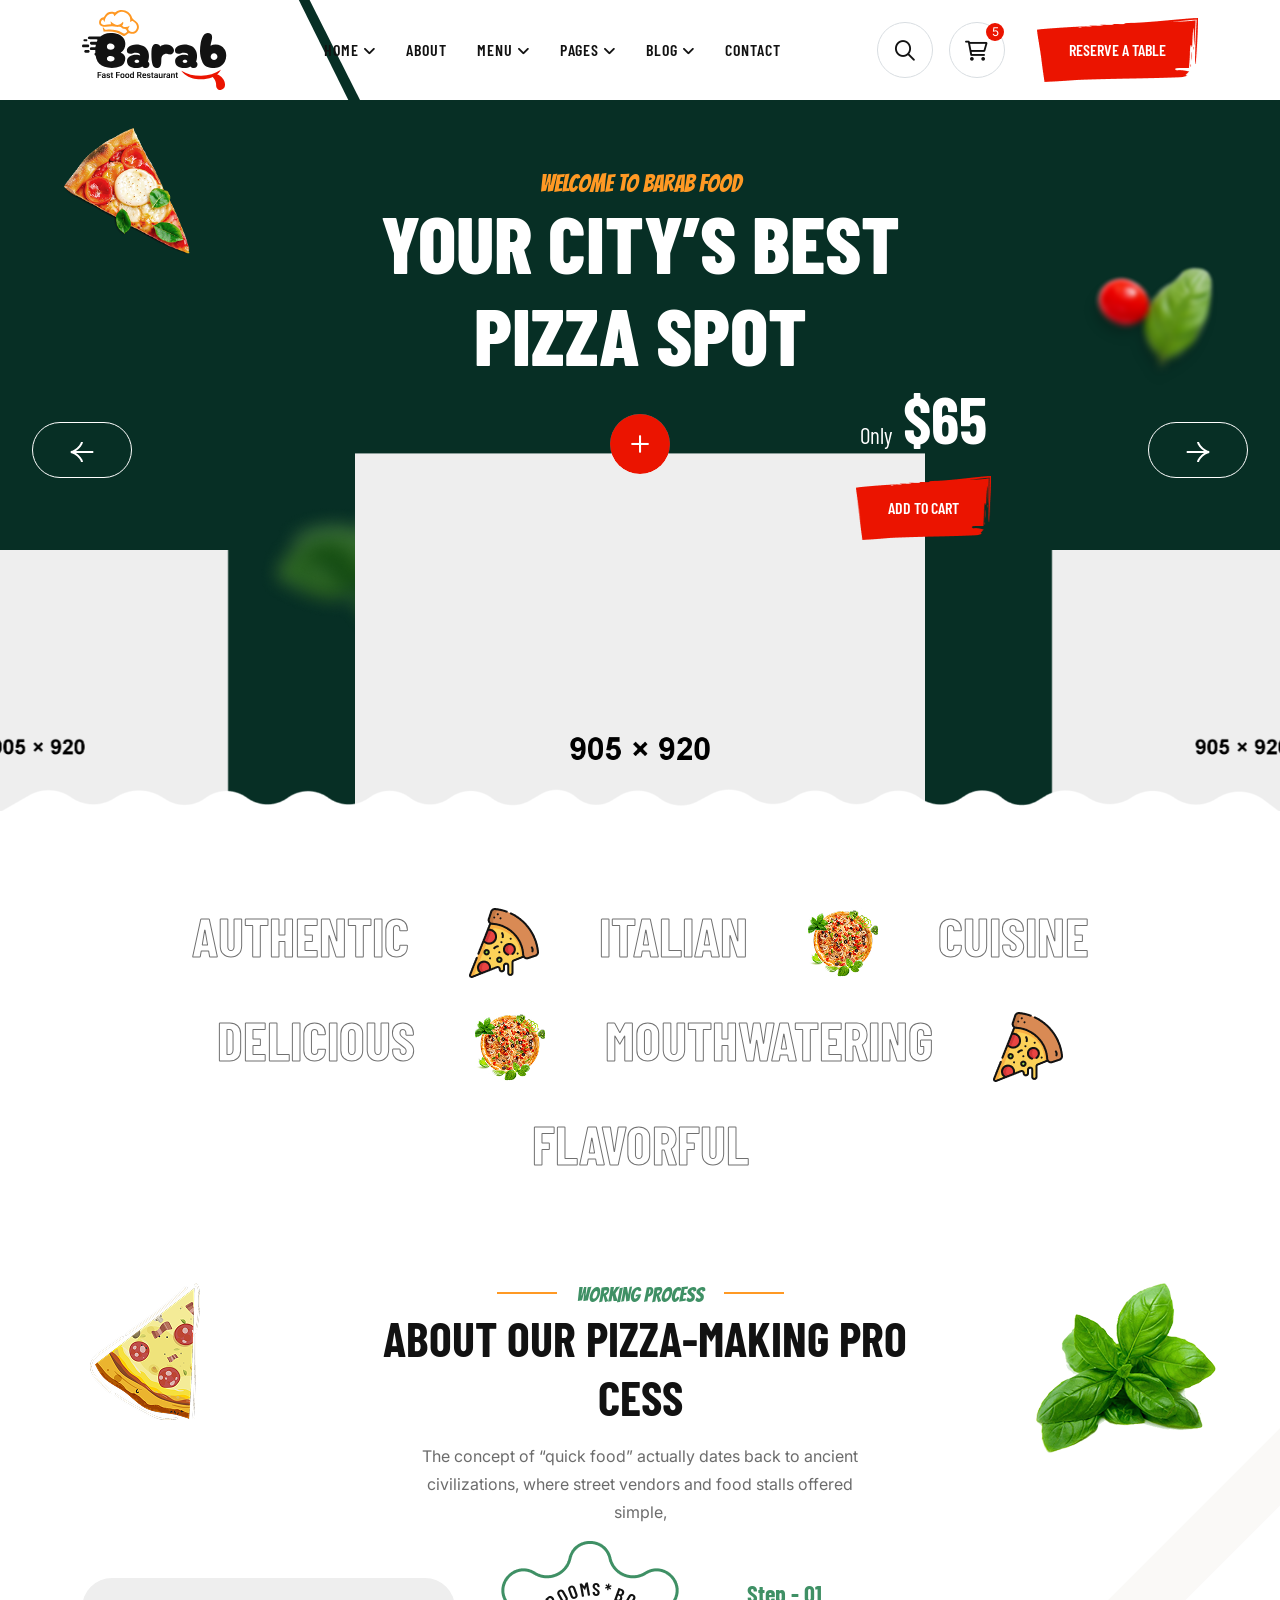
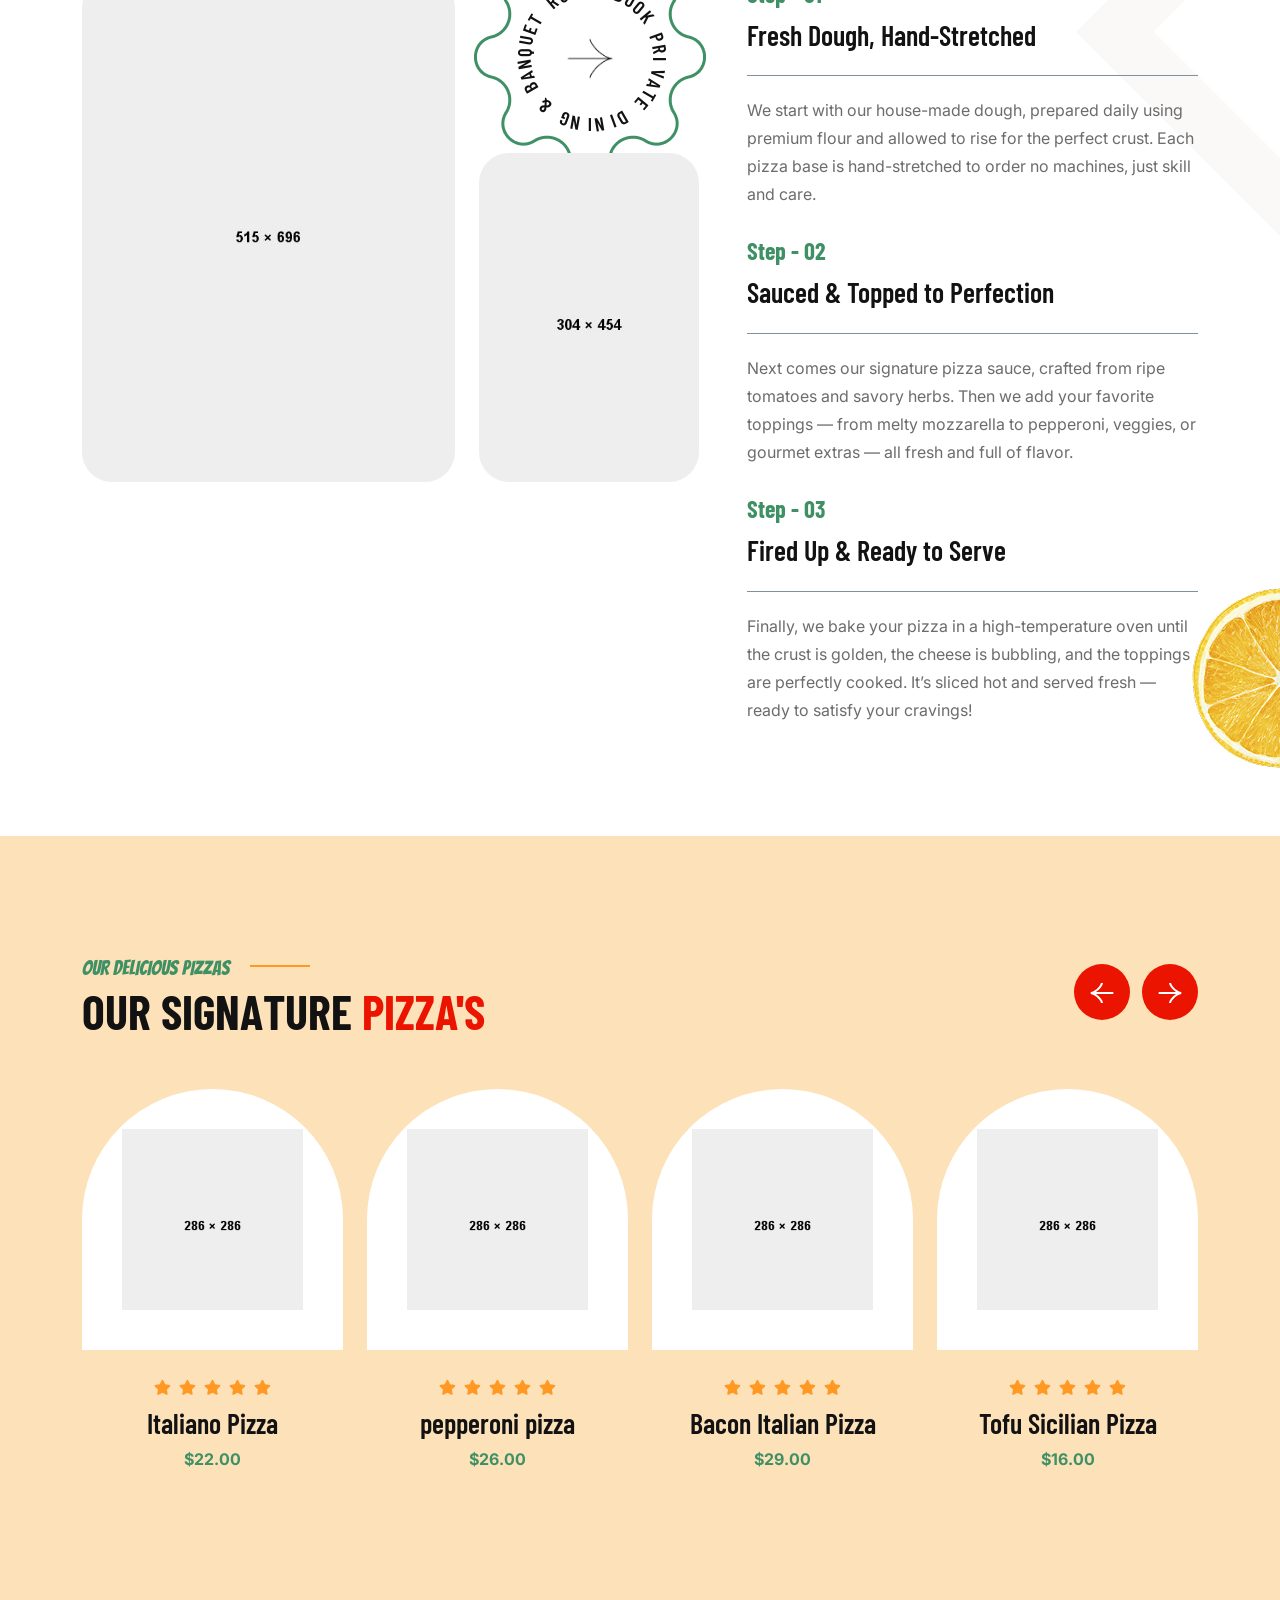
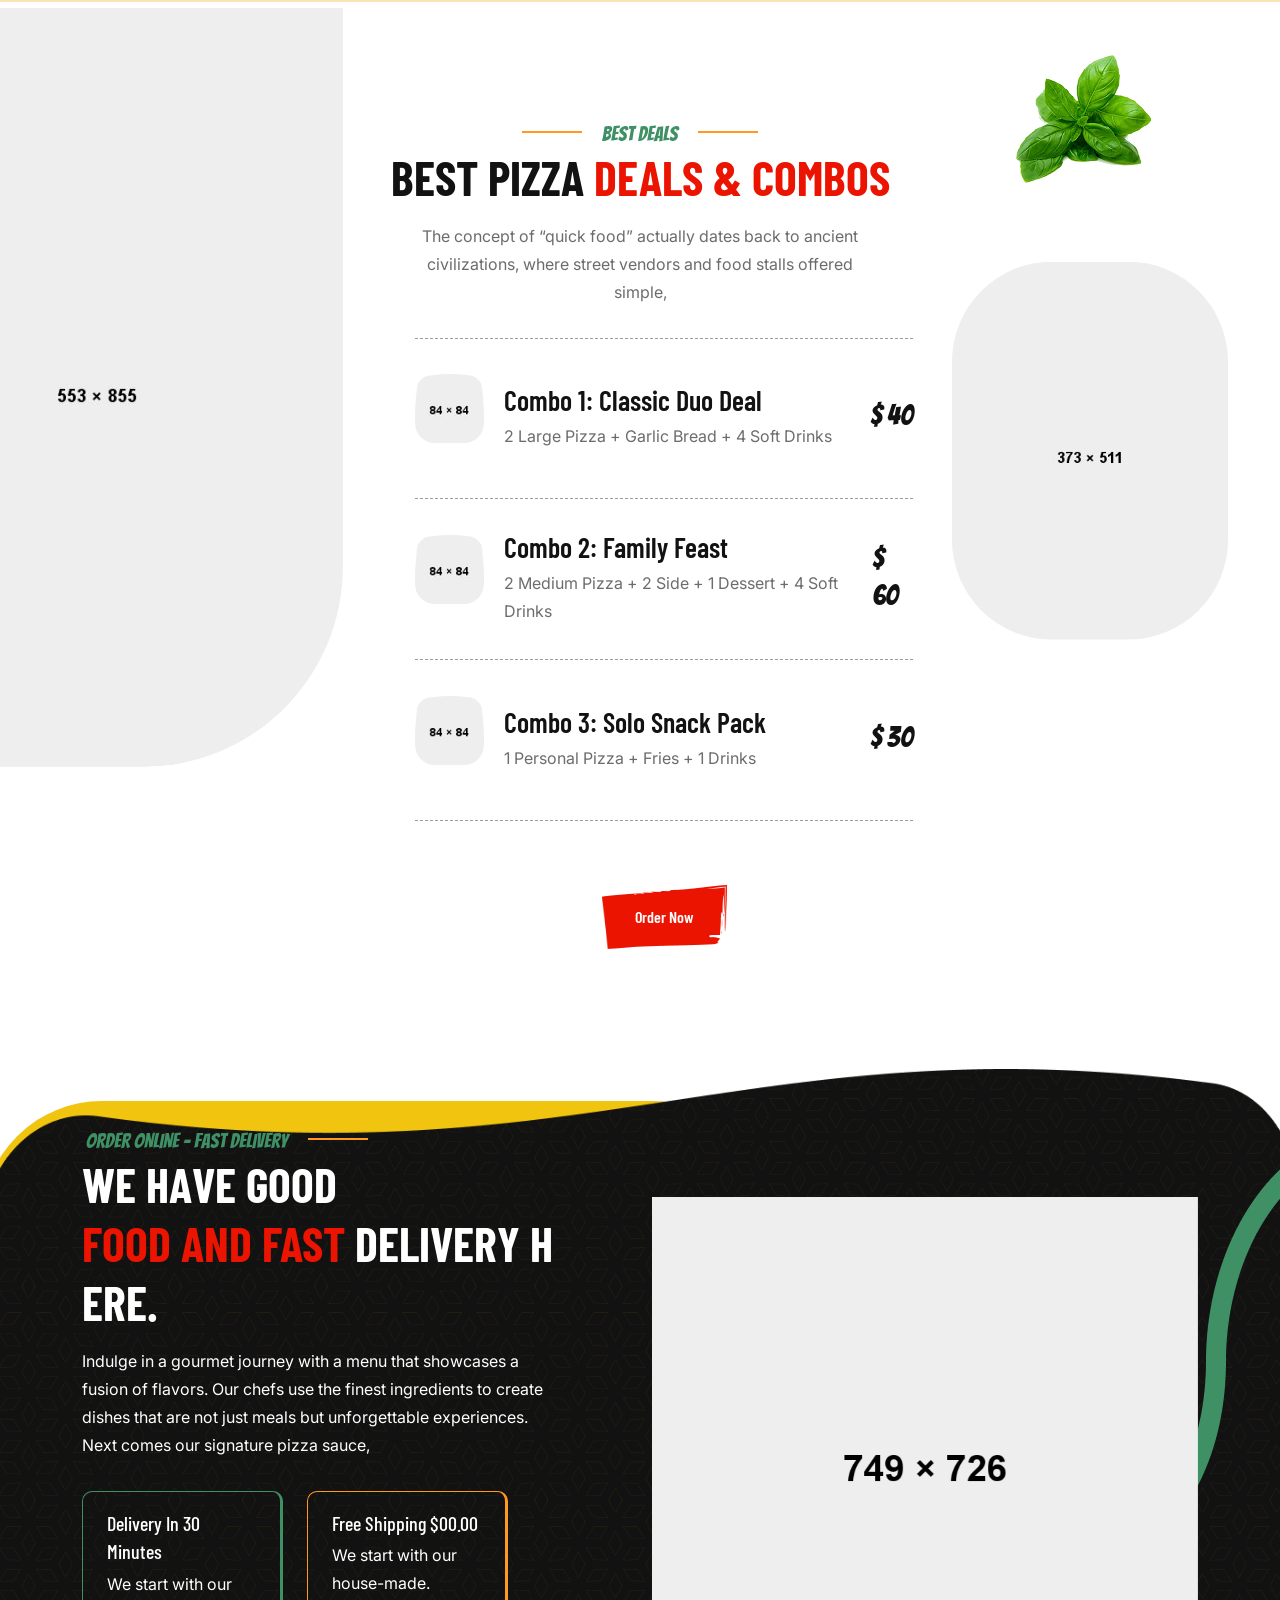
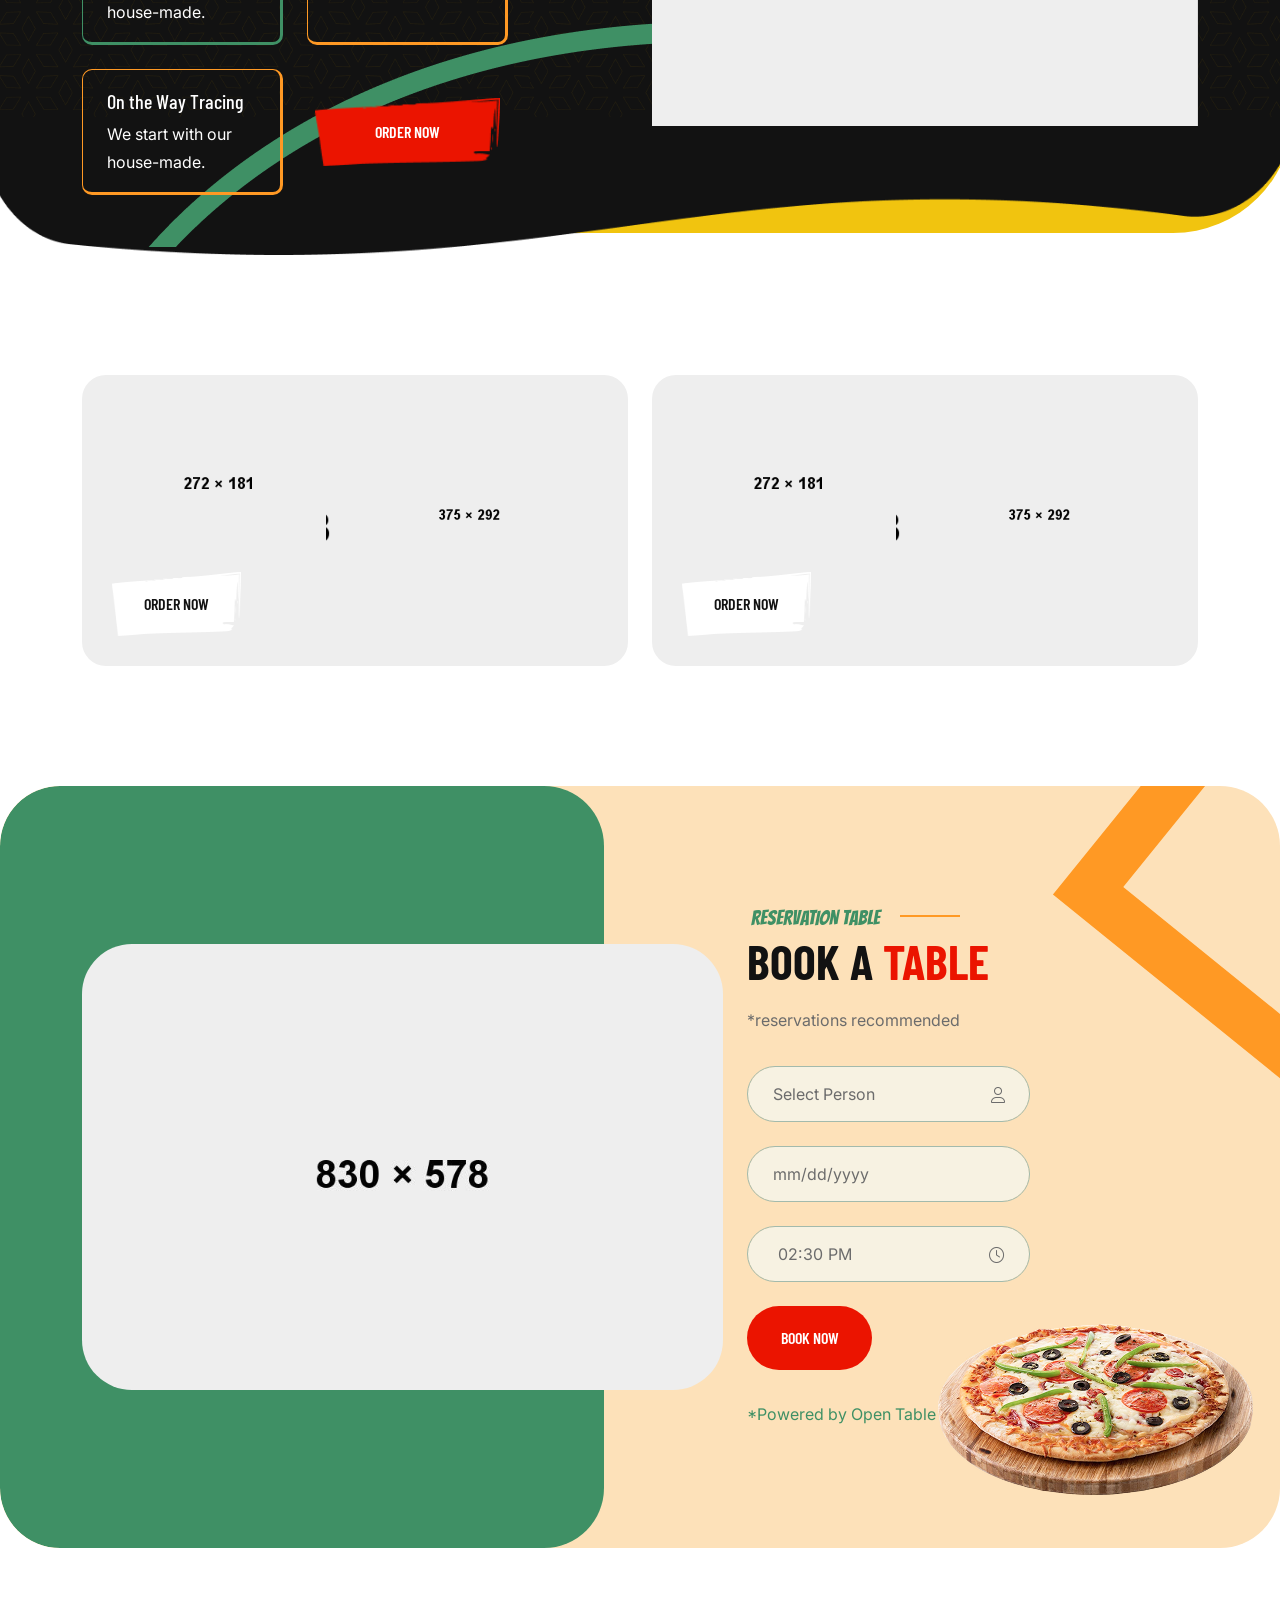
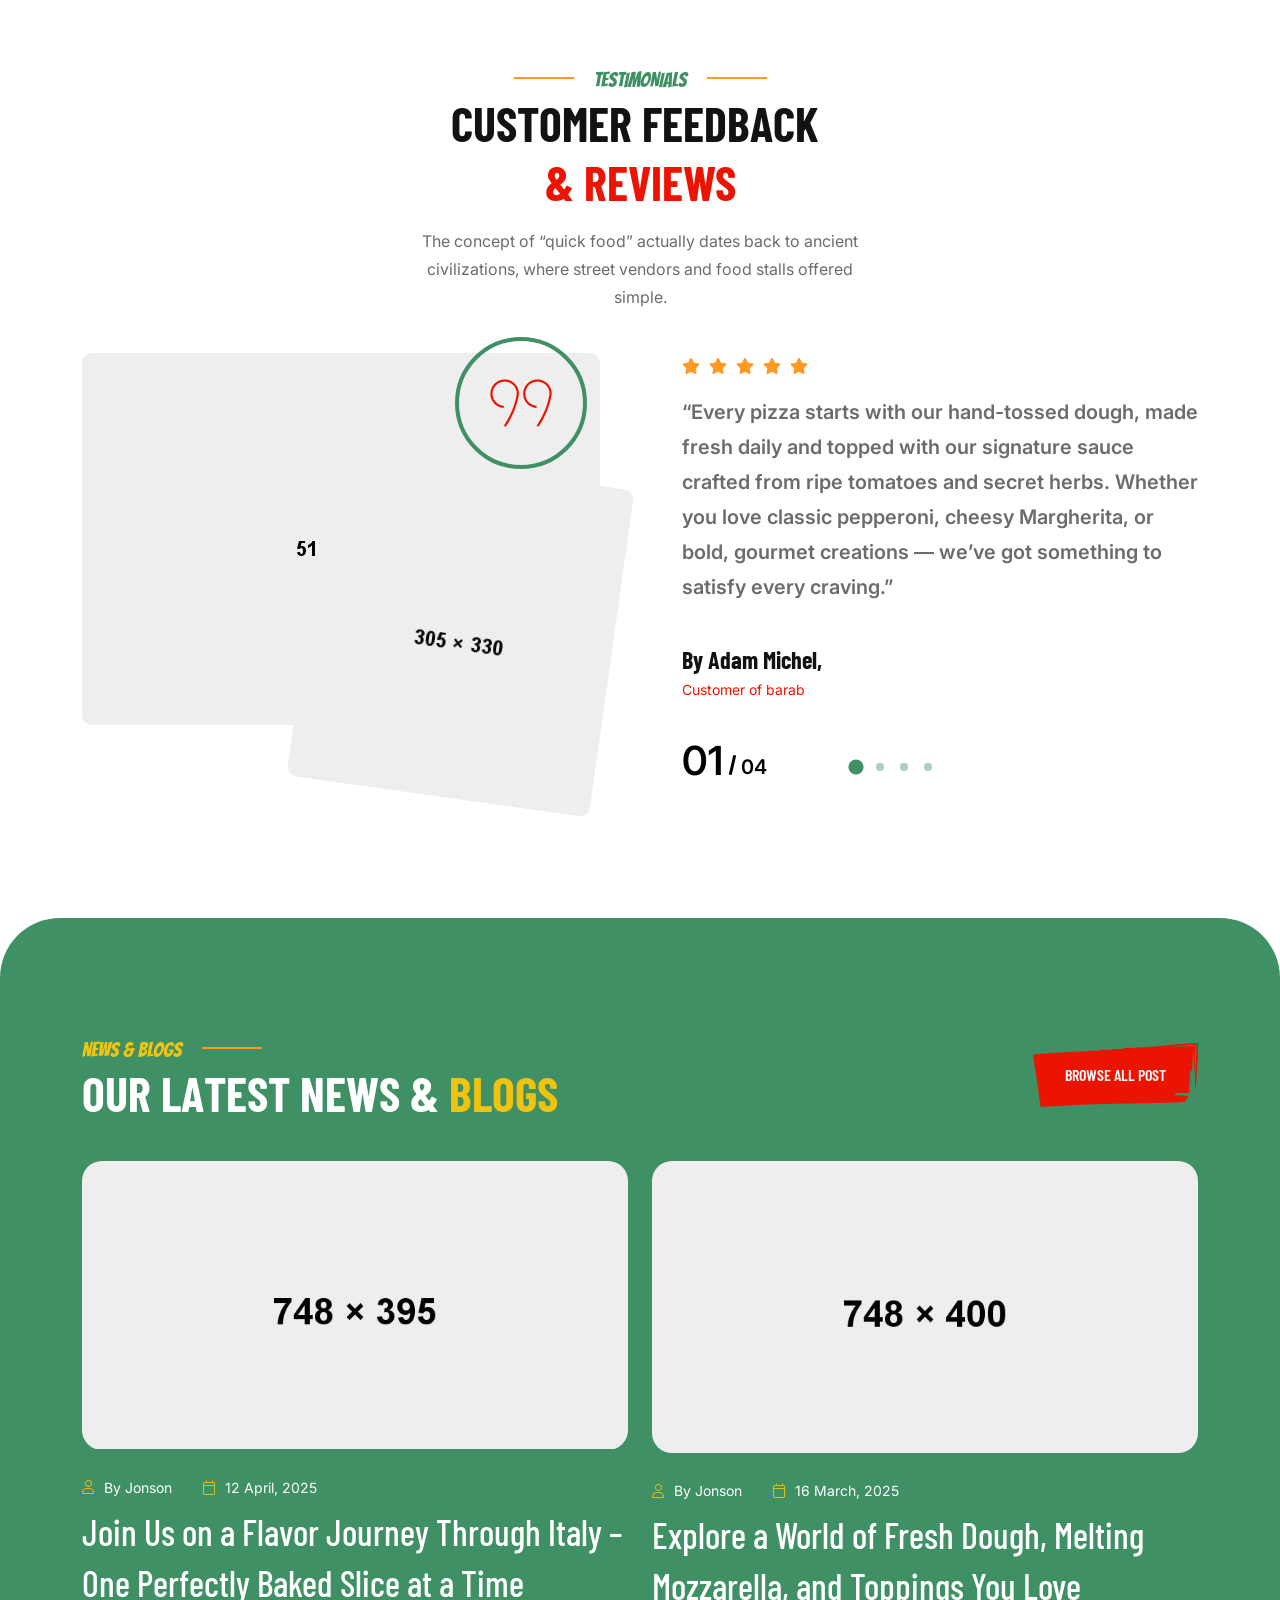
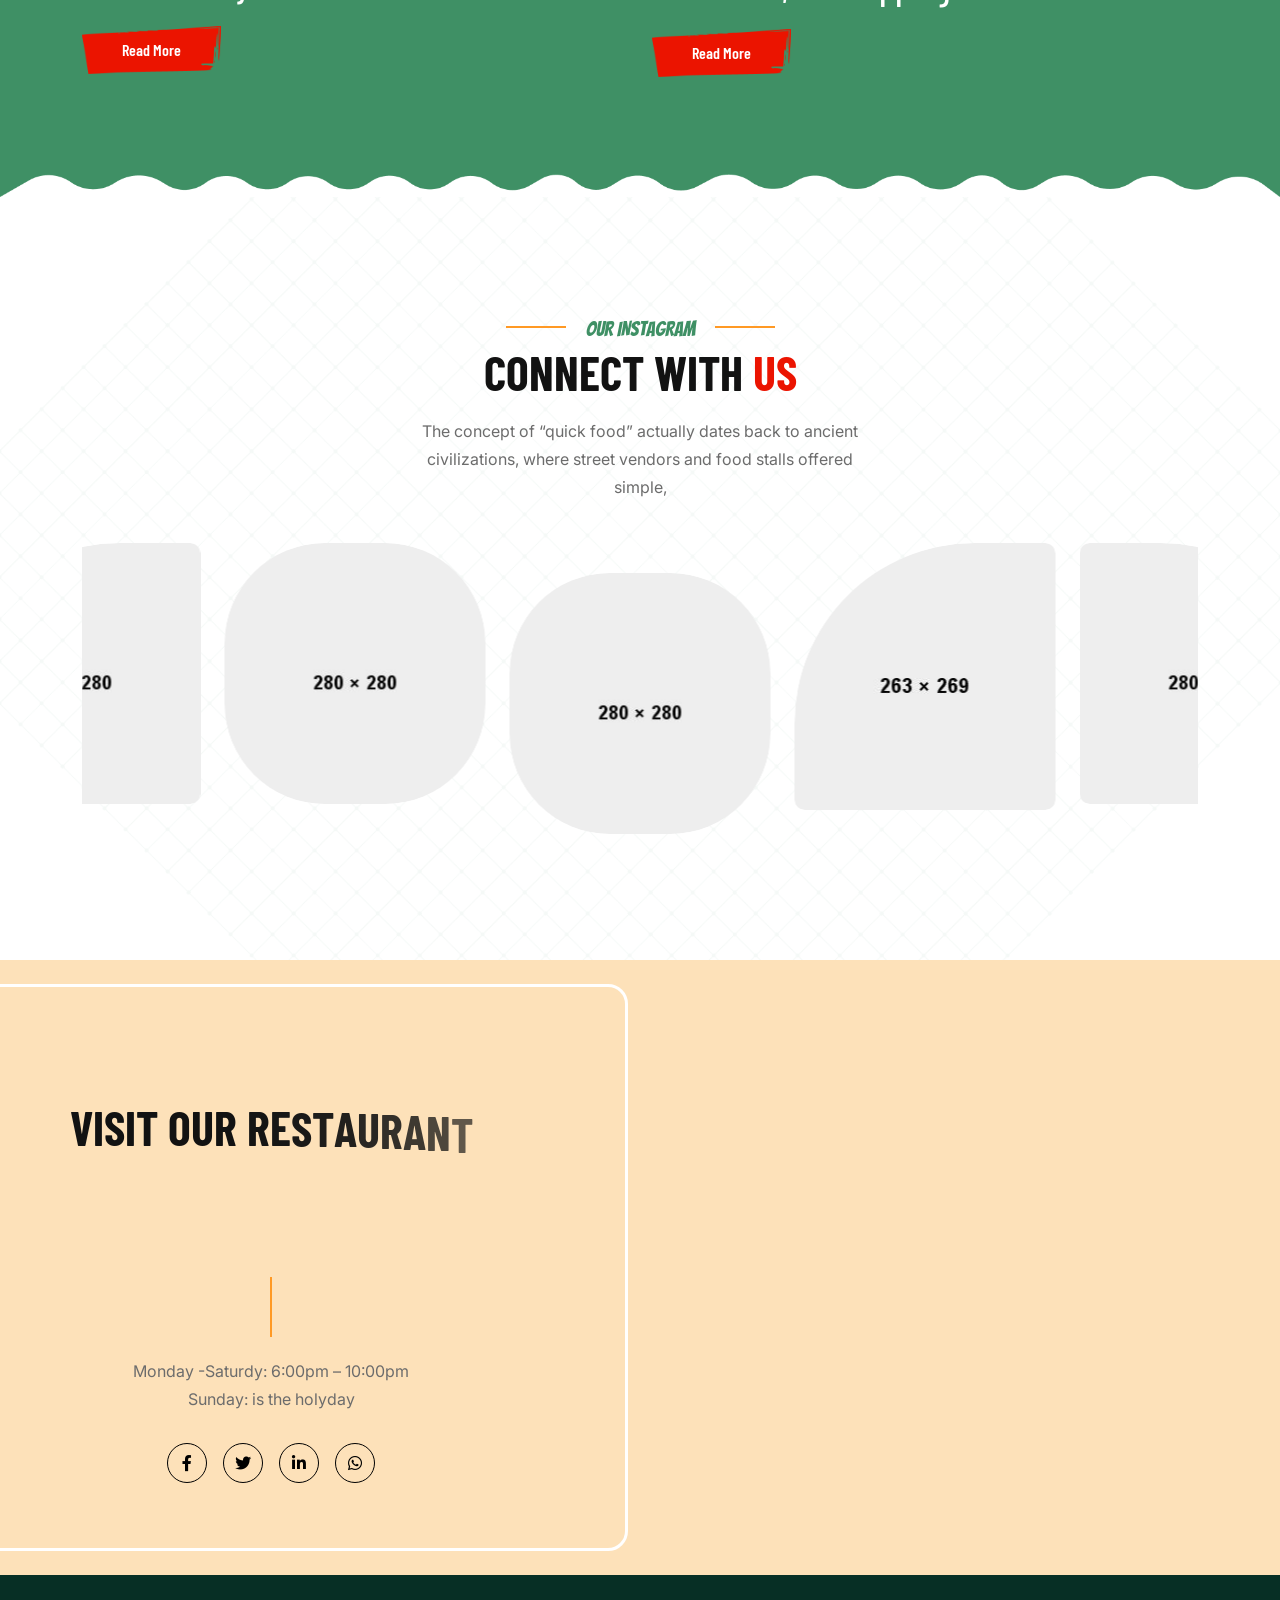
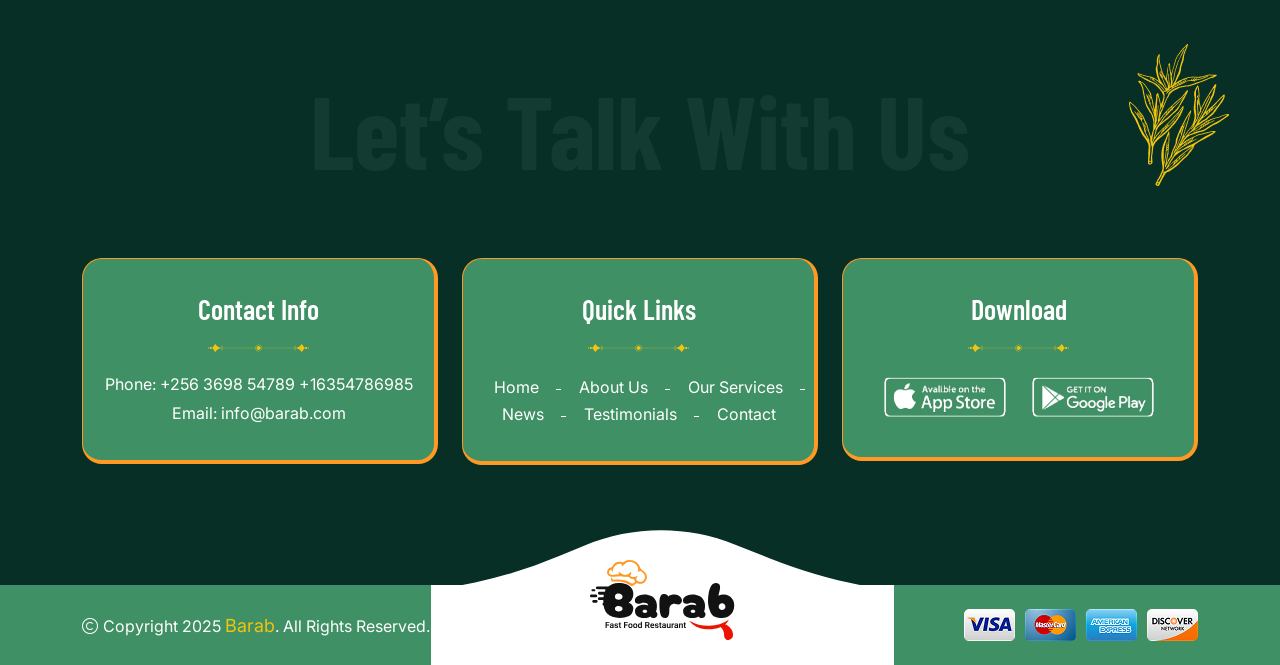
<file: home-2.html>
<!doctype html>
<html class="no-js" lang="zxx">

<head>
    <meta charset="utf-8">
    <meta http-equiv="x-ua-compatible" content="ie=edge">
    <title>Barab - Restaurant & Fast Food HTML Template - Home Two</title>
    <meta name="author" content="Barab">
    <meta name="description" content="Barab - Restaurant & Fast Food HTML Template">
    <meta name="keywords" content="Barab - Restaurant & Fast Food HTML Template">
    <meta name="robots" content="INDEX,FOLLOW">

    <!-- Mobile Specific Metas -->
    <meta name="viewport" content="width=device-width, initial-scale=1, shrink-to-fit=no">

    <!-- Favicons - Place favicon.ico in the root directory -->
    <link rel="apple-touch-icon" sizes="57x57" href="assets/img/favicons/apple-icon-57x57.png">
    <link rel="apple-touch-icon" sizes="60x60" href="assets/img/favicons/apple-icon-60x60.png">
    <link rel="apple-touch-icon" sizes="72x72" href="assets/img/favicons/apple-icon-72x72.png">
    <link rel="apple-touch-icon" sizes="76x76" href="assets/img/favicons/apple-icon-76x76.png">
    <link rel="apple-touch-icon" sizes="114x114" href="assets/img/favicons/apple-icon-114x114.png">
    <link rel="apple-touch-icon" sizes="120x120" href="assets/img/favicons/apple-icon-120x120.png">
    <link rel="apple-touch-icon" sizes="144x144" href="assets/img/favicons/apple-icon-144x144.png">
    <link rel="apple-touch-icon" sizes="152x152" href="assets/img/favicons/apple-icon-152x152.png">
    <link rel="apple-touch-icon" sizes="180x180" href="assets/img/favicons/apple-icon-180x180.png">
    <link rel="icon" type="image/png" sizes="192x192" href="assets/img/favicons/android-icon-192x192.png">
    <link rel="icon" type="image/png" sizes="32x32" href="assets/img/favicons/favicon-32x32.png">
    <link rel="icon" type="image/png" sizes="96x96" href="assets/img/favicons/favicon-96x96.png">
    <link rel="icon" type="image/png" sizes="16x16" href="assets/img/favicons/favicon-16x16.png">
    <link rel="manifest" href="assets/img/favicons/manifest.json">
    <meta name="msapplication-TileColor" content="#ffffff">
    <meta name="msapplication-TileImage" content="assets/img/favicons/ms-icon-144x144.png">
    <meta name="theme-color" content="#ffffff">

    <!--==============================
	  Google Fonts
	============================== -->
    <link rel="preconnect" href="https://fonts.googleapis.com">
    <link rel="preconnect" href="https://fonts.gstatic.com" crossorigin>
    <link href="https://fonts.googleapis.com/css2?family=Bangers&family=Barlow+Condensed:ital,wght@0,100;0,200;0,300;0,400;0,500;0,600;0,700;0,800;0,900;1,100;1,200;1,300;1,400;1,500;1,600;1,700;1,800;1,900&family=Inter:ital,opsz,wght@0,14..32,100..900;1,14..32,100..900&display=swap" rel="stylesheet">


    <!--==============================
	    All CSS File
	============================== -->
    <!-- Bootstrap -->
    <link rel="stylesheet" href="assets/css/bootstrap.min.css">
    <!-- Fontawesome Icon -->
    <link rel="stylesheet" href="assets/css/fontawesome.min.css">
    <!-- Magnific Popup -->
    <link rel="stylesheet" href="assets/css/magnific-popup.min.css">
    <!-- datetimepicker -->
    <link rel="stylesheet" href="assets/css/jquery.datetimepicker.min.css">
    <!-- Swiper Js -->
    <link rel="stylesheet" href="assets/css/swiper-bundle.min.css">
    <!-- Theme Custom CSS -->
    <link rel="stylesheet" href="assets/css/style.css">

</head>

<body>

    <!--[if lte IE 9]>
    	<p class="browserupgrade">You are using an <strong>outdated</strong> browser. Please <a href="https://browsehappy.com/">upgrade your browser</a> to improve your experience and security.</p>
  	<![endif]-->


    <!--********************************
   		Code Start From Here 
	******************************** -->

    <!--==============================
     Preloader
  ==============================-->
    <div class="preloader ">
        <button class="th-btn preloaderCls">Cancel Preloader </button>
        <div id="preloader" class="preloader-inner">
            <div class="header-logo pb-2">
                <a href="index.html"><img class="jump" src="assets/img/logo-icon.svg" alt="Barab"></a>
            </div>
            <div class="txt-loading">
                <span data-text-preloader="B" class="letters-loading">
                    B </span>
                <span data-text-preloader="A" class="letters-loading">
                    A </span>
                <span data-text-preloader="R" class="letters-loading">
                    R </span>
                <span data-text-preloader="A" class="letters-loading">
                    A </span>
                <span data-text-preloader="B" class="letters-loading">
                    B
                </span>
            </div>
        </div>
    </div><!--==============================
    Sidemenu
============================== -->
    <div class="sidemenu-wrapper sidemenu-cart ">
        <div class="sidemenu-content">
            <button class="closeButton sideMenuCls"><i class="far fa-times"></i></button>
            <div class="widget woocommerce widget_shopping_cart">
                <h3 class="widget_title">Shopping cart</h3>
                <div class="widget_shopping_cart_content">
                    <ul class="woocommerce-mini-cart cart_list product_list_widget ">
                        <li class="woocommerce-mini-cart-item mini_cart_item">
                            <a href="#" class="remove remove_from_cart_button"><i class="far fa-times"></i></a>
                            <a href="#"><img src="assets/img/product/product_1_1.png" alt="Cart Image">Dumbbells</a>
                            <span class="quantity">1 ×
                                <span class="woocommerce-Price-amount amount">
                                    <span class="woocommerce-Price-currencySymbol">$</span>940.00</span>
                            </span>
                        </li>
                        <li class="woocommerce-mini-cart-item mini_cart_item">
                            <a href="#" class="remove remove_from_cart_button"><i class="far fa-times"></i></a>
                            <a href="#"><img src="assets/img/product/product_1_2.png" alt="Cart Image">Leather Bag</a>
                            <span class="quantity">1 ×
                                <span class="woocommerce-Price-amount amount">
                                    <span class="woocommerce-Price-currencySymbol">$</span>899.00</span>
                            </span>
                        </li>
                        <li class="woocommerce-mini-cart-item mini_cart_item">
                            <a href="#" class="remove remove_from_cart_button"><i class="far fa-times"></i></a>
                            <a href="#"><img src="assets/img/product/product_1_3.png" alt="Cart Image">Protein Bottle</a>
                            <span class="quantity">1 ×
                                <span class="woocommerce-Price-amount amount">
                                    <span class="woocommerce-Price-currencySymbol">$</span>756.00</span>
                            </span>
                        </li>
                        <li class="woocommerce-mini-cart-item mini_cart_item">
                            <a href="#" class="remove remove_from_cart_button"><i class="far fa-times"></i></a>
                            <a href="#"><img src="assets/img/product/product_1_4.png" alt="Cart Image">Gym Cycle</a>
                            <span class="quantity">1 ×
                                <span class="woocommerce-Price-amount amount">
                                    <span class="woocommerce-Price-currencySymbol">$</span>723.00</span>
                            </span>
                        </li>
                        <li class="woocommerce-mini-cart-item mini_cart_item">
                            <a href="#" class="remove remove_from_cart_button"><i class="far fa-times"></i></a>
                            <a href="#"><img src="assets/img/product/product_1_5.png" alt="Cart Image">Sports Shoes</a>
                            <span class="quantity">1 ×
                                <span class="woocommerce-Price-amount amount">
                                    <span class="woocommerce-Price-currencySymbol">$</span>1080.00</span>
                            </span>
                        </li>
                    </ul>
                    <p class="woocommerce-mini-cart__total total">
                        <strong>Subtotal:</strong>
                        <span class="woocommerce-Price-amount amount">
                            <span class="woocommerce-Price-currencySymbol">$</span>4398.00</span>
                    </p>
                    <p class="woocommerce-mini-cart__buttons buttons">
                        <a href="cart.html" class="th-btn style2 wc-forward">View cart</a>
                        <a href="checkout.html" class="th-btn style2 checkout wc-forward">Checkout</a>
                    </p>
                </div>
            </div>
        </div>
    </div>
    <div class="popup-search-box d-none d-lg-block">
        <button class="searchClose"><i class="far fa-times"></i></button>
        <form action="#">
            <input type="text" placeholder="What are you looking for?">
            <button type="submit"><i class="fal fa-search"></i></button>
        </form>
    </div><!--==============================
    Mobile Menu
  ============================== -->
    <div class="th-menu-wrapper">
        <div class="th-menu-area text-center">
            <button class="th-menu-toggle"><i class="fal fa-times"></i></button>
            <div class="mobile-logo">
                <a href="index.html"><img src="assets/img/logo.svg" alt="Barab"></a>
            </div>
            <div class="th-mobile-menu">
                <ul>
                    <li class="menu-item-has-children">
                        <a href="index.html">HOME</a>
                        <ul class="sub-menu">
                            <li><a href="index.html">Home I (Fast Food Restaurant)</a></li>
                            <li><a href="home-2.html">Home II (Pizza Restaurant)</a></li>
                        </ul>
                    </li>
                    <li class="menu-item-has-children">
                        <a href="#">MENUS</a>
                        <ul class="sub-menu">
                            <li><a href="menu-grid.html">Menu Grid View</a></li>
                            <li><a href="menu-list.html">Menu List View</a></li>
                        </ul>
                    </li>
                    <li><a href="about.html">ABOUT US</a></li>

                    <li class="menu-item-has-children">
                        <a href="#">PAGES</a>
                        <ul class="sub-menu">
                            <li class="menu-item-has-children">
                                <a href="#">Shop</a>
                                <ul class="sub-menu">
                                    <li><a href="shop.html">Shop</a></li>
                                    <li><a href="shop-details.html">Shop Details</a></li>
                                    <li><a href="cart.html">Cart Page</a></li>
                                    <li><a href="checkout.html">Checkout</a></li>
                                    <li><a href="wishlist.html">Wishlist</a></li>
                                </ul>
                            </li>
                            <li><a href="reservation.html">Reservation</a></li>
                            <li><a href="team.html">Our Chef</a></li>
                            <li><a href="team-details.html">Chef Details</a></li>
                            <li><a href="gallery.html">Gallery</a></li>
                            <li><a href="faq.html">FAQS</a></li>
                            <li><a href="testimonials.html">Testimonials</a></li>
                            <li><a href="error.html">Error Page</a></li>
                        </ul>
                    </li>
                    <li class="menu-item-has-children">
                        <a href="#">BLOG</a>
                        <ul class="sub-menu">
                            <li><a href="blog.html">Blog</a></li>
                            <li><a href="blog-details.html">Blog Details</a></li>
                        </ul>
                    </li>
                    <li>
                        <a href="contact.html">CONTACT</a>
                    </li>
                </ul>
            </div>
        </div>
    </div><!-- <div class="color-scheme-wrap active">
    <button class="switchIcon"><i class="fa-solid fa-palette"></i></button>
    <h4 class="color-scheme-wrap-title"><i class="far fa-palette"></i> Color Switcher</h4>
    <div class="color-switch-btns">
        <button data-color="#F41E1E"><i class="fa-solid fa-droplet"></i></button>
        <button data-color="#f34e3a"><i class="fa-solid fa-droplet"></i></button>
        <button data-color="#FF4857"><i class="fa-solid fa-droplet"></i></button>
        <button data-color="#3843C1"><i class="fa-solid fa-droplet"></i></button>
        <button data-color="#FF7E02"><i class="fa-solid fa-droplet"></i></button>
    </div>
</div> --><!--==============================
	Header Area
==============================-->
    <header class="th-header header-default style-2">
        <div class="sticky-wrapper">
            <!-- Main Menu Area -->
            <div class="menu-area">
                <div class="container">
                    <div class="row align-items-center justify-content-between">
                        <div class="col-auto">
                            <div class="header-logo">
                                <a href="index.html"><img src="assets/img/logo.svg" alt="Barab"></a>
                            </div>
                        </div>
                        <div class="col-auto">
                            <nav class="main-menu d-none d-lg-inline-block">
                                <ul>
                                    <li class="menu-item-has-children">
                                        <a href="index.html">HOME</a>
                                        <ul class="mega-menu mega-menu-content">
                                            <li>
                                                <div class="container">
                                                    <div class="row gy-4">
                                                        <div class="col-lg-4">
                                                            <div class="mega-menu-box">
                                                                <div class="mega-menu-img">
                                                                    <img src="assets/img/pages/index.jpg" alt="Home One">
                                                                    <div class="btn-wrap">
                                                                        <a href="index.html" class="th-btn style3">View Demo</a>
                                                                    </div>
                                                                </div>
                                                                <h3 class="mega-menu-title"><a href="index.html">Home I (Fast Food Restaurant)</a></h3>
                                                            </div>
                                                        </div>
                                                        <div class="col-lg-4">
                                                            <div class="mega-menu-box">
                                                                <div class="mega-menu-img">
                                                                    <img src="assets/img/pages/home-2.jpg" alt="Home Two">
                                                                    <div class="btn-wrap">
                                                                        <a href="home-2.html" class="th-btn style3">View Demo</a>
                                                                    </div>
                                                                </div>
                                                                <h3 class="mega-menu-title"><a href="home-2.html">Home II (Pizza Restaurant)</a></h3>
                                                            </div>
                                                        </div>
                                                        <div class="col-lg-4">
                                                            <div class="mega-menu-box coming">
                                                                <div class="mega-menu-img">
                                                                    <img src="assets/img/pages/home-3.jpg" alt="Home Three">
                                                                    <div class="btn-wrap">
                                                                        <a href="#" class="th-btn style3">Coming Home</a>
                                                                    </div>
                                                                </div>
                                                                <h3 class="mega-menu-title"><a href="#">Home III (Fine Dining)</a></h3>
                                                            </div>
                                                        </div>
                                                    </div>
                                                </div>
                                            </li>
                                        </ul>
                                    </li>
                                    <li><a href="about.html">ABOUT</a></li>
                                    <li class="menu-item-has-children">
                                        <a href="#">MENU</a>
                                        <ul class="sub-menu">
                                            <li><a href="menu-grid.html">Menu grid </a></li>
                                            <li><a href="menu-list.html">Menu List</a></li>
                                        </ul>
                                    </li>
                                    <li class="menu-item-has-children">
                                        <a href="#">PAGES</a>
                                        <ul class="sub-menu">
                                            <li class="menu-item-has-children">
                                                <a href="#">Shop</a>
                                                <ul class="sub-menu">
                                                    <li><a href="shop.html">Shop</a></li>
                                                    <li><a href="shop-details.html">Shop Details</a></li>
                                                    <li><a href="cart.html">Cart Page</a></li>
                                                    <li><a href="checkout.html">Checkout</a></li>
                                                    <li><a href="wishlist.html">Wishlist</a></li>
                                                </ul>
                                            </li>
                                            <li><a href="reservation.html">Reservation</a></li>

                                            <li><a href="team.html">Our Chef</a></li>
                                            <li><a href="team-details.html">Chef Details</a></li>
                                            <li><a href="gallery.html">Gallery</a></li>
                                            <li><a href="testimonials.html">Testimonials</a></li>
                                            <li><a href="faq.html">FAQS</a></li>
                                            <li><a href="error.html">Error Page</a></li>
                                        </ul>
                                    </li>
                                    <li class="menu-item-has-children">
                                        <a href="#">BLOG</a>
                                        <ul class="sub-menu">
                                            <li><a href="blog.html">Blog</a></li>
                                            <li><a href="blog-details.html">Blog Details</a></li>
                                        </ul>
                                    </li>
                                    <li>
                                        <a href="contact.html">CONTACT</a>
                                    </li>
                                </ul>
                            </nav>
                            <div class="header-button d-flex d-lg-none">
                                <button type="button" class="icon-btn sideMenuToggler">
                                    <span class="badge">5</span>
                                    <i class="fa-regular fa-cart-shopping"></i>
                                </button>
                                <button type="button" class="icon-btn th-menu-toggle"><i class="far fa-bars"></i></button>
                            </div>
                        </div>
                        <div class="col-auto d-none d-xl-block">
                            <div class="header-button">
                                <button type="button" class="icon-btn searchBoxToggler"><i class="far fa-search"></i></button>
                                <button type="button" class="icon-btn sideMenuToggler">
                                    <span class="badge">5</span>
                                    <i class="fa-regular fa-cart-shopping"></i>
                                </button>
                                <a href="reservation.html" class="th-btn btn-mask">RESERVE A TABLE</a>
                            </div>
                        </div>
                    </div>
                </div>
            </div>
        </div>
    </header><!--==============================
Hero Area
==============================-->
    <div class="th-hero-wrapper hero-2" id="hero">
        <img class="round-shape-bottom" src="assets/img/shape/shape-bottom.png" alt="img">
        <div class="shape-mockup movingX hero-shape-2-1" data-top="4%" data-left="5%">
            <img src="assets/img/icon/hero-2-1.png" alt="img">
        </div>
        <div class="shape-mockup jump hero-shape-2-2" data-top="8%" data-right="5%">
            <img src="assets/img/icon/hero-2-2.png" alt="img">
        </div>

        <div class="shape-mockup jump hero-shape-2-3" data-top="36%" data-left="16%">
            <img src="assets/img/icon/hero-2-3.png" alt="img">
        </div>

        <div class="hero-inner">
            <div class="hero-style2">
                <div class="container">
                    <div class="row justify-content-center">
                        <div class="col-xl-7 col-lg-10">
                            <div class="hero-2-content-slider">
                                <div class="swiper th-slider hero2ThumbSlide" id="hero2Content" data-slider-options='{"effect":"fade","autoplay": true,"spaceBetween":60,"loop":true, "autoHeight":false,"allowTouchMove": false, "simulateTouch": true}'>
                                    <div class="swiper-wrapper">

                                        <div class="swiper-slide">
                                            <div class="hero-2-content-slider">
                                                <span class="sub-title" data-ani="slideinup" data-ani-delay="0.2s">welcome to barab food</span>
                                                <h1 class="hero-title" data-ani="slideinup" data-ani-delay="0.4s">Delicious Pizza in the city</h1>
                                                <div class="size-top-wrap style-2 " data-ani="slideinup" data-ani-delay="0.6s">
                                                    <div class="size-item-wrap box-social">
                                                        <div class="box-btn">
                                                            <a href="shop.html">
                                                                <i class="far fa-plus"></i>
                                                            </a>
                                                        </div>
                                                    </div>
                                                </div>

                                                <div class="slider-bottom" data-ani="slideinup" data-ani-delay="0.8s">
                                                    <div class="price"> <span class="small-txt">Only</span> $45</div>
                                                    <a href="cart.html" class="th-btn btn-mask">ADD TO CART</a>
                                                </div>
                                            </div>
                                        </div>
                                        <div class="swiper-slide">
                                            <div class="hero-2-content-slider">
                                                <span class="sub-title" data-ani="slideinup" data-ani-delay="0.2s">welcome to barab food</span>
                                                <h1 class="hero-title" data-ani="slideinup" data-ani-delay="0.4s">Your City’s Best Pizza Spot</h1>
                                                <div class="size-top-wrap style-2 " data-ani="slideinup" data-ani-delay="0.6s">
                                                    <div class="size-item-wrap box-social">
                                                        <div class="box-btn">
                                                            <a href="shop.html">
                                                                <i class="far fa-plus"></i>
                                                            </a>
                                                        </div>
                                                    </div>
                                                </div>

                                                <div class="slider-bottom" data-ani="slideinup" data-ani-delay="0.8s">
                                                    <div class="price"> <span class="small-txt">Only</span> $65</div>
                                                    <a href="cart.html" class="th-btn btn-mask">ADD TO CART</a>
                                                </div>
                                            </div>
                                        </div>
                                        <div class="swiper-slide">
                                            <div class="hero-2-content-slider">
                                                <span class="sub-title" data-ani="slideinup" data-ani-delay="0.2s">welcome to barab food</span>
                                                <h1 class="hero-title" data-ani="slideinup" data-ani-delay="0.4s">Where Pizza Dreams Come True</h1>
                                                <div class="size-top-wrap style-2 " data-ani="slideinup" data-ani-delay="0.6s">
                                                    <div class="size-item-wrap box-social">
                                                        <div class="box-btn">
                                                            <a href="shop.html">
                                                                <i class="far fa-plus"></i>
                                                            </a>
                                                        </div>
                                                    </div>
                                                </div>

                                                <div class="slider-bottom" data-ani="slideinup" data-ani-delay="0.8s">
                                                    <div class="price"> <span class="small-txt">Only</span> $50</div>
                                                    <a href="cart.html" class="th-btn btn-mask">ADD TO CART</a>
                                                </div>
                                            </div>
                                        </div>
                                        <div class="swiper-slide">
                                            <div class="hero-2-content-slider">
                                                <span class="sub-title" data-ani="slideinup" data-ani-delay="0.2s">welcome to barab food</span>
                                                <h1 class="hero-title" data-ani="slideinup" data-ani-delay="0.4s">City’s Favorite Pizza Destination</h1>
                                                <div class="size-top-wrap style-2 " data-ani="slideinup" data-ani-delay="0.6s">
                                                    <div class="size-item-wrap box-social">
                                                        <div class="box-btn">
                                                            <a href="shop.html">
                                                                <i class="far fa-plus"></i>
                                                            </a>
                                                        </div>
                                                    </div>
                                                </div>

                                                <div class="slider-bottom" data-ani="slideinup" data-ani-delay="0.8s">
                                                    <div class="price"> <span class="small-txt">Only</span> $40</div>
                                                    <a href="cart.html" class="th-btn btn-mask">ADD TO CART</a>
                                                </div>
                                            </div>
                                        </div>
                                        <div class="swiper-slide">
                                            <div class="hero-2-content-slider">
                                                <span class="sub-title" data-ani="slideinup" data-ani-delay="0.2s">welcome to barab food</span>
                                                <h1 class="hero-title" data-ani="slideinup" data-ani-delay="0.4s">Flavors That Melt in Your Mouth</h1>
                                                <div class="size-top-wrap style-2 " data-ani="slideinup" data-ani-delay="0.6s">
                                                    <div class="size-item-wrap box-social">
                                                        <div class="box-btn">
                                                            <a href="shop.html">
                                                                <i class="far fa-plus"></i>
                                                            </a>
                                                        </div>
                                                    </div>
                                                </div>

                                                <div class="slider-bottom" data-ani="slideinup" data-ani-delay="0.8s">
                                                    <div class="price"> <span class="small-txt">Only</span> $60</div>
                                                    <a href="cart.html" class="th-btn btn-mask">ADD TO CART</a>
                                                </div>
                                            </div>
                                        </div>
                                        <div class="swiper-slide">
                                            <div class="hero-2-content-slider">
                                                <span class="sub-title" data-ani="slideinup" data-ani-delay="0.2s">welcome to barab food</span>
                                                <h1 class="hero-title" data-ani="slideinup" data-ani-delay="0.4s">Indulge in Cheesy Goodness</h1>
                                                <div class="size-top-wrap style-2 " data-ani="slideinup" data-ani-delay="0.6s">
                                                    <div class="size-item-wrap box-social">
                                                        <div class="box-btn">
                                                            <a href="shop.html">
                                                                <i class="far fa-plus"></i>
                                                            </a>
                                                        </div>
                                                    </div>
                                                </div>

                                                <div class="slider-bottom" data-ani="slideinup" data-ani-delay="0.8s">
                                                    <div class="price"> <span class="small-txt">Only</span> $55</div>
                                                    <a href="cart.html" class="th-btn btn-mask">ADD TO CART</a>
                                                </div>
                                            </div>
                                        </div>


                                    </div>
                                </div>
                            </div>
                        </div>
                    </div>
                </div>

                <div class="container-fluid">
                    <div class="hero-2-img-slider">
                        <div class="swiper th-slider " data-slider-options='{"centeredSlides":true,"spaceBetween":80,"loop":true,"autoplay": true,"autoHeight": "false","allowTouchMove": true, "simulateTouch": true,"breakpoints":{"0":{"slidesPerView":1},"576":{"slidesPerView":"1"},"768":{"slidesPerView":"2"},"992":{"slidesPerView":"2"},"1200":{"slidesPerView":"3"}},"thumbs":{"swiper":".hero2ThumbSlide"}}'>
                            <div class="swiper-wrapper">

                                <div class="swiper-slide">
                                    <div class="hero-2-thumb-slider">
                                        <img src="assets/img/hero/hero-2-1.png" alt="img">
                                    </div>
                                </div>
                                <div class="swiper-slide">
                                    <div class="hero-2-thumb-slider">
                                        <img src="assets/img/hero/hero-2-2.png" alt="img">
                                    </div>
                                </div>
                                <div class="swiper-slide">
                                    <div class="hero-2-thumb-slider">
                                        <img src="assets/img/hero/hero-2-3.png" alt="img">
                                    </div>
                                </div>
                                <div class="swiper-slide">
                                    <div class="hero-2-thumb-slider">
                                        <img src="assets/img/hero/hero-2-1.png" alt="img">
                                    </div>
                                </div>
                                <div class="swiper-slide">
                                    <div class="hero-2-thumb-slider">
                                        <img src="assets/img/hero/hero-2-2.png" alt="img">
                                    </div>
                                </div>
                                <div class="swiper-slide">
                                    <div class="hero-2-thumb-slider">
                                        <img src="assets/img/hero/hero-2-3.png" alt="img">
                                    </div>
                                </div>
                            </div>
                            <button data-slider-prev="#hero2Content" class="slider-arrow slider-prev"><img src="assets/img/icon/left-arrow.svg" alt=""></button>
                            <button data-slider-next="#hero2Content" class="slider-arrow slider-next"><img src="assets/img/icon/right-arrow.svg" alt=""></button>
                        </div>
                    </div>
                </div>
            </div>
        </div>
    </div>
    <!--======== / Hero Section ========-->


    <!--==============================
Category Area  
==============================-->
    <section class="category-features space space-extra-bottom space-extra-top overflow-hidden" id="category-sec">
        <div class="container">
            <div class="row justify-content-center">
                <div class="col-xxl-10">
                    <div class="cate-2-wrap">
                        <div class="item">
                            <h3><a href="shop.html">Authentic</a></h3> <img src="assets/img/icon/cate-2-1.png" alt="">
                        </div>
                        <div class="item">
                            <h3><a href="shop.html">Italian</a> </h3> <img src="assets/img/icon/cate-2-2.png" alt="">
                        </div>
                        <div class="item">
                            <h3><a href="shop.html">Cuisine</a> </h3>
                        </div>
                        <div class="item">
                            <h3><a href="shop.html">Delicious</a> </h3> <img src="assets/img/icon/cate-2-2.png" alt="">
                        </div>
                        <div class="item">
                            <h3><a href="shop.html">Mouthwatering</a> </h3> <img src="assets/img/icon/cate-2-1.png" alt="">
                        </div>
                        <div class="item">
                            <h3><a href="shop.html">Flavorful</a> </h3>
                        </div>
                    </div>
                </div>
            </div>
        </div>
    </section><!--==============================
Process Area  
==============================-->
    <section class="space-bottom overflow-hidden">
        <div class="shape-mockup movingX d-xl-block d-none" data-top="0%" data-left="7%">
            <img src="assets/img/icon/blog-1-1.png" alt="img">
        </div>
        <div class="shape-mockup movingX d-xl-block d-none" data-top="0%" data-right="5%">
            <img src="assets/img/icon/progress-2-1.png" alt="img">
        </div>
        <div class="shape-mockup jump-reverse d-xl-block d-none" data-top="10%" data-right="0%">
            <img src="assets/img/icon/progress-2-2.png" alt="img">
        </div>
        <div class="shape-mockup jump-reverse d-xl-block d-none" data-bottom="5%" data-right="0%">
            <img src="assets/img/icon/progress-2-3.png" alt="img">
        </div>
        <div class="container">
            <div class="row justify-content-center">
                <div class="col-xl-6">
                    <div class="title-area text-center mb-60">
                        <span class="sub-title style-2 text-anime-style-1">Working Process</span>
                        <h2 class="sec-title text-anime-style-2"> About Our Pizza-Making Process</h2>
                        <p class="box-text pe-xl-5 ps-xl-5 text-anime-style-3">The concept of “quick food” actually dates back to ancient civilizations, where street vendors and food stalls offered simple,</p>
                    </div>
                </div>
            </div>
            <div class="row gy-40 justify-content-center">
                <div class="col-xl-7">
                    <div class="process-thumb-wrap me-xl-4">
                        <div class="process-2-icon" data-bg-src="">
                            <img class="prog-2-circle" src="assets/img/icon/prog-2-circle.png" alt="img">
                            <div class="logo-icon-wrap">
                                <div class="logo-icon">
                                    <div class="order">
                                        <img src="assets/img/icon/process-arrow-icon.png" alt="img">
                                    </div>
                                </div>
                                <div class="logo-icon-wrap__text">
                                    <span class="logo-animation">BOOK PRIVATE DINING & BANQUET ROOMS*</span>
                                </div>
                            </div>
                        </div>
                        <div class="thumb global-img">
                            <img src="assets/img/process/process-2-1.jpg" alt="img">
                        </div>
                        <div class="thumb global-img">
                            <img src="assets/img/process/process-2-2.jpg" alt="img">
                        </div>
                    </div>
                </div>
                <div class="col-xl-5">
                    <div class="progress-content-wrap">
                        <div class="progress-item wow fadeinup" data-wow-delay=".2s">
                            <h4 class="count">Step - 01</h4>
                            <h4 class="box-title">Fresh Dough, Hand-Stretched</h4>
                            <p class="box-text">We start with our house-made dough, prepared daily using premium flour and allowed to rise for the perfect crust. Each pizza base is hand-stretched to order no machines, just skill and care.</p>
                        </div>
                        <div class="progress-item wow fadeinup" data-wow-delay=".4s">
                            <h4 class="count">Step - 02</h4>
                            <h4 class="box-title">Sauced & Topped to Perfection</h4>
                            <p class="box-text">Next comes our signature pizza sauce, crafted from ripe tomatoes and savory herbs. Then we add your favorite toppings — from melty mozzarella to pepperoni, veggies, or gourmet extras — all fresh and full of flavor.</p>
                        </div>
                        <div class="progress-item wow fadeinup" data-wow-delay=".6s">
                            <h4 class="count">Step - 03</h4>
                            <h4 class="box-title">Fired Up & Ready to Serve</h4>
                            <p class="box-text">Finally, we bake your pizza in a high-temperature oven until the crust is golden, the cheese is bubbling, and the toppings are perfectly cooked. It’s sliced hot and served fresh — ready to satisfy your cravings!</p>
                        </div>
                    </div>
                </div>
            </div>
        </div>
    </section>
    <!--==============================
Category Area  
==============================-->
    <section class="category-sec-3 space overflow-hidden">
        <div class="container">
            <div class="row justify-content-between align-items-center">
                <div class="col-lg-8">
                    <div class="title-area ">
                        <span class="sub-title style-2 before-none text-anime-style-1">Our Delicious Pizzas</span>
                        <h2 class="sec-title text-anime-style-2">Our Signature <span class="text-theme">Pizza's</span> </h2>
                    </div>
                </div>
                <div class="col-auto">
                    <div class="sec-btn">
                        <div class="icon-box wow fadeinup" data-wow-delay=".4s">
                            <button data-slider-prev="#catSlider3" class="slider-arrow style6 default slider-prev"><img src="assets/img/icon/left-arrow.svg" alt=""></button>
                            <button data-slider-next="#catSlider3" class="slider-arrow style6 default slider-next"><img src="assets/img/icon/right-arrow.svg" alt=""></button>
                        </div>
                    </div>
                </div>
            </div>
            <div class="slider-area">
                <div class="swiper th-slider" id="catSlider3" data-slider-options='{"autoplay":true,"loop":true,"breakpoints":{"0":{"slidesPerView":1},"400":{"slidesPerView":"1"},"768":{"slidesPerView":"2"},"992":{"slidesPerView":"3"},"1200":{"slidesPerView":"4"},"1400":{"slidesPerView":"4"}}}'>
                    <div class="swiper-wrapper">
                        <div class="swiper-slide">
                            <div class="category-card style-2">
                                <div class="box-icon">
                                    <img src="assets/img/category/category_2-1.png" alt="Image">
                                    <div class="actions">
                                        <a href="cart.html" class="icon-btn"><i class="far fa-cart-plus"></i></a>
                                        <a href="wishlist.html" class="icon-btn"><i class="far fa-heart"></i></a>
                                    </div>
                                </div>
                                <div class="th-social">
                                    <i class="fa-solid fa-star"></i>
                                    <i class="fa-solid fa-star"></i>
                                    <i class="fa-solid fa-star"></i>
                                    <i class="fa-solid fa-star"></i>
                                    <i class="fa-solid fa-star"></i>
                                </div>
                                <h3 class="box-title"><a href="shop.html">Tofu Sicilian Pizza</a></h3>
                                <p class="box-subtitle">$16.00</p>
                            </div>
                        </div>

                        <div class="swiper-slide">
                            <div class="category-card style-2">
                                <div class="box-icon">
                                    <img src="assets/img/category/category_2-2.png" alt="Image">
                                    <div class="actions">
                                        <a href="cart.html" class="icon-btn"><i class="far fa-cart-plus"></i></a>
                                        <a href="wishlist.html" class="icon-btn"><i class="far fa-heart"></i></a>
                                    </div>
                                </div>
                                <div class="th-social">
                                    <i class="fa-solid fa-star"></i>
                                    <i class="fa-solid fa-star"></i>
                                    <i class="fa-solid fa-star"></i>
                                    <i class="fa-solid fa-star"></i>
                                    <i class="fa-solid fa-star"></i>
                                </div>
                                <h3 class="box-title"><a href="shop.html">Italiano Pizza</a></h3>
                                <p class="box-subtitle">$22.00</p>
                            </div>
                        </div>

                        <div class="swiper-slide">
                            <div class="category-card style-2">
                                <div class="box-icon">
                                    <img src="assets/img/category/category_2-3.png" alt="Image">
                                    <div class="actions">
                                        <a href="cart.html" class="icon-btn"><i class="far fa-cart-plus"></i></a>
                                        <a href="wishlist.html" class="icon-btn"><i class="far fa-heart"></i></a>
                                    </div>
                                </div>
                                <div class="th-social">
                                    <i class="fa-solid fa-star"></i>
                                    <i class="fa-solid fa-star"></i>
                                    <i class="fa-solid fa-star"></i>
                                    <i class="fa-solid fa-star"></i>
                                    <i class="fa-solid fa-star"></i>
                                </div>
                                <h3 class="box-title"><a href="shop.html">pepperoni pizza</a></h3>
                                <p class="box-subtitle">$26.00</p>
                            </div>
                        </div>

                        <div class="swiper-slide">
                            <div class="category-card style-2">
                                <div class="box-icon">
                                    <img src="assets/img/category/category_2-4.png" alt="Image">
                                    <div class="actions">
                                        <a href="cart.html" class="icon-btn"><i class="far fa-cart-plus"></i></a>
                                        <a href="wishlist.html" class="icon-btn"><i class="far fa-heart"></i></a>
                                    </div>
                                </div>
                                <div class="th-social">
                                    <i class="fa-solid fa-star"></i>
                                    <i class="fa-solid fa-star"></i>
                                    <i class="fa-solid fa-star"></i>
                                    <i class="fa-solid fa-star"></i>
                                    <i class="fa-solid fa-star"></i>
                                </div>
                                <h3 class="box-title"><a href="shop.html">Bacon Italian Pizza</a></h3>
                                <p class="box-subtitle">$29.00</p>
                            </div>
                        </div>

                        <div class="swiper-slide">
                            <div class="category-card style-2">
                                <div class="box-icon">
                                    <img src="assets/img/category/category_2-1.png" alt="Image">
                                    <div class="actions">
                                        <a href="cart.html" class="icon-btn"><i class="far fa-cart-plus"></i></a>
                                        <a href="wishlist.html" class="icon-btn"><i class="far fa-heart"></i></a>
                                    </div>
                                </div>
                                <div class="th-social">
                                    <i class="fa-solid fa-star"></i>
                                    <i class="fa-solid fa-star"></i>
                                    <i class="fa-solid fa-star"></i>
                                    <i class="fa-solid fa-star"></i>
                                    <i class="fa-solid fa-star"></i>
                                </div>
                                <h3 class="box-title"><a href="shop.html">Tofu Sicilian Pizza</a></h3>
                                <p class="box-subtitle">$16.00</p>
                            </div>
                        </div>

                        <div class="swiper-slide">
                            <div class="category-card style-2">
                                <div class="box-icon">
                                    <img src="assets/img/category/category_2-2.png" alt="Image">
                                    <div class="actions">
                                        <a href="cart.html" class="icon-btn"><i class="far fa-cart-plus"></i></a>
                                        <a href="wishlist.html" class="icon-btn"><i class="far fa-heart"></i></a>
                                    </div>
                                </div>
                                <div class="th-social">
                                    <i class="fa-solid fa-star"></i>
                                    <i class="fa-solid fa-star"></i>
                                    <i class="fa-solid fa-star"></i>
                                    <i class="fa-solid fa-star"></i>
                                    <i class="fa-solid fa-star"></i>
                                </div>
                                <h3 class="box-title"><a href="shop.html">Italiano Pizza</a></h3>
                                <p class="box-subtitle">$22.00</p>
                            </div>
                        </div>

                        <div class="swiper-slide">
                            <div class="category-card style-2">
                                <div class="box-icon">
                                    <img src="assets/img/category/category_2-3.png" alt="Image">
                                    <div class="actions">
                                        <a href="cart.html" class="icon-btn"><i class="far fa-cart-plus"></i></a>
                                        <a href="wishlist.html" class="icon-btn"><i class="far fa-heart"></i></a>
                                    </div>
                                </div>
                                <div class="th-social">
                                    <i class="fa-solid fa-star"></i>
                                    <i class="fa-solid fa-star"></i>
                                    <i class="fa-solid fa-star"></i>
                                    <i class="fa-solid fa-star"></i>
                                    <i class="fa-solid fa-star"></i>
                                </div>
                                <h3 class="box-title"><a href="shop.html">pepperoni pizza</a></h3>
                                <p class="box-subtitle">$26.00</p>
                            </div>
                        </div>

                        <div class="swiper-slide">
                            <div class="category-card style-2">
                                <div class="box-icon">
                                    <img src="assets/img/category/category_2-4.png" alt="Image">
                                    <div class="actions">
                                        <a href="cart.html" class="icon-btn"><i class="far fa-cart-plus"></i></a>
                                        <a href="wishlist.html" class="icon-btn"><i class="far fa-heart"></i></a>
                                    </div>
                                </div>
                                <div class="th-social">
                                    <i class="fa-solid fa-star"></i>
                                    <i class="fa-solid fa-star"></i>
                                    <i class="fa-solid fa-star"></i>
                                    <i class="fa-solid fa-star"></i>
                                    <i class="fa-solid fa-star"></i>
                                </div>
                                <h3 class="box-title"><a href="shop.html">Bacon Italian Pizza</a></h3>
                                <p class="box-subtitle">$29.00</p>
                            </div>
                        </div>

                    </div>
                </div>
            </div>
        </div>
    </section>
    <!--==============================
History Area  
==============================-->
    <div class="best-deal-sec1 space overflow-hidden " id="best-deal-sec">

        <div class="shape-mockup jump-reverse d-xl-block d-none" data-top="5%" data-right="10%">
            <img src="assets/img/shape/best-deal-2-top.png" alt="img">
        </div>
        <div class="container">
            <div class="row justify-content-center">
                <div class="col-xl-6 col-lg-6">
                    <div class="title-area text-center mb-40">
                        <span class="sub-title style-2 text-anime-style-1">Best Deals</span>
                        <h2 class="sec-title text-anime-style-2">Best Pizza <span class="text-theme">Deals & Combos</span></h2>
                        <p class="box-text pe-xl-5 ps-xl-5 text-anime-style-3">The concept of “quick food” actually dates back to ancient civilizations, where street vendors and food stalls offered simple,</p>
                    </div>
                </div>
            </div>
            <div class="row gy-4 justify-content-center">
                <div class="col-lg-3">
                    <div class="best-deal-img-1-1 global-img">
                        <img src="assets/img/menu/menu-2-1.jpg" alt="img">
                    </div>
                </div>

                <div class="col-lg-6">
                    <div class="menu-1-content-wrap style-2 ms-xl-5">
                        <div class="menu-item-1  wow fadeinup" data-wow-delay=".2s">

                            <div class="thumb global-img" data-mask-src="assets/img/bg/menu-1-msk-bg.jpg">
                                <img src="assets/img/menu/menu-1-item-1-1.jpg" alt="img">
                            </div>
                            <div class="content">
                                <div class="left">
                                    <h3 class="box-title"><a href="shop-details.html">Combo 1: Classic Duo Deal</a></h3>
                                    <p class="box-text">2 Large Pizza + Garlic Bread + 4 Soft Drinks</p>
                                </div>
                                <div class="right">
                                    <h4 class="price"> <span>$</span> 40</h4>
                                </div>
                            </div>
                        </div>
                        <div class="menu-item-1  wow fadeinup" data-wow-delay=".4s">

                            <div class="thumb global-img" data-mask-src="assets/img/bg/menu-1-msk-bg.jpg">
                                <img src="assets/img/menu/menu-1-item-1-2.jpg" alt="img">
                            </div>
                            <div class="content">
                                <div class="left">
                                    <h3 class="box-title"><a href="shop-details.html">Combo 2: Family Feast</a></h3>
                                    <p class="box-text">2 Medium Pizza + 2 Side + 1 Dessert + 4 Soft Drinks</p>
                                </div>
                                <div class="right">
                                    <h4 class="price"> <span>$</span> 60</h4>
                                </div>
                            </div>
                        </div>
                        <div class="menu-item-1  wow fadeinup" data-wow-delay=".6s">

                            <div class="thumb global-img" data-mask-src="assets/img/bg/menu-1-msk-bg.jpg">
                                <img src="assets/img/menu/menu-1-item-1-3.jpg" alt="img">
                            </div>
                            <div class="content">
                                <div class="left">
                                    <h3 class="box-title"><a href="shop-details.html">Combo 3: Solo Snack Pack</a></h3>
                                    <p class="box-text">1 Personal Pizza + Fries + 1 Drinks</p>
                                </div>
                                <div class="right">
                                    <h4 class="price"> <span>$</span> 30</h4>
                                </div>
                            </div>
                        </div>
                        <div class="text-center mt-5 pt-xl-3">
                            <a href="reservation.html" class="th-btn btn-mask">Order Now</a>
                        </div>
                    </div>
                </div>
                <div class="col-lg-3">
                    <div class="best-deal-img-1-2 gsap-scroll-float-up">
                        <img src="assets/img/menu/menu-2-2.jpg" alt="img">
                    </div>
                </div>
            </div>
        </div>
    </div><!--==============================
Error Area 
==============================-->
    <section class="order-online-sec-1 overflow-hidden">
        <div class="container">
            <div class="order-online-container-wrap">
                <div class="order-bg-thumb tilt-active" data-mask-src="assets/img/bg/food-delivery-bg.png">
                    <img src="assets/img/bg/order-shape-1.png" alt="">
                </div>
                <img class="order-shape-long" src="assets/img/shape/order-shape-long.png" alt="">
                <div class="row gy-40 align-items-center">
                    <div class="col-xl-6">
                        <div class="order-online-content pe-xl-5 me-xl-4">
                            <div class="title-area mb-40">
                                <span class="sub-title before-none style-2 text-anime-style-1"> Order Online – Fast Delivery</span>
                                <h2 class="sec-title text-white text-anime-style-2">We have good <span class="text-theme">food and fast</span> delivery here.</h2>
                                <p class="box-text text-white text-anime-style-3">Indulge in a gourmet journey with a menu that showcases a fusion of flavors. Our chefs use the finest ingredients to create dishes that are not just meals but unforgettable experiences. Next comes our signature pizza sauce,</p>
                            </div>
                            <div class="delivery-item-wrap pe-xl-5">
                                <div class="item wow fadeinup" data-wow-delay=".2s">
                                    <h4 class="box-title">Delivery In 30 Minutes</h4>
                                    <p class="box-text">We start with our house-made.</p>
                                </div>
                                <div class="item wow fadeinup" data-wow-delay=".4s">
                                    <h4 class="box-title">Free Shipping $00.00</h4>
                                    <p class="box-text">We start with our house-made.</p>
                                </div>
                                <div class="item wow fadeinup" data-wow-delay=".6s">
                                    <h4 class="box-title">On the Way Tracing</h4>
                                    <p class="box-text">We start with our house-made.</p>
                                </div>
                                <div class="item order wow fadeinup" data-wow-delay=".8s">
                                    <a href="reservation.html" class="th-btn btn-mask">Order Now</a>
                                </div>
                            </div>
                        </div>
                    </div>
                    <div class="col-xl-6">
                        <div class="order-right wow fadeinright">
                            <img src="assets/img/order/order-online-1.png" alt="img">
                        </div>
                    </div>
                </div>
            </div>
        </div>
    </section>
    <!--==============================
Cta Area  
==============================-->
    <div class="space">
        <div class="container z-index-common">
            <div class="row gy-40">
                <div class="col-xl-6 col-lg-12">
                    <div class="cta-card-2-wrap wow fadeinleft" data-wow-delay=".4s" data-bg-src="assets/img/cta/cta-bg-2-1.png">
                        <div class="card-content">
                            <img src="assets/img/cta/card-content-2-1.png" alt="img">
                            <a href="reservation.html" class="th-btn btn-mask style5">ORDER NOW</a>
                        </div>
                        <div class="card-thumb tilt-active">
                            <img src="assets/img/cta/card-thumb-2-1.png" alt="img">
                        </div>
                    </div>
                </div>
                <div class="col-xl-6 col-lg-12">
                    <div class="cta-card-2-wrap wow fadeinright" data-wow-delay=".4s" data-bg-src="assets/img/cta/cta-bg-2-2.png">
                        <div class="card-content">
                            <img src="assets/img/cta/card-content-2-1.png" alt="img">
                            <a href="reservation.html" class="th-btn btn-mask style5">ORDER NOW</a>
                        </div>
                        <div class="card-thumb tilt-active">
                            <img src="assets/img/cta/card-thumb-2-2.png" alt="img">
                        </div>
                    </div>
                </div>
            </div>
        </div>
    </div><!--==============================
    
    ==============================-->
    <section class="reservation-table-area space bg-smoke4 overflow-hidden">
        <div class="res-2-shape  d-lg-block d-none"></div>
        <div class="shape-mockup jump-reverse d-xl-block d-none" data-bottom="7%" data-right="2%">
            <img src="assets/img/shape/res-pizz-shape.png" alt="img">
        </div>
        <div class="container">
            <div class="row gx-80 gy-30 align-items-center">
                <div class="col-xl-7 col-lg-7">
                    <div class="reservation-thumb wow fadeinleft">
                        <img src="assets/img/reservation/reservation-thumb-1.jpg" alt="img">
                    </div>
                </div>
                <div class="col-xl-5 col-lg-5">
                    <div class="reservation-thumb">
                        <div class="order-online-content pe-xl-5 me-xl-4">
                            <div class="title-area mb-40">
                                <span class="sub-title before-none style-2 text-anime-style-1"> Reservation table</span>
                                <h2 class="sec-title text-anime-style-2">Book a <span class="text-theme">Table</span></h2>
                                <p class="box-text text-anime-style-3">*reservations recommended</p>
                            </div>
                            <form>
                                <div class="res-form-wrap me-xl-5 pe-xl-5 wow fadeinup" data-wow-delay=".4s">
                                    <div class="form-group">
                                        <input type="text" class="form-control" name="name" id="name" placeholder="Select Person">
                                        <i class="fal fa-user"></i>
                                    </div>
                                    <div class="form-group">
                                        <input type="date" class="form-control" name="email" id="email">
                                    </div>
                                    <div class="form-group">
                                        <input type="time" class="form-control" name="number" id="number" value="14:30">
                                        <i class="fal fa-clock"></i>
                                    </div>
                                    <div class="button-wrap">
                                        <button class="th-btn style-radius">BOOK NOW</button>
                                    </div>
                                    <P class="bottom-text">*Powered by Open Table</P>
                                </div>
                            </form>
                        </div>
                    </div>
                </div>
            </div>
        </div>
    </section>
    <!--==============================
Testimonial Area  
==============================-->
    <section class="testi-sec-2 overflow-hidden space overflow-hidden">
        <div class="shape-mockup jump d-none d-xxl-block" data-top="10%" data-left="5%">
            <img src="assets/img/shape/about-shape-1.2.png" alt="img">
        </div>
        <div class="shape-mockup jump-reverse d-none d-xxl-block" data-top="2%" data-right="5%">
            <img src="assets/img/shape/testi-2-right.png" alt="img">
        </div>

        <div class="shape-mockup jump-reverse d-none d-xxl-block" data-bottom="1%" data-right="1%">
            <img src="assets/img/shape/testi-2-bottom.png" alt="img">
        </div>

        <div class="container">
            <div class="row justify-content-center">
                <div class="col-xl-6">
                    <div class="title-area text-center mb-50">
                        <span class="sub-title style-2 text-anime-style-1">Testimonials</span>
                        <h2 class="sec-title text-anime-style-2">Customer Feedback <span class="text-theme">& Reviews</span></h2>
                        <p class="box-text pe-xl-5 ps-xl-5 text-anime-style-3">The concept of “quick food” actually dates back to ancient civilizations, where street vendors and food stalls offered simple.</p>
                    </div>
                </div>
            </div>
            <div class="row">
                <div class="col-lg-6">
                    <div class="testi-thumb-wrap-2">
                        <div class="testi-3-quote">
                            <img src="assets/img/icon/testi-3-quote.png" alt="img">
                        </div>
                        <div class="img-thumb-2 wow fadeinleft">
                            <img src="assets/img/testimonial/testi-2-left-1.png" alt="img">
                        </div>
                        <div class="img-thumb-2-1 global-img">
                            <img src="assets/img/testimonial/testi-2-left-2.png" alt="img">
                        </div>
                    </div>
                </div>
                <div class="col-lg-6">
                    <div class="testi-slider2">
                        <div class="swiper th-slider testiSlide2" id="testiSlide2" data-slider-options='{"autoplay":false,"effect":"slide", "autoHeight": "true"}'>
                            <div class="swiper-wrapper">
                                <div class="swiper-slide">
                                    <div class="testi-card2">
                                        <div class="media-body">
                                            <div class="testi-card_profile">
                                                <div class="testi-card_content">
                                                    <div class="reating">
                                                        <ul>
                                                            <li><i class="fa-solid fa-star"></i></li>
                                                            <li><i class="fa-solid fa-star"></i></li>
                                                            <li><i class="fa-solid fa-star"></i></li>
                                                            <li><i class="fa-solid fa-star"></i></li>
                                                            <li><i class="fa-solid fa-star"></i></li>
                                                        </ul>
                                                    </div>
                                                    <p class="testi-card_text">“Every pizza starts with our hand-tossed dough, made fresh daily and topped with our signature sauce crafted from ripe tomatoes and secret herbs. Whether you love classic pepperoni, cheesy Margherita, or bold, gourmet creations — we’ve got something to satisfy every craving.”</p>
                                                    <h3 class="testi-card_name">by Adam Michel,</h3>
                                                    <span class="testi-card_desig">Customer of barab</span>
                                                </div>
                                            </div>
                                        </div>
                                    </div>
                                </div>
                                <div class="swiper-slide">
                                    <div class="testi-card2">
                                        <div class="media-body">
                                            <div class="testi-card_profile">
                                                <div class="testi-card_content">
                                                    <div class="reating">
                                                        <ul>
                                                            <li><i class="fa-solid fa-star"></i></li>
                                                            <li><i class="fa-solid fa-star"></i></li>
                                                            <li><i class="fa-solid fa-star"></i></li>
                                                            <li><i class="fa-solid fa-star"></i></li>
                                                            <li><i class="fa-solid fa-star"></i></li>
                                                        </ul>
                                                    </div>
                                                    <p class="testi-card_text">“Brace your tastebuds for a fiery ride with our Firecracker Inferno pizza. Hand dough crafted from forms the foundation for layers of spicy, hot Italian sausage, and freshly sliced jalapeños. Drizzled with our homemade chili oil and finished with crushed flakes, every bite is bold. ”</p>
                                                    <h3 class="testi-card_name">Micelito Alexan,</h3>
                                                    <span class="testi-card_desig">Customer of barab</span>
                                                </div>
                                            </div>
                                        </div>
                                    </div>
                                </div>
                                <div class="swiper-slide">
                                    <div class="testi-card2">
                                        <div class="media-body">
                                            <div class="testi-card_profile">
                                                <div class="testi-card_content">
                                                    <div class="reating">
                                                        <ul>
                                                            <li><i class="fa-solid fa-star"></i></li>
                                                            <li><i class="fa-solid fa-star"></i></li>
                                                            <li><i class="fa-solid fa-star"></i></li>
                                                            <li><i class="fa-solid fa-star"></i></li>
                                                            <li><i class="fa-solid fa-star"></i></li>
                                                        </ul>
                                                    </div>
                                                    <p class="testi-card_text">“Bite into nature’s best with our Garden Harvest Supreme, a celebration of crafted from fresh, colorful vegetables. From crisp bell peppers and juicy to earthy and tender baby spinach, every ingredient is at peak freshness. Nestled on a rich tomato base and covered in mozzarella.”</p>
                                                    <h3 class="testi-card_name">by Adam Michel,</h3>
                                                    <span class="testi-card_desig">Customer of barab</span>
                                                </div>
                                            </div>
                                        </div>
                                    </div>
                                </div>
                                <div class="swiper-slide">
                                    <div class="testi-card2">
                                        <div class="media-body">
                                            <div class="testi-card_profile">
                                                <div class="testi-card_content">
                                                    <div class="reating">
                                                        <ul>
                                                            <li><i class="fa-solid fa-star"></i></li>
                                                            <li><i class="fa-solid fa-star"></i></li>
                                                            <li><i class="fa-solid fa-star"></i></li>
                                                            <li><i class="fa-solid fa-star"></i></li>
                                                            <li><i class="fa-solid fa-star"></i></li>
                                                        </ul>
                                                    </div>
                                                    <p class="testi-card_text">“Discover the perfect fusion of smoky and creamy with our BBQ Ranch crafted from pizza. Juicy chicken is tossed in sweet and tangy chicken sauce, then laid over a ranch-infused cheese base. Topped with red onions, fresh , and sharp cheddar its then baked until golden and slightly crispy ”</p>
                                                    <h3 class="testi-card_name">Micelito Alexan,</h3>
                                                    <span class="testi-card_desig">Customer of barab</span>
                                                </div>
                                            </div>
                                        </div>
                                    </div>
                                </div>
                            </div>
                            <div class="slider-2-pag-wrap">
                                <div class="slider-pagination"></div>
                                <div class="slider-pagination2"></div>
                            </div>
                        </div>
                    </div>
                </div>
            </div>
        </div>
    </section>
    <!--==============================
Blog Area  
==============================-->
    <section class="blog-sec-2 space bg-theme2 overflow-hidden" id="blog-sec">
        <img class="round-shape-bottom" src="assets/img/shape/shape-bottom.png" alt="img">
        <div class="shape-mockup d-none d-xxl-block jump-reverse blog2-shape-left" data-top="3%" data-left="0">
            <img src="assets/img/icon/blog-2-1.png" alt="img">
        </div>
        <div class="shape-mockup d-none d-xxl-block jump blog2-shape-right" data-bottom="3%" data-right="0">
            <img src="assets/img/icon/blog-2-2.png" alt="img">
        </div>
        <div class="container">
            <div class="row gy-30 justify-content-lg-between justify-content-center align-items-center mb-50">
                <div class="col-lg-6">
                    <div class="title-area text-left mb-0">
                        <span class="sub-title text-theme4 style-2 before-none text-anime-style-1">News & Blogs</span>
                        <h2 class="sec-title text-white text-anime-style-2">Our Latest News & <span class="text-theme4">Blogs</span></h2>
                    </div>
                </div>
                <div class="col-lg-auto text-anime-style-3">
                    <a href="blog.html" class="th-btn btn-mask">BROWSE ALL POST</a>
                </div>
            </div>
            <div class="slider-area">
                <div class="swiper th-slider has-shadow" id="blogSlider1" data-slider-options='{"breakpoints":{"0":{"slidesPerView":1},"576":{"slidesPerView":"1"},"768":{"slidesPerView":"1"},"992":{"slidesPerView":"2"},"1200":{"slidesPerView":"2"}}, "autoHeight": "true"}'>
                    <div class="swiper-wrapper">
                        <div class="swiper-slide">
                            <div class="blog-card style-2">
                                <div class="blog-img">
                                    <a href="blog-details.html">
                                        <img src="assets/img/blog/blog_2_1.jpg" alt="blog image">
                                    </a>
                                </div>
                                <div class="blog-content">
                                    <div class="blog-meta">
                                        <a class="author text-white" href="blog.html"><i class="fal fa-user"></i>By Jonson</a>
                                        <a class="text-white" href="blog.html"><i class="fal fa-calendar"></i>12 April, 2025</a>
                                    </div>
                                    <h3 class="box-title text-white"><a href="blog-details.html">Join Us on a Flavor Journey Through Italy – One Perfectly Baked Slice at a Time</a></h3>
                                    <a href="blog-details.html" class="th-btn btn-mask">Read More</a>
                                </div>
                            </div>
                        </div>

                        <div class="swiper-slide">
                            <div class="blog-card style-2">
                                <div class="blog-img">
                                    <a href="blog-details.html">
                                        <img src="assets/img/blog/blog_2_2.jpg" alt="blog image">
                                    </a>
                                </div>
                                <div class="blog-content">
                                    <div class="blog-meta">
                                        <a class="author text-white" href="blog.html"><i class="fal fa-user"></i>By Jonson</a>
                                        <a class="text-white" href="blog.html"><i class="fal fa-calendar"></i>16 March, 2025</a>
                                    </div>
                                    <h3 class="box-title text-white"><a href="blog-details.html">Explore a World of Fresh Dough, Melting Mozzarella, and Toppings You Love</a></h3>
                                    <a href="blog-details.html" class="th-btn btn-mask">Read More</a>
                                </div>
                            </div>
                        </div>

                        <div class="swiper-slide">
                            <div class="blog-card style-2">
                                <div class="blog-img">
                                    <a href="blog-details.html">
                                        <img src="assets/img/blog/blog_2_3.jpg" alt="blog image">
                                    </a>
                                </div>
                                <div class="blog-content">
                                    <div class="blog-meta">
                                        <a class="author text-white" href="blog.html"><i class="fal fa-user"></i>By Jonson</a>
                                        <a class="text-white" href="blog.html"><i class="fal fa-calendar"></i>17 June, 2025</a>
                                    </div>
                                    <h3 class="box-title text-white"><a href="blog-details.html">Join Us on a Flavor Journey Through Italy – One Perfectly Baked Slice at a Time</a></h3>
                                    <a href="blog-details.html" class="th-btn btn-mask">Read More</a>
                                </div>
                            </div>
                        </div>

                        <div class="swiper-slide">
                            <div class="blog-card style-2">
                                <div class="blog-img">
                                    <a href="blog-details.html">
                                        <img src="assets/img/blog/blog_2_4.jpg" alt="blog image">
                                    </a>
                                </div>
                                <div class="blog-content">
                                    <div class="blog-meta">
                                        <a class="author text-white" href="blog.html"><i class="fal fa-user"></i>By Jonson</a>
                                        <a class="text-white" href="blog.html"><i class="fal fa-calendar"></i>12 April, 2025</a>
                                    </div>
                                    <h3 class="box-title text-white"><a href="blog-details.html">Explore a World of Fresh Dough, Melting Mozzarella, and Toppings You Love</a></h3>
                                    <a href="blog-details.html" class="th-btn btn-mask">Read More</a>
                                </div>
                            </div>
                        </div>

                    </div>
                </div>
                <button data-slider-prev="#blogSlider1" class="slider-arrow slider-prev"><img src="assets/img/icon/left-arrow.svg" alt=""></button>
                <button data-slider-next="#blogSlider1" class="slider-arrow slider-next"><img src="assets/img/icon/right-arrow.svg" alt=""></button>
            </div>
        </div>
    </section>
    <!--==============================
Instragram Area  
==============================-->
    <section class="instragram-sec-1 space overflow-hidden" id="instragram-sec-1" data-bg-src="assets/img/bg/insta-bg-shape.png">
        <div class="container">
            <div class="row justify-content-center">
                <div class="col-lg-6">
                    <div class="title-area text-center mb-50">
                        <span class="sub-title style-2 text-anime-style-1">Our Instagram</span>
                        <h2 class="sec-title text-anime-style-2">Connect with <span class="text-theme">Us</span></h2>
                        <p class="box-text pe-xl-5 ps-xl-5 text-anime-style-3">The concept of “quick food” actually dates back to ancient civilizations, where street vendors and food stalls offered simple,</p>
                    </div>
                </div>
            </div>

            <div class="slider-area">
                <div class="swiper th-slider instsSlider2" id="instsSlider2" data-slider-options='{"autoplay":true,"centeredSlides":"true","loop":true,"breakpoints":{"0":{"slidesPerView":1},"400":{"slidesPerView":"1"},"768":{"slidesPerView":"2"},"992":{"slidesPerView":"3"},"1200":{"slidesPerView":"4"},"1400":{"slidesPerView":"5"}}}'>
                    <div class="swiper-wrapper">
                        <div class="swiper-slide">
                            <div class="insta-item">
                                <div class="thumb">
                                    <img src="assets/img/insta/insta1-1.jpg" alt="img">
                                    <a href="assets/img/insta/insta1-1.jpg" class="icon popup-image"><i class="fa-brands fa-instagram"></i></a>
                                </div>
                            </div>
                        </div>

                        <div class="swiper-slide">
                            <div class="insta-item">
                                <div class="thumb">
                                    <img src="assets/img/insta/insta1-2.jpg" alt="img">
                                    <a href="assets/img/insta/insta1-2.jpg" class="icon popup-image"><i class="fa-brands fa-instagram"></i></a>
                                </div>
                            </div>
                        </div>

                        <div class="swiper-slide">
                            <div class="insta-item">
                                <div class="thumb">
                                    <img src="assets/img/insta/insta1-3.jpg" alt="img">
                                    <a href="assets/img/insta/insta1-3.jpg" class="icon popup-image"><i class="fa-brands fa-instagram"></i></a>
                                </div>
                            </div>
                        </div>

                        <div class="swiper-slide">
                            <div class="insta-item">
                                <div class="thumb">
                                    <img src="assets/img/insta/insta1-4.jpg" alt="img">
                                    <a href="assets/img/insta/insta1-4.jpg" class="icon popup-image"><i class="fa-brands fa-instagram"></i></a>
                                </div>
                            </div>
                        </div>

                        <div class="swiper-slide">
                            <div class="insta-item">
                                <div class="thumb">
                                    <img src="assets/img/insta/insta1-5.jpg" alt="img">
                                    <a href="assets/img/insta/insta1-5.jpg" class="icon popup-image"><i class="fa-brands fa-instagram"></i></a>
                                </div>
                            </div>
                        </div>

                        <div class="swiper-slide">
                            <div class="insta-item">
                                <div class="thumb">
                                    <img src="assets/img/insta/insta1-1.jpg" alt="img">
                                    <a href="assets/img/insta/insta1-1.jpg" class="icon popup-image"><i class="fa-brands fa-instagram"></i></a>
                                </div>
                            </div>
                        </div>

                        <div class="swiper-slide">
                            <div class="insta-item">
                                <div class="thumb">
                                    <img src="assets/img/insta/insta1-2.jpg" alt="img">
                                    <a href="assets/img/insta/insta1-2.jpg" class="icon popup-image"><i class="fa-brands fa-instagram"></i></a>
                                </div>
                            </div>
                        </div>

                        <div class="swiper-slide">
                            <div class="insta-item">
                                <div class="thumb">
                                    <img src="assets/img/insta/insta1-3.jpg" alt="img">
                                    <a href="assets/img/insta/insta1-3.jpg" class="icon popup-image"><i class="fa-brands fa-instagram"></i></a>
                                </div>
                            </div>
                        </div>

                        <div class="swiper-slide">
                            <div class="insta-item">
                                <div class="thumb">
                                    <img src="assets/img/insta/insta1-4.jpg" alt="img">
                                    <a href="assets/img/insta/insta1-4.jpg" class="icon popup-image"><i class="fa-brands fa-instagram"></i></a>
                                </div>
                            </div>
                        </div>

                        <div class="swiper-slide">
                            <div class="insta-item">
                                <div class="thumb">
                                    <img src="assets/img/insta/insta1-5.jpg" alt="img">
                                    <a href="assets/img/insta/insta1-5.jpg" class="icon popup-image"><i class="fa-brands fa-instagram"></i></a>
                                </div>
                            </div>
                        </div>

                    </div>
                </div>
            </div>
        </div>
    </section>

    <!--==============================
Restaurant location Area  
==============================-->
    <section class="restaurant-location-sec-1 overflow-hidden" id="restaurant-location-sec">
        <div class="shape-mockup d-none d-xxl-block jump-reverse" style="top: 26%; left: 3%;">
            <img src="assets/img/shape/location-left.png" alt="img">
        </div>
        <div class="shape-mockup d-none d-xxl-block jump-reverse" style="bottom: 10%; left: 40%;">
            <img src="assets/img/shape/location-right.png" alt="img">
        </div>
        <div class="container">
            <div class="row gy-4 justify-content-center">
                <div class="col-xl-6">
                    <div class="title-area location-content">
                        <span class="sub-title style-2 text-anime-style-1">Restaurant Location</span>
                        <h2 class="sec-title text-anime-style-2">Visit Our restaurant</h2>
                        <p class="box-text pe-xxl-5 ps-xxl-5 text-anime-style-3">213 W Tomichi Ave, Gunnison, CO 81230, United States</p>
                        <div class="line"></div>
                        <div class="opening ow fadeinup" data-wow-delay=".3s">
                            <p>Monday -Saturdy: 6:00pm – 10:00pm</p>
                            <p>Sunday: is the holyday</p>
                        </div>
                        <div class="th-social ow fadeinup" data-wow-delay=".5s">
                            <a href="https://www.facebook.com/"><i class="fab fa-facebook-f"></i></a>
                            <a href="https://www.twitter.com/"><i class="fab fa-twitter"></i></a>
                            <a href="https://www.linkedin.com/"><i class="fab fa-linkedin-in"></i></a>
                            <a href="https://www.whatsapp.com/"><i class="fab fa-whatsapp"></i></a>
                        </div>
                    </div>
                </div>
                <div class="col-xl-6">
                    <div class="map-location">
                        <iframe src="https://www.google.com/maps/embed?pb=!1m18!1m12!1m3!1d3644.7310056272386!2d89.2286059153658!3d24.00527418490799!2m3!1f0!2f0!3f0!3m2!1i1024!2i768!4f13.1!3m3!1m2!1s0x39fe9b97badc6151%3A0x30b048c9fb2129bc!2sAngfuztheme!5e0!3m2!1sen!2sbd!4v1651028958211!5m2!1sen!2sbd" allowfullscreen="" loading="lazy"></iframe>
                    </div>
                </div>
            </div>
        </div>
    </section>

    <!--==============================
	Footer Area
==============================-->
    <footer class="footer-wrapper footer-default overflow-hidden">
        <div class="shape-mockup d-none d-xxl-block wow fadeinup" data-top="22%" data-left="0%">
            <img src="assets/img/footer/footer-left.png" alt="img">
        </div>
        <div class="shape-mockup moving d-none d-lg-block" data-top="10%" data-right="4%">
            <img src="assets/img/shape/footer-top.png" alt="img">
        </div>

        <div class="footer-top">
            <div class="container">
                <div class="row gy-40 align-items-center justify-content-center">
                    <div class="col-xl-12">
                        <div class="subscribe-box">
                            <h2 class="footer-top_title">Let’s Talk With Us</h2>
                        </div>
                    </div>
                </div>
            </div>
        </div>
        <div class="widget-area">
            <div class="container">
                <div class="row gy-4 justify-content-center">
                    <div class="col-md-12 col-lg-6 col-xl-4">
                        <div class="widget footer-widget">
                            <h3 class="widget_title">Contact Info</h3>
                            <div class="icon">
                                <img src="assets/img/icon/f-title-icon.png" alt="icon">
                            </div>
                            <div class="th-widget-contact">
                                <div class="info-box">
                                    <p class="info-box_text">
                                        <span>Phone:</span>
                                        <a href="tel:256369854789" class="info-box_link">+256 3698 54789</a>
                                        <a href="tel:16354786985" class="info-box_link">+16354786985</a>
                                    </p>
                                </div>
                                <div class="info-box">
                                    <p class="info-box_text">
                                        <span>Email:</span>
                                        <a href="mailto:info@barab.com" class="info-box_link">info@barab.com</a>
                                    </p>
                                </div>
                            </div>
                        </div>
                    </div>
                    <div class="col-md-12 col-lg-6 col-xl-4">
                        <div class="widget widget_nav_menu footer-widget">
                            <h3 class="widget_title">Quick Links</h3>
                            <div class="icon">
                                <img src="assets/img/icon/f-title-icon.png" alt="icon">
                            </div>
                            <div class="menu-all-pages-container">
                                <ul class="menu">
                                    <li><a href="index.html">Home</a></li>
                                    <li><a href="about.html">About Us</a></li>
                                    <li><a href="service.html">Our Services</a></li>
                                    <li><a href="blog.html">News</a></li>
                                    <li><a href="testimonials.html">Testimonials</a></li>
                                    <li><a href="contact.html">Contact</a></li>
                                </ul>
                            </div>
                        </div>
                    </div>
                    <div class="col-md-12 col-lg-6 col-xl-4">
                        <div class="widget widget_download footer-widget">
                            <h4 class="widget_title">Download</h4>
                            <div class="icon">
                                <img src="assets/img/icon/f-title-icon.png" alt="icon">
                            </div>
                            <div class="download-widget-wrap">
                                <a href="https://www.apple.com/app-store/">
                                    <img src="assets/img/icon/f-app-store.png" alt="img">
                                </a>
                                <a href="https://play.google.com/store/games?device=windows">
                                    <img src="assets/img/icon/f-google-store.png" alt="img">
                                </a>
                            </div>
                        </div>
                    </div>
                </div>
            </div>
        </div>
        <div class="copyright-wrap">
            <div class="container">
                <div class="copy-right-content">
                    <div class="copyright-text-wrap">
                        <p class="copyright-text">
                            <i class="fal fa-copyright"></i> Copyright 2025 <a href="index.html">Barab</a>. All Rights Reserved.
                        </p>
                    </div>
                    <div class="footer-bottom-logo">
                        <a href="index.html">
                            <img src="assets/img/logo.svg" alt="img">
                        </a>
                    </div>
                    <div class="footer-card">
                        <img src="assets/img/icon/f-card.png" alt="img ">
                    </div>
                </div>
            </div>
        </div>
    </footer>

    <!--********************************
			Code End  Here 
	******************************** -->

    <!-- Scroll To Top -->
    <div class="scroll-top">
        <svg class="progress-circle svg-content" width="100%" height="100%" viewBox="-1 -1 102 102">
            <path d="M50,1 a49,49 0 0,1 0,98 a49,49 0 0,1 0,-98" style="transition: stroke-dashoffset 10ms linear 0s; stroke-dasharray: 307.919, 307.919; stroke-dashoffset: 307.919;"></path>
        </svg>
    </div>

    <!--==============================
    All Js File
============================== -->
    <!-- Jquery -->
    <script src="assets/js/vendor/jquery-3.7.1.min.js"></script>
    <!-- Swiper Js -->
    <script src="assets/js/swiper-bundle.min.js"></script>
    <!-- Bootstrap -->
    <script src="assets/js/bootstrap.min.js"></script>
    <!-- Magnific Popup -->
    <script src="assets/js/jquery.magnific-popup.min.js"></script>
    <!-- Counter Up -->
    <script src="assets/js/jquery.counterup.min.js"></script>
    <!-- Range Slider -->
    <script src="assets/js/jquery-ui.min.js"></script>
    <!-- Isotope Filter -->
    <script src="assets/js/imagesloaded.pkgd.min.js"></script>
    <script src="assets/js/isotope.pkgd.min.js"></script>
    <!-- datetimepicker -->
    <script src="assets/js/jquery.datetimepicker.min.js"></script>
    <!-- Tilt JS -->
    <script src="assets/js/tilt.jquery.min.js"></script>
    <!-- Scroll Trigger -->
    <script src="assets/js/ScrollTrigger.min.js"></script>
    <!-- Gsap -->
    <script src="assets/js/gsap.min.js"></script>
    <!-- Lenis Smooth Scroll -->
    <script src="assets/js/lenis.min.js"></script>
    <!-- Wow Js -->
    <script src="assets/js/wow.min.js"></script>

    <!-- Main Js File -->
    <script src="assets/js/main.js"></script>
</body>

</html>
</file>
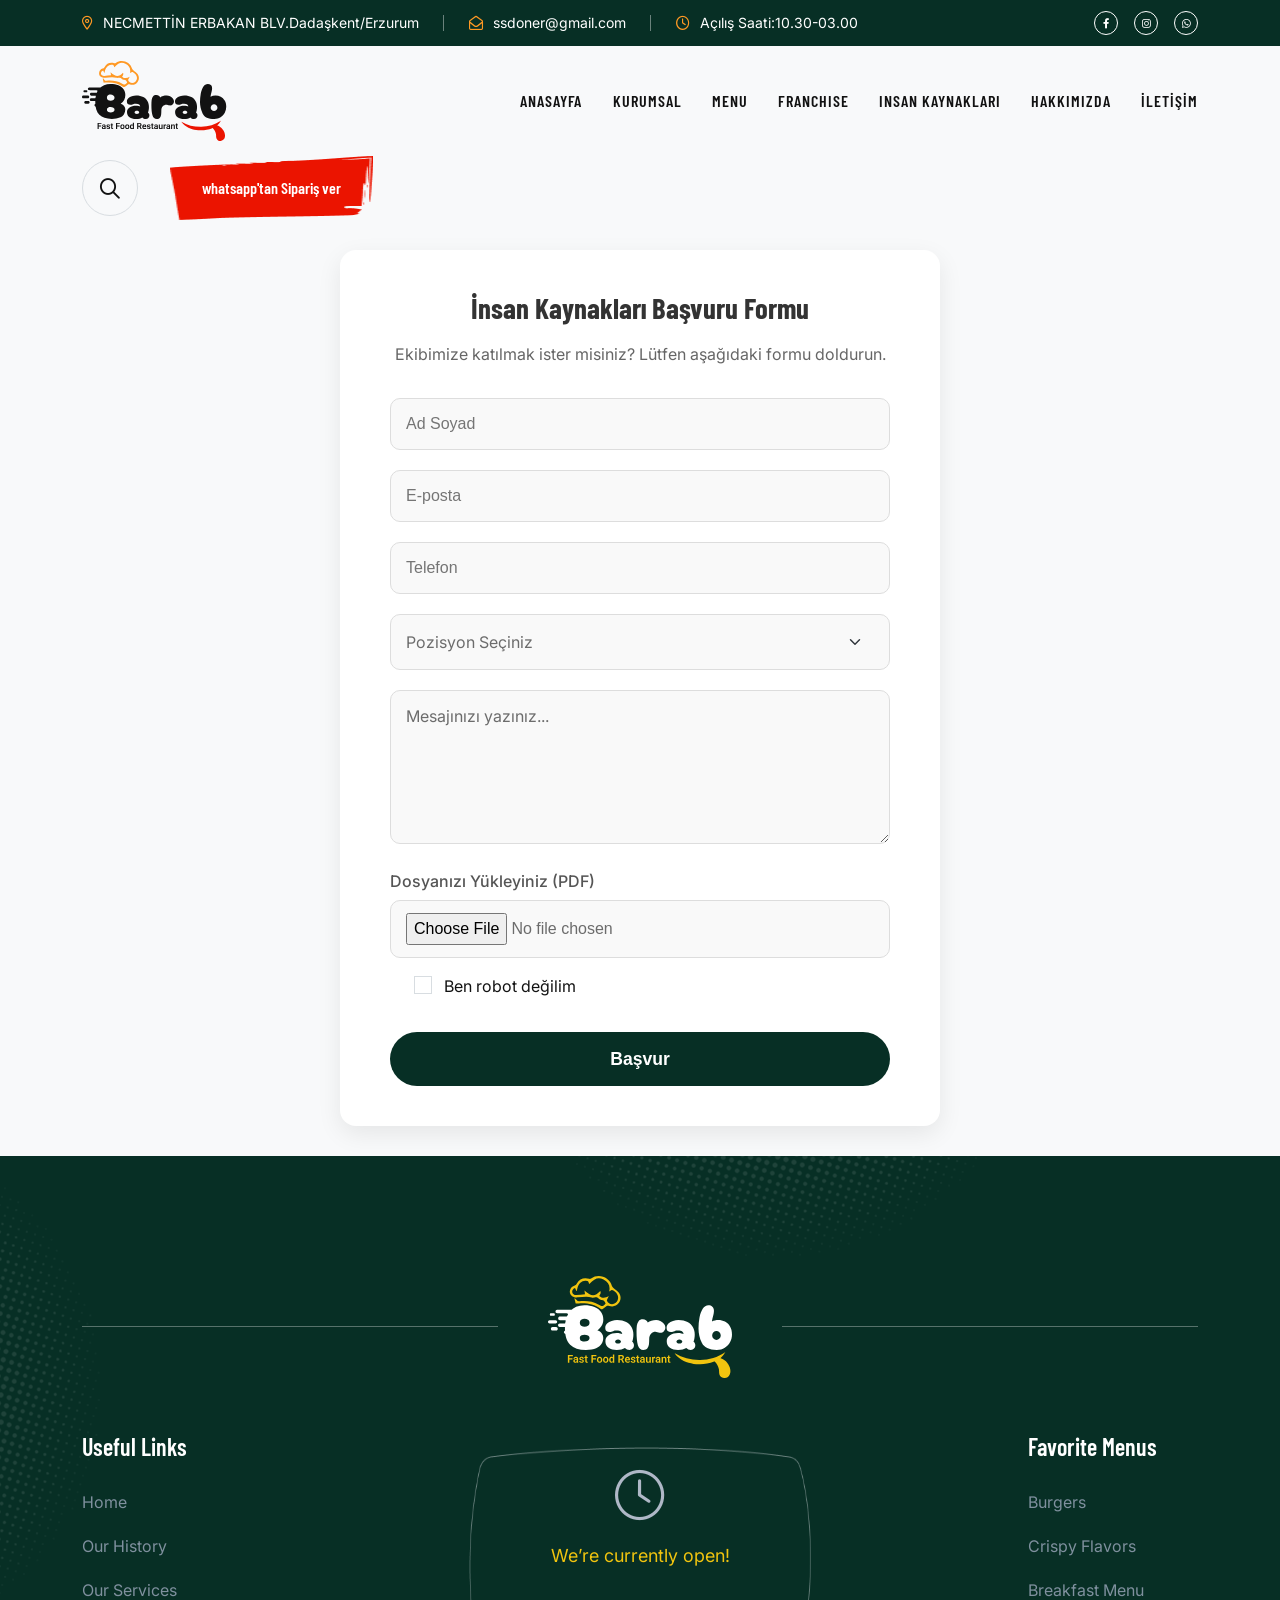
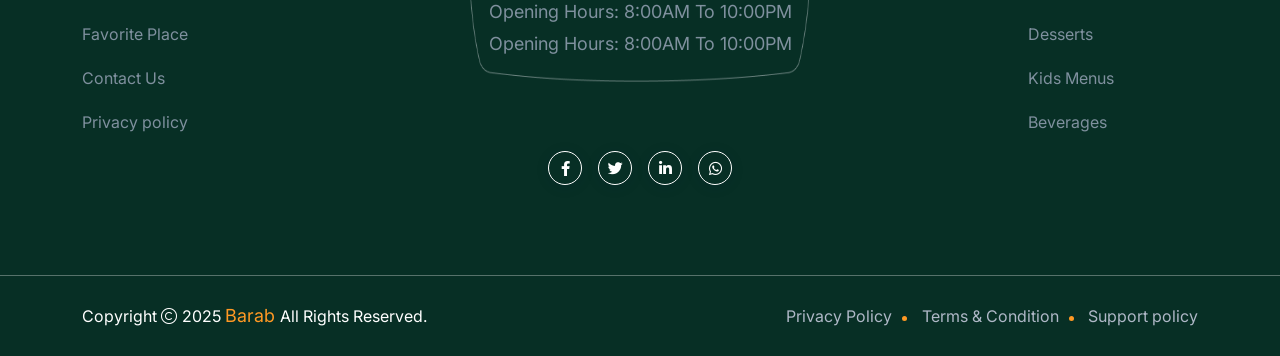
<file: human-resources.html>
<!doctype html>
<html class="no-js" lang="zxx">

<head>
    <meta charset="utf-8">
    <meta http-equiv="x-ua-compatible" content="ie=edge">
    <title>SS DÖNER</title>
    <meta name="author" content="Barab">
    <meta name="description" content="Barab - Restaurant & Fast Food HTML Template">
    <meta name="keywords" content="Barab - Restaurant & Fast Food HTML Template">
    <meta name="robots" content="INDEX,FOLLOW">

    <!-- Mobile Specific Metas -->
    <meta name="viewport" content="width=device-width, initial-scale=1, shrink-to-fit=no">

    <!-- Favicons - Place favicon.ico in the root directory -->
    <link rel="apple-touch-icon" sizes="57x57" href="assets/img/favicons/apple-icon-57x57.png">
    <link rel="apple-touch-icon" sizes="60x60" href="assets/img/favicons/apple-icon-60x60.png">
    <link rel="apple-touch-icon" sizes="72x72" href="assets/img/favicons/apple-icon-72x72.png">
    <link rel="apple-touch-icon" sizes="76x76" href="assets/img/favicons/apple-icon-76x76.png">
    <link rel="apple-touch-icon" sizes="114x114" href="assets/img/favicons/apple-icon-114x114.png">
    <link rel="apple-touch-icon" sizes="120x120" href="assets/img/favicons/apple-icon-120x120.png">
    <link rel="apple-touch-icon" sizes="144x144" href="assets/img/favicons/apple-icon-144x144.png">
    <link rel="apple-touch-icon" sizes="152x152" href="assets/img/favicons/apple-icon-152x152.png">
    <link rel="apple-touch-icon" sizes="180x180" href="assets/img/favicons/apple-icon-180x180.png">
    <link rel="icon" type="image/png" sizes="192x192" href="assets/img/favicons/android-icon-192x192.png">
    <link rel="icon" type="image/png" sizes="32x32" href="assets/img/favicons/favicon-32x32.png">
    <link rel="icon" type="image/png" sizes="96x96" href="assets/img/favicons/favicon-96x96.png">
    <link rel="icon" type="image/png" sizes="16x16" href="assets/img/favicons/favicon-16x16.png">
    <link rel="manifest" href="assets/img/favicons/manifest.json">
    <meta name="msapplication-TileColor" content="#ffffff">
    <meta name="msapplication-TileImage" content="assets/img/favicons/ms-icon-144x144.png">
    <meta name="theme-color" content="#ffffff">

    <!--==============================
	  Google Fonts
	============================== -->
    <link rel="preconnect" href="https://fonts.googleapis.com">
    <link rel="preconnect" href="https://fonts.gstatic.com" crossorigin>
    <link href="https://fonts.googleapis.com/css2?family=Bangers&family=Barlow+Condensed:ital,wght@0,100;0,200;0,300;0,400;0,500;0,600;0,700;0,800;0,900;1,100;1,200;1,300;1,400;1,500;1,600;1,700;1,800;1,900&family=Inter:ital,opsz,wght@0,14..32,100..900;1,14..32,100..900&display=swap" rel="stylesheet">


    <!--==============================
	    All CSS File
	============================== -->
    <!-- Bootstrap -->
    <link rel="stylesheet" href="assets/css/bootstrap.min.css">
    <!-- Fontawesome Icon -->
    <link rel="stylesheet" href="assets/css/fontawesome.min.css">
    <!-- Magnific Popup -->
    <link rel="stylesheet" href="assets/css/magnific-popup.min.css">
    <!-- datetimepicker -->
    <link rel="stylesheet" href="assets/css/jquery.datetimepicker.min.css">
    <!-- Swiper Js -->
    <link rel="stylesheet" href="assets/css/swiper-bundle.min.css">
    <!-- Theme Custom CSS -->
    <link rel="stylesheet" href="assets/css/style.css">

</head>

<body>

    <!--[if lte IE 9]>
    	<p class="browserupgrade">You are using an <strong>outdated</strong> browser. Please <a href="https://browsehappy.com/">upgrade your browser</a> to improve your experience and security.</p>
  	<![endif]-->


    <!--********************************
   		Code Start From Here 
	******************************** -->

    <!--==============================
     Preloader
  ==============================-->
    <div class="preloader ">
        <button class="th-btn preloaderCls">Yüklemeyi İptal Et” </button>
        <div id="preloader" class="preloader-inner">
            <div class="header-logo pb-2">
                <a href="index.html"><img class="jump" src="assets/img/logo-icon.svg" alt="Barab"></a>
            </div>
            <div class="txt-loading">
                <span data-text-preloader="S" class="letters-loading">
                    S </span>
                <span data-text-preloader="S" class="letters-loading">
                    S</span>
                <span data-text-preloader="D" class="letters-loading">
                    D </span>
                <span data-text-preloader="Ö" class="letters-loading">
                    Ö </span>
                     <span data-text-preloader="N" class="letters-loading">
                    N </span>
                     <span data-text-preloader="E" class="letters-loading">
                    E </span>
                     <span data-text-preloader="R" class="letters-loading">
                    R </span>
                <span data-text-preloader="SS" class="letters-loading">
                    
                </span>
            </div>
        </div>
    </div><!--==============================
    Sidemenu
============================== -->
    <div class="sidemenu-wrapper sidemenu-cart ">
        <div class="sidemenu-content">
            <button class="closeButton sideMenuCls"><i class="far fa-times"></i></button>
            <div class="widget woocommerce widget_shopping_cart">
                <h3 class="widget_title">Shopping cart</h3>
                <div class="widget_shopping_cart_content">
                    <ul class="woocommerce-mini-cart cart_list product_list_widget ">
                        <li class="woocommerce-mini-cart-item mini_cart_item">
                            <a href="#" class="remove remove_from_cart_button"><i class="far fa-times"></i></a>
                            <a href="#"><img src="assets/img/product/product_1_1.png" alt="Cart Image">Dumbbells</a>
                            <span class="quantity">1 ×
                                <span class="woocommerce-Price-amount amount">
                                    <span class="woocommerce-Price-currencySymbol">$</span>940.00</span>
                            </span>
                        </li>
                        <li class="woocommerce-mini-cart-item mini_cart_item">
                            <a href="#" class="remove remove_from_cart_button"><i class="far fa-times"></i></a>
                            <a href="#"><img src="assets/img/product/product_1_2.png" alt="Cart Image">Leather Bag</a>
                            <span class="quantity">1 ×
                                <span class="woocommerce-Price-amount amount">
                                    <span class="woocommerce-Price-currencySymbol">$</span>899.00</span>
                            </span>
                        </li>
                        <li class="woocommerce-mini-cart-item mini_cart_item">
                            <a href="#" class="remove remove_from_cart_button"><i class="far fa-times"></i></a>
                            <a href="#"><img src="assets/img/product/product_1_3.png" alt="Cart Image">Protein Bottle</a>
                            <span class="quantity">1 ×
                                <span class="woocommerce-Price-amount amount">
                                    <span class="woocommerce-Price-currencySymbol">$</span>756.00</span>
                            </span>
                        </li>
                        <li class="woocommerce-mini-cart-item mini_cart_item">
                            <a href="#" class="remove remove_from_cart_button"><i class="far fa-times"></i></a>
                            <a href="#"><img src="assets/img/product/product_1_4.png" alt="Cart Image">Gym Cycle</a>
                            <span class="quantity">1 ×
                                <span class="woocommerce-Price-amount amount">
                                    <span class="woocommerce-Price-currencySymbol">$</span>723.00</span>
                            </span>
                        </li>
                        <li class="woocommerce-mini-cart-item mini_cart_item">
                            <a href="#" class="remove remove_from_cart_button"><i class="far fa-times"></i></a>
                            <a href="#"><img src="assets/img/product/product_1_5.png" alt="Cart Image">Sports Shoes</a>
                            <span class="quantity">1 ×
                                <span class="woocommerce-Price-amount amount">
                                    <span class="woocommerce-Price-currencySymbol">$</span>1080.00</span>
                            </span>
                        </li>
                    </ul>
                    <p class="woocommerce-mini-cart__total total">
                        <strong>Subtotal:</strong>
                        <span class="woocommerce-Price-amount amount">
                            <span class="woocommerce-Price-currencySymbol">$</span>4398.00</span>
                    </p>
                    <p class="woocommerce-mini-cart__buttons buttons">
                        <a href="cart.html" class="th-btn style2 wc-forward">View cart</a>
                        <a href="checkout.html" class="th-btn style2 checkout wc-forward">Checkout</a>
                    </p>
                </div>
            </div>
        </div>
    </div>
    <div class="popup-search-box d-none d-lg-block">
        <button class="searchClose"><i class="far fa-times"></i></button>
        <form action="#">
            <input type="text" placeholder="Hangi Lezzeti Seçiyorsunuz?">
            <button type="submit"><i class="fal fa-search"></i></button>
        </form>
    </div><!--==============================
    Mobile Menu
  ============================== -->
    <div class="th-menu-wrapper">
        <div class="th-menu-area text-center">
            <button class="th-menu-toggle"><i class="fal fa-times"></i></button>
            <div class="mobile-logo">
                <a href="index.html"><img src="assets/img/logo.svg" alt="Barab"></a>
            </div>
            <div class="th-mobile-menu">
                <ul>
                    <li>
                        <a href="index.html">ANASAYFA</a>
                 <!--        <ul class="sub-menu">
                            <li><a href="index.html">Home I (Fast Food Restaurant)</a></li>
                            <li><a href="home-2.html">Home II (Pizza Restaurant)</a></li>
                        </ul> -->
                    </li>
                    <li>
                        <a href="#">KURUMSAL</a>
                    <!--     <ul class="sub-menu">
                            <li><a href="menu-grid.html">Menu Grid View</a></li>
                            <li><a href="menu-list.html">Menu List View</a></li>
                        </ul> -->
                    </li>
                       <li><a href="about.html">MENU</a></li>
                    
                     <li>
                        <a href="franchise.html">FRANCHISE</a>
                     <!--    <ul class="sub-menu">
                            <li><a href="blog.html">Blog</a></li>
                            <li><a href="blog-details.html">Blog Details</a></li>
                        </ul> -->
                    </li>

                    <li>
                        <a href="human-resources.html">İNSAN KAYNAKLARI</a>
                       <!--  <ul class="sub-menu">
                           <li class="menu-item-has-children">
                                <a href="#">Shop</a>
                                <ul class="sub-menu">
                                    <li><a href="shop.html">Shop</a></li>
                                    <li><a href="shop-details.html">Shop Details</a></li>
                                    <li><a href="cart.html">Cart Page</a></li>
                                    <li><a href="checkout.html">Checkout</a></li>
                                    <li><a href="wishlist.html">Wishlist</a></li>
                                </ul>
                            </li> -->
                          <!--   <li><a href="reservation.html">Reservation</a></li>
                            <li><a href="team.html">Our Chef</a></li>
                            <li><a href="team-details.html">Chef Details</a></li>
                            <li><a href="gallery.html">Gallery</a></li>
                            <li><a href="faq.html">FAQS</a></li>
                            <li><a href="testimonials.html">Testimonials</a></li>
                            <li><a href="error.html">Error Page</a></li>
                        </ul> --> 
                    </li>
                
                    <li><a href="about.html">HAKKIMIZDA</a></li>
                    <li>
                        <a href="contact.html">İLETİŞİM</a>
                    </li>
                </ul>
            </div>
        </div>
    </div><!-- <div class="color-scheme-wrap active">
    <button class="switchIcon"><i class="fa-solid fa-palette"></i></button>
    <h4 class="color-scheme-wrap-title"><i class="far fa-palette"></i> Color Switcher</h4>
    <div class="color-switch-btns">
        <button data-color="#F41E1E"><i class="fa-solid fa-droplet"></i></button>
        <button data-color="#f34e3a"><i class="fa-solid fa-droplet"></i></button>
        <button data-color="#FF4857"><i class="fa-solid fa-droplet"></i></button>
        <button data-color="#3843C1"><i class="fa-solid fa-droplet"></i></button>
        <button data-color="#FF7E02"><i class="fa-solid fa-droplet"></i></button>
    </div>
</div> --><!--==============================
	Header Area
==============================-->
    <header class="th-header header-default">
        <div class="header-top d-sm-block d-none">
            <div class="container">
                <div class="row justify-content-center justify-content-lg-between align-items-center gy-2">
                    <div class="col-auto">
                        <div class="header-links">
                            <ul>
                                <li class="d-none d-xl-inline-block"><i class="far fa-location-dot"></i>NECMETTİN ERBAKAN BLV.Dadaşkent/Erzurum</li>
                                <li class="d-none d-md-inline-block"><i class="far fa-envelope-open"></i><a href="mailto:info@barab.com">ssdoner@gmail.com</a></li>
                                <li class="d-none d-sm-inline-block"><i class="far fa-clock"></i>Açılış Saati:10.30-03.00</li>
                            </ul>
                        </div>
                    </div>
                    <div class="col-auto d-none d-lg-block">
                        <div class="header-links">
                            <ul>
                                <li class="d-none d-xxl-inline-block header-contact"><i class="far fa-phone"></i><a href="tel:26365479875">(0442) 342 00 78</a></li>
                                <li>
                                     <div class="th-social">
                                        <a href="https://www.facebook.com/"><i class="fab fa-facebook-f"></i></a>
                                        <a href="https://www.instagram.com/ssdonertr/"><i class="fab fa-instagram"></i></a>
                                        <a href="https://www.whatsapp.com/"><i class="fab fa-whatsapp"></i></a>
                                    </div>
                                </li>
                            </ul>
                        </div>
                    </div>
                </div>
            </div>
        </div>
        <div class="sticky-wrapper">
            <!-- Main Menu Area -->
            <div class="menu-area">
                <div class="container">
                    <div class="row align-items-center justify-content-between">
                        <div class="col-auto">
                            <div class="header-logo">
                                <a href="index.html"><img src="assets/img/logo.svg" alt="Barab"></a>
                            </div>
                        </div>
                        <div class="col-auto">
                            <nav class="main-menu d-none d-lg-inline-block">
                                <ul>
                                    <li>
                                        <a href="index.html">ANASAYFA</a>
                                 <!--        <ul class="mega-menu mega-menu-content">
                                            <li>
                                                <div class="container">
                                                    <div class="row gy-4">
                                                        <div class="col-lg-4">
                                                            <div class="mega-menu-box">
                                                                <div class="mega-menu-img">
                                                                    <img src="assets/img/pages/index.jpg" alt="Home One">
                                                                    <div class="btn-wrap">
                                                                        <a href="index.html" class="th-btn style3">View Demo</a>
                                                                    </div>
                                                                </div>
                                                                <h3 class="mega-menu-title"><a href="index.html">Home I (Fast Food Restaurant)</a></h3>
                                                            </div>
                                                        </div>
                                                        <div class="col-lg-4">
                                                            <div class="mega-menu-box">
                                                                <div class="mega-menu-img">
                                                                    <img src="assets/img/pages/home-2.jpg" alt="Home Two">
                                                                    <div class="btn-wrap">
                                                                        <a href="home-2.html" class="th-btn style3">View Demo</a>
                                                                    </div>
                                                                </div>
                                                                <h3 class="mega-menu-title"><a href="home-2.html">Home II (Pizza Restaurant)</a></h3>
                                                            </div>
                                                        </div>
                                                        <div class="col-lg-4">
                                                            <div class="mega-menu-box coming">
                                                                <div class="mega-menu-img">
                                                                    <img src="assets/img/pages/home-3.jpg" alt="Home Three">
                                                                    <div class="btn-wrap">
                                                                        <a href="#" class="th-btn style3">Coming Home</a>
                                                                    </div>
                                                                </div>
                                                                <h3 class="mega-menu-title"><a href="#">Home III (Fine Dining)</a></h3>
                                                            </div>
                                                        </div>
                                                    </div>
                                                </div>
                                            </li>
                                        </ul> -->
                                    </li>
                                       <li><a href="about.html">KURUMSAL</a></li>
                                 
                                    <li>
                                        <a href="#">MENU</a>
                                  <!--       <ul class="sub-menu">
                                            <li><a href="menu-grid.html">Menu grid </a></li>
                                            <li><a href="menu-list.html">Menu List</a></li>
                                        </ul> -->
                                    </li>
                                    <li>
                                        <a href="franchise.html">FRANCHISE</a>
                                    <!--     <ul class="sub-menu">
                                            <li class="menu-item-has-children">
                                                <a href="#">Shop</a>
                                                <ul class="sub-menu">
                                                    <li><a href="shop.html">Shop</a></li>
                                                    <li><a href="shop-details.html">Shop Details</a></li>
                                                    <li><a href="cart.html">Cart Page</a></li>
                                                    <li><a href="checkout.html">Checkout</a></li>
                                                    <li><a href="wishlist.html">Wishlist</a></li>
                                                </ul>
                                            </li>
                                            <li><a href="reservation.html">Reservation</a></li>

                                            <li><a href="team.html">Our Chef</a></li>
                                            <li><a href="team-details.html">Chef Details</a></li>
                                            <li><a href="gallery.html">Gallery</a></li>
                                            <li><a href="testimonials.html">Testimonials</a></li>
                                            <li><a href="faq.html">FAQS</a></li>
                                            <li><a href="error.html">Error Page</a></li>
                                        </ul> -->
                                    </li>
                                    <li>
                                        <a href="human-resources.html">iNSAN KAYNAKLARI</a>
                                      <!--   <ul class="sub-menu">
                                            <li><a href="blog.html">Blog</a></li>
                                            <li><a href="blog-details.html">Blog Details</a></li>
                                        </ul> -->
                                    </li>
                                       <li><a href="about.html">HAKKIMIZDA</a></li>
                                    <li>
                                        <a href="contact.html">İLETİŞİM</a>
                                    </li>
                                </ul>
                            </nav>
                 <div class="header-button d-flex d-lg-none">
                               <!--  <button type="button" class="icon-btn sideMenuToggler">
                                    <span class="badge">5</span>
                                    <i class="fa-regular fa-cart-shopping"></i>
                                </button> -->
                                <button type="button" class="icon-btn th-menu-toggle"><i class="far fa-bars"></i></button>
                            </div> 
                        </div>
                        <div class="col-auto d-none d-xl-block">
                            <div class="header-button">
                                <button type="button" class="icon-btn searchBoxToggler"><i class="far fa-search"></i></button>
                            <!--     <button type="button" class="icon-btn sideMenuToggler">
                                    <span class="badge">5</span>
                                    <i class="fa-regular fa-cart-shopping"></i>
                                </button> -->
                                <a href="reservation.html" class="th-btn btn-mask">whatsapp'tan Sipariş ver</a>
                            </div>
                        </div>
                    </div>
                </div>
            </div>
        </div>
    </header>
    <div class="career-section">
  <div class="form-container">
    <h2>İnsan Kaynakları Başvuru Formu</h2>
    <p>Ekibimize katılmak ister misiniz? Lütfen aşağıdaki formu doldurun.</p>

    <form>
      <div class="form-group">
        <input type="text" placeholder="Ad Soyad" required>
      </div>

      <div class="form-group">
        <input type="email" placeholder="E-posta" required>
      </div>

      <div class="form-group">
        <input type="tel" placeholder="Telefon" required>
      </div>

      <div class="form-group">
        <select required>
          <option selected disabled>Pozisyon Seçiniz</option>
          <option>Müdür</option>
          <option>Müdür Yardımcısı</option>
          <option>Personel</option>
        </select>
      </div>

      <div class="form-group">
        <textarea rows="5" placeholder="Mesajınızı yazınız..." required></textarea>
      </div>

      <div class="form-group">
        <label>Dosyanızı Yükleyiniz (PDF)</label>
        <input type="file" accept=".pdf">
      </div>

      <div class="form-check">
        <input type="checkbox" id="captcha" required>
        <label for="captcha">Ben robot değilim</label>
      </div>

      <button type="submit" class="btn-submit">Başvur</button>
    </form>
  </div>
</div>

<style>
  /* Genel Alan */
  body {
    background-color: #f8f9fa;
    font-family: "Poppins", sans-serif;
    margin: 0;
    padding: 0;
  }

  /* Merkezleme */
  .career-section {
    display: flex;
    justify-content: center;
    align-items: center;
    min-height: 100vh;
    padding: 30px;
  }

  /* Kart */
  .form-container {
    background: #fff;
    border-radius: 16px;
    box-shadow: 0 8px 25px rgba(0, 0, 0, 0.08);
    padding: 40px 50px;
    max-width: 600px;
    width: 100%;
  }

  /* Başlıklar */
  .form-container h2 {
    font-weight: 700;
    font-size: 1.8rem;
    color: #333;
    text-align: center;
  }

  .form-container p {
    text-align: center;
    color: #666;
    margin-bottom: 30px;
  }

  /* Inputlar */
  .form-group {
    margin-bottom: 20px;
  }

  .form-group input,
  .form-group select,
  .form-group textarea {
    width: 100%;
    padding: 12px 15px;
    border: 1px solid #ddd;
    border-radius: 10px;
    font-size: 1rem;
    background-color: #f9f9f9;
    transition: all 0.3s ease;
  }

  .form-group input:focus,
  .form-group select:focus,
  .form-group textarea:focus {
    border-color: #ff6a00;
    box-shadow: 0 0 0 3px rgba(255, 106, 0, 0.2);
    background-color: #fff;
    outline: none;
  }

  .form-group label {
    font-weight: 500;
    color: #555;
    display: block;
    margin-bottom: 6px;
  }

  /* Checkbox */
  .form-check {
    display: flex;
    align-items: center;
    gap: 10px;
    margin-bottom: 25px;
    color: #555;
  }

  /* Buton */
  .btn-submit {
    width: 100%;
    padding: 14px;
    border: none;
    border-radius: 30px;
    font-size: 1.1rem;
    font-weight: 600;
    color: #fff;
    background-color: #072F25;
    cursor: pointer;
    transition: all 0.3s ease;
  }

  .btn-submit:hover {
    background-color: #0A4437;
    transform: translateY(-2px);
  }

  /* Mobil Uyumluluk */
  @media (max-width: 576px) {
    .form-container {
      padding: 30px 25px;
    }
  }
</style>


    <footer class="footer-wrapper footer-layout1 space-top">

        <div class="shape-mockup jump d-none d-xxl-block" data-left="0" data-top="0">
            <img src="assets/img/icon/footer-1-1.png" alt="img">
        </div>
        <div class="shape-mockup" data-left="0" data-top="0">
            <img src="assets/img/icon/footer-1-11.png" alt="img">
        </div>

        <div class="shape-mockup movingX d-none d-xxl-block" data-left="40%" data-top="0">
            <img src="assets/img/icon/footer-1-2.png" alt="img">
        </div>
        <div class="shape-mockup" data-left="40%" data-top="0">
            <img src="assets/img/icon/footer-1-22.png" alt="img">
        </div>

        <div class="shape-mockup jump-reverse d-none d-xxl-block" data-right="0%" data-top="-5%">
            <img src="assets/img/icon/footer-1-3.png" alt="img">
        </div>
        <div class="shape-mockup d-none d-xxl-block" data-right="0%" data-top="0">
            <img src="assets/img/icon/footer-1-33.png" alt="img">
        </div>

        <div class="shape-mockup d-none d-xxl-block" data-right="0%" data-bottom="6%">
            <img src="assets/img/icon/footer-1-4.png" alt="img">
        </div>

        <div class="shape-mockup d-none d-xxl-block" data-left="0%" data-bottom="4%">
            <img src="assets/img/icon/footer-1-5.png" alt="img">
        </div>


        <div class="container">
            <div class="footer-logo">
                <div class="footer-border left"></div>
                <a href="index.html"><img src="assets/img/logo-white.svg" alt="Barab"></a>
                <div class="footer-border right"></div>
            </div>
            <div class="widget-area">
                <div class="row justify-content-center">
                    <div class="col-xl-4 col-lg-4 col-sm-6">
                        <div class="widget widget_nav_menu footer-widget">
                            <h3 class="widget_title">Useful Links</h3>
                            <div class="menu-all-pages-container">
                                <ul class="menu">
                                    <li><a href="about.html">Home</a></li>
                                    <li><a href="contact.html">Our History</a></li>
                                    <li><a href="contact.html">Our Services</a></li>
                                    <li><a href="blog.html">Favorite Place</a></li>
                                    <li><a href="contact.html">Contact Us</a></li>
                                    <li><a href="contact.html">Privacy policy</a></li>
                                </ul>
                            </div>
                        </div>
                    </div>
                    <div class="col-xl-4 col-lg-4 col-sm-6">
                        <div class="widget widget_info footer-widget">
                            <div class="opening-time">
                                <div class="event-info-mask" data-mask-src="assets/img/bg/footer-1-open-border.png"></div>
                                <div class="content-wrap">
                                    <div class="icon"><i class="fa-light fa-clock"></i></div>
                                    <p class="top-text">We’re currently open!</p>
                                    <p class="opening-text">Opening Hours: 8:00AM To 10:00PM</p>
                                    <p class="opening-text">Opening Hours: 8:00AM To 10:00PM</p>
                                </div>
                            </div>
                            <div class="th-social">
                                <a href="https://www.facebook.com/"><i class="fab fa-facebook-f"></i></a>
                                <a href="https://www.twitter.com/"><i class="fab fa-twitter"></i></a>
                                <a href="https://www.linkedin.com/"><i class="fab fa-linkedin-in"></i></a>
                                <a href="https://www.whatsapp.com/"><i class="fab fa-whatsapp"></i></a>
                            </div>
                        </div>
                    </div>
                    <div class="col-xl-4 col-lg-4 col-sm-6">
                        <div class="widget widget_nav_menu footer-widget favorite-menu">
                            <h3 class="widget_title">Favorite Menus</h3>
                            <div class="menu-all-pages-container">
                                <ul class="menu">
                                    <li><a href="contact.html">Burgers</a></li>
                                    <li><a href="contact.html">Crispy Flavors</a></li>
                                    <li><a href="contact.html">Breakfast Menu</a></li>
                                    <li><a href="contact.html">Desserts</a></li>
                                    <li><a href="contact.html">Kids Menus</a></li>
                                    <li><a href="contact.html">Beverages</a></li>
                                </ul>
                            </div>
                        </div>
                    </div>
                </div>
            </div>
        </div>

        <div class="copyright-wrap">
            <div class="container">
                <div class="row gy-3 align-items-center">
                    <div class="col-lg-6">
                        <p class="copyright-text">Copyright
                            <i class="fal fa-copyright"></i> 2025 <a href="index.html">Barab </a> All Rights Reserved.
                        </p>
                    </div>
                    <div class="col-lg-6 text-center text-lg-end">
                        <div class="footer-links">
                            <ul>
                                <li><a href="about.html">Privacy Policy</a></li>
                                <li><a href="about.html">Terms &amp; Condition</a></li>
                                <li><a href="about.html">Support policy</a></li>
                            </ul>
                        </div>
                    </div>
                </div>
            </div>
        </div>

    </footer>


    <!--********************************
			Code End  Here 
	******************************** -->

    <!-- Scroll To Top -->
    <div class="scroll-top">
        <svg class="progress-circle svg-content" width="100%" height="100%" viewBox="-1 -1 102 102">
            <path d="M50,1 a49,49 0 0,1 0,98 a49,49 0 0,1 0,-98" style="transition: stroke-dashoffset 10ms linear 0s; stroke-dasharray: 307.919, 307.919; stroke-dashoffset: 307.919;"></path>
        </svg>
    </div>


    <!--==============================
    All Js File
============================== -->
    <!-- Jquery -->
    <script src="assets/js/vendor/jquery-3.7.1.min.js"></script>
    <!-- Swiper Js -->
    <script src="assets/js/swiper-bundle.min.js"></script>
    <!-- Bootstrap -->
    <script src="assets/js/bootstrap.min.js"></script>
    <!-- Magnific Popup -->
    <script src="assets/js/jquery.magnific-popup.min.js"></script>
    <!-- Counter Up -->
    <script src="assets/js/jquery.counterup.min.js"></script>
    <!-- Range Slider -->
    <script src="assets/js/jquery-ui.min.js"></script>
    <!-- Isotope Filter -->
    <script src="assets/js/imagesloaded.pkgd.min.js"></script>
    <script src="assets/js/isotope.pkgd.min.js"></script>
    <!-- datetimepicker -->
    <script src="assets/js/jquery.datetimepicker.min.js"></script>
    <!-- Tilt JS -->
    <script src="assets/js/tilt.jquery.min.js"></script>
    <!-- Scroll Trigger -->
    <script src="assets/js/ScrollTrigger.min.js"></script>
    <!-- Gsap -->
    <script src="assets/js/gsap.min.js"></script>
    <!-- Lenis Smooth Scroll -->
    <script src="assets/js/lenis.min.js"></script>
    <!-- Wow Js -->
    <script src="assets/js/wow.min.js"></script>

    <!-- Main Js File -->
    <script src="assets/js/main.js"></script>

</body>

</html>
</file>
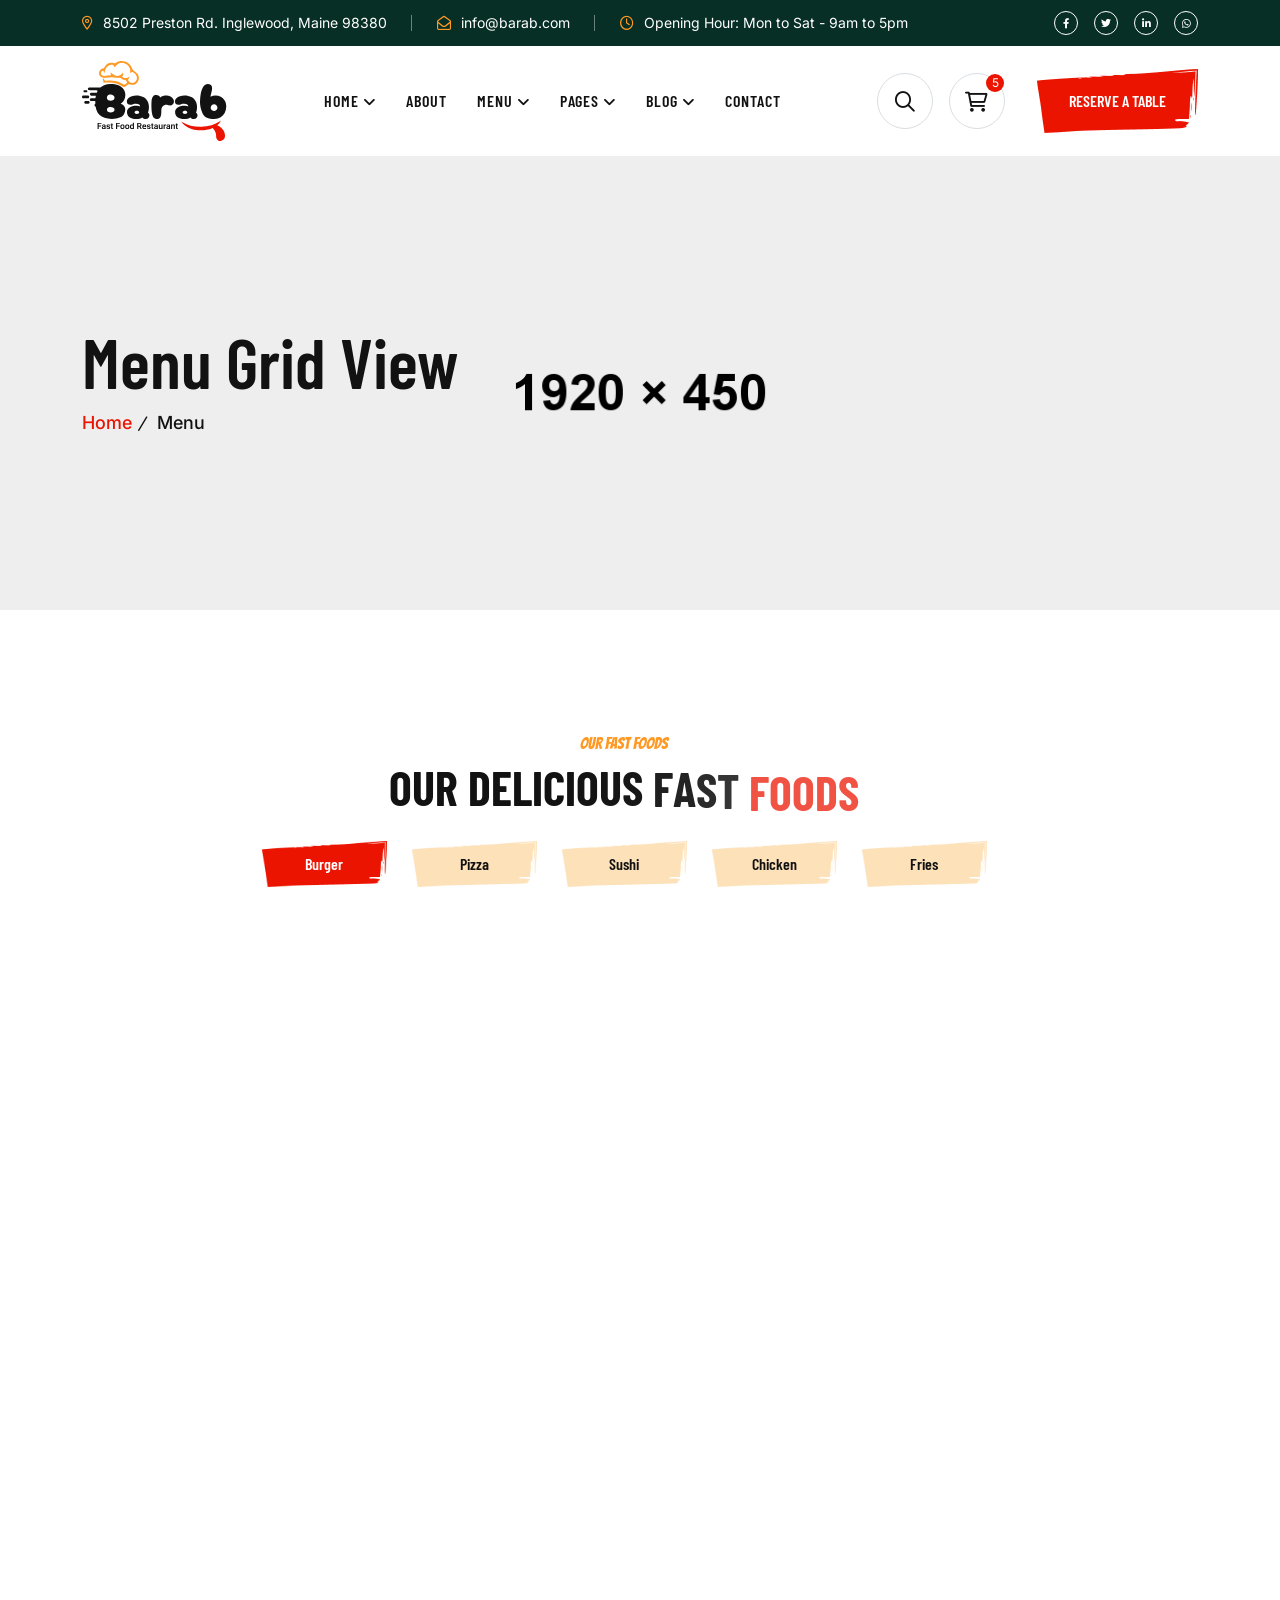
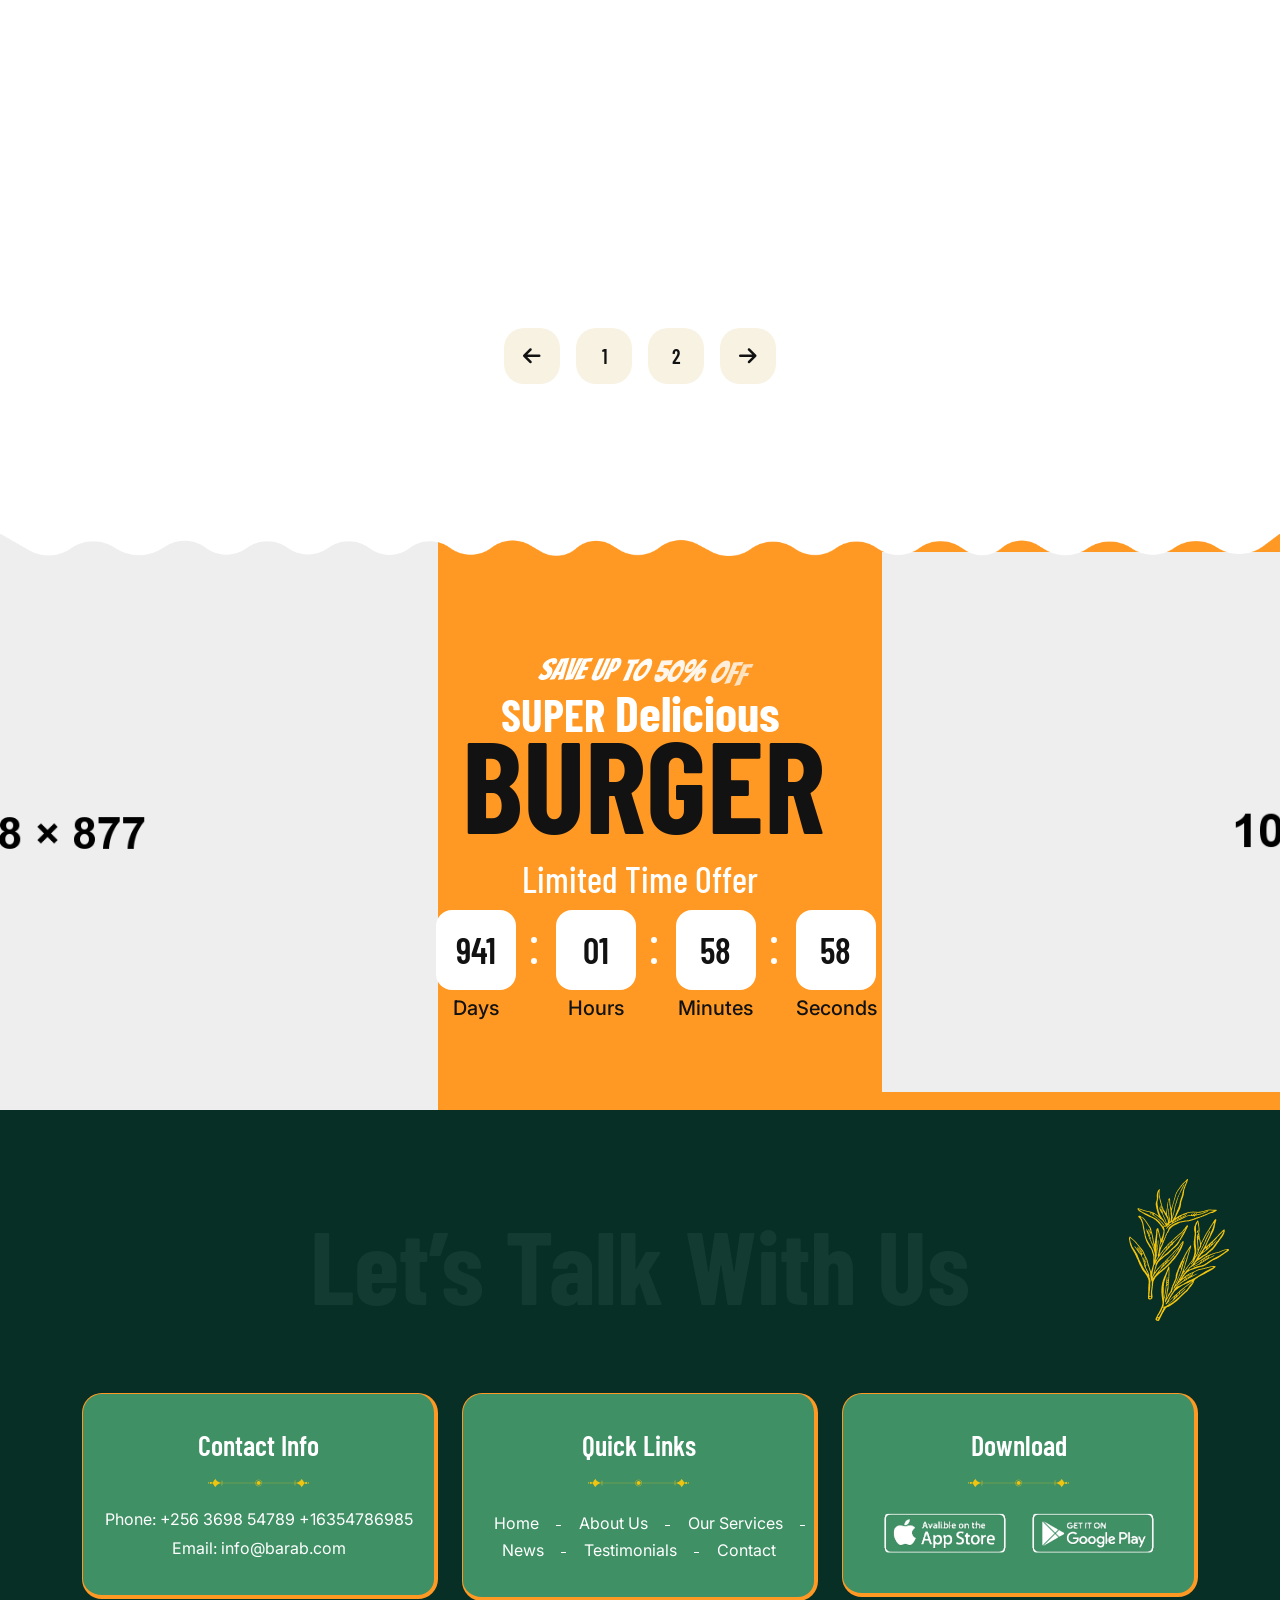
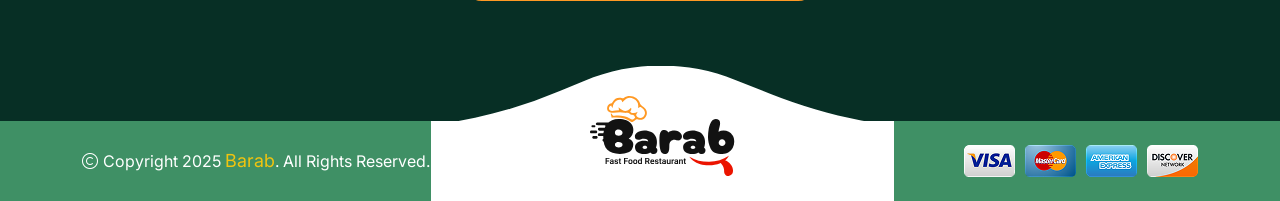
<file: menu-grid.html>
<!doctype html>
<html class="no-js" lang="zxx">

<head>
    <meta charset="utf-8">
    <meta http-equiv="x-ua-compatible" content="ie=edge">
    <title>Barab - Restaurant & Fast Food HTML Template - Menu Grid View</title>
    <meta name="author" content="Barab">
    <meta name="description" content="Barab - Restaurant & Fast Food HTML Template">
    <meta name="keywords" content="Barab - Restaurant & Fast Food HTML Template">
    <meta name="robots" content="INDEX,FOLLOW">

    <!-- Mobile Specific Metas -->
    <meta name="viewport" content="width=device-width, initial-scale=1, shrink-to-fit=no">

    <!-- Favicons - Place favicon.ico in the root directory -->
    <link rel="apple-touch-icon" sizes="57x57" href="assets/img/favicons/apple-icon-57x57.png">
    <link rel="apple-touch-icon" sizes="60x60" href="assets/img/favicons/apple-icon-60x60.png">
    <link rel="apple-touch-icon" sizes="72x72" href="assets/img/favicons/apple-icon-72x72.png">
    <link rel="apple-touch-icon" sizes="76x76" href="assets/img/favicons/apple-icon-76x76.png">
    <link rel="apple-touch-icon" sizes="114x114" href="assets/img/favicons/apple-icon-114x114.png">
    <link rel="apple-touch-icon" sizes="120x120" href="assets/img/favicons/apple-icon-120x120.png">
    <link rel="apple-touch-icon" sizes="144x144" href="assets/img/favicons/apple-icon-144x144.png">
    <link rel="apple-touch-icon" sizes="152x152" href="assets/img/favicons/apple-icon-152x152.png">
    <link rel="apple-touch-icon" sizes="180x180" href="assets/img/favicons/apple-icon-180x180.png">
    <link rel="icon" type="image/png" sizes="192x192" href="assets/img/favicons/android-icon-192x192.png">
    <link rel="icon" type="image/png" sizes="32x32" href="assets/img/favicons/favicon-32x32.png">
    <link rel="icon" type="image/png" sizes="96x96" href="assets/img/favicons/favicon-96x96.png">
    <link rel="icon" type="image/png" sizes="16x16" href="assets/img/favicons/favicon-16x16.png">
    <link rel="manifest" href="assets/img/favicons/manifest.json">
    <meta name="msapplication-TileColor" content="#ffffff">
    <meta name="msapplication-TileImage" content="assets/img/favicons/ms-icon-144x144.png">
    <meta name="theme-color" content="#ffffff">

    <!--==============================
	  Google Fonts
	============================== -->
    <link rel="preconnect" href="https://fonts.googleapis.com">
    <link rel="preconnect" href="https://fonts.gstatic.com" crossorigin>
    <link href="https://fonts.googleapis.com/css2?family=Bangers&family=Barlow+Condensed:ital,wght@0,100;0,200;0,300;0,400;0,500;0,600;0,700;0,800;0,900;1,100;1,200;1,300;1,400;1,500;1,600;1,700;1,800;1,900&family=Inter:ital,opsz,wght@0,14..32,100..900;1,14..32,100..900&display=swap" rel="stylesheet">


    <!--==============================
	    All CSS File
	============================== -->
    <!-- Bootstrap -->
    <link rel="stylesheet" href="assets/css/bootstrap.min.css">
    <!-- Fontawesome Icon -->
    <link rel="stylesheet" href="assets/css/fontawesome.min.css">
    <!-- Magnific Popup -->
    <link rel="stylesheet" href="assets/css/magnific-popup.min.css">
    <!-- datetimepicker -->
    <link rel="stylesheet" href="assets/css/jquery.datetimepicker.min.css">
    <!-- Swiper Js -->
    <link rel="stylesheet" href="assets/css/swiper-bundle.min.css">
    <!-- Theme Custom CSS -->
    <link rel="stylesheet" href="assets/css/style.css">

</head>

<body>

    <!--[if lte IE 9]>
    	<p class="browserupgrade">You are using an <strong>outdated</strong> browser. Please <a href="https://browsehappy.com/">upgrade your browser</a> to improve your experience and security.</p>
  	<![endif]-->


    <!--********************************
   		Code Start From Here 
	******************************** -->

    <!--==============================
     Preloader
  ==============================-->
    <div class="preloader ">
        <button class="th-btn preloaderCls">Cancel Preloader </button>
        <div id="preloader" class="preloader-inner">
            <div class="header-logo pb-2">
                <a href="index.html"><img class="jump" src="assets/img/logo-icon.svg" alt="Barab"></a>
            </div>
            <div class="txt-loading">
                <span data-text-preloader="B" class="letters-loading">
                    B </span>
                <span data-text-preloader="A" class="letters-loading">
                    A </span>
                <span data-text-preloader="R" class="letters-loading">
                    R </span>
                <span data-text-preloader="A" class="letters-loading">
                    A </span>
                <span data-text-preloader="B" class="letters-loading">
                    B
                </span>
            </div>
        </div>
    </div><!--==============================
    Sidemenu
============================== -->
    <div class="sidemenu-wrapper sidemenu-cart ">
        <div class="sidemenu-content">
            <button class="closeButton sideMenuCls"><i class="far fa-times"></i></button>
            <div class="widget woocommerce widget_shopping_cart">
                <h3 class="widget_title">Shopping cart</h3>
                <div class="widget_shopping_cart_content">
                    <ul class="woocommerce-mini-cart cart_list product_list_widget ">
                        <li class="woocommerce-mini-cart-item mini_cart_item">
                            <a href="#" class="remove remove_from_cart_button"><i class="far fa-times"></i></a>
                            <a href="#"><img src="assets/img/product/product_1_1.png" alt="Cart Image">Dumbbells</a>
                            <span class="quantity">1 ×
                                <span class="woocommerce-Price-amount amount">
                                    <span class="woocommerce-Price-currencySymbol">$</span>940.00</span>
                            </span>
                        </li>
                        <li class="woocommerce-mini-cart-item mini_cart_item">
                            <a href="#" class="remove remove_from_cart_button"><i class="far fa-times"></i></a>
                            <a href="#"><img src="assets/img/product/product_1_2.png" alt="Cart Image">Leather Bag</a>
                            <span class="quantity">1 ×
                                <span class="woocommerce-Price-amount amount">
                                    <span class="woocommerce-Price-currencySymbol">$</span>899.00</span>
                            </span>
                        </li>
                        <li class="woocommerce-mini-cart-item mini_cart_item">
                            <a href="#" class="remove remove_from_cart_button"><i class="far fa-times"></i></a>
                            <a href="#"><img src="assets/img/product/product_1_3.png" alt="Cart Image">Protein Bottle</a>
                            <span class="quantity">1 ×
                                <span class="woocommerce-Price-amount amount">
                                    <span class="woocommerce-Price-currencySymbol">$</span>756.00</span>
                            </span>
                        </li>
                        <li class="woocommerce-mini-cart-item mini_cart_item">
                            <a href="#" class="remove remove_from_cart_button"><i class="far fa-times"></i></a>
                            <a href="#"><img src="assets/img/product/product_1_4.png" alt="Cart Image">Gym Cycle</a>
                            <span class="quantity">1 ×
                                <span class="woocommerce-Price-amount amount">
                                    <span class="woocommerce-Price-currencySymbol">$</span>723.00</span>
                            </span>
                        </li>
                        <li class="woocommerce-mini-cart-item mini_cart_item">
                            <a href="#" class="remove remove_from_cart_button"><i class="far fa-times"></i></a>
                            <a href="#"><img src="assets/img/product/product_1_5.png" alt="Cart Image">Sports Shoes</a>
                            <span class="quantity">1 ×
                                <span class="woocommerce-Price-amount amount">
                                    <span class="woocommerce-Price-currencySymbol">$</span>1080.00</span>
                            </span>
                        </li>
                    </ul>
                    <p class="woocommerce-mini-cart__total total">
                        <strong>Subtotal:</strong>
                        <span class="woocommerce-Price-amount amount">
                            <span class="woocommerce-Price-currencySymbol">$</span>4398.00</span>
                    </p>
                    <p class="woocommerce-mini-cart__buttons buttons">
                        <a href="cart.html" class="th-btn style2 wc-forward">View cart</a>
                        <a href="checkout.html" class="th-btn style2 checkout wc-forward">Checkout</a>
                    </p>
                </div>
            </div>
        </div>
    </div>
    <div class="popup-search-box d-none d-lg-block">
        <button class="searchClose"><i class="far fa-times"></i></button>
        <form action="#">
            <input type="text" placeholder="What are you looking for?">
            <button type="submit"><i class="fal fa-search"></i></button>
        </form>
    </div><!--==============================
    Mobile Menu
  ============================== -->
    <div class="th-menu-wrapper">
        <div class="th-menu-area text-center">
            <button class="th-menu-toggle"><i class="fal fa-times"></i></button>
            <div class="mobile-logo">
                <a href="index.html"><img src="assets/img/logo.svg" alt="Barab"></a>
            </div>
            <div class="th-mobile-menu">
                <ul>
                    <li class="menu-item-has-children">
                        <a href="index.html">HOME</a>
                        <ul class="sub-menu">
                            <li><a href="index.html">Home I (Fast Food Restaurant)</a></li>
                            <li><a href="home-2.html">Home II (Pizza Restaurant)</a></li>
                        </ul>
                    </li>
                    <li class="menu-item-has-children">
                        <a href="#">MENUS</a>
                        <ul class="sub-menu">
                            <li><a href="menu-grid.html">Menu Grid View</a></li>
                            <li><a href="menu-list.html">Menu List View</a></li>
                        </ul>
                    </li>
                    <li><a href="about.html">ABOUT US</a></li>

                    <li class="menu-item-has-children">
                        <a href="#">PAGES</a>
                        <ul class="sub-menu">
                            <li class="menu-item-has-children">
                                <a href="#">Shop</a>
                                <ul class="sub-menu">
                                    <li><a href="shop.html">Shop</a></li>
                                    <li><a href="shop-details.html">Shop Details</a></li>
                                    <li><a href="cart.html">Cart Page</a></li>
                                    <li><a href="checkout.html">Checkout</a></li>
                                    <li><a href="wishlist.html">Wishlist</a></li>
                                </ul>
                            </li>
                            <li><a href="reservation.html">Reservation</a></li>
                            <li><a href="team.html">Our Chef</a></li>
                            <li><a href="team-details.html">Chef Details</a></li>
                            <li><a href="gallery.html">Gallery</a></li>
                            <li><a href="faq.html">FAQS</a></li>
                            <li><a href="testimonials.html">Testimonials</a></li>
                            <li><a href="error.html">Error Page</a></li>
                        </ul>
                    </li>
                    <li class="menu-item-has-children">
                        <a href="#">BLOG</a>
                        <ul class="sub-menu">
                            <li><a href="blog.html">Blog</a></li>
                            <li><a href="blog-details.html">Blog Details</a></li>
                        </ul>
                    </li>
                    <li>
                        <a href="contact.html">CONTACT</a>
                    </li>
                </ul>
            </div>
        </div>
    </div><!-- <div class="color-scheme-wrap active">
    <button class="switchIcon"><i class="fa-solid fa-palette"></i></button>
    <h4 class="color-scheme-wrap-title"><i class="far fa-palette"></i> Color Switcher</h4>
    <div class="color-switch-btns">
        <button data-color="#F41E1E"><i class="fa-solid fa-droplet"></i></button>
        <button data-color="#f34e3a"><i class="fa-solid fa-droplet"></i></button>
        <button data-color="#FF4857"><i class="fa-solid fa-droplet"></i></button>
        <button data-color="#3843C1"><i class="fa-solid fa-droplet"></i></button>
        <button data-color="#FF7E02"><i class="fa-solid fa-droplet"></i></button>
    </div>
</div> --><!--==============================
	Header Area
==============================-->
    <header class="th-header header-default">
        <div class="header-top d-sm-block d-none">
            <div class="container">
                <div class="row justify-content-center justify-content-lg-between align-items-center gy-2">
                    <div class="col-auto">
                        <div class="header-links">
                            <ul>
                                <li class="d-none d-xl-inline-block"><i class="far fa-location-dot"></i>8502 Preston Rd. Inglewood, Maine 98380</li>
                                <li class="d-none d-md-inline-block"><i class="far fa-envelope-open"></i><a href="mailto:info@barab.com">info@barab.com</a></li>
                                <li class="d-none d-sm-inline-block"><i class="far fa-clock"></i>Opening Hour: Mon to Sat - 9am to 5pm</li>
                            </ul>
                        </div>
                    </div>
                    <div class="col-auto d-none d-lg-block">
                        <div class="header-links">
                            <ul>
                                <li class="d-none d-xxl-inline-block header-contact"><i class="far fa-phone"></i><a href="tel:26365479875">+263 6547 9875</a></li>
                                <li>
                                    <div class="th-social">
                                        <a href="https://www.facebook.com/"><i class="fab fa-facebook-f"></i></a>
                                        <a href="https://www.twitter.com/"><i class="fab fa-twitter"></i></a>
                                        <a href="https://www.linkedin.com/"><i class="fab fa-linkedin-in"></i></a>
                                        <a href="https://www.whatsapp.com/"><i class="fab fa-whatsapp"></i></a>
                                    </div>
                                </li>
                            </ul>
                        </div>
                    </div>
                </div>
            </div>
        </div>
        <div class="sticky-wrapper">
            <!-- Main Menu Area -->
            <div class="menu-area">
                <div class="container">
                    <div class="row align-items-center justify-content-between">
                        <div class="col-auto">
                            <div class="header-logo">
                                <a href="index.html"><img src="assets/img/logo.svg" alt="Barab"></a>
                            </div>
                        </div>
                        <div class="col-auto">
                            <nav class="main-menu d-none d-lg-inline-block">
                                <ul>
                                    <li class="menu-item-has-children">
                                        <a href="index.html">HOME</a>
                                        <ul class="mega-menu mega-menu-content">
                                            <li>
                                                <div class="container">
                                                    <div class="row gy-4">
                                                        <div class="col-lg-4">
                                                            <div class="mega-menu-box">
                                                                <div class="mega-menu-img">
                                                                    <img src="assets/img/pages/index.jpg" alt="Home One">
                                                                    <div class="btn-wrap">
                                                                        <a href="index.html" class="th-btn style3">View Demo</a>
                                                                    </div>
                                                                </div>
                                                                <h3 class="mega-menu-title"><a href="index.html">Home I (Fast Food Restaurant)</a></h3>
                                                            </div>
                                                        </div>
                                                        <div class="col-lg-4">
                                                            <div class="mega-menu-box">
                                                                <div class="mega-menu-img">
                                                                    <img src="assets/img/pages/home-2.jpg" alt="Home Two">
                                                                    <div class="btn-wrap">
                                                                        <a href="home-2.html" class="th-btn style3">View Demo</a>
                                                                    </div>
                                                                </div>
                                                                <h3 class="mega-menu-title"><a href="home-2.html">Home II (Pizza Restaurant)</a></h3>
                                                            </div>
                                                        </div>
                                                        <div class="col-lg-4">
                                                            <div class="mega-menu-box coming">
                                                                <div class="mega-menu-img">
                                                                    <img src="assets/img/pages/home-3.jpg" alt="Home Three">
                                                                    <div class="btn-wrap">
                                                                        <a href="#" class="th-btn style3">Coming Home</a>
                                                                    </div>
                                                                </div>
                                                                <h3 class="mega-menu-title"><a href="#">Home III (Fine Dining)</a></h3>
                                                            </div>
                                                        </div>
                                                    </div>
                                                </div>
                                            </li>
                                        </ul>
                                    </li>
                                    <li><a href="about.html">ABOUT</a></li>
                                    <li class="menu-item-has-children">
                                        <a href="#">MENU</a>
                                        <ul class="sub-menu">
                                            <li><a href="menu-grid.html">Menu grid </a></li>
                                            <li><a href="menu-list.html">Menu List</a></li>
                                        </ul>
                                    </li>
                                    <li class="menu-item-has-children">
                                        <a href="#">PAGES</a>
                                        <ul class="sub-menu">
                                            <li class="menu-item-has-children">
                                                <a href="#">Shop</a>
                                                <ul class="sub-menu">
                                                    <li><a href="shop.html">Shop</a></li>
                                                    <li><a href="shop-details.html">Shop Details</a></li>
                                                    <li><a href="cart.html">Cart Page</a></li>
                                                    <li><a href="checkout.html">Checkout</a></li>
                                                    <li><a href="wishlist.html">Wishlist</a></li>
                                                </ul>
                                            </li>
                                            <li><a href="reservation.html">Reservation</a></li>

                                            <li><a href="team.html">Our Chef</a></li>
                                            <li><a href="team-details.html">Chef Details</a></li>
                                            <li><a href="gallery.html">Gallery</a></li>
                                            <li><a href="testimonials.html">Testimonials</a></li>
                                            <li><a href="faq.html">FAQS</a></li>
                                            <li><a href="error.html">Error Page</a></li>
                                        </ul>
                                    </li>
                                    <li class="menu-item-has-children">
                                        <a href="#">BLOG</a>
                                        <ul class="sub-menu">
                                            <li><a href="blog.html">Blog</a></li>
                                            <li><a href="blog-details.html">Blog Details</a></li>
                                        </ul>
                                    </li>
                                    <li>
                                        <a href="contact.html">CONTACT</a>
                                    </li>
                                </ul>
                            </nav>
                            <div class="header-button d-flex d-lg-none">
                                <button type="button" class="icon-btn sideMenuToggler">
                                    <span class="badge">5</span>
                                    <i class="fa-regular fa-cart-shopping"></i>
                                </button>
                                <button type="button" class="icon-btn th-menu-toggle"><i class="far fa-bars"></i></button>
                            </div>
                        </div>
                        <div class="col-auto d-none d-xl-block">
                            <div class="header-button">
                                <button type="button" class="icon-btn searchBoxToggler"><i class="far fa-search"></i></button>
                                <button type="button" class="icon-btn sideMenuToggler">
                                    <span class="badge">5</span>
                                    <i class="fa-regular fa-cart-shopping"></i>
                                </button>
                                <a href="reservation.html" class="th-btn btn-mask">RESERVE A TABLE</a>
                            </div>
                        </div>
                    </div>
                </div>
            </div>
        </div>
    </header>
    <!--==============================
    Breadcumb
============================== -->
    <div class="breadcumb-wrapper overflow-hidden " data-bg-src="assets/img/bg/breadcumb-bg.jpg">
        <div class="container">
            <div class="row">
                <div class="col-lg-6">
                    <div class="breadcumb-content">
                        <h1 class="breadcumb-title">Menu Grid View</h1>
                        <ul class="breadcumb-menu">
                            <li><a href="index.html">Home</a></li>
                            <li>Menu</li>
                        </ul>
                    </div>
                </div>

            </div>
        </div>
    </div><!--==============================
    
    ==============================-->
    <section class="food-sec-1 space overflow-hidden">
        <div class="container">
            <!-- <div class="row justify-content-center">
        <div class="col-xl-7">
            <div class="title-area text-center mb-2">
                <span class="sub-title text-anime-style-1">Our Fast Foods</span>
                <h2 class="sec-title text-anime-style-2">Our Delicious Fast <span class="text-theme">Foods</span></h2>
                <div class="filter-menu indicator-active filter-menu-active mt-2 justify-content-center fadeinup wow"  data-wow-duration="1.3s" data-wow-delay="0.4s">
                    <button data-filter="*"     class="th-btn tab-btn btn-mask active" type="button">All Foods</button>
                    <button data-filter=".cat1" class="th-btn tab-btn btn-mask" type="button">Burger</button>
                    <button data-filter=".cat2" class="th-btn tab-btn btn-mask" type="button">Pizza</button>
                    <button data-filter=".cat3" class="th-btn tab-btn btn-mask" type="button">Sushi</button>
                    <button data-filter=".cat4" class="th-btn tab-btn btn-mask" type="button">Chicken</button>
                    <button data-filter=".cat5" class="th-btn tab-btn btn-mask" type="button">Fries</button>
                </div>
            </div>
        </div>
    </div> -->
            <div class="row gy-30 justify-content-center">

                <div class="menu-1-content-wrap style-2 pt-0 border-0 ps-xl-3 pe-xl-5">
                    <div class="row">
                        <div class="col-12">
                            <div class="title-area text-center mb-2">
                                <span class="sub-title text-anime-style-1">Our Fast Foods</span>
                                <h2 class="sec-title text-anime-style-2 mb-50">Our Delicious Fast <span class="text-theme">Foods</span></h2>
                                <ul class="nav nav-tabs mt-4 mb-50 wow fadeinup" id="myTab" role="tablist">
                                    <li class="nav-item" role="presentation">
                                        <button class="nav-link th-btn btn-mask active" id="burger-tab" data-bs-toggle="tab" data-bs-target="#burger" type="button" role="tab" aria-controls="burger" aria-selected="true">Burger</button>
                                    </li>
                                    <li class="nav-item" role="presentation">
                                        <button class="nav-link th-btn btn-mask" id="meal-plans-tab" data-bs-toggle="tab" data-bs-target="#meal-plans" type="button" role="tab" aria-controls="meal-plans" aria-selected="false">Pizza</button>
                                    </li>
                                    <li class="nav-item" role="presentation">
                                        <button class="nav-link th-btn btn-mask" id="food-delivery-tab" data-bs-toggle="tab" data-bs-target="#food-delivery" type="button" role="tab" aria-controls="food-delivery" aria-selected="false">Sushi</button>
                                    </li>
                                    <li class="nav-item" role="presentation">
                                        <button class="nav-link th-btn btn-mask" id="diet-plans-tab" data-bs-toggle="tab" data-bs-target="#diet-plans" type="button" role="tab" aria-controls="diet-plans" aria-selected="false">Chicken</button>
                                    </li>
                                    <li class="nav-item" role="presentation">
                                        <button class="nav-link th-btn btn-mask " id="fries-tab" data-bs-toggle="tab" data-bs-target="#fries" type="button" role="tab" aria-controls="fries" aria-selected="false">Fries</button>
                                    </li>
                                </ul>
                            </div>
                        </div>
                    </div>

                    <div class="tab-content" id="myTabContent">
                        <div class="tab-pane fade show active" id="burger" role="tabpanel" aria-labelledby="burger-tab">
                            <div class="row gy-40">
                                <div class="col-xl-3 col-lg-6 col-md-6">
                                    <div class="food-card-1 style-2 wow fadeinup" data-wow-delay=".1s">
                                        <div class="thumb">
                                            <div class="food-mask" data-mask-src="assets/img/bg/menu-1-msk-bg.png"></div>
                                            <img src="assets/img/food/food-1-1.png" alt="Image">
                                            <div class="actions">
                                                <a href="cart.html" class="icon-btn"><i class="far fa-cart-plus"></i></a>
                                                <a href="wishlist.html" class="icon-btn"><i class="far fa-heart"></i></a>
                                            </div>
                                        </div>
                                        <div class="content">
                                            <h4 class="price">$26.00</h4>
                                            <h4 class="box-title"><a href="shop-details.html">Delicious Black Burger</a></h4>
                                            <p class="box-text"> At the heart of our kitchen are bold flavors, high-quality ingredients</p>
                                        </div>
                                    </div>
                                </div>
                                <div class="col-xl-3 col-lg-6 col-md-6">
                                    <div class="food-card-1 style-2 wow fadeinup" data-wow-delay=".2s">
                                        <div class="thumb">
                                            <div class="food-mask" data-mask-src="assets/img/bg/menu-1-msk-bg.png"></div>
                                            <img src="assets/img/food/food-1-2.png" alt="Image">
                                            <div class="actions">
                                                <a href="cart.html" class="icon-btn"><i class="far fa-cart-plus"></i></a>
                                                <a href="wishlist.html" class="icon-btn"><i class="far fa-heart"></i></a>
                                            </div>
                                        </div>
                                        <div class="content">
                                            <h4 class="price">$20.00</h4>
                                            <h4 class="box-title"><a href="shop-details.html">Fiery Beef Stack</a></h4>
                                            <p class="box-text"> At the heart of our kitchen are bold flavors, high-quality ingredients</p>
                                        </div>
                                    </div>
                                </div>
                                <div class="col-xl-3 col-lg-6 col-md-6">
                                    <div class="food-card-1 style-2 wow fadeinup" data-wow-delay=".3s">
                                        <div class="thumb">
                                            <div class="food-mask" data-mask-src="assets/img/bg/menu-1-msk-bg.png"></div>
                                            <img src="assets/img/food/food-1-3.png" alt="Image">
                                            <div class="actions">
                                                <a href="cart.html" class="icon-btn"><i class="far fa-cart-plus"></i></a>
                                                <a href="wishlist.html" class="icon-btn"><i class="far fa-heart"></i></a>
                                            </div>
                                        </div>
                                        <div class="content">
                                            <h4 class="price">$16.00</h4>
                                            <h4 class="box-title"><a href="shop-details.html">Golden Crispy Fries</a></h4>
                                            <p class="box-text"> At the heart of our kitchen are bold flavors, high-quality ingredients</p>
                                        </div>
                                    </div>
                                </div>
                                <div class="col-xl-3 col-lg-6 col-md-6">
                                    <div class="food-card-1 style-2 wow fadeinup" data-wow-delay=".4s">
                                        <div class="thumb">
                                            <div class="food-mask" data-mask-src="assets/img/bg/menu-1-msk-bg.png"></div>
                                            <img src="assets/img/food/food-1-4.png" alt="Image">
                                            <div class="actions">
                                                <a href="cart.html" class="icon-btn"><i class="far fa-cart-plus"></i></a>
                                                <a href="wishlist.html" class="icon-btn"><i class="far fa-heart"></i></a>
                                            </div>
                                        </div>
                                        <div class="content">
                                            <h4 class="price">$36.00</h4>
                                            <h4 class="box-title"><a href="shop-details.html">Tangy Grilled Sandwich</a></h4>
                                            <p class="box-text"> At the heart of our kitchen are bold flavors, high-quality ingredients</p>
                                        </div>
                                    </div>
                                </div>
                                <div class="col-xl-3 col-lg-6 col-md-6">
                                    <div class="food-card-1 style-2 wow fadeinup" data-wow-delay=".5s">
                                        <div class="thumb">
                                            <div class="food-mask" data-mask-src="assets/img/bg/menu-1-msk-bg.png"></div>
                                            <img src="assets/img/food/food-1-5.png" alt="Image">
                                            <div class="actions">
                                                <a href="cart.html" class="icon-btn"><i class="far fa-cart-plus"></i></a>
                                                <a href="wishlist.html" class="icon-btn"><i class="far fa-heart"></i></a>
                                            </div>
                                        </div>
                                        <div class="content">
                                            <h4 class="price">$46.00</h4>
                                            <h4 class="box-title"><a href="shop-details.html">Tofu Sicilian Pizza</a></h4>
                                            <p class="box-text"> At the heart of our kitchen are bold flavors, high-quality ingredients</p>
                                        </div>
                                    </div>
                                </div>
                                <div class="col-xl-3 col-lg-6 col-md-6">
                                    <div class="food-card-1 style-2 wow fadeinup" data-wow-delay=".6s">
                                        <div class="thumb">
                                            <div class="food-mask" data-mask-src="assets/img/bg/menu-1-msk-bg.png"></div>
                                            <img src="assets/img/food/food-1-6.png" alt="Image">
                                            <div class="actions">
                                                <a href="cart.html" class="icon-btn"><i class="far fa-cart-plus"></i></a>
                                                <a href="wishlist.html" class="icon-btn"><i class="far fa-heart"></i></a>
                                            </div>
                                        </div>
                                        <div class="content">
                                            <h4 class="price">$20.00</h4>
                                            <h4 class="box-title"><a href="shop-details.html">Indian Momos</a></h4>
                                            <p class="box-text"> At the heart of our kitchen are bold flavors, high-quality ingredients</p>
                                        </div>
                                    </div>
                                </div>
                                <div class="col-xl-3 col-lg-6 col-md-6">
                                    <div class="food-card-1 style-2 wow fadeinup" data-wow-delay=".7s">
                                        <div class="thumb">
                                            <div class="food-mask" data-mask-src="assets/img/bg/menu-1-msk-bg.png"></div>
                                            <img src="assets/img/food/food-1-7.png" alt="Image">
                                            <div class="actions">
                                                <a href="cart.html" class="icon-btn"><i class="far fa-cart-plus"></i></a>
                                                <a href="wishlist.html" class="icon-btn"><i class="far fa-heart"></i></a>
                                            </div>
                                        </div>
                                        <div class="content">
                                            <h4 class="price">$26.00</h4>
                                            <h4 class="box-title"><a href="shop-details.html">pepperoni pizza</a></h4>
                                            <p class="box-text"> At the heart of our kitchen are bold flavors, high-quality ingredients</p>
                                        </div>
                                    </div>
                                </div>
                                <div class="col-xl-3 col-lg-6 col-md-6">
                                    <div class="food-card-1 style-2 wow fadeinup" data-wow-delay=".8s">
                                        <div class="thumb">
                                            <div class="food-mask" data-mask-src="assets/img/bg/menu-1-msk-bg.png"></div>
                                            <img src="assets/img/food/food-1-8.png" alt="Image">
                                            <div class="actions">
                                                <a href="cart.html" class="icon-btn"><i class="far fa-cart-plus"></i></a>
                                                <a href="wishlist.html" class="icon-btn"><i class="far fa-heart"></i></a>
                                            </div>
                                        </div>
                                        <div class="content">
                                            <h4 class="price">$19.00</h4>
                                            <h4 class="box-title"><a href="shop-details.html">Burger & Fries Combo</a></h4>
                                            <p class="box-text"> At the heart of our kitchen are bold flavors, high-quality ingredients</p>
                                        </div>
                                    </div>
                                </div>
                            </div>
                        </div>
                        <div class="tab-pane fade" id="meal-plans" role="tabpanel" aria-labelledby="meal-plans-tab">
                            <div class="row gy-4">
                                <div class="col-xl-3 col-lg-6 col-md-6">
                                    <div class="food-card-1 style-2 wow fadeinup" data-wow-delay=".1s">
                                        <div class="thumb">
                                            <div class="food-mask" data-mask-src="assets/img/bg/menu-1-msk-bg.png"></div>
                                            <img src="assets/img/food/food-1-1.png" alt="Image">
                                            <div class="actions">
                                                <a href="cart.html" class="icon-btn"><i class="far fa-cart-plus"></i></a>
                                                <a href="wishlist.html" class="icon-btn"><i class="far fa-heart"></i></a>
                                            </div>
                                        </div>
                                        <div class="content">
                                            <h4 class="price">$26.00</h4>
                                            <h4 class="box-title"><a href="shop-details.html">Delicious Black Burger</a></h4>
                                            <p class="box-text"> At the heart of our kitchen are bold flavors, high-quality ingredients</p>
                                        </div>
                                    </div>
                                </div>
                                <div class="col-xl-3 col-lg-6 col-md-6">
                                    <div class="food-card-1 style-2 wow fadeinup" data-wow-delay=".2s">
                                        <div class="thumb">
                                            <div class="food-mask" data-mask-src="assets/img/bg/menu-1-msk-bg.png"></div>
                                            <img src="assets/img/food/food-1-2.png" alt="Image">
                                            <div class="actions">
                                                <a href="cart.html" class="icon-btn"><i class="far fa-cart-plus"></i></a>
                                                <a href="wishlist.html" class="icon-btn"><i class="far fa-heart"></i></a>
                                            </div>
                                        </div>
                                        <div class="content">
                                            <h4 class="price">$20.00</h4>
                                            <h4 class="box-title"><a href="shop-details.html">Fiery Beef Stack</a></h4>
                                            <p class="box-text"> At the heart of our kitchen are bold flavors, high-quality ingredients</p>
                                        </div>
                                    </div>
                                </div>
                                <div class="col-xl-3 col-lg-6 col-md-6">
                                    <div class="food-card-1 style-2 wow fadeinup" data-wow-delay=".3s">
                                        <div class="thumb">
                                            <div class="food-mask" data-mask-src="assets/img/bg/menu-1-msk-bg.png"></div>
                                            <img src="assets/img/food/food-1-3.png" alt="Image">
                                            <div class="actions">
                                                <a href="cart.html" class="icon-btn"><i class="far fa-cart-plus"></i></a>
                                                <a href="wishlist.html" class="icon-btn"><i class="far fa-heart"></i></a>
                                            </div>
                                        </div>
                                        <div class="content">
                                            <h4 class="price">$16.00</h4>
                                            <h4 class="box-title"><a href="shop-details.html">Golden Crispy Fries</a></h4>
                                            <p class="box-text"> At the heart of our kitchen are bold flavors, high-quality ingredients</p>
                                        </div>
                                    </div>
                                </div>
                                <div class="col-xl-3 col-lg-6 col-md-6">
                                    <div class="food-card-1 style-2 wow fadeinup" data-wow-delay=".4s">
                                        <div class="thumb">
                                            <div class="food-mask" data-mask-src="assets/img/bg/menu-1-msk-bg.png"></div>
                                            <img src="assets/img/food/food-1-4.png" alt="Image">
                                            <div class="actions">
                                                <a href="cart.html" class="icon-btn"><i class="far fa-cart-plus"></i></a>
                                                <a href="wishlist.html" class="icon-btn"><i class="far fa-heart"></i></a>
                                            </div>
                                        </div>
                                        <div class="content">
                                            <h4 class="price">$36.00</h4>
                                            <h4 class="box-title"><a href="shop-details.html">Tangy Grilled Sandwich</a></h4>
                                            <p class="box-text"> At the heart of our kitchen are bold flavors, high-quality ingredients</p>
                                        </div>
                                    </div>
                                </div>
                                <div class="col-xl-3 col-lg-6 col-md-6">
                                    <div class="food-card-1 style-2 wow fadeinup" data-wow-delay=".5s">
                                        <div class="thumb">
                                            <div class="food-mask" data-mask-src="assets/img/bg/menu-1-msk-bg.png"></div>
                                            <img src="assets/img/food/food-1-5.png" alt="Image">
                                            <div class="actions">
                                                <a href="cart.html" class="icon-btn"><i class="far fa-cart-plus"></i></a>
                                                <a href="wishlist.html" class="icon-btn"><i class="far fa-heart"></i></a>
                                            </div>
                                        </div>
                                        <div class="content">
                                            <h4 class="price">$46.00</h4>
                                            <h4 class="box-title"><a href="shop-details.html">Tofu Sicilian Pizza</a></h4>
                                            <p class="box-text"> At the heart of our kitchen are bold flavors, high-quality ingredients</p>
                                        </div>
                                    </div>
                                </div>
                                <div class="col-xl-3 col-lg-6 col-md-6">
                                    <div class="food-card-1 style-2 wow fadeinup" data-wow-delay=".6s">
                                        <div class="thumb">
                                            <div class="food-mask" data-mask-src="assets/img/bg/menu-1-msk-bg.png"></div>
                                            <img src="assets/img/food/food-1-6.png" alt="Image">
                                            <div class="actions">
                                                <a href="cart.html" class="icon-btn"><i class="far fa-cart-plus"></i></a>
                                                <a href="wishlist.html" class="icon-btn"><i class="far fa-heart"></i></a>
                                            </div>
                                        </div>
                                        <div class="content">
                                            <h4 class="price">$20.00</h4>
                                            <h4 class="box-title"><a href="shop-details.html">Indian Momos</a></h4>
                                            <p class="box-text"> At the heart of our kitchen are bold flavors, high-quality ingredients</p>
                                        </div>
                                    </div>
                                </div>
                                <div class="col-xl-3 col-lg-6 col-md-6">
                                    <div class="food-card-1 style-2 wow fadeinup" data-wow-delay=".7s">
                                        <div class="thumb">
                                            <div class="food-mask" data-mask-src="assets/img/bg/menu-1-msk-bg.png"></div>
                                            <img src="assets/img/food/food-1-7.png" alt="Image">
                                            <div class="actions">
                                                <a href="cart.html" class="icon-btn"><i class="far fa-cart-plus"></i></a>
                                                <a href="wishlist.html" class="icon-btn"><i class="far fa-heart"></i></a>
                                            </div>
                                        </div>
                                        <div class="content">
                                            <h4 class="price">$26.00</h4>
                                            <h4 class="box-title"><a href="shop-details.html">pepperoni pizza</a></h4>
                                            <p class="box-text"> At the heart of our kitchen are bold flavors, high-quality ingredients</p>
                                        </div>
                                    </div>
                                </div>
                                <div class="col-xl-3 col-lg-6 col-md-6">
                                    <div class="food-card-1 style-2 wow fadeinup" data-wow-delay=".8s">
                                        <div class="thumb">
                                            <div class="food-mask" data-mask-src="assets/img/bg/menu-1-msk-bg.png"></div>
                                            <img src="assets/img/food/food-1-8.png" alt="Image">
                                            <div class="actions">
                                                <a href="cart.html" class="icon-btn"><i class="far fa-cart-plus"></i></a>
                                                <a href="wishlist.html" class="icon-btn"><i class="far fa-heart"></i></a>
                                            </div>
                                        </div>
                                        <div class="content">
                                            <h4 class="price">$19.00</h4>
                                            <h4 class="box-title"><a href="shop-details.html">Burger & Fries Combo</a></h4>
                                            <p class="box-text"> At the heart of our kitchen are bold flavors, high-quality ingredients</p>
                                        </div>
                                    </div>
                                </div>
                            </div>
                        </div>
                        <div class="tab-pane fade" id="food-delivery" role="tabpanel" aria-labelledby="food-delivery-tab">
                            <div class="row gy-4">
                                <div class="col-xl-3 col-lg-6 col-md-6">
                                    <div class="food-card-1 style-2 wow fadeinup" data-wow-delay=".1s">
                                        <div class="thumb">
                                            <div class="food-mask" data-mask-src="assets/img/bg/menu-1-msk-bg.png"></div>
                                            <img src="assets/img/food/food-1-1.png" alt="Image">
                                            <div class="actions">
                                                <a href="cart.html" class="icon-btn"><i class="far fa-cart-plus"></i></a>
                                                <a href="wishlist.html" class="icon-btn"><i class="far fa-heart"></i></a>
                                            </div>
                                        </div>
                                        <div class="content">
                                            <h4 class="price">$26.00</h4>
                                            <h4 class="box-title"><a href="shop-details.html">Delicious Black Burger</a></h4>
                                            <p class="box-text"> At the heart of our kitchen are bold flavors, high-quality ingredients</p>
                                        </div>
                                    </div>
                                </div>
                                <div class="col-xl-3 col-lg-6 col-md-6">
                                    <div class="food-card-1 style-2 wow fadeinup" data-wow-delay=".2s">
                                        <div class="thumb">
                                            <div class="food-mask" data-mask-src="assets/img/bg/menu-1-msk-bg.png"></div>
                                            <img src="assets/img/food/food-1-2.png" alt="Image">
                                            <div class="actions">
                                                <a href="cart.html" class="icon-btn"><i class="far fa-cart-plus"></i></a>
                                                <a href="wishlist.html" class="icon-btn"><i class="far fa-heart"></i></a>
                                            </div>
                                        </div>
                                        <div class="content">
                                            <h4 class="price">$20.00</h4>
                                            <h4 class="box-title"><a href="shop-details.html">Fiery Beef Stack</a></h4>
                                            <p class="box-text"> At the heart of our kitchen are bold flavors, high-quality ingredients</p>
                                        </div>
                                    </div>
                                </div>
                                <div class="col-xl-3 col-lg-6 col-md-6">
                                    <div class="food-card-1 style-2 wow fadeinup" data-wow-delay=".3s">
                                        <div class="thumb">
                                            <div class="food-mask" data-mask-src="assets/img/bg/menu-1-msk-bg.png"></div>
                                            <img src="assets/img/food/food-1-3.png" alt="Image">
                                            <div class="actions">
                                                <a href="cart.html" class="icon-btn"><i class="far fa-cart-plus"></i></a>
                                                <a href="wishlist.html" class="icon-btn"><i class="far fa-heart"></i></a>
                                            </div>
                                        </div>
                                        <div class="content">
                                            <h4 class="price">$16.00</h4>
                                            <h4 class="box-title"><a href="shop-details.html">Golden Crispy Fries</a></h4>
                                            <p class="box-text"> At the heart of our kitchen are bold flavors, high-quality ingredients</p>
                                        </div>
                                    </div>
                                </div>
                                <div class="col-xl-3 col-lg-6 col-md-6">
                                    <div class="food-card-1 style-2 wow fadeinup" data-wow-delay=".4s">
                                        <div class="thumb">
                                            <div class="food-mask" data-mask-src="assets/img/bg/menu-1-msk-bg.png"></div>
                                            <img src="assets/img/food/food-1-4.png" alt="Image">
                                            <div class="actions">
                                                <a href="cart.html" class="icon-btn"><i class="far fa-cart-plus"></i></a>
                                                <a href="wishlist.html" class="icon-btn"><i class="far fa-heart"></i></a>
                                            </div>
                                        </div>
                                        <div class="content">
                                            <h4 class="price">$36.00</h4>
                                            <h4 class="box-title"><a href="shop-details.html">Tangy Grilled Sandwich</a></h4>
                                            <p class="box-text"> At the heart of our kitchen are bold flavors, high-quality ingredients</p>
                                        </div>
                                    </div>
                                </div>
                                <div class="col-xl-3 col-lg-6 col-md-6">
                                    <div class="food-card-1 style-2 wow fadeinup" data-wow-delay=".5s">
                                        <div class="thumb">
                                            <div class="food-mask" data-mask-src="assets/img/bg/menu-1-msk-bg.png"></div>
                                            <img src="assets/img/food/food-1-5.png" alt="Image">
                                            <div class="actions">
                                                <a href="cart.html" class="icon-btn"><i class="far fa-cart-plus"></i></a>
                                                <a href="wishlist.html" class="icon-btn"><i class="far fa-heart"></i></a>
                                            </div>
                                        </div>
                                        <div class="content">
                                            <h4 class="price">$46.00</h4>
                                            <h4 class="box-title"><a href="shop-details.html">Tofu Sicilian Pizza</a></h4>
                                            <p class="box-text"> At the heart of our kitchen are bold flavors, high-quality ingredients</p>
                                        </div>
                                    </div>
                                </div>
                                <div class="col-xl-3 col-lg-6 col-md-6">
                                    <div class="food-card-1 style-2 wow fadeinup" data-wow-delay=".6s">
                                        <div class="thumb">
                                            <div class="food-mask" data-mask-src="assets/img/bg/menu-1-msk-bg.png"></div>
                                            <img src="assets/img/food/food-1-6.png" alt="Image">
                                            <div class="actions">
                                                <a href="cart.html" class="icon-btn"><i class="far fa-cart-plus"></i></a>
                                                <a href="wishlist.html" class="icon-btn"><i class="far fa-heart"></i></a>
                                            </div>
                                        </div>
                                        <div class="content">
                                            <h4 class="price">$20.00</h4>
                                            <h4 class="box-title"><a href="shop-details.html">Indian Momos</a></h4>
                                            <p class="box-text"> At the heart of our kitchen are bold flavors, high-quality ingredients</p>
                                        </div>
                                    </div>
                                </div>
                                <div class="col-xl-3 col-lg-6 col-md-6">
                                    <div class="food-card-1 style-2 wow fadeinup" data-wow-delay=".7s">
                                        <div class="thumb">
                                            <div class="food-mask" data-mask-src="assets/img/bg/menu-1-msk-bg.png"></div>
                                            <img src="assets/img/food/food-1-7.png" alt="Image">
                                            <div class="actions">
                                                <a href="cart.html" class="icon-btn"><i class="far fa-cart-plus"></i></a>
                                                <a href="wishlist.html" class="icon-btn"><i class="far fa-heart"></i></a>
                                            </div>
                                        </div>
                                        <div class="content">
                                            <h4 class="price">$26.00</h4>
                                            <h4 class="box-title"><a href="shop-details.html">pepperoni pizza</a></h4>
                                            <p class="box-text"> At the heart of our kitchen are bold flavors, high-quality ingredients</p>
                                        </div>
                                    </div>
                                </div>
                                <div class="col-xl-3 col-lg-6 col-md-6">
                                    <div class="food-card-1 style-2 wow fadeinup" data-wow-delay=".8s">
                                        <div class="thumb">
                                            <div class="food-mask" data-mask-src="assets/img/bg/menu-1-msk-bg.png"></div>
                                            <img src="assets/img/food/food-1-8.png" alt="Image">
                                            <div class="actions">
                                                <a href="cart.html" class="icon-btn"><i class="far fa-cart-plus"></i></a>
                                                <a href="wishlist.html" class="icon-btn"><i class="far fa-heart"></i></a>
                                            </div>
                                        </div>
                                        <div class="content">
                                            <h4 class="price">$19.00</h4>
                                            <h4 class="box-title"><a href="shop-details.html">Burger & Fries Combo</a></h4>
                                            <p class="box-text"> At the heart of our kitchen are bold flavors, high-quality ingredients</p>
                                        </div>
                                    </div>
                                </div>
                            </div>
                        </div>
                        <div class="tab-pane fade" id="diet-plans" role="tabpanel" aria-labelledby="diet-plans-tab">
                            <div class="row gy-4">
                                <div class="col-xl-3 col-lg-6 col-md-6">
                                    <div class="food-card-1 style-2 wow fadeinup" data-wow-delay=".1s">
                                        <div class="thumb">
                                            <div class="food-mask" data-mask-src="assets/img/bg/menu-1-msk-bg.png"></div>
                                            <img src="assets/img/food/food-1-1.png" alt="Image">
                                            <div class="actions">
                                                <a href="cart.html" class="icon-btn"><i class="far fa-cart-plus"></i></a>
                                                <a href="wishlist.html" class="icon-btn"><i class="far fa-heart"></i></a>
                                            </div>
                                        </div>
                                        <div class="content">
                                            <h4 class="price">$26.00</h4>
                                            <h4 class="box-title"><a href="shop-details.html">Delicious Black Burger</a></h4>
                                            <p class="box-text"> At the heart of our kitchen are bold flavors, high-quality ingredients</p>
                                        </div>
                                    </div>
                                </div>
                                <div class="col-xl-3 col-lg-6 col-md-6">
                                    <div class="food-card-1 style-2 wow fadeinup" data-wow-delay=".2s">
                                        <div class="thumb">
                                            <div class="food-mask" data-mask-src="assets/img/bg/menu-1-msk-bg.png"></div>
                                            <img src="assets/img/food/food-1-2.png" alt="Image">
                                            <div class="actions">
                                                <a href="cart.html" class="icon-btn"><i class="far fa-cart-plus"></i></a>
                                                <a href="wishlist.html" class="icon-btn"><i class="far fa-heart"></i></a>
                                            </div>
                                        </div>
                                        <div class="content">
                                            <h4 class="price">$20.00</h4>
                                            <h4 class="box-title"><a href="shop-details.html">Fiery Beef Stack</a></h4>
                                            <p class="box-text"> At the heart of our kitchen are bold flavors, high-quality ingredients</p>
                                        </div>
                                    </div>
                                </div>
                                <div class="col-xl-3 col-lg-6 col-md-6">
                                    <div class="food-card-1 style-2 wow fadeinup" data-wow-delay=".3s">
                                        <div class="thumb">
                                            <div class="food-mask" data-mask-src="assets/img/bg/menu-1-msk-bg.png"></div>
                                            <img src="assets/img/food/food-1-3.png" alt="Image">
                                            <div class="actions">
                                                <a href="cart.html" class="icon-btn"><i class="far fa-cart-plus"></i></a>
                                                <a href="wishlist.html" class="icon-btn"><i class="far fa-heart"></i></a>
                                            </div>
                                        </div>
                                        <div class="content">
                                            <h4 class="price">$16.00</h4>
                                            <h4 class="box-title"><a href="shop-details.html">Golden Crispy Fries</a></h4>
                                            <p class="box-text"> At the heart of our kitchen are bold flavors, high-quality ingredients</p>
                                        </div>
                                    </div>
                                </div>
                                <div class="col-xl-3 col-lg-6 col-md-6">
                                    <div class="food-card-1 style-2 wow fadeinup" data-wow-delay=".4s">
                                        <div class="thumb">
                                            <div class="food-mask" data-mask-src="assets/img/bg/menu-1-msk-bg.png"></div>
                                            <img src="assets/img/food/food-1-4.png" alt="Image">
                                            <div class="actions">
                                                <a href="cart.html" class="icon-btn"><i class="far fa-cart-plus"></i></a>
                                                <a href="wishlist.html" class="icon-btn"><i class="far fa-heart"></i></a>
                                            </div>
                                        </div>
                                        <div class="content">
                                            <h4 class="price">$36.00</h4>
                                            <h4 class="box-title"><a href="shop-details.html">Tangy Grilled Sandwich</a></h4>
                                            <p class="box-text"> At the heart of our kitchen are bold flavors, high-quality ingredients</p>
                                        </div>
                                    </div>
                                </div>
                                <div class="col-xl-3 col-lg-6 col-md-6">
                                    <div class="food-card-1 style-2 wow fadeinup" data-wow-delay=".5s">
                                        <div class="thumb">
                                            <div class="food-mask" data-mask-src="assets/img/bg/menu-1-msk-bg.png"></div>
                                            <img src="assets/img/food/food-1-5.png" alt="Image">
                                            <div class="actions">
                                                <a href="cart.html" class="icon-btn"><i class="far fa-cart-plus"></i></a>
                                                <a href="wishlist.html" class="icon-btn"><i class="far fa-heart"></i></a>
                                            </div>
                                        </div>
                                        <div class="content">
                                            <h4 class="price">$46.00</h4>
                                            <h4 class="box-title"><a href="shop-details.html">Tofu Sicilian Pizza</a></h4>
                                            <p class="box-text"> At the heart of our kitchen are bold flavors, high-quality ingredients</p>
                                        </div>
                                    </div>
                                </div>
                                <div class="col-xl-3 col-lg-6 col-md-6">
                                    <div class="food-card-1 style-2 wow fadeinup" data-wow-delay=".6s">
                                        <div class="thumb">
                                            <div class="food-mask" data-mask-src="assets/img/bg/menu-1-msk-bg.png"></div>
                                            <img src="assets/img/food/food-1-6.png" alt="Image">
                                            <div class="actions">
                                                <a href="cart.html" class="icon-btn"><i class="far fa-cart-plus"></i></a>
                                                <a href="wishlist.html" class="icon-btn"><i class="far fa-heart"></i></a>
                                            </div>
                                        </div>
                                        <div class="content">
                                            <h4 class="price">$20.00</h4>
                                            <h4 class="box-title"><a href="shop-details.html">Indian Momos</a></h4>
                                            <p class="box-text"> At the heart of our kitchen are bold flavors, high-quality ingredients</p>
                                        </div>
                                    </div>
                                </div>
                                <div class="col-xl-3 col-lg-6 col-md-6">
                                    <div class="food-card-1 style-2 wow fadeinup" data-wow-delay=".7s">
                                        <div class="thumb">
                                            <div class="food-mask" data-mask-src="assets/img/bg/menu-1-msk-bg.png"></div>
                                            <img src="assets/img/food/food-1-7.png" alt="Image">
                                            <div class="actions">
                                                <a href="cart.html" class="icon-btn"><i class="far fa-cart-plus"></i></a>
                                                <a href="wishlist.html" class="icon-btn"><i class="far fa-heart"></i></a>
                                            </div>
                                        </div>
                                        <div class="content">
                                            <h4 class="price">$26.00</h4>
                                            <h4 class="box-title"><a href="shop-details.html">pepperoni pizza</a></h4>
                                            <p class="box-text"> At the heart of our kitchen are bold flavors, high-quality ingredients</p>
                                        </div>
                                    </div>
                                </div>
                                <div class="col-xl-3 col-lg-6 col-md-6">
                                    <div class="food-card-1 style-2 wow fadeinup" data-wow-delay=".8s">
                                        <div class="thumb">
                                            <div class="food-mask" data-mask-src="assets/img/bg/menu-1-msk-bg.png"></div>
                                            <img src="assets/img/food/food-1-8.png" alt="Image">
                                            <div class="actions">
                                                <a href="cart.html" class="icon-btn"><i class="far fa-cart-plus"></i></a>
                                                <a href="wishlist.html" class="icon-btn"><i class="far fa-heart"></i></a>
                                            </div>
                                        </div>
                                        <div class="content">
                                            <h4 class="price">$19.00</h4>
                                            <h4 class="box-title"><a href="shop-details.html">Burger & Fries Combo</a></h4>
                                            <p class="box-text"> At the heart of our kitchen are bold flavors, high-quality ingredients</p>
                                        </div>
                                    </div>
                                </div>
                            </div>
                        </div>
                        <div class="tab-pane fade" id="fries" role="tabpanel" aria-labelledby="fries-tab">
                            <div class="row gy-4">
                                <div class="col-xl-3 col-lg-6 col-md-6">
                                    <div class="food-card-1 style-2 wow fadeinup" data-wow-delay=".1s">
                                        <div class="thumb">
                                            <div class="food-mask" data-mask-src="assets/img/bg/menu-1-msk-bg.png"></div>
                                            <img src="assets/img/food/food-1-1.png" alt="Image">
                                            <div class="actions">
                                                <a href="cart.html" class="icon-btn"><i class="far fa-cart-plus"></i></a>
                                                <a href="wishlist.html" class="icon-btn"><i class="far fa-heart"></i></a>
                                            </div>
                                        </div>
                                        <div class="content">
                                            <h4 class="price">$26.00</h4>
                                            <h4 class="box-title"><a href="shop-details.html">Delicious Black Burger</a></h4>
                                            <p class="box-text"> At the heart of our kitchen are bold flavors, high-quality ingredients</p>
                                        </div>
                                    </div>
                                </div>
                                <div class="col-xl-3 col-lg-6 col-md-6">
                                    <div class="food-card-1 style-2 wow fadeinup" data-wow-delay=".2s">
                                        <div class="thumb">
                                            <div class="food-mask" data-mask-src="assets/img/bg/menu-1-msk-bg.png"></div>
                                            <img src="assets/img/food/food-1-2.png" alt="Image">
                                            <div class="actions">
                                                <a href="cart.html" class="icon-btn"><i class="far fa-cart-plus"></i></a>
                                                <a href="wishlist.html" class="icon-btn"><i class="far fa-heart"></i></a>
                                            </div>
                                        </div>
                                        <div class="content">
                                            <h4 class="price">$20.00</h4>
                                            <h4 class="box-title"><a href="shop-details.html">Fiery Beef Stack</a></h4>
                                            <p class="box-text"> At the heart of our kitchen are bold flavors, high-quality ingredients</p>
                                        </div>
                                    </div>
                                </div>
                                <div class="col-xl-3 col-lg-6 col-md-6">
                                    <div class="food-card-1 style-2 wow fadeinup" data-wow-delay=".3s">
                                        <div class="thumb">
                                            <div class="food-mask" data-mask-src="assets/img/bg/menu-1-msk-bg.png"></div>
                                            <img src="assets/img/food/food-1-3.png" alt="Image">
                                            <div class="actions">
                                                <a href="cart.html" class="icon-btn"><i class="far fa-cart-plus"></i></a>
                                                <a href="wishlist.html" class="icon-btn"><i class="far fa-heart"></i></a>
                                            </div>
                                        </div>
                                        <div class="content">
                                            <h4 class="price">$16.00</h4>
                                            <h4 class="box-title"><a href="shop-details.html">Golden Crispy Fries</a></h4>
                                            <p class="box-text"> At the heart of our kitchen are bold flavors, high-quality ingredients</p>
                                        </div>
                                    </div>
                                </div>
                                <div class="col-xl-3 col-lg-6 col-md-6">
                                    <div class="food-card-1 style-2 wow fadeinup" data-wow-delay=".4s">
                                        <div class="thumb">
                                            <div class="food-mask" data-mask-src="assets/img/bg/menu-1-msk-bg.png"></div>
                                            <img src="assets/img/food/food-1-4.png" alt="Image">
                                            <div class="actions">
                                                <a href="cart.html" class="icon-btn"><i class="far fa-cart-plus"></i></a>
                                                <a href="wishlist.html" class="icon-btn"><i class="far fa-heart"></i></a>
                                            </div>
                                        </div>
                                        <div class="content">
                                            <h4 class="price">$36.00</h4>
                                            <h4 class="box-title"><a href="shop-details.html">Tangy Grilled Sandwich</a></h4>
                                            <p class="box-text"> At the heart of our kitchen are bold flavors, high-quality ingredients</p>
                                        </div>
                                    </div>
                                </div>
                                <div class="col-xl-3 col-lg-6 col-md-6">
                                    <div class="food-card-1 style-2 wow fadeinup" data-wow-delay=".5s">
                                        <div class="thumb">
                                            <div class="food-mask" data-mask-src="assets/img/bg/menu-1-msk-bg.png"></div>
                                            <img src="assets/img/food/food-1-5.png" alt="Image">
                                            <div class="actions">
                                                <a href="cart.html" class="icon-btn"><i class="far fa-cart-plus"></i></a>
                                                <a href="wishlist.html" class="icon-btn"><i class="far fa-heart"></i></a>
                                            </div>
                                        </div>
                                        <div class="content">
                                            <h4 class="price">$46.00</h4>
                                            <h4 class="box-title"><a href="shop-details.html">Tofu Sicilian Pizza</a></h4>
                                            <p class="box-text"> At the heart of our kitchen are bold flavors, high-quality ingredients</p>
                                        </div>
                                    </div>
                                </div>
                                <div class="col-xl-3 col-lg-6 col-md-6">
                                    <div class="food-card-1 style-2 wow fadeinup" data-wow-delay=".6s">
                                        <div class="thumb">
                                            <div class="food-mask" data-mask-src="assets/img/bg/menu-1-msk-bg.png"></div>
                                            <img src="assets/img/food/food-1-6.png" alt="Image">
                                            <div class="actions">
                                                <a href="cart.html" class="icon-btn"><i class="far fa-cart-plus"></i></a>
                                                <a href="wishlist.html" class="icon-btn"><i class="far fa-heart"></i></a>
                                            </div>
                                        </div>
                                        <div class="content">
                                            <h4 class="price">$20.00</h4>
                                            <h4 class="box-title"><a href="shop-details.html">Indian Momos</a></h4>
                                            <p class="box-text"> At the heart of our kitchen are bold flavors, high-quality ingredients</p>
                                        </div>
                                    </div>
                                </div>
                                <div class="col-xl-3 col-lg-6 col-md-6">
                                    <div class="food-card-1 style-2 wow fadeinup" data-wow-delay=".7s">
                                        <div class="thumb">
                                            <div class="food-mask" data-mask-src="assets/img/bg/menu-1-msk-bg.png"></div>
                                            <img src="assets/img/food/food-1-7.png" alt="Image">
                                            <div class="actions">
                                                <a href="cart.html" class="icon-btn"><i class="far fa-cart-plus"></i></a>
                                                <a href="wishlist.html" class="icon-btn"><i class="far fa-heart"></i></a>
                                            </div>
                                        </div>
                                        <div class="content">
                                            <h4 class="price">$26.00</h4>
                                            <h4 class="box-title"><a href="shop-details.html">pepperoni pizza</a></h4>
                                            <p class="box-text"> At the heart of our kitchen are bold flavors, high-quality ingredients</p>
                                        </div>
                                    </div>
                                </div>
                                <div class="col-xl-3 col-lg-6 col-md-6">
                                    <div class="food-card-1 style-2 wow fadeinup" data-wow-delay=".8s">
                                        <div class="thumb">
                                            <div class="food-mask" data-mask-src="assets/img/bg/menu-1-msk-bg.png"></div>
                                            <img src="assets/img/food/food-1-8.png" alt="Image">
                                            <div class="actions">
                                                <a href="cart.html" class="icon-btn"><i class="far fa-cart-plus"></i></a>
                                                <a href="wishlist.html" class="icon-btn"><i class="far fa-heart"></i></a>
                                            </div>
                                        </div>
                                        <div class="content">
                                            <h4 class="price">$19.00</h4>
                                            <h4 class="box-title"><a href="shop-details.html">Burger & Fries Combo</a></h4>
                                            <p class="box-text"> At the heart of our kitchen are bold flavors, high-quality ingredients</p>
                                        </div>
                                    </div>
                                </div>
                            </div>
                        </div>

                    </div>

                </div>

            </div>
            <div class="th-pagination d-flex justify-content-center  pt-50">
                <ul>
                    <li><a href="blog.html"><i class="fas fa-arrow-left"></i></a></li>
                    <li><a href="blog.html">1</a></li>
                    <li><a href="blog.html">2</a></li>
                    <li><a href="blog.html"><i class="fas fa-arrow-right"></i></a></li>
                </ul>
            </div>
        </div>
    </section><!--==============================
Error Area 
==============================-->
    <section class="coming-soon-sec-1 bg-theme3 overflow-hidden">
        <img class="round-shape-top" src="assets/img/shape/shape-top.png" alt="img">
        <div class="container">
            <div class="row gy-40 align-items-center">
                <div class="col-xl-4 col-lg-4">
                    <div class="coming-left">
                        <img src="assets/img/coming/coming-left-1.png" alt="img">
                    </div>
                </div>

                <div class="col-xl-4 col-lg-4">
                    <div class="coming-soon">
                        <h5 class="coming-top-title text-anime-style-2">save up to <span>50%</span> off</h5>
                        <h2 class="coming-middle-title text-anime-style-1"> <span>Super</span> Delicious </h2>
                        <h2 class="coming-title text-anime-style-1">Burger</h2>

                        <div class="upcoming-counter-wrap">
                            <p class="box-text wow fadeinleft" data-wow-delay=".3s">Limited Time Offer</p>
                            <ul class="upcoming-counter counter-list" data-offer-date="07/03/2029">
                                <li class="wow fadeinup" data-wow-delay=".4s">
                                    <div class="day count-number">00</div>
                                    <span class="count-name">Days</span>
                                </li>
                                <li class="wow fadeinup" data-wow-delay=".5s">
                                    <div class="hour count-number">00</div>
                                    <span class="count-name">Hours</span>
                                </li>
                                <li class="wow fadeinup" data-wow-delay=".6s">
                                    <div class="minute count-number">00</div>
                                    <span class="count-name">Minutes</span>
                                </li>
                                <li class="wow fadeinup" data-wow-delay=".7s">
                                    <div class="seconds count-number">00</div>
                                    <span class="count-name">Seconds</span>
                                </li>
                            </ul>
                        </div>

                    </div>
                </div>

                <div class="col-xl-4 col-lg-4">
                    <div class="coming-right">
                        <img src="assets/img/coming/coming-right.png" alt="img">
                    </div>
                </div>
            </div>
        </div>
    </section>
    <!--==============================
	Footer Area
==============================-->
    <footer class="footer-wrapper footer-default overflow-hidden">
        <div class="shape-mockup d-none d-xxl-block wow fadeinup" data-top="22%" data-left="0%">
            <img src="assets/img/footer/footer-left.png" alt="img">
        </div>
        <div class="shape-mockup moving d-none d-lg-block" data-top="10%" data-right="4%">
            <img src="assets/img/shape/footer-top.png" alt="img">
        </div>

        <div class="footer-top">
            <div class="container">
                <div class="row gy-40 align-items-center justify-content-center">
                    <div class="col-xl-12">
                        <div class="subscribe-box">
                            <h2 class="footer-top_title">Let’s Talk With Us</h2>
                        </div>
                    </div>
                </div>
            </div>
        </div>
        <div class="widget-area">
            <div class="container">
                <div class="row gy-4 justify-content-center">
                    <div class="col-md-12 col-lg-6 col-xl-4">
                        <div class="widget footer-widget">
                            <h3 class="widget_title">Contact Info</h3>
                            <div class="icon">
                                <img src="assets/img/icon/f-title-icon.png" alt="icon">
                            </div>
                            <div class="th-widget-contact">
                                <div class="info-box">
                                    <p class="info-box_text">
                                        <span>Phone:</span>
                                        <a href="tel:256369854789" class="info-box_link">+256 3698 54789</a>
                                        <a href="tel:16354786985" class="info-box_link">+16354786985</a>
                                    </p>
                                </div>
                                <div class="info-box">
                                    <p class="info-box_text">
                                        <span>Email:</span>
                                        <a href="mailto:info@barab.com" class="info-box_link">info@barab.com</a>
                                    </p>
                                </div>
                            </div>
                        </div>
                    </div>
                    <div class="col-md-12 col-lg-6 col-xl-4">
                        <div class="widget widget_nav_menu footer-widget">
                            <h3 class="widget_title">Quick Links</h3>
                            <div class="icon">
                                <img src="assets/img/icon/f-title-icon.png" alt="icon">
                            </div>
                            <div class="menu-all-pages-container">
                                <ul class="menu">
                                    <li><a href="index.html">Home</a></li>
                                    <li><a href="about.html">About Us</a></li>
                                    <li><a href="service.html">Our Services</a></li>
                                    <li><a href="blog.html">News</a></li>
                                    <li><a href="testimonials.html">Testimonials</a></li>
                                    <li><a href="contact.html">Contact</a></li>
                                </ul>
                            </div>
                        </div>
                    </div>
                    <div class="col-md-12 col-lg-6 col-xl-4">
                        <div class="widget widget_download footer-widget">
                            <h4 class="widget_title">Download</h4>
                            <div class="icon">
                                <img src="assets/img/icon/f-title-icon.png" alt="icon">
                            </div>
                            <div class="download-widget-wrap">
                                <a href="https://www.apple.com/app-store/">
                                    <img src="assets/img/icon/f-app-store.png" alt="img">
                                </a>
                                <a href="https://play.google.com/store/games?device=windows">
                                    <img src="assets/img/icon/f-google-store.png" alt="img">
                                </a>
                            </div>
                        </div>
                    </div>
                </div>
            </div>
        </div>
        <div class="copyright-wrap">
            <div class="container">
                <div class="copy-right-content">
                    <div class="copyright-text-wrap">
                        <p class="copyright-text">
                            <i class="fal fa-copyright"></i> Copyright 2025 <a href="index.html">Barab</a>. All Rights Reserved.
                        </p>
                    </div>
                    <div class="footer-bottom-logo">
                        <a href="index.html">
                            <img src="assets/img/logo.svg" alt="img">
                        </a>
                    </div>
                    <div class="footer-card">
                        <img src="assets/img/icon/f-card.png" alt="img ">
                    </div>
                </div>
            </div>
        </div>
    </footer>

    <!--********************************
			Code End  Here 
	******************************** -->

    <!-- Scroll To Top -->
    <div class="scroll-top">
        <svg class="progress-circle svg-content" width="100%" height="100%" viewBox="-1 -1 102 102">
            <path d="M50,1 a49,49 0 0,1 0,98 a49,49 0 0,1 0,-98" style="transition: stroke-dashoffset 10ms linear 0s; stroke-dasharray: 307.919, 307.919; stroke-dashoffset: 307.919;"></path>
        </svg>
    </div>

    <!--==============================
    All Js File
============================== -->
    <!-- Jquery -->
    <script src="assets/js/vendor/jquery-3.7.1.min.js"></script>
    <!-- Swiper Js -->
    <script src="assets/js/swiper-bundle.min.js"></script>
    <!-- Bootstrap -->
    <script src="assets/js/bootstrap.min.js"></script>
    <!-- Magnific Popup -->
    <script src="assets/js/jquery.magnific-popup.min.js"></script>
    <!-- Counter Up -->
    <script src="assets/js/jquery.counterup.min.js"></script>
    <!-- Range Slider -->
    <script src="assets/js/jquery-ui.min.js"></script>
    <!-- Isotope Filter -->
    <script src="assets/js/imagesloaded.pkgd.min.js"></script>
    <script src="assets/js/isotope.pkgd.min.js"></script>
    <!-- datetimepicker -->
    <script src="assets/js/jquery.datetimepicker.min.js"></script>
    <!-- Tilt JS -->
    <script src="assets/js/tilt.jquery.min.js"></script>
    <!-- Scroll Trigger -->
    <script src="assets/js/ScrollTrigger.min.js"></script>
    <!-- Gsap -->
    <script src="assets/js/gsap.min.js"></script>
    <!-- Lenis Smooth Scroll -->
    <script src="assets/js/lenis.min.js"></script>
    <!-- Wow Js -->
    <script src="assets/js/wow.min.js"></script>

    <!-- Main Js File -->
    <script src="assets/js/main.js"></script>
</body>

</html>
</file>
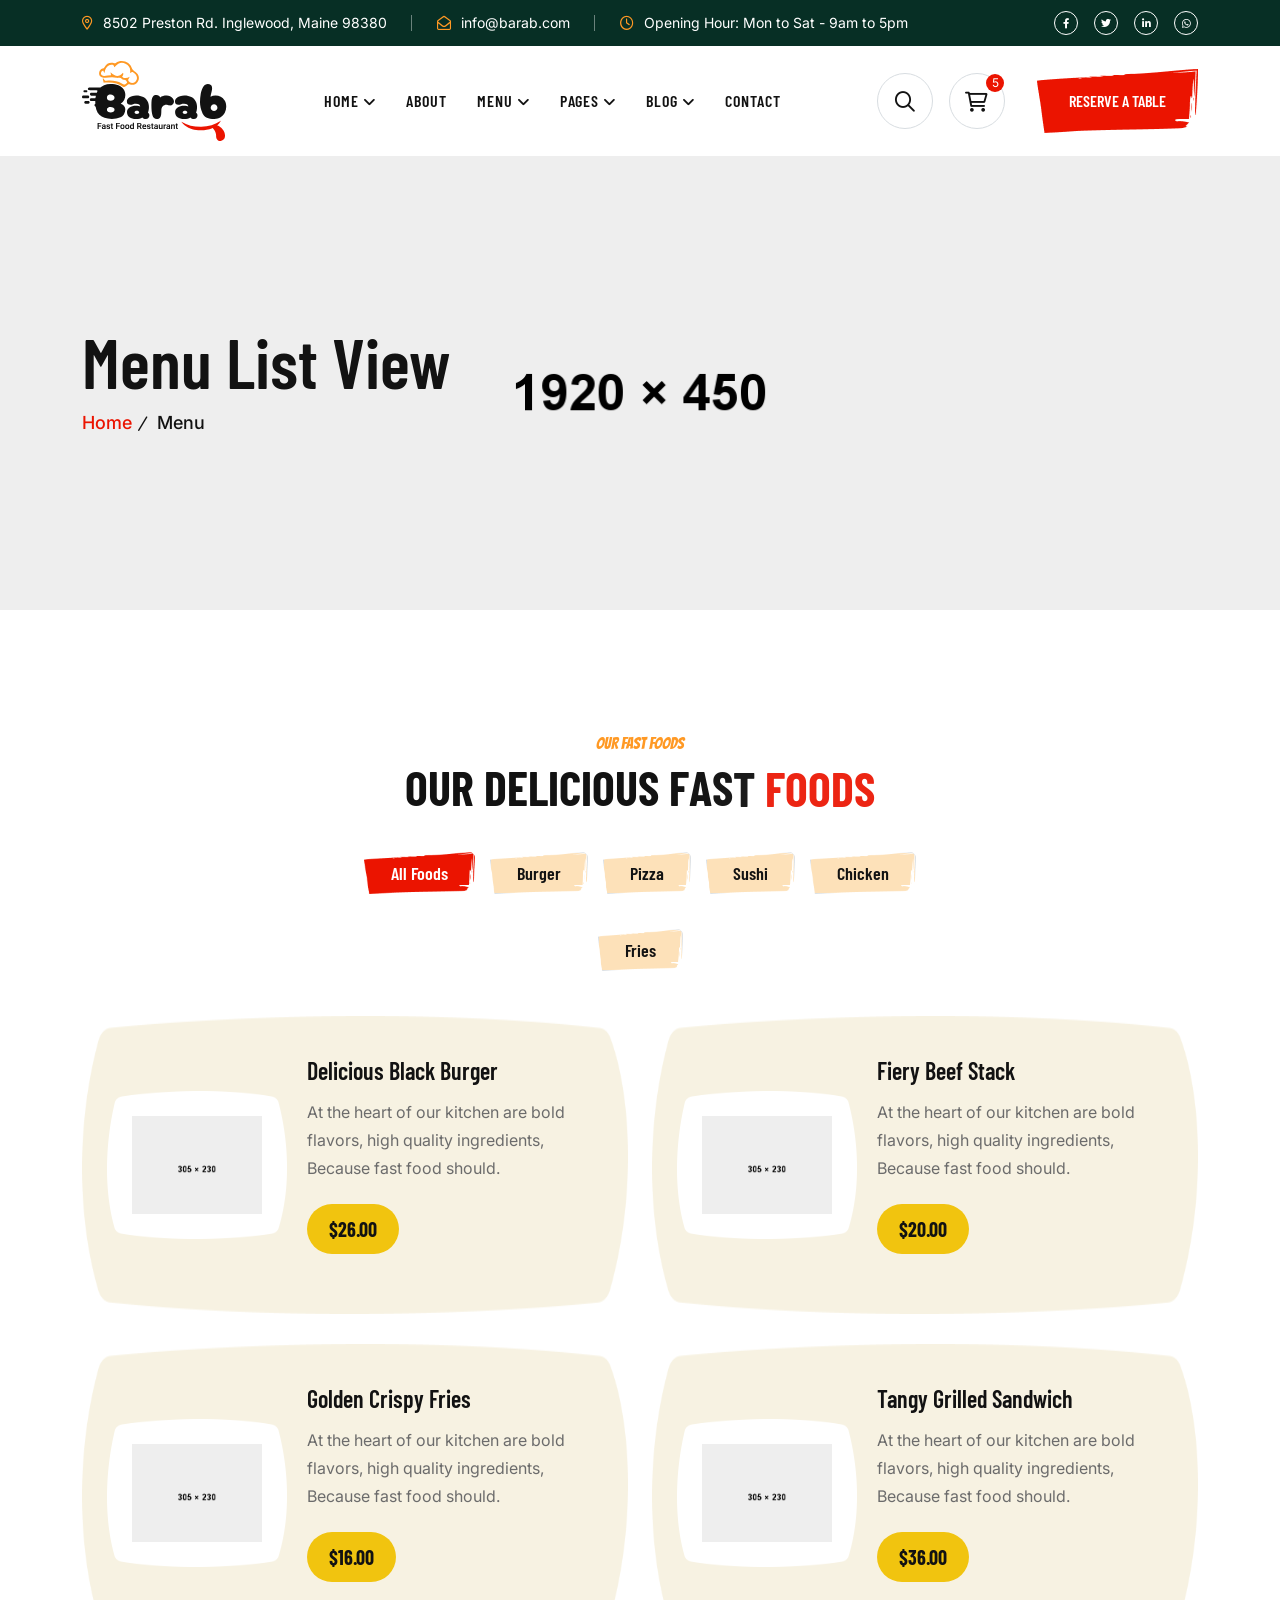
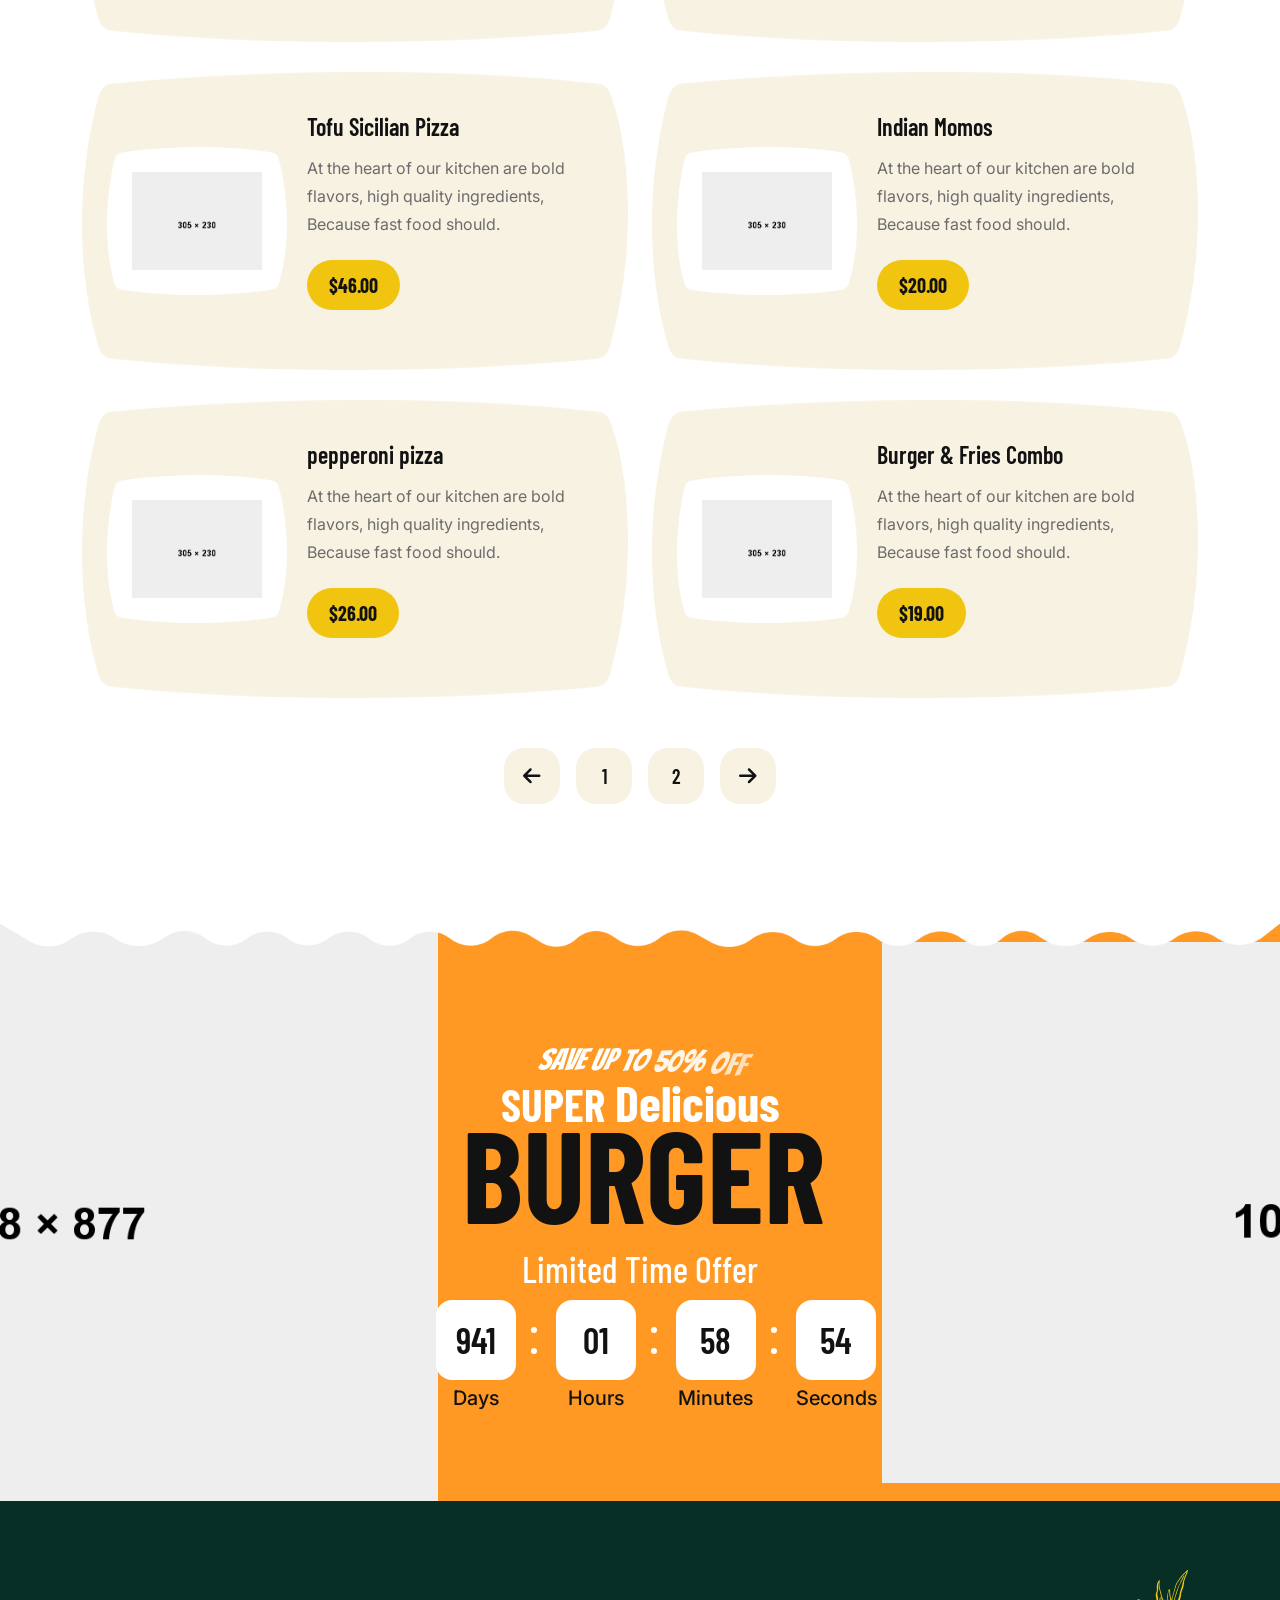
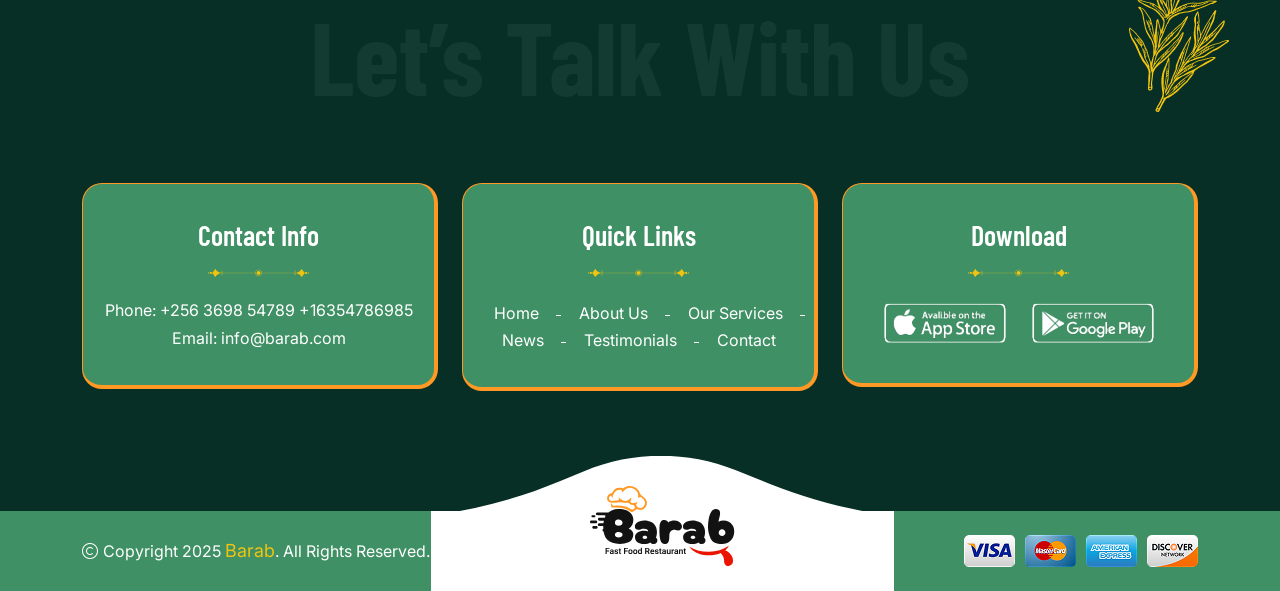
<file: menu-list.html>
<!doctype html>
<html class="no-js" lang="zxx">

<head>
    <meta charset="utf-8">
    <meta http-equiv="x-ua-compatible" content="ie=edge">
    <title>Barab - Restaurant & Fast Food HTML Template - Menu List View</title>
    <meta name="author" content="Barab">
    <meta name="description" content="Barab - Restaurant & Fast Food HTML Template">
    <meta name="keywords" content="Barab - Restaurant & Fast Food HTML Template">
    <meta name="robots" content="INDEX,FOLLOW">

    <!-- Mobile Specific Metas -->
    <meta name="viewport" content="width=device-width, initial-scale=1, shrink-to-fit=no">

    <!-- Favicons - Place favicon.ico in the root directory -->
    <link rel="apple-touch-icon" sizes="57x57" href="assets/img/favicons/apple-icon-57x57.png">
    <link rel="apple-touch-icon" sizes="60x60" href="assets/img/favicons/apple-icon-60x60.png">
    <link rel="apple-touch-icon" sizes="72x72" href="assets/img/favicons/apple-icon-72x72.png">
    <link rel="apple-touch-icon" sizes="76x76" href="assets/img/favicons/apple-icon-76x76.png">
    <link rel="apple-touch-icon" sizes="114x114" href="assets/img/favicons/apple-icon-114x114.png">
    <link rel="apple-touch-icon" sizes="120x120" href="assets/img/favicons/apple-icon-120x120.png">
    <link rel="apple-touch-icon" sizes="144x144" href="assets/img/favicons/apple-icon-144x144.png">
    <link rel="apple-touch-icon" sizes="152x152" href="assets/img/favicons/apple-icon-152x152.png">
    <link rel="apple-touch-icon" sizes="180x180" href="assets/img/favicons/apple-icon-180x180.png">
    <link rel="icon" type="image/png" sizes="192x192" href="assets/img/favicons/android-icon-192x192.png">
    <link rel="icon" type="image/png" sizes="32x32" href="assets/img/favicons/favicon-32x32.png">
    <link rel="icon" type="image/png" sizes="96x96" href="assets/img/favicons/favicon-96x96.png">
    <link rel="icon" type="image/png" sizes="16x16" href="assets/img/favicons/favicon-16x16.png">
    <link rel="manifest" href="assets/img/favicons/manifest.json">
    <meta name="msapplication-TileColor" content="#ffffff">
    <meta name="msapplication-TileImage" content="assets/img/favicons/ms-icon-144x144.png">
    <meta name="theme-color" content="#ffffff">

    <!--==============================
	  Google Fonts
	============================== -->
    <link rel="preconnect" href="https://fonts.googleapis.com">
    <link rel="preconnect" href="https://fonts.gstatic.com" crossorigin>
    <link href="https://fonts.googleapis.com/css2?family=Bangers&family=Barlow+Condensed:ital,wght@0,100;0,200;0,300;0,400;0,500;0,600;0,700;0,800;0,900;1,100;1,200;1,300;1,400;1,500;1,600;1,700;1,800;1,900&family=Inter:ital,opsz,wght@0,14..32,100..900;1,14..32,100..900&display=swap" rel="stylesheet">


    <!--==============================
	    All CSS File
	============================== -->
    <!-- Bootstrap -->
    <link rel="stylesheet" href="assets/css/bootstrap.min.css">
    <!-- Fontawesome Icon -->
    <link rel="stylesheet" href="assets/css/fontawesome.min.css">
    <!-- Magnific Popup -->
    <link rel="stylesheet" href="assets/css/magnific-popup.min.css">
    <!-- datetimepicker -->
    <link rel="stylesheet" href="assets/css/jquery.datetimepicker.min.css">
    <!-- Swiper Js -->
    <link rel="stylesheet" href="assets/css/swiper-bundle.min.css">
    <!-- Theme Custom CSS -->
    <link rel="stylesheet" href="assets/css/style.css">

</head>

<body>

    <!--[if lte IE 9]>
    	<p class="browserupgrade">You are using an <strong>outdated</strong> browser. Please <a href="https://browsehappy.com/">upgrade your browser</a> to improve your experience and security.</p>
  	<![endif]-->


    <!--********************************
   		Code Start From Here 
	******************************** -->

    <!--==============================
     Preloader
  ==============================-->
    <div class="preloader ">
        <button class="th-btn preloaderCls">Cancel Preloader </button>
        <div id="preloader" class="preloader-inner">
            <div class="header-logo pb-2">
                <a href="index.html"><img class="jump" src="assets/img/logo-icon.svg" alt="Barab"></a>
            </div>
            <div class="txt-loading">
                <span data-text-preloader="B" class="letters-loading">
                    B </span>
                <span data-text-preloader="A" class="letters-loading">
                    A </span>
                <span data-text-preloader="R" class="letters-loading">
                    R </span>
                <span data-text-preloader="A" class="letters-loading">
                    A </span>
                <span data-text-preloader="B" class="letters-loading">
                    B
                </span>
            </div>
        </div>
    </div><!--==============================
    Sidemenu
============================== -->
    <div class="sidemenu-wrapper sidemenu-cart ">
        <div class="sidemenu-content">
            <button class="closeButton sideMenuCls"><i class="far fa-times"></i></button>
            <div class="widget woocommerce widget_shopping_cart">
                <h3 class="widget_title">Shopping cart</h3>
                <div class="widget_shopping_cart_content">
                    <ul class="woocommerce-mini-cart cart_list product_list_widget ">
                        <li class="woocommerce-mini-cart-item mini_cart_item">
                            <a href="#" class="remove remove_from_cart_button"><i class="far fa-times"></i></a>
                            <a href="#"><img src="assets/img/product/product_1_1.png" alt="Cart Image">Dumbbells</a>
                            <span class="quantity">1 ×
                                <span class="woocommerce-Price-amount amount">
                                    <span class="woocommerce-Price-currencySymbol">$</span>940.00</span>
                            </span>
                        </li>
                        <li class="woocommerce-mini-cart-item mini_cart_item">
                            <a href="#" class="remove remove_from_cart_button"><i class="far fa-times"></i></a>
                            <a href="#"><img src="assets/img/product/product_1_2.png" alt="Cart Image">Leather Bag</a>
                            <span class="quantity">1 ×
                                <span class="woocommerce-Price-amount amount">
                                    <span class="woocommerce-Price-currencySymbol">$</span>899.00</span>
                            </span>
                        </li>
                        <li class="woocommerce-mini-cart-item mini_cart_item">
                            <a href="#" class="remove remove_from_cart_button"><i class="far fa-times"></i></a>
                            <a href="#"><img src="assets/img/product/product_1_3.png" alt="Cart Image">Protein Bottle</a>
                            <span class="quantity">1 ×
                                <span class="woocommerce-Price-amount amount">
                                    <span class="woocommerce-Price-currencySymbol">$</span>756.00</span>
                            </span>
                        </li>
                        <li class="woocommerce-mini-cart-item mini_cart_item">
                            <a href="#" class="remove remove_from_cart_button"><i class="far fa-times"></i></a>
                            <a href="#"><img src="assets/img/product/product_1_4.png" alt="Cart Image">Gym Cycle</a>
                            <span class="quantity">1 ×
                                <span class="woocommerce-Price-amount amount">
                                    <span class="woocommerce-Price-currencySymbol">$</span>723.00</span>
                            </span>
                        </li>
                        <li class="woocommerce-mini-cart-item mini_cart_item">
                            <a href="#" class="remove remove_from_cart_button"><i class="far fa-times"></i></a>
                            <a href="#"><img src="assets/img/product/product_1_5.png" alt="Cart Image">Sports Shoes</a>
                            <span class="quantity">1 ×
                                <span class="woocommerce-Price-amount amount">
                                    <span class="woocommerce-Price-currencySymbol">$</span>1080.00</span>
                            </span>
                        </li>
                    </ul>
                    <p class="woocommerce-mini-cart__total total">
                        <strong>Subtotal:</strong>
                        <span class="woocommerce-Price-amount amount">
                            <span class="woocommerce-Price-currencySymbol">$</span>4398.00</span>
                    </p>
                    <p class="woocommerce-mini-cart__buttons buttons">
                        <a href="cart.html" class="th-btn style2 wc-forward">View cart</a>
                        <a href="checkout.html" class="th-btn style2 checkout wc-forward">Checkout</a>
                    </p>
                </div>
            </div>
        </div>
    </div>
    <div class="popup-search-box d-none d-lg-block">
        <button class="searchClose"><i class="far fa-times"></i></button>
        <form action="#">
            <input type="text" placeholder="What are you looking for?">
            <button type="submit"><i class="fal fa-search"></i></button>
        </form>
    </div><!--==============================
    Mobile Menu
  ============================== -->
    <div class="th-menu-wrapper">
        <div class="th-menu-area text-center">
            <button class="th-menu-toggle"><i class="fal fa-times"></i></button>
            <div class="mobile-logo">
                <a href="index.html"><img src="assets/img/logo.svg" alt="Barab"></a>
            </div>
            <div class="th-mobile-menu">
                <ul>
                    <li class="menu-item-has-children">
                        <a href="index.html">HOME</a>
                        <ul class="sub-menu">
                            <li><a href="index.html">Home I (Fast Food Restaurant)</a></li>
                            <li><a href="home-2.html">Home II (Pizza Restaurant)</a></li>
                        </ul>
                    </li>
                    <li class="menu-item-has-children">
                        <a href="#">MENUS</a>
                        <ul class="sub-menu">
                            <li><a href="menu-grid.html">Menu Grid View</a></li>
                            <li><a href="menu-list.html">Menu List View</a></li>
                        </ul>
                    </li>
                    <li><a href="about.html">ABOUT US</a></li>

                    <li class="menu-item-has-children">
                        <a href="#">PAGES</a>
                        <ul class="sub-menu">
                            <li class="menu-item-has-children">
                                <a href="#">Shop</a>
                                <ul class="sub-menu">
                                    <li><a href="shop.html">Shop</a></li>
                                    <li><a href="shop-details.html">Shop Details</a></li>
                                    <li><a href="cart.html">Cart Page</a></li>
                                    <li><a href="checkout.html">Checkout</a></li>
                                    <li><a href="wishlist.html">Wishlist</a></li>
                                </ul>
                            </li>
                            <li><a href="reservation.html">Reservation</a></li>
                            <li><a href="team.html">Our Chef</a></li>
                            <li><a href="team-details.html">Chef Details</a></li>
                            <li><a href="gallery.html">Gallery</a></li>
                            <li><a href="faq.html">FAQS</a></li>
                            <li><a href="testimonials.html">Testimonials</a></li>
                            <li><a href="error.html">Error Page</a></li>
                        </ul>
                    </li>
                    <li class="menu-item-has-children">
                        <a href="#">BLOG</a>
                        <ul class="sub-menu">
                            <li><a href="blog.html">Blog</a></li>
                            <li><a href="blog-details.html">Blog Details</a></li>
                        </ul>
                    </li>
                    <li>
                        <a href="contact.html">CONTACT</a>
                    </li>
                </ul>
            </div>
        </div>
    </div><!-- <div class="color-scheme-wrap active">
    <button class="switchIcon"><i class="fa-solid fa-palette"></i></button>
    <h4 class="color-scheme-wrap-title"><i class="far fa-palette"></i> Color Switcher</h4>
    <div class="color-switch-btns">
        <button data-color="#F41E1E"><i class="fa-solid fa-droplet"></i></button>
        <button data-color="#f34e3a"><i class="fa-solid fa-droplet"></i></button>
        <button data-color="#FF4857"><i class="fa-solid fa-droplet"></i></button>
        <button data-color="#3843C1"><i class="fa-solid fa-droplet"></i></button>
        <button data-color="#FF7E02"><i class="fa-solid fa-droplet"></i></button>
    </div>
</div> --><!--==============================
	Header Area
==============================-->
    <header class="th-header header-default">
        <div class="header-top d-sm-block d-none">
            <div class="container">
                <div class="row justify-content-center justify-content-lg-between align-items-center gy-2">
                    <div class="col-auto">
                        <div class="header-links">
                            <ul>
                                <li class="d-none d-xl-inline-block"><i class="far fa-location-dot"></i>8502 Preston Rd. Inglewood, Maine 98380</li>
                                <li class="d-none d-md-inline-block"><i class="far fa-envelope-open"></i><a href="mailto:info@barab.com">info@barab.com</a></li>
                                <li class="d-none d-sm-inline-block"><i class="far fa-clock"></i>Opening Hour: Mon to Sat - 9am to 5pm</li>
                            </ul>
                        </div>
                    </div>
                    <div class="col-auto d-none d-lg-block">
                        <div class="header-links">
                            <ul>
                                <li class="d-none d-xxl-inline-block header-contact"><i class="far fa-phone"></i><a href="tel:26365479875">+263 6547 9875</a></li>
                                <li>
                                    <div class="th-social">
                                        <a href="https://www.facebook.com/"><i class="fab fa-facebook-f"></i></a>
                                        <a href="https://www.twitter.com/"><i class="fab fa-twitter"></i></a>
                                        <a href="https://www.linkedin.com/"><i class="fab fa-linkedin-in"></i></a>
                                        <a href="https://www.whatsapp.com/"><i class="fab fa-whatsapp"></i></a>
                                    </div>
                                </li>
                            </ul>
                        </div>
                    </div>
                </div>
            </div>
        </div>
        <div class="sticky-wrapper">
            <!-- Main Menu Area -->
            <div class="menu-area">
                <div class="container">
                    <div class="row align-items-center justify-content-between">
                        <div class="col-auto">
                            <div class="header-logo">
                                <a href="index.html"><img src="assets/img/logo.svg" alt="Barab"></a>
                            </div>
                        </div>
                        <div class="col-auto">
                            <nav class="main-menu d-none d-lg-inline-block">
                                <ul>
                                    <li class="menu-item-has-children">
                                        <a href="index.html">HOME</a>
                                        <ul class="mega-menu mega-menu-content">
                                            <li>
                                                <div class="container">
                                                    <div class="row gy-4">
                                                        <div class="col-lg-4">
                                                            <div class="mega-menu-box">
                                                                <div class="mega-menu-img">
                                                                    <img src="assets/img/pages/index.jpg" alt="Home One">
                                                                    <div class="btn-wrap">
                                                                        <a href="index.html" class="th-btn style3">View Demo</a>
                                                                    </div>
                                                                </div>
                                                                <h3 class="mega-menu-title"><a href="index.html">Home I (Fast Food Restaurant)</a></h3>
                                                            </div>
                                                        </div>
                                                        <div class="col-lg-4">
                                                            <div class="mega-menu-box">
                                                                <div class="mega-menu-img">
                                                                    <img src="assets/img/pages/home-2.jpg" alt="Home Two">
                                                                    <div class="btn-wrap">
                                                                        <a href="home-2.html" class="th-btn style3">View Demo</a>
                                                                    </div>
                                                                </div>
                                                                <h3 class="mega-menu-title"><a href="home-2.html">Home II (Pizza Restaurant)</a></h3>
                                                            </div>
                                                        </div>
                                                        <div class="col-lg-4">
                                                            <div class="mega-menu-box coming">
                                                                <div class="mega-menu-img">
                                                                    <img src="assets/img/pages/home-3.jpg" alt="Home Three">
                                                                    <div class="btn-wrap">
                                                                        <a href="#" class="th-btn style3">Coming Home</a>
                                                                    </div>
                                                                </div>
                                                                <h3 class="mega-menu-title"><a href="#">Home III (Fine Dining)</a></h3>
                                                            </div>
                                                        </div>
                                                    </div>
                                                </div>
                                            </li>
                                        </ul>
                                    </li>
                                    <li><a href="about.html">ABOUT</a></li>
                                    <li class="menu-item-has-children">
                                        <a href="#">MENU</a>
                                        <ul class="sub-menu">
                                            <li><a href="menu-grid.html">Menu grid </a></li>
                                            <li><a href="menu-list.html">Menu List</a></li>
                                        </ul>
                                    </li>
                                    <li class="menu-item-has-children">
                                        <a href="#">PAGES</a>
                                        <ul class="sub-menu">
                                            <li class="menu-item-has-children">
                                                <a href="#">Shop</a>
                                                <ul class="sub-menu">
                                                    <li><a href="shop.html">Shop</a></li>
                                                    <li><a href="shop-details.html">Shop Details</a></li>
                                                    <li><a href="cart.html">Cart Page</a></li>
                                                    <li><a href="checkout.html">Checkout</a></li>
                                                    <li><a href="wishlist.html">Wishlist</a></li>
                                                </ul>
                                            </li>
                                            <li><a href="reservation.html">Reservation</a></li>

                                            <li><a href="team.html">Our Chef</a></li>
                                            <li><a href="team-details.html">Chef Details</a></li>
                                            <li><a href="gallery.html">Gallery</a></li>
                                            <li><a href="testimonials.html">Testimonials</a></li>
                                            <li><a href="faq.html">FAQS</a></li>
                                            <li><a href="error.html">Error Page</a></li>
                                        </ul>
                                    </li>
                                    <li class="menu-item-has-children">
                                        <a href="#">BLOG</a>
                                        <ul class="sub-menu">
                                            <li><a href="blog.html">Blog</a></li>
                                            <li><a href="blog-details.html">Blog Details</a></li>
                                        </ul>
                                    </li>
                                    <li>
                                        <a href="contact.html">CONTACT</a>
                                    </li>
                                </ul>
                            </nav>
                            <div class="header-button d-flex d-lg-none">
                                <button type="button" class="icon-btn sideMenuToggler">
                                    <span class="badge">5</span>
                                    <i class="fa-regular fa-cart-shopping"></i>
                                </button>
                                <button type="button" class="icon-btn th-menu-toggle"><i class="far fa-bars"></i></button>
                            </div>
                        </div>
                        <div class="col-auto d-none d-xl-block">
                            <div class="header-button">
                                <button type="button" class="icon-btn searchBoxToggler"><i class="far fa-search"></i></button>
                                <button type="button" class="icon-btn sideMenuToggler">
                                    <span class="badge">5</span>
                                    <i class="fa-regular fa-cart-shopping"></i>
                                </button>
                                <a href="reservation.html" class="th-btn btn-mask">RESERVE A TABLE</a>
                            </div>
                        </div>
                    </div>
                </div>
            </div>
        </div>
    </header>
    <!--==============================
    Breadcumb
============================== -->
    <div class="breadcumb-wrapper overflow-hidden " data-bg-src="assets/img/bg/breadcumb-bg.jpg">
        <div class="container">
            <div class="row">
                <div class="col-lg-6">
                    <div class="breadcumb-content">
                        <h1 class="breadcumb-title">Menu List View</h1>
                        <ul class="breadcumb-menu">
                            <li><a href="index.html">Home</a></li>
                            <li>Menu</li>
                        </ul>
                    </div>
                </div>

            </div>
        </div>
    </div><!--==============================
    
    ==============================-->
    <section class="food-sec-1 space overflow-hidden">
        <div class="container">
            <div class="row justify-content-center">
                <div class="col-xl-7">
                    <div class="title-area text-center mb-2">
                        <span class="sub-title text-anime-style-1">Our Fast Foods</span>
                        <h2 class="sec-title text-anime-style-2">Our Delicious Fast <span class="text-theme">Foods</span></h2>
                        <div class="filter-menu indicator-active filter-menu-active mt-2 justify-content-center fadeinup wow" data-wow-duration="1.3s" data-wow-delay="0.4s">
                            <button data-filter="*" class="th-btn tab-btn btn-mask active" type="button">All Foods</button>
                            <button data-filter=".cat1" class="th-btn tab-btn btn-mask" type="button">Burger</button>
                            <button data-filter=".cat2" class="th-btn tab-btn btn-mask" type="button">Pizza</button>
                            <button data-filter=".cat3" class="th-btn tab-btn btn-mask" type="button">Sushi</button>
                            <button data-filter=".cat4" class="th-btn tab-btn btn-mask" type="button">Chicken</button>
                            <button data-filter=".cat5" class="th-btn tab-btn btn-mask" type="button">Fries</button>
                        </div>
                    </div>
                </div>
            </div>
            <div class="row gy-30  justify-content-center filter-active">
                <div class=" col-xl-6 col-lg-6 col-md-12 filter-item cat3 cat2 cat1 cat5">
                    <div class="food-card-1 style-2 style-3" data-mask-src="assets/img/bg/menu-list-mask-bg.png">
                        <div class="thumb">
                            <div class="food-mask" data-mask-src="assets/img/bg/menu-1-msk-bg.png"></div>
                            <img src="assets/img/food/food-1-1.png" alt="Image">
                            <div class="actions">
                                <a href="cart.html" class="icon-btn"><i class="far fa-cart-plus"></i></a>
                                <a href="wishlist.html" class="icon-btn"><i class="far fa-heart"></i></a>
                            </div>
                        </div>
                        <div class="content">
                            <h4 class="box-title"><a href="shop-details.html">Delicious Black Burger</a></h4>
                            <p class="box-text"> At the heart of our kitchen are bold flavors, high quality ingredients, Because fast food should.</p>
                            <h4 class="price">$26.00</h4>
                        </div>
                    </div>
                </div>
                <div class=" col-xl-6 col-lg-6 col-md-12 filter-item cat3 cat1">
                    <div class="food-card-1 style-2 style-3" data-mask-src="assets/img/bg/menu-list-mask-bg.png">
                        <div class="thumb">
                            <div class="food-mask" data-mask-src="assets/img/bg/menu-1-msk-bg.png"></div>
                            <img src="assets/img/food/food-1-2.png" alt="Image">
                            <div class="actions">
                                <a href="cart.html" class="icon-btn"><i class="far fa-cart-plus"></i></a>
                                <a href="wishlist.html" class="icon-btn"><i class="far fa-heart"></i></a>
                            </div>
                        </div>
                        <div class="content">
                            <h4 class="box-title"><a href="shop-details.html">Fiery Beef Stack</a></h4>
                            <p class="box-text"> At the heart of our kitchen are bold flavors, high quality ingredients, Because fast food should.</p>
                            <h4 class="price">$20.00</h4>
                        </div>
                    </div>
                </div>
                <div class=" col-xl-6 col-lg-6 col-md-12 filter-item cat4 cat3 cat2 cat5">
                    <div class="food-card-1 style-2 style-3" data-mask-src="assets/img/bg/menu-list-mask-bg.png">
                        <div class="thumb">
                            <div class="food-mask" data-mask-src="assets/img/bg/menu-1-msk-bg.png"></div>
                            <img src="assets/img/food/food-1-3.png" alt="Image">
                            <div class="actions">
                                <a href="cart.html" class="icon-btn"><i class="far fa-cart-plus"></i></a>
                                <a href="wishlist.html" class="icon-btn"><i class="far fa-heart"></i></a>
                            </div>
                        </div>
                        <div class="content">
                            <h4 class="box-title"><a href="shop-details.html">Golden Crispy Fries</a></h4>
                            <p class="box-text"> At the heart of our kitchen are bold flavors, high quality ingredients, Because fast food should.</p>
                            <h4 class="price">$16.00</h4>
                        </div>
                    </div>
                </div>
                <div class=" col-xl-6 col-lg-6 col-md-12 filter-item cat1 cat5 cat2">
                    <div class="food-card-1 style-2 style-3" data-mask-src="assets/img/bg/menu-list-mask-bg.png">
                        <div class="thumb">
                            <div class="food-mask" data-mask-src="assets/img/bg/menu-1-msk-bg.png"></div>
                            <img src="assets/img/food/food-1-4.png" alt="Image">
                            <div class="actions">
                                <a href="cart.html" class="icon-btn"><i class="far fa-cart-plus"></i></a>
                                <a href="wishlist.html" class="icon-btn"><i class="far fa-heart"></i></a>
                            </div>
                        </div>
                        <div class="content">
                            <h4 class="box-title"><a href="shop-details.html">Tangy Grilled Sandwich</a></h4>
                            <p class="box-text"> At the heart of our kitchen are bold flavors, high quality ingredients, Because fast food should.</p>
                            <h4 class="price">$36.00</h4>
                        </div>
                    </div>
                </div>
                <div class=" col-xl-6 col-lg-6 col-md-12 filter-item cat3 cat4">
                    <div class="food-card-1 style-2 style-3" data-mask-src="assets/img/bg/menu-list-mask-bg.png">
                        <div class="thumb">
                            <div class="food-mask" data-mask-src="assets/img/bg/menu-1-msk-bg.png"></div>
                            <img src="assets/img/food/food-1-5.png" alt="Image">
                            <div class="actions">
                                <a href="cart.html" class="icon-btn"><i class="far fa-cart-plus"></i></a>
                                <a href="wishlist.html" class="icon-btn"><i class="far fa-heart"></i></a>
                            </div>
                        </div>
                        <div class="content">
                            <h4 class="box-title"><a href="shop-details.html">Tofu Sicilian Pizza</a></h4>
                            <p class="box-text"> At the heart of our kitchen are bold flavors, high quality ingredients, Because fast food should.</p>
                            <h4 class="price">$46.00</h4>
                        </div>
                    </div>
                </div>
                <div class=" col-xl-6 col-lg-6 col-md-12 filter-item cat2 cat1 cat5">
                    <div class="food-card-1 style-2 style-3" data-mask-src="assets/img/bg/menu-list-mask-bg.png">
                        <div class="thumb">
                            <div class="food-mask" data-mask-src="assets/img/bg/menu-1-msk-bg.png"></div>
                            <img src="assets/img/food/food-1-6.png" alt="Image">
                            <div class="actions">
                                <a href="cart.html" class="icon-btn"><i class="far fa-cart-plus"></i></a>
                                <a href="wishlist.html" class="icon-btn"><i class="far fa-heart"></i></a>
                            </div>
                        </div>
                        <div class="content">
                            <h4 class="box-title"><a href="shop-details.html">Indian Momos</a></h4>
                            <p class="box-text"> At the heart of our kitchen are bold flavors, high quality ingredients, Because fast food should.</p>
                            <h4 class="price">$20.00</h4>
                        </div>
                    </div>
                </div>
                <div class=" col-xl-6 col-lg-6 col-md-12 filter-item cat4">
                    <div class="food-card-1 style-2 style-3" data-mask-src="assets/img/bg/menu-list-mask-bg.png">
                        <div class="thumb">
                            <div class="food-mask" data-mask-src="assets/img/bg/menu-1-msk-bg.png"></div>
                            <img src="assets/img/food/food-1-7.png" alt="Image">
                            <div class="actions">
                                <a href="cart.html" class="icon-btn"><i class="far fa-cart-plus"></i></a>
                                <a href="wishlist.html" class="icon-btn"><i class="far fa-heart"></i></a>
                            </div>
                        </div>
                        <div class="content">
                            <h4 class="box-title"><a href="shop-details.html">pepperoni pizza</a></h4>
                            <p class="box-text"> At the heart of our kitchen are bold flavors, high quality ingredients, Because fast food should.</p>
                            <h4 class="price">$26.00</h4>
                        </div>
                    </div>
                </div>
                <div class=" col-xl-6 col-lg-6 col-md-12 filter-item cat4">
                    <div class="food-card-1 style-2 style-3" data-mask-src="assets/img/bg/menu-list-mask-bg.png">
                        <div class="thumb">
                            <div class="food-mask" data-mask-src="assets/img/bg/menu-1-msk-bg.png"></div>
                            <img src="assets/img/food/food-1-8.png" alt="Image">
                            <div class="actions">
                                <a href="cart.html" class="icon-btn"><i class="far fa-cart-plus"></i></a>
                                <a href="wishlist.html" class="icon-btn"><i class="far fa-heart"></i></a>
                            </div>
                        </div>
                        <div class="content">
                            <h4 class="box-title"><a href="shop-details.html">Burger & Fries Combo</a></h4>
                            <p class="box-text"> At the heart of our kitchen are bold flavors, high quality ingredients, Because fast food should.</p>
                            <h4 class="price">$19.00</h4>
                        </div>
                    </div>
                </div>
            </div>
            <div class="th-pagination d-flex justify-content-center  pt-50 mb-0">
                <ul>
                    <li><a href="blog.html"><i class="fas fa-arrow-left"></i></a></li>
                    <li><a href="blog.html">1</a></li>
                    <li><a href="blog.html">2</a></li>
                    <li><a href="blog.html"><i class="fas fa-arrow-right"></i></a></li>
                </ul>
            </div>
        </div>
    </section><!--==============================
Error Area 
==============================-->
    <section class="coming-soon-sec-1 bg-theme3 overflow-hidden">
        <img class="round-shape-top" src="assets/img/shape/shape-top.png" alt="img">
        <div class="container">
            <div class="row gy-40 align-items-center">
                <div class="col-xl-4 col-lg-4">
                    <div class="coming-left">
                        <img src="assets/img/coming/coming-left-1.png" alt="img">
                    </div>
                </div>

                <div class="col-xl-4 col-lg-4">
                    <div class="coming-soon">
                        <h5 class="coming-top-title text-anime-style-2">save up to <span>50%</span> off</h5>
                        <h2 class="coming-middle-title text-anime-style-1"> <span>Super</span> Delicious </h2>
                        <h2 class="coming-title text-anime-style-1">Burger</h2>

                        <div class="upcoming-counter-wrap">
                            <p class="box-text wow fadeinleft" data-wow-delay=".3s">Limited Time Offer</p>
                            <ul class="upcoming-counter counter-list" data-offer-date="07/03/2029">
                                <li class="wow fadeinup" data-wow-delay=".4s">
                                    <div class="day count-number">00</div>
                                    <span class="count-name">Days</span>
                                </li>
                                <li class="wow fadeinup" data-wow-delay=".5s">
                                    <div class="hour count-number">00</div>
                                    <span class="count-name">Hours</span>
                                </li>
                                <li class="wow fadeinup" data-wow-delay=".6s">
                                    <div class="minute count-number">00</div>
                                    <span class="count-name">Minutes</span>
                                </li>
                                <li class="wow fadeinup" data-wow-delay=".7s">
                                    <div class="seconds count-number">00</div>
                                    <span class="count-name">Seconds</span>
                                </li>
                            </ul>
                        </div>

                    </div>
                </div>

                <div class="col-xl-4 col-lg-4">
                    <div class="coming-right">
                        <img src="assets/img/coming/coming-right.png" alt="img">
                    </div>
                </div>
            </div>
        </div>
    </section>
    <!--==============================
	Footer Area
==============================-->
    <footer class="footer-wrapper footer-default overflow-hidden">
        <div class="shape-mockup d-none d-xxl-block wow fadeinup" data-top="22%" data-left="0%">
            <img src="assets/img/footer/footer-left.png" alt="img">
        </div>
        <div class="shape-mockup moving d-none d-lg-block" data-top="10%" data-right="4%">
            <img src="assets/img/shape/footer-top.png" alt="img">
        </div>

        <div class="footer-top">
            <div class="container">
                <div class="row gy-40 align-items-center justify-content-center">
                    <div class="col-xl-12">
                        <div class="subscribe-box">
                            <h2 class="footer-top_title">Let’s Talk With Us</h2>
                        </div>
                    </div>
                </div>
            </div>
        </div>
        <div class="widget-area">
            <div class="container">
                <div class="row gy-4 justify-content-center">
                    <div class="col-md-12 col-lg-6 col-xl-4">
                        <div class="widget footer-widget">
                            <h3 class="widget_title">Contact Info</h3>
                            <div class="icon">
                                <img src="assets/img/icon/f-title-icon.png" alt="icon">
                            </div>
                            <div class="th-widget-contact">
                                <div class="info-box">
                                    <p class="info-box_text">
                                        <span>Phone:</span>
                                        <a href="tel:256369854789" class="info-box_link">+256 3698 54789</a>
                                        <a href="tel:16354786985" class="info-box_link">+16354786985</a>
                                    </p>
                                </div>
                                <div class="info-box">
                                    <p class="info-box_text">
                                        <span>Email:</span>
                                        <a href="mailto:info@barab.com" class="info-box_link">info@barab.com</a>
                                    </p>
                                </div>
                            </div>
                        </div>
                    </div>
                    <div class="col-md-12 col-lg-6 col-xl-4">
                        <div class="widget widget_nav_menu footer-widget">
                            <h3 class="widget_title">Quick Links</h3>
                            <div class="icon">
                                <img src="assets/img/icon/f-title-icon.png" alt="icon">
                            </div>
                            <div class="menu-all-pages-container">
                                <ul class="menu">
                                    <li><a href="index.html">Home</a></li>
                                    <li><a href="about.html">About Us</a></li>
                                    <li><a href="service.html">Our Services</a></li>
                                    <li><a href="blog.html">News</a></li>
                                    <li><a href="testimonials.html">Testimonials</a></li>
                                    <li><a href="contact.html">Contact</a></li>
                                </ul>
                            </div>
                        </div>
                    </div>
                    <div class="col-md-12 col-lg-6 col-xl-4">
                        <div class="widget widget_download footer-widget">
                            <h4 class="widget_title">Download</h4>
                            <div class="icon">
                                <img src="assets/img/icon/f-title-icon.png" alt="icon">
                            </div>
                            <div class="download-widget-wrap">
                                <a href="https://www.apple.com/app-store/">
                                    <img src="assets/img/icon/f-app-store.png" alt="img">
                                </a>
                                <a href="https://play.google.com/store/games?device=windows">
                                    <img src="assets/img/icon/f-google-store.png" alt="img">
                                </a>
                            </div>
                        </div>
                    </div>
                </div>
            </div>
        </div>
        <div class="copyright-wrap">
            <div class="container">
                <div class="copy-right-content">
                    <div class="copyright-text-wrap">
                        <p class="copyright-text">
                            <i class="fal fa-copyright"></i> Copyright 2025 <a href="index.html">Barab</a>. All Rights Reserved.
                        </p>
                    </div>
                    <div class="footer-bottom-logo">
                        <a href="index.html">
                            <img src="assets/img/logo.svg" alt="img">
                        </a>
                    </div>
                    <div class="footer-card">
                        <img src="assets/img/icon/f-card.png" alt="img ">
                    </div>
                </div>
            </div>
        </div>
    </footer>

    <!--********************************
			Code End  Here 
	******************************** -->

    <!-- Scroll To Top -->
    <div class="scroll-top">
        <svg class="progress-circle svg-content" width="100%" height="100%" viewBox="-1 -1 102 102">
            <path d="M50,1 a49,49 0 0,1 0,98 a49,49 0 0,1 0,-98" style="transition: stroke-dashoffset 10ms linear 0s; stroke-dasharray: 307.919, 307.919; stroke-dashoffset: 307.919;"></path>
        </svg>
    </div>

    <!--==============================
    All Js File
============================== -->
    <!-- Jquery -->
    <script src="assets/js/vendor/jquery-3.7.1.min.js"></script>
    <!-- Swiper Js -->
    <script src="assets/js/swiper-bundle.min.js"></script>
    <!-- Bootstrap -->
    <script src="assets/js/bootstrap.min.js"></script>
    <!-- Magnific Popup -->
    <script src="assets/js/jquery.magnific-popup.min.js"></script>
    <!-- Counter Up -->
    <script src="assets/js/jquery.counterup.min.js"></script>
    <!-- Range Slider -->
    <script src="assets/js/jquery-ui.min.js"></script>
    <!-- Isotope Filter -->
    <script src="assets/js/imagesloaded.pkgd.min.js"></script>
    <script src="assets/js/isotope.pkgd.min.js"></script>
    <!-- datetimepicker -->
    <script src="assets/js/jquery.datetimepicker.min.js"></script>
    <!-- Tilt JS -->
    <script src="assets/js/tilt.jquery.min.js"></script>
    <!-- Scroll Trigger -->
    <script src="assets/js/ScrollTrigger.min.js"></script>
    <!-- Gsap -->
    <script src="assets/js/gsap.min.js"></script>
    <!-- Lenis Smooth Scroll -->
    <script src="assets/js/lenis.min.js"></script>
    <!-- Wow Js -->
    <script src="assets/js/wow.min.js"></script>

    <!-- Main Js File -->
    <script src="assets/js/main.js"></script>
</body>

</html>
</file>
